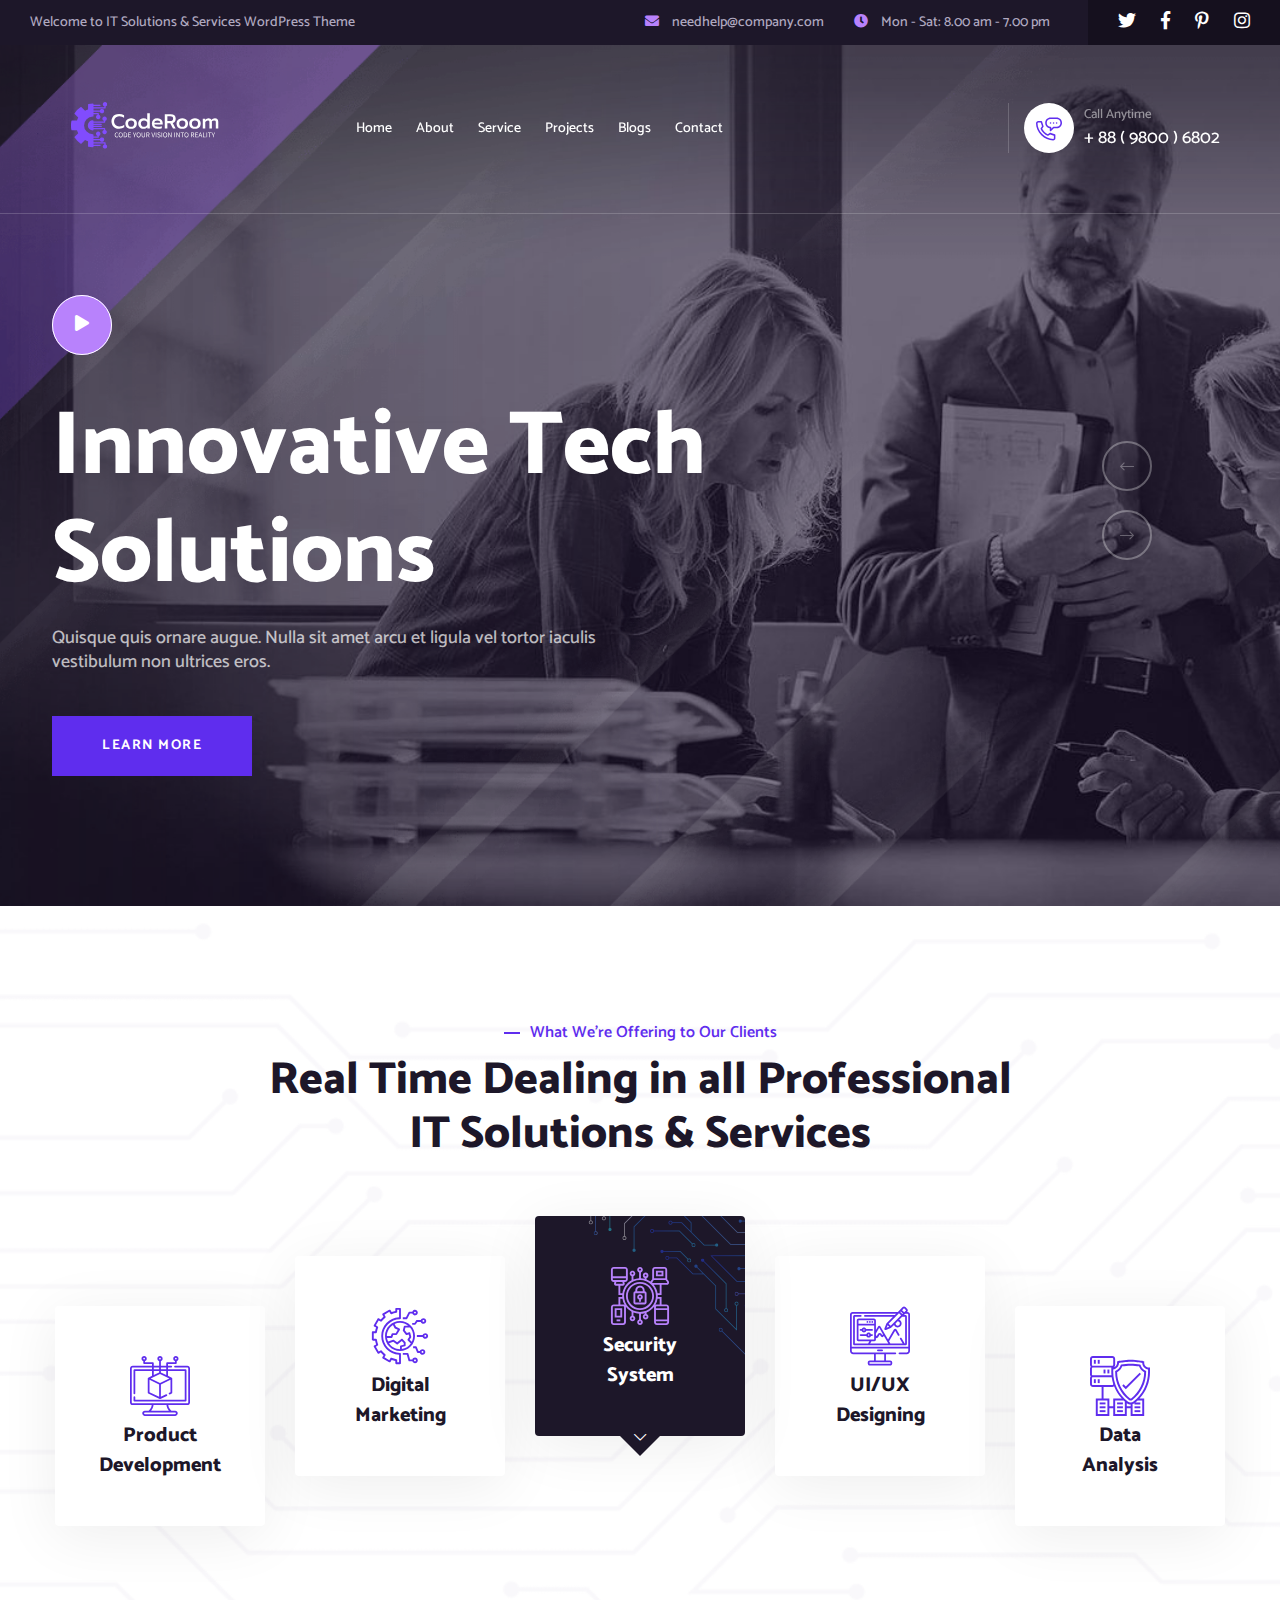
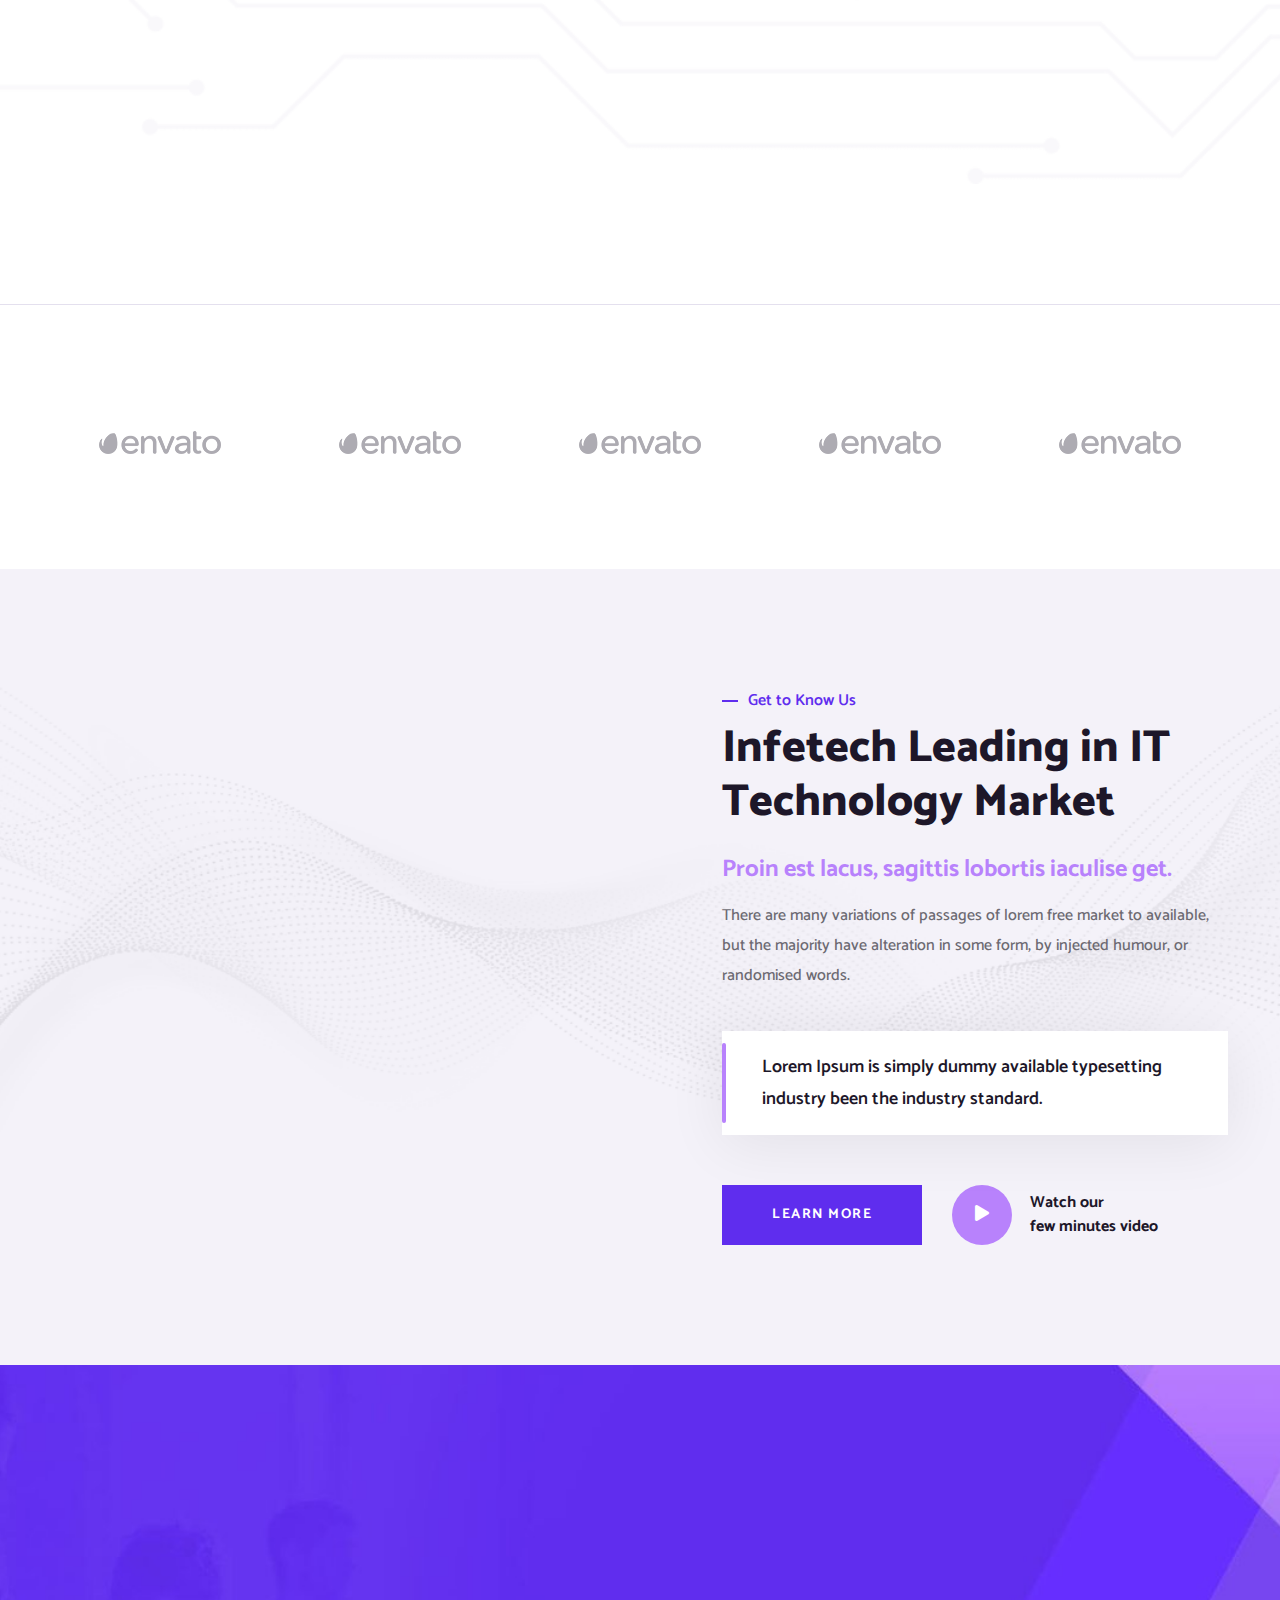
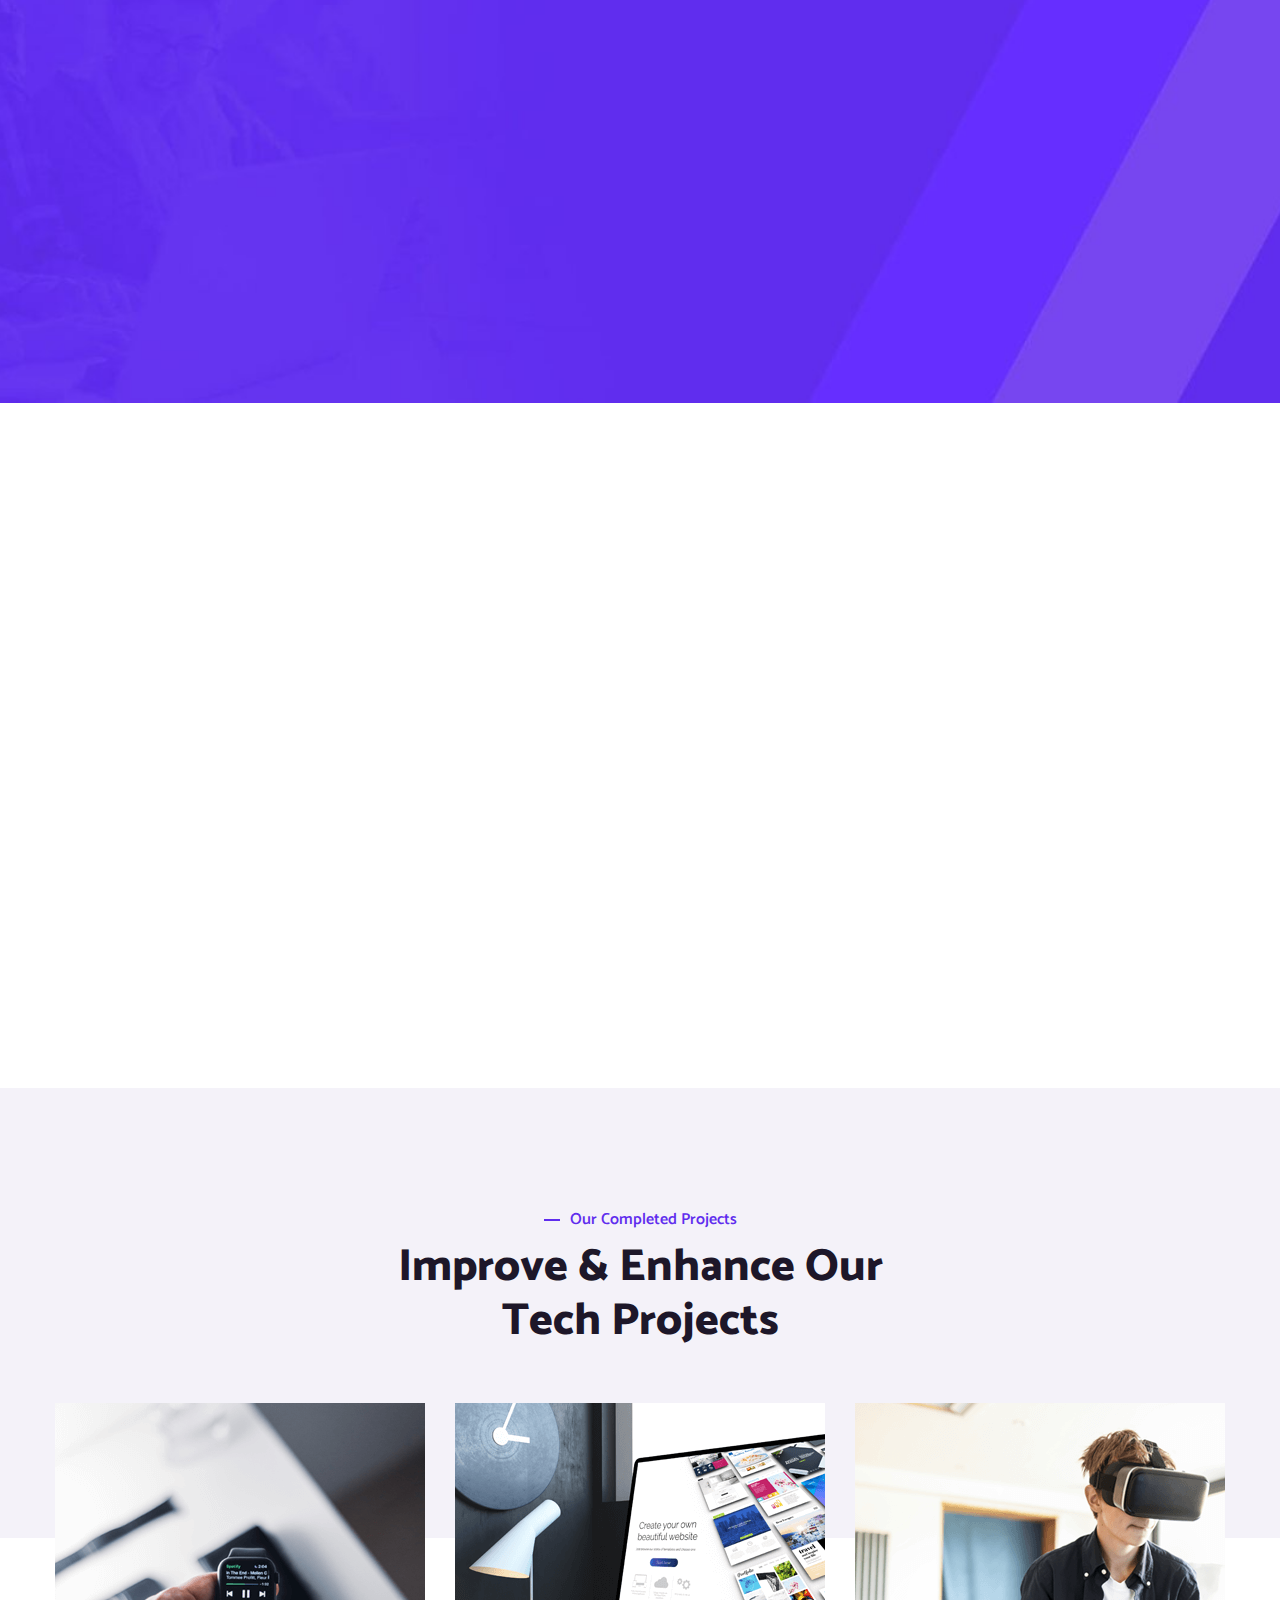
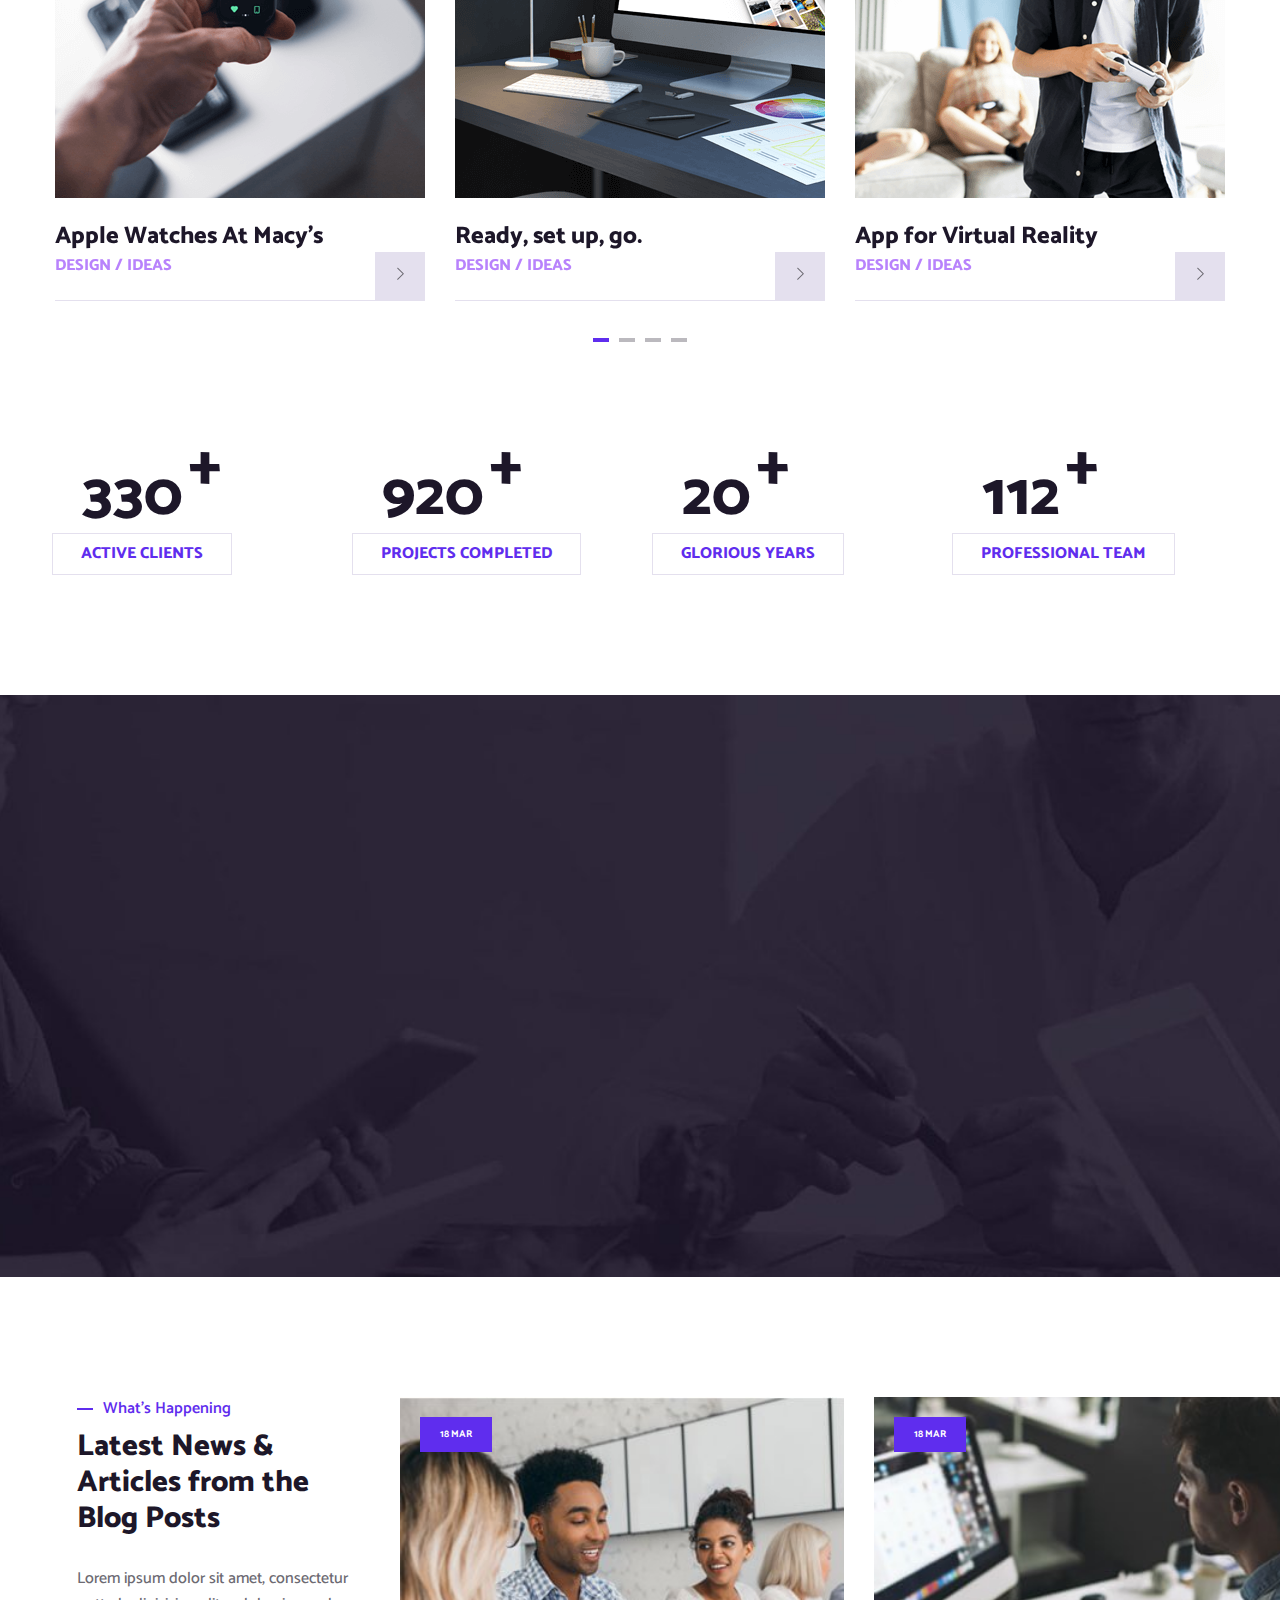
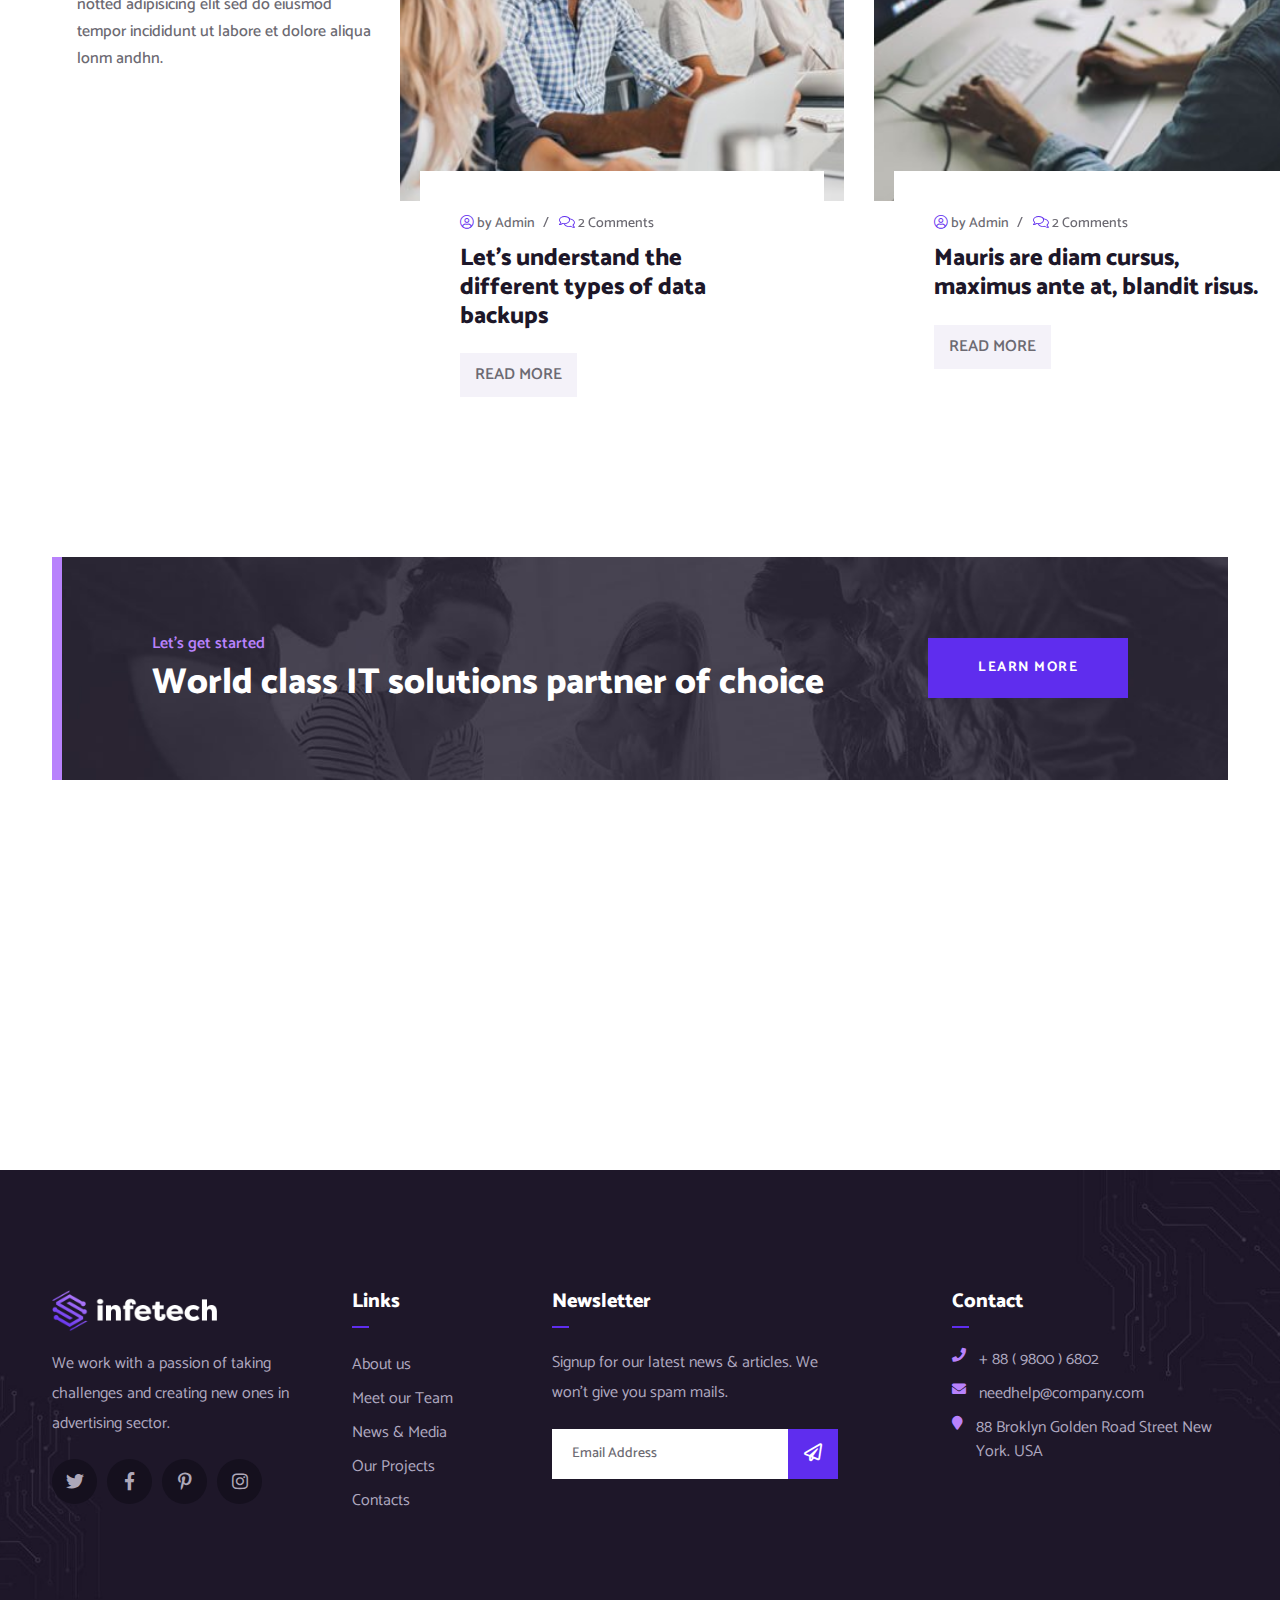
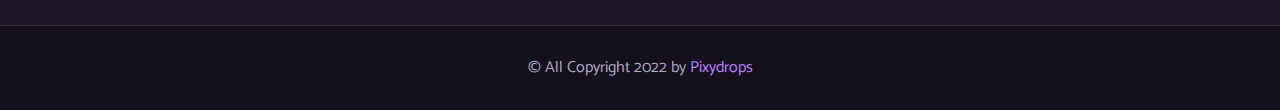
<file: index.html>
<!doctype html>
<html lang="en">


<!-- Mirrored from pixydrops.com/infetech/index-2.html by HTTrack Website Copier/3.x [XR&CO'2014], Mon, 09 Dec 2024 18:29:32 GMT -->

<head>

    <!--====== Required meta tags ======-->
    <meta charset="utf-8">
    <meta http-equiv="x-ua-compatible" content="ie=edge">
    <meta name="description" content="">
    <meta name="viewport" content="width=device-width, initial-scale=1, shrink-to-fit=no">

    <!--====== Title ======-->
    <title>Infetech - Technology & IT Solutions HTML Template</title>

    <!--====== Favicon Icon ======-->
    <link rel="shortcut icon" href="assets/images/favicon.png" type="image/png">

    <!--====== Bootstrap css ======-->
    <link rel="stylesheet" href="assets/css/bootstrap.min.css">

    <!--====== Fontawesome css ======-->
    <link rel="stylesheet" href="assets/css/font-awesome.min.css">

    <!--====== Fontawesome css ======-->
    <link rel="stylesheet" href="assets/css/animate.min.css" />

    <!--====== magnific popup css ======-->
    <link rel="stylesheet" href="assets/css/magnific-popup.css">

    <!--====== Slick css ======-->
    <link rel="stylesheet" href="assets/css/slick.css">

    <!--====== Default css ======-->
    <link rel="stylesheet" href="assets/css/default.css">

    <!--====== Style css ======-->
    <link rel="stylesheet" href="assets/css/style.css">



</head>

<body>

    <!-- PRELOADER -->
    <div class="preloader">
        <div class="lds-ellipsis">
            <span></span>
            <span></span>
            <span></span>
        </div>
    </div>
    <!-- END PRELOADER -->


    <!--====== OFFCANVAS MENU PART START ======-->

    <div class="off_canvars_overlay">

    </div>
    <div class="offcanvas_menu">
        <div class="container-fluid">
            <div class="row">
                <div class="col-12">
                    <div class="offcanvas_menu_wrapper">
                        <div class="canvas_close">
                            <a href="javascript:void(0)"><i class="fa fa-times"></i></a>
                        </div>
                        <div class="offcanvas-social">
                            <ul class="text-center">
                                <li><a href="%24.html"><i class="fab fa-facebook-f"></i></a></li>
                                <li><a href="%24.html"><i class="fab fa-twitter"></i></a></li>
                                <li><a href="%24.html"><i class="fab fa-instagram"></i></a></li>
                                <li><a href="%24.html"><i class="fab fa-dribbble"></i></a></li>
                            </ul>
                        </div>
                        <div id="menu" class="text-left ">
                            <ul class="offcanvas_main_menu">
                                <li class="menu-item-has-children active">
                                    <a href="index.html">Home</a>
                                </li>
                                <li class="menu-item-has-children active">
                                    <a href="about.html">About</a>
                                </li>
                                <li class="menu-item-has-children active">
                                    <a href="service.html">Service</a>
                                </li>
                                <li class="menu-item-has-children active">
                                    <a href="projects.html">Projects</a>
                                </li>
                                <li class="menu-item-has-children active">
                                    <a href="blog.html">Blogs</a>
                                </li>
                                <li class="menu-item-has-children active">
                                    <a href="contact.html">Contact</a>
                                </li>
                            </ul>
                        </div>
                        <div class="offcanvas_footer">
                            <span><a href="mailto:pixydrops@gmail.com"><i class="fa fa-envelope-o"></i>
                                    pixydrops@gmail.com</a></span>
                        </div>
                    </div>
                </div>
            </div>
        </div>
    </div>

    <!--====== OFFCANVAS MENU PART ENDS ======-->

    <!--====== INFETECH HEADER PART START ======-->

    <header class="infetech-header-area-2">
        <div class="header-topbar-layout-2">
            <div class="header-topbar header-topbar-layout-2">
                <div class="row g-0 align-items-center ">
                    <div class="col-lg-5">
                        <div class="header-topbar-text">
                            <p>Welcome to IT Solutions & Services WordPress Theme </p>
                        </div>
                    </div>
                    <div class="col-lg-7">
                        <div class="header-topbar-info-wrapper">
                            <div class="header-topbar-info">
                                <ul>
                                    <li><i class="fas fa-envelope"></i> needhelp@company.com</li>
                                    <li><i class="fas fa-clock"></i> Mon - Sat: 8.00 am - 7.00 pm</li>
                                </ul>
                            </div>
                            <div class="header-topbar-social">
                                <ul>
                                    <li><a href="#"><i class="fab fa-twitter"></i></a></li>
                                    <li><a href="#"><i class="fab fa-facebook-f"></i></a></li>
                                    <li><a href="#"><i class="fab fa-pinterest-p"></i></a></li>
                                    <li><a href="#"><i class="fab fa-instagram"></i></a></li>
                                </ul>
                            </div>
                        </div>
                    </div>
                </div>
            </div>
        </div>
        <div class="header-main-nav-layout-2 header-sticky">
            <div class="row align-items-center">
                <div class="col-md-3">
                    <div class="logo-white">
                        <a href="index.html">
                            <!--svg logo ./logo.svg-->
                            <div class="logo">
                                <svg data-v-0dd9719b="" version="1.0" xmlns="http://www.w3.org/2000/svg"
                                    xmlns:xlink="http://www.w3.org/1999/xlink" width="100%" height="100%"
                                    viewBox="30 40 450 180" preserveAspectRatio="xMidYMid meet"
                                    color-interpolation-filters="sRGB" style="margin: auto;">
                                    <rect data-v-0dd9719b="" x="0" y="0" fill="#000000" fill-opacity="0"
                                        class="background" width="100%" height="70%"></rect> <!---->
                                    <g data-v-0dd9719b="" fill="#FFFFFF"
                                        class="icon-text-wrapper icon-svg-group iconsvg"
                                        transform="translate(48.11499786376953,86.37007522583008)">
                                        <g class="iconsvg-imagesvg" transform="translate(0,0)"
                                            mask="url(#d3a10c23-98fc-4aae-b495-74806f82f8b1)">
                                            <g>
                                                <rect fill="#FFFFFF" fill-opacity="0" stroke-width="2" x="0" y="0"
                                                    width="60" height="77.25985063095546" class="image-rect"></rect>
                                                <svg filter="url(#colors6423791017)" x="0" y="0" width="60"
                                                    height="77.25985063095546" filtersec="colorsf5716539782"
                                                    class="image-svg-svg primary" style="overflow: visible;"><svg
                                                        xmlns="http://www.w3.org/2000/svg" data-name="Layer 1"
                                                        viewBox="11.887439727783203 1.498147964477539 72.22642517089844 93.00370025634766"
                                                        x="0px" y="0px">
                                                        <path
                                                            d="M56.806,42.616v2.015H72.143a1.267,1.267,0,1,1,0,2.533H56.806v1.672H72.143a1.267,1.267,0,1,1,0,2.533H56.806v2.015H78.9a1.267,1.267,0,0,1,1.267,1.267v2.486a4.4,4.4,0,1,1-2.534,0v-1.22H56.806v.866A1.266,1.266,0,0,1,55.54,58.05a10.05,10.05,0,1,1,0-20.1,1.266,1.266,0,0,1,1.266,1.267v.866H77.631v-1.22a4.4,4.4,0,1,1,2.534,0v2.486A1.267,1.267,0,0,1,78.9,42.616ZM81,85.931V82.679a1.266,1.266,0,0,0-1.267-1.266H56.806V77.605H69.479a4.379,4.379,0,1,0,0-2.533H56.806V72.517h9.385a1.267,1.267,0,0,0,1.267-1.267V69.016a4.4,4.4,0,1,0-2.533,0v.967H56.806V66.812a1.266,1.266,0,0,0-1.266-1.266,17.546,17.546,0,1,1,0-35.092,1.266,1.266,0,0,0,1.266-1.266V26.017h8.119v.967a4.4,4.4,0,1,0,2.533,0V24.75a1.267,1.267,0,0,0-1.267-1.267H56.806V20.928H69.479a4.379,4.379,0,1,0,0-2.533H56.806V14.587H79.734A1.266,1.266,0,0,0,81,13.321V10.069a4.379,4.379,0,1,0-2.533,0v1.985H56.806V9.287h12.84a1.267,1.267,0,0,0,0-2.534H56.806V5.609A1.266,1.266,0,0,0,55.54,4.343h0a43.971,43.971,0,0,0-8.607.85,1.267,1.267,0,0,0-1.018,1.242v9.946a32.933,32.933,0,0,0-5.923,2.455l-7.031-7.031a1.266,1.266,0,0,0-1.6-.158A43.626,43.626,0,0,0,19.186,23.821a1.266,1.266,0,0,0,.158,1.6l7.032,7.032a32.885,32.885,0,0,0-2.456,5.922H13.974a1.267,1.267,0,0,0-1.242,1.018,44.3,44.3,0,0,0,0,17.218,1.267,1.267,0,0,0,1.242,1.018H23.92a32.885,32.885,0,0,0,2.456,5.922l-7.032,7.032a1.266,1.266,0,0,0-.158,1.6A43.639,43.639,0,0,0,31.361,84.353a1.266,1.266,0,0,0,1.6-.158l7.031-7.031a32.933,32.933,0,0,0,5.923,2.455v9.946a1.267,1.267,0,0,0,1.017,1.242,43.971,43.971,0,0,0,8.607.85h0a1.266,1.266,0,0,0,1.266-1.266V89.247h12.84a1.267,1.267,0,1,0,0-2.533H56.806V83.946H78.468v1.985a4.379,4.379,0,1,0,2.533,0Z">
                                                        </path>
                                                    </svg></svg>
                                                <defs>
                                                    <filter id="colors6423791017">
                                                        <feColorMatrix type="matrix"
                                                            values="0 0 0 0 0.5078125  0 0 0 0 0.296875  0 0 0 0 0.9921875  0 0 0 1 0"
                                                            class="icon-fecolormatrix"></feColorMatrix>
                                                    </filter>
                                                    <filter id="colorsf5716539782">
                                                        <feColorMatrix type="matrix"
                                                            values="0 0 0 0 0.99609375  0 0 0 0 0.99609375  0 0 0 0 0.99609375  0 0 0 1 0"
                                                            class="icon-fecolormatrix"></feColorMatrix>
                                                    </filter>
                                                    <filter id="colorsb4587882043">
                                                        <feColorMatrix type="matrix"
                                                            values="0 0 0 0 0  0 0 0 0 0  0 0 0 0 0  0 0 0 1 0"
                                                            class="icon-fecolormatrix"></feColorMatrix>
                                                    </filter>
                                                </defs>
                                            </g>
                                            <rect v-gra="id" width="72" height="89.25984954833984"
                                                transform="translate(-6, -6)" style="pointer-events:none;"
                                                fill="url(#PQyewjAkmRae4SA2Y1rfc)"></rect>
                                        </g>
                                        <g transform="translate(67,18.761924743652344)">
                                            <g data-gra="path-name" fill-rule="" class="tp-name iconsvg-namesvg"
                                                transform="translate(0,0)">
                                                <g transform="scale(1)">
                                                    <g>
                                                        <path
                                                            d="M14.05 0.51Q10.31 0.51 7.43-1 4.55-2.51 2.95-5.31 1.36-8.11 1.36-11.84L1.36-11.84Q1.36-15.57 2.95-18.37 4.55-21.17 7.43-22.7 10.31-24.23 14.05-24.23L14.05-24.23Q18.97-24.23 22.26-21.89L22.26-21.89 22.26-17.78Q19.31-20.29 14.42-20.29L14.42-20.29Q11.81-20.29 9.84-19.26 7.87-18.22 6.79-16.32 5.7-14.42 5.7-11.84L5.7-11.84Q5.7-9.26 6.8-7.36 7.91-5.46 9.87-4.43 11.84-3.39 14.42-3.39L14.42-3.39Q16.93-3.39 18.9-4.02 20.87-4.65 22.53-6.04L22.53-6.04 22.53-1.93Q19.41 0.51 14.05 0.51L14.05 0.51ZM33.93 0.51Q31.08 0.51 28.93-0.53 26.77-1.56 25.58-3.51 24.4-5.46 24.4-8.14L24.4-8.14Q24.4-10.76 25.57-12.71 26.74-14.66 28.91-15.73 31.08-16.8 33.93-16.8L33.93-16.8Q36.78-16.8 38.93-15.73 41.09-14.66 42.28-12.71 43.46-10.76 43.46-8.14L43.46-8.14Q43.46-5.46 42.28-3.51 41.09-1.56 38.93-0.53 36.78 0.51 33.93 0.51L33.93 0.51ZM33.93-2.85Q36.27-2.85 37.66-4.33 39.05-5.8 39.05-8.14L39.05-8.14Q39.05-10.62 37.68-12.03 36.31-13.44 33.93-13.44L33.93-13.44Q31.56-13.44 30.18-12.03 28.81-10.62 28.81-8.14L28.81-8.14Q28.81-5.8 30.2-4.33 31.59-2.85 33.93-2.85L33.93-2.85ZM54.25 0.51Q51.78 0.51 49.83-0.56 47.88-1.63 46.77-3.58 45.67-5.53 45.67-8.11L45.67-8.11Q45.67-10.65 46.77-12.62 47.88-14.59 49.83-15.69 51.78-16.8 54.25-16.8L54.25-16.8Q58.26-16.8 60.57-14.69L60.57-14.69 60.57-25.07 64.84-25.07 64.84 0 60.7 0 60.7-1.9Q59.31-0.61 57.82-0.05 56.32 0.51 54.25 0.51L54.25 0.51ZM55.31-2.85Q57.14-2.85 58.56-3.83 59.99-4.82 60.57-6.48L60.57-6.48 60.57-9.77Q60.02-11.43 58.58-12.44 57.14-13.44 55.31-13.44L55.31-13.44Q53-13.44 51.51-11.94 50.01-10.45 50.01-8.11L50.01-8.11Q50.01-5.77 51.51-4.31 53-2.85 55.31-2.85L55.31-2.85ZM78.07 0.51Q73.53 0.51 70.88-1.76 68.23-4.04 68.23-8.11L68.23-8.11Q68.23-12.11 70.57-14.45 72.92-16.8 77.26-16.8L77.26-16.8Q80.11-16.8 82.13-15.71 84.15-14.62 85.16-12.74 86.18-10.86 86.18-8.45L86.18-8.45 86.18-6.48 72.31-6.48Q72.75-2.85 78.62-2.85L78.62-2.85Q80.18-2.85 81.81-3.12 83.43-3.39 84.66-3.87L84.66-3.87 84.66-0.58Q83.5-0.1 81.69 0.2 79.87 0.51 78.07 0.51L78.07 0.51ZM72.31-9.4L82.15-9.4Q82.08-11.33 80.77-12.38 79.46-13.44 77.19-13.44L77.19-13.44Q74.95-13.44 73.66-12.35 72.37-11.26 72.31-9.4L72.31-9.4ZM89.58 0L89.58-23.72 99.48-23.72Q103.42-23.72 105.56-21.78 107.69-19.85 107.69-16.18L107.69-16.18Q107.69-13.57 106.41-11.74 105.12-9.91 102.74-9.13L102.74-9.13 107.56 0 103.15 0 98.57-8.69 93.89-8.69 93.89 0 89.58 0ZM93.89-12.25L98.7-12.25Q100.81-12.25 102.1-13.23 103.39-14.22 103.39-16.18L103.39-16.18Q103.39-20.15 98.7-20.15L98.7-20.15 93.89-20.15 93.89-12.25ZM118.59 0.51Q115.74 0.51 113.58-0.53 111.43-1.56 110.24-3.51 109.05-5.46 109.05-8.14L109.05-8.14Q109.05-10.76 110.22-12.71 111.39-14.66 113.56-15.73 115.74-16.8 118.59-16.8L118.59-16.8Q121.44-16.8 123.59-15.73 125.75-14.66 126.93-12.71 128.12-10.76 128.12-8.14L128.12-8.14Q128.12-5.46 126.93-3.51 125.75-1.56 123.59-0.53 121.44 0.51 118.59 0.51L118.59 0.51ZM118.59-2.85Q120.93-2.85 122.32-4.33 123.71-5.8 123.71-8.14L123.71-8.14Q123.71-10.62 122.34-12.03 120.96-13.44 118.59-13.44L118.59-13.44Q116.21-13.44 114.84-12.03 113.46-10.62 113.46-8.14L113.46-8.14Q113.46-5.8 114.85-4.33 116.25-2.85 118.59-2.85L118.59-2.85ZM139.52 0.51Q136.67 0.51 134.52-0.53 132.36-1.56 131.17-3.51 129.99-5.46 129.99-8.14L129.99-8.14Q129.99-10.76 131.16-12.71 132.33-14.66 134.5-15.73 136.67-16.8 139.52-16.8L139.52-16.8Q142.37-16.8 144.53-15.73 146.68-14.66 147.87-12.71 149.06-10.76 149.06-8.14L149.06-8.14Q149.06-5.46 147.87-3.51 146.68-1.56 144.53-0.53 142.37 0.51 139.52 0.51L139.52 0.51ZM139.52-2.85Q141.86-2.85 143.25-4.33 144.64-5.8 144.64-8.14L144.64-8.14Q144.64-10.62 143.27-12.03 141.9-13.44 139.52-13.44L139.52-13.44Q137.15-13.44 135.77-12.03 134.4-10.62 134.4-8.14L134.4-8.14Q134.4-5.8 135.79-4.33 137.18-2.85 139.52-2.85L139.52-2.85ZM152.45 0L152.45-16.29 156.45-16.29 156.45-14.15Q157.54-15.44 159-16.12 160.46-16.8 161.95-16.8L161.95-16.8Q163.85-16.8 165-16.17 166.16-15.54 166.73-14.28L166.73-14.28Q167.82-15.51 169.36-16.15 170.91-16.8 172.43-16.8L172.43-16.8Q175.49-16.8 176.81-15.27 178.13-13.74 178.13-10.79L178.13-10.79 178.13 0 174.03 0 174.03-10.21Q174.03-11.94 173.33-12.69 172.64-13.44 171.11-13.44L171.11-13.44Q170.02-13.44 169.13-13.01 168.23-12.59 167.48-11.57L167.48-11.57Q167.55-10.48 167.55-9.81L167.55-9.81 167.55 0 163.41 0 163.41-10.28Q163.41-12.05 162.83-12.74 162.25-13.44 160.73-13.44L160.73-13.44Q158.42-13.44 156.59-10.82L156.59-10.82 156.59 0 152.45 0Z"
                                                            transform="translate(-1.3600000143051147, 25.06999969482422)">
                                                        </path>
                                                    </g> <!----> <!----> <!----> <!----> <!----> <!----> <!---->
                                                </g>
                                            </g>
                                            <g data-gra="path-slogan" fill-rule="" class="tp-slogan iconsvg-slogansvg"
                                                fill="#FFFFFF"
                                                transform="translate(5.415000915527344,31.579999923706055)"><!---->
                                                <!---->
                                                <g transform="scale(1, 1)">
                                                    <g transform="scale(1)">
                                                        <path
                                                            d="M0.62-3.94C0.62-3.30 0.71-2.72 0.88-2.21C1.05-1.71 1.29-1.28 1.60-0.93C1.91-0.58 2.27-0.32 2.69-0.13C3.11 0.05 3.57 0.14 4.07 0.14C4.57 0.14 5.02 0.04 5.41-0.16C5.80-0.36 6.16-0.64 6.47-1.00L5.90-1.61C5.65-1.33 5.38-1.11 5.09-0.96C4.81-0.81 4.48-0.73 4.09-0.73C3.72-0.73 3.38-0.81 3.08-0.96C2.78-1.11 2.52-1.33 2.32-1.61C2.11-1.89 1.95-2.23 1.83-2.62C1.71-3.02 1.66-3.46 1.66-3.96C1.66-4.45 1.72-4.89 1.84-5.28C1.96-5.67 2.12-6.01 2.34-6.28C2.56-6.56 2.82-6.77 3.12-6.92C3.42-7.07 3.76-7.14 4.14-7.14C4.48-7.14 4.77-7.07 5.02-6.94C5.27-6.81 5.50-6.63 5.71-6.41L6.28-7.04C6.04-7.30 5.75-7.53 5.39-7.72C5.03-7.92 4.61-8.02 4.13-8.02C3.62-8.02 3.16-7.92 2.73-7.73C2.30-7.55 1.93-7.28 1.62-6.92C1.31-6.57 1.06-6.14 0.89-5.64C0.71-5.14 0.62-4.57 0.62-3.94ZM10.49 0.14C10.98 0.14 11.44 0.05 11.85-0.14C12.26-0.34 12.62-0.61 12.92-0.97C13.22-1.32 13.45-1.75 13.61-2.26C13.78-2.77 13.86-3.34 13.86-3.97C13.86-4.60 13.78-5.16 13.61-5.66C13.45-6.16 13.22-6.58 12.92-6.93C12.62-7.28 12.26-7.55 11.85-7.73C11.44-7.92 10.98-8.02 10.49-8.02C9.99-8.02 9.54-7.92 9.13-7.74C8.71-7.56 8.36-7.29 8.06-6.94C7.77-6.59 7.54-6.17 7.37-5.67C7.21-5.17 7.13-4.60 7.13-3.97C7.13-3.34 7.21-2.77 7.37-2.26C7.54-1.75 7.77-1.32 8.06-0.97C8.36-0.61 8.71-0.34 9.13-0.14C9.54 0.05 9.99 0.14 10.49 0.14ZM10.49-0.73C10.14-0.73 9.82-0.81 9.53-0.96C9.25-1.11 9.01-1.33 8.80-1.61C8.60-1.90 8.44-2.24 8.33-2.63C8.22-3.03 8.16-3.48 8.16-3.97C8.16-4.46 8.22-4.90 8.33-5.29C8.44-5.68 8.60-6.02 8.80-6.29C9.01-6.56 9.25-6.77 9.53-6.92C9.82-7.07 10.14-7.14 10.49-7.14C10.84-7.14 11.16-7.07 11.44-6.92C11.73-6.77 11.97-6.56 12.17-6.29C12.38-6.02 12.54-5.68 12.65-5.29C12.76-4.90 12.82-4.46 12.82-3.97C12.82-3.48 12.76-3.03 12.65-2.63C12.54-2.24 12.38-1.90 12.17-1.61C11.97-1.33 11.73-1.11 11.44-0.96C11.16-0.81 10.84-0.73 10.49-0.73ZM15.55-7.87L15.55 0L17.57 0C18.16 0 18.68-0.09 19.14-0.27C19.60-0.45 19.98-0.71 20.29-1.05C20.60-1.39 20.84-1.81 21-2.30C21.16-2.79 21.24-3.35 21.24-3.97C21.24-5.23 20.92-6.19 20.29-6.86C19.66-7.54 18.74-7.87 17.52-7.87ZM17.45-0.82L16.55-0.82L16.55-7.06L17.45-7.06C18.37-7.06 19.06-6.79 19.52-6.26C19.98-5.74 20.21-4.97 20.21-3.97C20.21-2.97 19.98-2.20 19.52-1.64C19.06-1.09 18.37-0.82 17.45-0.82ZM22.93-7.87L22.93 0L27.59 0L27.59-0.85L23.93-0.85L23.93-3.71L26.92-3.71L26.92-4.56L23.93-4.56L23.93-7.03L27.47-7.03L27.47-7.87ZM32.95-3.05L32.95 0L33.96 0L33.96-3.05L36.32-7.87L35.28-7.87L34.27-5.65C34.15-5.36 34.02-5.08 33.89-4.80C33.75-4.52 33.62-4.23 33.48-3.94L33.43-3.94C33.30-4.23 33.17-4.52 33.05-4.80C32.93-5.08 32.80-5.36 32.68-5.65L31.66-7.87L30.59-7.87ZM40.13 0.14C40.62 0.14 41.08 0.05 41.49-0.14C41.90-0.34 42.26-0.61 42.56-0.97C42.86-1.32 43.09-1.75 43.25-2.26C43.42-2.77 43.50-3.34 43.50-3.97C43.50-4.60 43.42-5.16 43.25-5.66C43.09-6.16 42.86-6.58 42.56-6.93C42.26-7.28 41.90-7.55 41.49-7.73C41.08-7.92 40.62-8.02 40.13-8.02C39.63-8.02 39.18-7.92 38.77-7.74C38.35-7.56 38.00-7.29 37.70-6.94C37.41-6.59 37.18-6.17 37.01-5.67C36.85-5.17 36.77-4.60 36.77-3.97C36.77-3.34 36.85-2.77 37.01-2.26C37.18-1.75 37.41-1.32 37.70-0.97C38.00-0.61 38.35-0.34 38.77-0.14C39.18 0.05 39.63 0.14 40.13 0.14ZM40.13-0.73C39.78-0.73 39.46-0.81 39.17-0.96C38.89-1.11 38.65-1.33 38.44-1.61C38.24-1.90 38.08-2.24 37.97-2.63C37.86-3.03 37.80-3.48 37.80-3.97C37.80-4.46 37.86-4.90 37.97-5.29C38.08-5.68 38.24-6.02 38.44-6.29C38.65-6.56 38.89-6.77 39.17-6.92C39.46-7.07 39.78-7.14 40.13-7.14C40.48-7.14 40.80-7.07 41.08-6.92C41.37-6.77 41.61-6.56 41.81-6.29C42.02-6.02 42.18-5.68 42.29-5.29C42.40-4.90 42.46-4.46 42.46-3.97C42.46-3.48 42.40-3.03 42.29-2.63C42.18-2.24 42.02-1.90 41.81-1.61C41.61-1.33 41.37-1.11 41.08-0.96C40.80-0.81 40.48-0.73 40.13-0.73ZM45.16-7.87L45.16-3.25C45.16-2.62 45.23-2.09 45.37-1.66C45.52-1.22 45.71-0.87 45.97-0.61C46.22-0.34 46.52-0.15 46.87-0.03C47.21 0.09 47.59 0.14 47.99 0.14C48.39 0.14 48.76 0.09 49.10-0.03C49.45-0.15 49.75-0.34 50.00-0.61C50.25-0.87 50.45-1.22 50.59-1.66C50.74-2.09 50.81-2.62 50.81-3.25L50.81-7.87L49.85-7.87L49.85-3.23C49.85-2.76 49.80-2.36 49.70-2.04C49.61-1.72 49.48-1.46 49.31-1.27C49.14-1.08 48.94-0.94 48.72-0.86C48.50-0.77 48.25-0.73 47.99-0.73C47.73-0.73 47.49-0.77 47.27-0.86C47.04-0.94 46.85-1.08 46.69-1.27C46.52-1.46 46.39-1.72 46.30-2.04C46.20-2.36 46.15-2.76 46.15-3.23L46.15-7.87ZM53.93-4.14L53.93-7.07L55.25-7.07C55.86-7.07 56.34-6.96 56.66-6.76C56.99-6.55 57.16-6.18 57.16-5.66C57.16-5.15 56.99-4.77 56.66-4.52C56.34-4.27 55.86-4.14 55.25-4.14ZM57.25 0L58.38 0L56.39-3.43C56.92-3.57 57.35-3.82 57.67-4.19C57.99-4.56 58.15-5.05 58.15-5.66C58.15-6.07 58.08-6.42 57.95-6.70C57.81-6.98 57.62-7.20 57.38-7.38C57.13-7.56 56.84-7.68 56.50-7.76C56.16-7.83 55.79-7.87 55.39-7.87L52.93-7.87L52.93 0L53.93 0L53.93-3.32L55.36-3.32ZM61.25-7.87L63.77 0L64.93 0L67.43-7.87L66.41-7.87L65.15-3.62C65.01-3.15 64.89-2.72 64.78-2.32C64.66-1.92 64.54-1.48 64.39-1.02L64.34-1.02C64.19-1.48 64.06-1.92 63.95-2.32C63.85-2.72 63.72-3.15 63.58-3.62L62.32-7.87ZM68.51-7.87L68.51 0L69.50 0L69.50-7.87ZM71.69-1.72L71.09-1.02C71.43-0.66 71.84-0.38 72.31-0.17C72.78 0.04 73.30 0.14 73.85 0.14C74.26 0.14 74.64 0.09 74.96-0.03C75.29-0.15 75.57-0.31 75.80-0.51C76.04-0.71 76.21-0.95 76.34-1.22C76.46-1.50 76.52-1.79 76.52-2.10C76.52-2.39 76.48-2.64 76.40-2.86C76.31-3.08 76.20-3.27 76.06-3.44C75.91-3.60 75.74-3.75 75.54-3.87C75.34-3.99 75.13-4.10 74.90-4.20L73.79-4.68C73.63-4.74 73.47-4.81 73.32-4.89C73.17-4.97 73.03-5.05 72.90-5.15C72.77-5.25 72.67-5.37 72.59-5.50C72.52-5.63 72.48-5.80 72.48-5.99C72.48-6.35 72.61-6.63 72.88-6.83C73.15-7.04 73.50-7.14 73.94-7.14C74.31-7.14 74.64-7.07 74.93-6.94C75.23-6.81 75.49-6.63 75.73-6.40L76.27-7.04C75.99-7.33 75.65-7.57 75.25-7.75C74.85-7.93 74.42-8.02 73.94-8.02C73.58-8.02 73.25-7.96 72.95-7.86C72.65-7.76 72.39-7.61 72.17-7.42C71.95-7.23 71.78-7.01 71.66-6.76C71.53-6.50 71.47-6.22 71.47-5.93C71.47-5.64 71.52-5.39 71.62-5.17C71.71-4.95 71.84-4.76 71.99-4.60C72.14-4.44 72.31-4.30 72.50-4.19C72.70-4.08 72.88-3.98 73.07-3.90L74.20-3.41C74.38-3.32 74.55-3.24 74.71-3.16C74.87-3.08 75.01-2.99 75.13-2.89C75.24-2.79 75.33-2.67 75.40-2.53C75.47-2.39 75.50-2.22 75.50-2.02C75.50-1.63 75.36-1.32 75.07-1.09C74.78-0.85 74.38-0.73 73.86-0.73C73.45-0.73 73.06-0.82 72.68-1.00C72.30-1.18 71.97-1.42 71.69-1.72ZM78.07-7.87L78.07 0L79.07 0L79.07-7.87ZM84.13 0.14C84.63 0.14 85.08 0.05 85.49-0.14C85.91-0.34 86.26-0.61 86.56-0.97C86.86-1.32 87.09-1.75 87.26-2.26C87.42-2.77 87.50-3.34 87.50-3.97C87.50-4.60 87.42-5.16 87.26-5.66C87.09-6.16 86.86-6.58 86.56-6.93C86.26-7.28 85.91-7.55 85.49-7.73C85.08-7.92 84.63-8.02 84.13-8.02C83.64-8.02 83.18-7.92 82.77-7.74C82.36-7.56 82.00-7.29 81.71-6.94C81.41-6.59 81.18-6.17 81.02-5.67C80.85-5.17 80.77-4.60 80.77-3.97C80.77-3.34 80.85-2.77 81.02-2.26C81.18-1.75 81.41-1.32 81.71-0.97C82.00-0.61 82.36-0.34 82.77-0.14C83.18 0.05 83.64 0.14 84.13 0.14ZM84.13-0.73C83.78-0.73 83.46-0.81 83.18-0.96C82.89-1.11 82.65-1.33 82.45-1.61C82.24-1.90 82.08-2.24 81.97-2.63C81.86-3.03 81.80-3.48 81.80-3.97C81.80-4.46 81.86-4.90 81.97-5.29C82.08-5.68 82.24-6.02 82.45-6.29C82.65-6.56 82.89-6.77 83.18-6.92C83.46-7.07 83.78-7.14 84.13-7.14C84.48-7.14 84.80-7.07 85.09-6.92C85.37-6.77 85.61-6.56 85.82-6.29C86.02-6.02 86.18-5.68 86.29-5.29C86.40-4.90 86.46-4.46 86.46-3.97C86.46-3.48 86.40-3.03 86.29-2.63C86.18-2.24 86.02-1.90 85.82-1.61C85.61-1.33 85.37-1.11 85.09-0.96C84.80-0.81 84.48-0.73 84.13-0.73ZM89.20-7.87L89.20 0L90.14 0L90.14-4.12C90.14-4.53 90.13-4.95 90.10-5.36C90.07-5.77 90.04-6.18 90.01-6.58L90.06-6.58L90.91-4.96L93.77 0L94.80 0L94.80-7.87L93.85-7.87L93.85-3.80C93.85-3.39 93.87-2.97 93.89-2.54C93.92-2.11 93.95-1.70 93.97-1.30L93.92-1.30L93.07-2.93L90.23-7.87ZM99.38-7.87L99.38 0L100.38 0L100.38-7.87ZM102.54-7.87L102.54 0L103.49 0L103.49-4.12C103.49-4.53 103.47-4.95 103.45-5.36C103.42-5.77 103.39-6.18 103.36-6.58L103.40-6.58L104.26-4.96L107.11 0L108.14 0L108.14-7.87L107.20-7.87L107.20-3.80C107.20-3.39 107.21-2.97 107.24-2.54C107.27-2.11 107.29-1.70 107.32-1.30L107.27-1.30L106.42-2.93L103.57-7.87ZM111.94-7.03L111.94 0L112.94 0L112.94-7.03L115.32-7.03L115.32-7.87L109.56-7.87L109.56-7.03ZM119.35 0.14C119.85 0.14 120.30 0.05 120.71-0.14C121.13-0.34 121.48-0.61 121.78-0.97C122.08-1.32 122.31-1.75 122.48-2.26C122.64-2.77 122.72-3.34 122.72-3.97C122.72-4.60 122.64-5.16 122.48-5.66C122.31-6.16 122.08-6.58 121.78-6.93C121.48-7.28 121.13-7.55 120.71-7.73C120.30-7.92 119.85-8.02 119.35-8.02C118.86-8.02 118.40-7.92 117.99-7.74C117.58-7.56 117.22-7.29 116.93-6.94C116.63-6.59 116.40-6.17 116.24-5.67C116.07-5.17 115.99-4.60 115.99-3.97C115.99-3.34 116.07-2.77 116.24-2.26C116.40-1.75 116.63-1.32 116.93-0.97C117.22-0.61 117.58-0.34 117.99-0.14C118.40 0.05 118.86 0.14 119.35 0.14ZM119.35-0.73C119.00-0.73 118.68-0.81 118.40-0.96C118.11-1.11 117.87-1.33 117.67-1.61C117.46-1.90 117.30-2.24 117.19-2.63C117.08-3.03 117.02-3.48 117.02-3.97C117.02-4.46 117.08-4.90 117.19-5.29C117.30-5.68 117.46-6.02 117.67-6.29C117.87-6.56 118.11-6.77 118.40-6.92C118.68-7.07 119.00-7.14 119.35-7.14C119.70-7.14 120.02-7.07 120.31-6.92C120.59-6.77 120.83-6.56 121.04-6.29C121.24-6.02 121.40-5.68 121.51-5.29C121.62-4.90 121.68-4.46 121.68-3.97C121.68-3.48 121.62-3.03 121.51-2.63C121.40-2.24 121.24-1.90 121.04-1.61C120.83-1.33 120.59-1.11 120.31-0.96C120.02-0.81 119.70-0.73 119.35-0.73ZM127.84-4.14L127.84-7.07L129.16-7.07C129.77-7.07 130.24-6.96 130.57-6.76C130.90-6.55 131.06-6.18 131.06-5.66C131.06-5.15 130.90-4.77 130.57-4.52C130.24-4.27 129.77-4.14 129.16-4.14ZM131.16 0L132.29 0L130.30-3.43C130.83-3.57 131.26-3.82 131.58-4.19C131.90-4.56 132.06-5.05 132.06-5.66C132.06-6.07 131.99-6.42 131.86-6.70C131.72-6.98 131.53-7.20 131.29-7.38C131.04-7.56 130.75-7.68 130.41-7.76C130.07-7.83 129.70-7.87 129.30-7.87L126.84-7.87L126.84 0L127.84 0L127.84-3.32L129.26-3.32ZM133.81-7.87L133.81 0L138.47 0L138.47-0.85L134.81-0.85L134.81-3.71L137.80-3.71L137.80-4.56L134.81-4.56L134.81-7.03L138.35-7.03L138.35-7.87ZM143.48-3.20L141.12-3.20L141.49-4.40C141.64-4.84 141.77-5.28 141.90-5.72C142.03-6.15 142.15-6.60 142.27-7.06L142.32-7.06C142.45-6.60 142.58-6.15 142.70-5.72C142.83-5.28 142.97-4.84 143.11-4.40ZM143.74-2.40L144.48 0L145.55 0L142.88-7.87L141.76-7.87L139.09 0L140.11 0L140.87-2.40ZM146.66-7.87L146.66 0L151.10 0L151.10-0.85L147.66-0.85L147.66-7.87ZM152.50-7.87L152.50 0L153.49 0L153.49-7.87ZM157.28-7.03L157.28 0L158.29 0L158.29-7.03L160.67-7.03L160.67-7.87L154.91-7.87L154.91-7.03ZM163.19-3.05L163.19 0L164.20 0L164.20-3.05L166.56-7.87L165.52-7.87L164.51-5.65C164.39-5.36 164.26-5.08 164.12-4.80C163.99-4.52 163.85-4.23 163.72-3.94L163.67-3.94C163.53-4.23 163.40-4.52 163.28-4.80C163.16-5.08 163.04-5.36 162.91-5.65L161.89-7.87L160.82-7.87Z"
                                                            transform="translate(-0.624, 8.016)"></path>
                                                    </g>
                                                </g>
                                            </g>
                                        </g>
                                    </g>
                                    
                                </svg>
                            </div>


                        </a>
                    </div>
                </div>
                <div class="col-md-6">
                    <div class="header-main-nav-box">
                        <ul>
                            <li><a href="index.html">Home</a></li>
                            <li><a href="about.html">About</a></li>
                            <li><a href="service.html">Service</a></li>
                            <li><a href="projects.html">Projects</a></li>
                            <li><a href="blog.html">Blogs</a></li>
                            <li><a href="contact.html">Contact</a></li>
                        </ul>
                    </div>
                </div>
                <div class="col-md-3">
                    <div class="header-main-info">
                        <div class="header-mini-btn">
                            <ul>

                                <li><a class="toggle-bar canvas_open" href="#"><i class="fal fa-bars"></i></a></li>
                            </ul>
                        </div>
                        <div class="header-main-info-contact">
                            <div class="icon">
                                <img src="assets/images/icon/phone-white.svg" alt="">
                            </div>
                            <div class="content">
                                <span>Call Anytime</span>
                                <a href="tel:+8898006802">+ 88 ( 9800 ) 6802</a>
                            </div>
                        </div>
                    </div>
                </div>
            </div>
        </div>
    </header>

    <!--====== INFETECH HEADER PART ENDS ======-->

    <!--====== INFETECH BANNER PART START ======-->

    <section class="infetech-banner-area-layout-2 ">
        <div class="infetech-banner-slide-item">
            <div class="container">
                <div class="row">
                    <div class="col-lg-7">
                        <div class="infetech-banner-content">
                            <div class="play-btn" data-animation="fadeInDown" data-delay=".1s">
                                <a class="video-popup" href="#"><i class="fas fa-play"></i></a>
                            </div>
                            <div class="info-text">
                                <h1 class="title" data-animation="fadeInLeft" data-delay=".3s">Innovative Tech Solutions
                                </h1>
                                <p data-animation="fadeInLeft" data-delay=".6s">Quisque quis ornare augue. Nulla sit
                                    amet arcu et ligula vel tortor iaculis vestibulum non ultrices eros.</p>
                                <a class="main-btn" data-animation="fadeInUp" data-delay=".9s" href="#">Learn More</a>
                            </div>
                        </div>
                    </div>
                </div>
            </div>
        </div>
        <div class="infetech-banner-slide-item item-2">
            <div class="container">
                <div class="row">
                    <div class="col-lg-7">
                        <div class="infetech-banner-content">
                            <div class="play-btn" data-animation="fadeInDown" data-delay=".1s">
                                <a class="video-popup" href="#"><i class="fas fa-play"></i></a>
                            </div>
                            <div class="info-text">
                                <h1 class="title" data-animation="fadeInLeft" data-delay=".3s">Innovative Tech Solutions
                                </h1>
                                <p data-animation="fadeInLeft" data-delay=".6s">Quisque quis ornare augue. Nulla sit
                                    amet arcu et ligula vel tortor iaculis vestibulum non ultrices eros.</p>
                                <a class="main-btn" data-animation="fadeInUp" data-delay=".9s" href="#">Learn More</a>
                            </div>
                        </div>
                    </div>
                </div>
            </div>
        </div>
        <div class="infetech-banner-slide-item item-3">
            <div class="container">
                <div class="row">
                    <div class="col-lg-7">
                        <div class="infetech-banner-content">
                            <div class="play-btn" data-animation="fadeInDown" data-delay=".1s">
                                <a class="video-popup" href="#"><i class="fas fa-play"></i></a>
                            </div>
                            <div class="info-text">
                                <h1 class="title" data-animation="fadeInLeft" data-delay=".3s">Innovative Tech Solutions
                                </h1>
                                <p data-animation="fadeInLeft" data-delay=".6s">Quisque quis ornare augue. Nulla sit
                                    amet arcu et ligula vel tortor iaculis vestibulum non ultrices eros.</p>
                                <a class="main-btn" data-animation="fadeInUp" data-delay=".9s" href="#">Learn More</a>
                            </div>
                        </div>
                    </div>
                </div>
            </div>
        </div>
    </section>

    <!--====== INFETECH BANNER PART ENDS ======-->

    <!--====== INFETECH CLIENTS PART ENDS ======-->

    <section class="infetech-clients-area">
        <div class="container">
            <div class="row justify-content-center">
                <div class="col-lg-8">
                    <div class="section-title text-center mb-55">
                        <span>What We’re Offering to Our Clients</span>
                        <h3 class="title">Real Time Dealing in all Professional IT Solutions & Services</h3>
                    </div>
                </div>
            </div>
            <div class="row">
                <div class="col-lg-12">
                    <div class="clients-tabs-item">
                        <ul class="nav nav-pills mb-3" id="pills-tab" role="tablist">
                            <li class="nav-item" role="presentation">
                                <button class="nav-link mt-90" id="pills-one-tab" data-bs-toggle="pill"
                                    data-bs-target="#pills-one" type="button" role="tab" aria-controls="pills-one"
                                    aria-selected="true">
                                    <svg fill="#5f2dee" xmlns="http://www.w3.org/2000/svg" height="60px" version="1.1"
                                        viewBox="0 0 512 512" width="60px">
                                        <g id="surface1">
                                            <path
                                                d="M 488.90625 84 L 384 84 C 379.855469 84 376.5 87.355469 376.5 91.5 C 376.5 95.644531 379.855469 99 384 99 L 488.90625 99 C 493.371094 99 497 102.628906 497 107.09375 L 497 395.90625 C 497 400.371094 493.371094 404 488.90625 404 L 23.09375 404 C 18.628906 404 15 400.371094 15 395.90625 L 15 107.09375 C 15 102.628906 18.628906 99 23.09375 99 L 187.875 99 L 187.875 114 L 37.5 114 C 33.355469 114 30 117.355469 30 121.5 L 30 319.667969 C 30 323.808594 33.355469 327.167969 37.5 327.167969 C 41.644531 327.167969 45 323.808594 45 319.667969 L 45 129 L 187.875 129 L 187.875 169.234375 L 155.765625 184.574219 C 153.203125 185.800781 151.5 188.449219 151.5 191.34375 L 151.5 313.65625 C 151.5 316.546875 153.160156 319.179688 155.765625 320.425781 L 252.765625 366.769531 C 254.867188 367.757812 257.238281 367.707031 259.234375 366.769531 L 313.765625 340.714844 C 317.503906 338.929688 319.085938 334.449219 317.300781 330.714844 C 315.515625 326.976562 311.03125 325.394531 307.296875 327.179688 L 263.5 348.105469 L 263.5 242.414062 L 345.5 203.238281 L 345.5 308.929688 L 334.359375 314.25 C 330.621094 316.035156 329.039062 320.515625 330.824219 324.25 C 332.609375 327.988281 337.089844 329.570312 340.824219 327.785156 L 356.234375 320.425781 C 358.839844 319.179688 360.5 316.546875 360.5 313.65625 L 360.5 191.34375 C 360.5 188.484375 358.835938 185.820312 356.234375 184.574219 L 324.125 169.234375 L 324.125 129 L 467 129 L 467 374 L 45 374 L 45 351.667969 C 45 347.523438 41.644531 344.167969 37.5 344.167969 C 33.355469 344.167969 30 347.523438 30 351.667969 L 30 381.5 C 30 385.644531 33.355469 389 37.5 389 L 474.5 389 C 478.644531 389 482 385.644531 482 381.5 L 482 121.5 C 482 117.355469 478.644531 114 474.5 114 L 324.125 114 L 324.125 99 L 352 99 C 356.144531 99 359.5 95.644531 359.5 91.5 C 359.5 87.355469 356.144531 84 352 84 L 324.125 84 L 324.125 69 L 391.375 69 C 395.519531 69 398.875 65.644531 398.875 61.5 L 398.875 43.710938 C 407.605469 40.613281 413.875 32.277344 413.875 22.5 C 413.875 10.09375 403.78125 0 391.375 0 C 378.96875 0 368.875 10.09375 368.875 22.5 C 368.875 32.277344 375.144531 40.613281 383.875 43.710938 L 383.875 54 L 316.625 54 C 312.480469 54 309.125 57.355469 309.125 61.5 L 309.125 84 L 263.5 84 L 263.5 43.710938 C 272.230469 40.613281 278.5 32.277344 278.5 22.5 C 278.5 10.09375 268.40625 0 256 0 C 243.59375 0 233.5 10.09375 233.5 22.5 C 233.5 32.277344 239.769531 40.613281 248.5 43.710938 L 248.5 84 L 202.875 84 L 202.875 61.5 C 202.875 57.355469 199.519531 54 195.375 54 L 128.125 54 L 128.125 43.710938 C 136.855469 40.613281 143.125 32.277344 143.125 22.5 C 143.125 10.09375 133.03125 0 120.625 0 C 108.21875 0 98.125 10.09375 98.125 22.5 C 98.125 32.277344 104.394531 40.613281 113.125 43.710938 L 113.125 61.5 C 113.125 65.644531 116.480469 69 120.625 69 L 187.875 69 L 187.875 84 L 23.09375 84 C 10.359375 84 0 94.359375 0 107.09375 L 0 395.90625 C 0 408.640625 10.359375 419 23.09375 419 L 185.695312 419 C 182.792969 446.511719 164.601562 462.578125 158.867188 467 L 127 467 C 114.59375 467 104.5 477.09375 104.5 489.5 C 104.5 501.90625 114.59375 512 127 512 L 385 512 C 397.40625 512 407.5 501.90625 407.5 489.5 C 407.5 477.09375 397.40625 467 385 467 L 353.152344 467 C 347.492188 462.59375 329.238281 446.382812 326.3125 419 L 488.90625 419 C 501.640625 419 512 408.640625 512 395.90625 L 512 107.09375 C 512 94.359375 501.640625 84 488.90625 84 Z M 391.375 15 C 395.511719 15 398.875 18.363281 398.875 22.5 C 398.875 26.636719 395.511719 30 391.375 30 C 387.238281 30 383.875 26.636719 383.875 22.5 C 383.875 18.363281 387.238281 15 391.375 15 Z M 256 15 C 260.136719 15 263.5 18.363281 263.5 22.5 C 263.5 26.636719 260.136719 30 256 30 C 251.863281 30 248.5 26.636719 248.5 22.5 C 248.5 18.363281 251.863281 15 256 15 Z M 120.625 15 C 124.761719 15 128.125 18.363281 128.125 22.5 C 128.125 26.636719 124.761719 30 120.625 30 C 116.488281 30 113.125 26.636719 113.125 22.5 C 113.125 18.363281 116.488281 15 120.625 15 Z M 202.875 129 L 248.5 129 L 248.5 140.269531 L 202.875 162.070312 Z M 335.601562 191.34375 L 256 229.371094 L 176.398438 191.34375 L 256 153.3125 Z M 166.5 203.238281 L 248.5 242.414062 L 248.5 348.105469 L 166.5 308.929688 Z M 309.125 162.070312 L 263.5 140.269531 L 263.5 129 L 309.125 129 Z M 309.125 99 L 309.125 114 L 263.5 114 L 263.5 99 Z M 248.5 99 L 248.5 114 L 202.875 114 L 202.875 99 Z M 392.5 489.5 C 392.5 493.636719 389.136719 497 385 497 L 127 497 C 122.863281 497 119.5 493.636719 119.5 489.5 C 119.5 485.363281 122.863281 482 127 482 L 385 482 C 389.136719 482 392.5 485.363281 392.5 489.5 Z M 331.640625 467 L 180.359375 467 C 189.152344 456.730469 198.90625 440.726562 200.777344 419 L 311.222656 419 C 313.09375 440.726562 322.847656 456.730469 331.640625 467 Z M 331.640625 467 " />
                                        </g>
                                    </svg>
                                    <span>Product <br> Development</span>
                                </button>
                            </li>
                            <li class="nav-item" role="presentation">
                                <button class="nav-link mt-40" id="pills-tow-tab" data-bs-toggle="pill"
                                    data-bs-target="#pills-tow" type="button" role="tab" aria-controls="pills-tow"
                                    aria-selected="false">
                                    <svg fill="#5f2dee" id="Layer_1_1_" enable-background="new 0 0 64 64" height="60px"
                                        viewBox="0 0 64 64" width="60px" xmlns="http://www.w3.org/2000/svg">
                                        <path
                                            d="m16 32c0 8.822 7.178 16 16 16s16-7.178 16-16-7.178-16-16-16-16 7.178-16 16zm8.485-11.793 1.62 3.24c.097.193.254.351.447.447l3.034 1.517-2.152 3.589h-3.434c-.431 0-.812.275-.949.684l-.772 2.316h-4.279c0-4.953 2.593-9.304 6.485-11.793zm7.515 22.793v3c-4.906 0-9.223-2.541-11.723-6.371l4.543-1.514 3.58 2.685c.365.273.869.266 1.225-.019l4.301-3.441 2.074 2.074v1.805l-3.243.811c-.445.111-.757.511-.757.97zm14-11c0 2.206-.527 4.287-1.44 6.146l-2.273-2.273 1.545-2.318c.156-.234.207-.524.138-.797l-1-4c-.067-.27-.245-.5-.489-.634-.245-.135-.534-.16-.798-.072l-2.316.772-2.282-3.042.696-2.782h4.928c2.05 2.436 3.291 5.574 3.291 9zm-9-11c-.459 0-.859.312-.97.757l-1 4c-.073.292-.01.602.17.843l3 4c.258.344.708.485 1.116.349l1.976-.659.63 2.523-1.754 2.632c-.265.396-.212.925.125 1.262l3.228 3.228c-2.168 3.137-5.582 5.338-9.521 5.905v-2.06l3.243-.811c.445-.11.757-.51.757-.969v-3c0-.265-.105-.52-.293-.707l-3-3c-.36-.361-.934-.393-1.332-.074l-4.395 3.516-3.38-2.535c-.262-.198-.604-.252-.917-.149l-5.387 1.796c-.555-1.201-.941-2.492-1.137-3.847h4.841c.431 0 .812-.275.949-.684l.772-2.316h3.279c.351 0 .677-.184.857-.485l3-5c.144-.239.181-.527.103-.794s-.264-.49-.513-.615l-3.702-1.851-1.501-3.003c1.758-.797 3.703-1.252 5.756-1.252 3.257 0 6.251 1.128 8.632 3z" />
                                        <path
                                            d="m59 29c-1.302 0-2.402.839-2.816 2h-6.184v2h6.184c.414 1.161 1.514 2 2.816 2 1.654 0 3-1.346 3-3s-1.346-3-3-3zm0 4c-.551 0-1-.449-1-1s.449-1 1-1 1 .449 1 1-.449 1-1 1z" />
                                        <path
                                            d="m59 49c0-1.654-1.346-3-3-3-1.302 0-2.402.839-2.816 2h-1.507l-1.749-4.372c-.152-.379-.519-.628-.928-.628h-3v2h2.323l1.749 4.372c.152.379.519.628.928.628h2.184c.414 1.161 1.514 2 2.816 2 1.654 0 3-1.346 3-3zm-4 0c0-.551.449-1 1-1s1 .449 1 1-.449 1-1 1-1-.449-1-1z" />
                                        <path
                                            d="m48 61c1.654 0 3-1.346 3-3s-1.346-3-3-3c-1.302 0-2.402.839-2.816 2h-2.43l-1.793-6.275c-.122-.429-.515-.725-.961-.725h-5v2h4.246l1.793 6.275c.122.429.515.725.961.725h3.184c.414 1.161 1.514 2 2.816 2zm0-4c.551 0 1 .449 1 1s-.449 1-1 1-1-.449-1-1 .449-1 1-1z" />
                                        <path
                                            d="m39.895 13.447 2.723-5.447h2.554c.421 1.19 1.557 2 2.827 2 .149 0 .3-.011.452-.034.792-.121 1.49-.542 1.965-1.188s.67-1.438.55-2.229c-.249-1.635-1.779-2.759-3.417-2.516-.792.121-1.49.542-1.965 1.188-.177.241-.301.506-.399.779h-3.185c-.379 0-.725.214-.895.553l-2.723 5.447h-3.382v2h4c.379 0 .725-.214.895-.553zm7.299-7.04c.159-.215.391-.356.655-.396.051-.008.101-.011.151-.011.486 0 .914.355.989.85.04.264-.025.528-.183.743-.159.215-.391.356-.655.396-.538.085-1.056-.293-1.139-.839-.041-.264.024-.528.182-.743z" />
                                        <path
                                            d="m54.184 17c.414 1.161 1.514 2 2.816 2 1.654 0 3-1.346 3-3s-1.346-3-3-3c-1.302 0-2.402.839-2.816 2h-4.184c-.334 0-.646.167-.832.445l-1.703 2.555h-2.465v2h3c.334 0 .646-.167.832-.445l1.703-2.555zm2.816-2c.551 0 1 .449 1 1s-.449 1-1 1-1-.449-1-1 .449-1 1-1z" />
                                        <path
                                            d="m3 27c-.552 0-1 .448-1 1v8c0 .552.448 1 1 1h2.464c.25 1.328.604 2.646 1.058 3.937l-2.137 1.233c-.479.276-.642.888-.366 1.366l4 6.928c.276.478.885.642 1.366.366l2.141-1.236c.886 1.029 1.85 1.994 2.879 2.879l-1.236 2.141c-.276.479-.112 1.09.366 1.366l6.928 4c.477.275 1.089.111 1.366-.366l1.233-2.137c1.29.454 2.608.808 3.937 1.058v2.465c0 .552.448 1 1 1h4c.552 0 1-.448 1-1v-10c0-.552-.448-1-1-1-9.925 0-18-8.075-18-18s8.075-18 18-18c.552 0 1-.448 1-1v-10c0-.552-.448-1-1-1h-4c-.552 0-1 .448-1 1v2.464c-1.328.25-2.646.604-3.937 1.058l-1.232-2.137c-.277-.479-.889-.643-1.366-.366l-6.928 4c-.479.276-.642.888-.366 1.366l1.236 2.141c-1.029.886-1.994 1.85-2.879 2.879l-2.142-1.235c-.481-.276-1.09-.112-1.366.366l-4 6.928c-.276.478-.112 1.09.366 1.366l2.137 1.233c-.454 1.291-.808 2.609-1.058 3.937zm4.295 1.153c.271-1.75.738-3.491 1.39-5.172.178-.46-.005-.981-.433-1.228l-2-1.155 3-5.196 2.004 1.157c.427.246.969.144 1.278-.238 1.122-1.391 2.396-2.665 3.787-3.787.383-.309.484-.852.238-1.278l-1.157-2.004 5.196-3 1.155 2c.247.427.767.609 1.227.433 1.682-.652 3.422-1.119 5.172-1.39.488-.075.848-.495.848-.988v-2.307h2v8.025c-10.565.522-19 9.282-19 19.975s8.435 19.453 19 19.975v8.025h-2v-2.307c0-.493-.36-.913-.847-.988-1.75-.271-3.491-.738-5.172-1.39-.46-.177-.98.005-1.228.433l-1.155 2-5.196-3 1.157-2.004c.246-.427.145-.969-.238-1.278-1.391-1.122-2.665-2.396-3.787-3.787-.31-.384-.852-.485-1.278-.238l-2.004 1.157-3-5.196 2-1.155c.427-.247.611-.768.433-1.227-.652-1.682-1.119-3.422-1.39-5.172-.075-.488-.495-.848-.988-.848h-2.307v-6h2.307c.493 0 .913-.36.988-.847z" />
                                    </svg>
                                    <span>Digital <br>
                                        <h1></h1> Marketing
                                    </span>
                                </button>
                            </li>
                            <li class="nav-item" role="presentation">
                                <button class="nav-link active" id="pills-three-tab" data-bs-toggle="pill"
                                    data-bs-target="#pills-three" type="button" role="tab" aria-controls="pills-three"
                                    aria-selected="false">
                                    <svg fill="#5f2dee" id="_x33_0" enable-background="new 0 0 64 64" height="60px"
                                        viewBox="0 0 64 64" width="60px" xmlns="http://www.w3.org/2000/svg">
                                        <g>
                                            <path
                                                d="m32 17c-8.271 0-15 6.729-15 15s6.729 15 15 15 15-6.729 15-15-6.729-15-15-15zm0 28c-7.168 0-13-5.832-13-13s5.832-13 13-13 13 5.832 13 13-5.832 13-13 13z" />
                                            <path
                                                d="m37 27v-1c0-2.757-2.243-5-5-5s-5 2.243-5 5v1c-1.103 0-2 .897-2 2v10c0 1.103.897 2 2 2h10c1.103 0 2-.897 2-2v-10c0-1.103-.897-2-2-2zm-8-1c0-1.654 1.346-3 3-3s3 1.346 3 3v1h-6zm-2 13v-10h10l.001 10z" />
                                            <path
                                                d="m32 30c-1.654 0-3 1.346-3 3 0 1.302.839 2.402 2 2.816v2.184h2v-2.184c1.161-.414 2-1.514 2-2.816 0-1.654-1.346-3-3-3zm0 4c-.552 0-1-.449-1-1s.448-1 1-1 1 .449 1 1-.448 1-1 1z" />
                                            <path d="m49 11h8v-6h-8zm2-4h4v2h-4z" />
                                            <path d="m5 55h8v-10h-8zm2-8h4v6h-4z" />
                                            <path d="m7 57h4v2h-4z" />
                                            <path
                                                d="m60 41h-5v-8h-4.051c.018-.333.051-.662.051-1s-.033-.667-.051-1h4.051v-11h5.5c1.379 0 2.5-1.122 2.5-2.5 0-.537-.177-1.069-.5-1.5l-1.5-2v-10c0-1.654-1.346-3-3-3h-10c-1.654 0-3 1.346-3 3v10l-1.501 2.001c-.148.198-.262.419-.345.651-1.276-.93-2.666-1.706-4.154-2.299v-1.537c1.161-.414 2-1.514 2-2.816 0-1.654-1.346-3-3-3s-3 1.346-3 3c0 1.302.839 2.402 2 2.816v.874c-1.285-.352-2.622-.567-4-.639v-6.235c1.161-.414 2-1.514 2-2.816 0-1.654-1.346-3-3-3s-3 1.346-3 3c0 1.302.839 2.402 2 2.816v6.235c-2.109.111-4.127.557-6 1.302v-3.537c1.161-.414 2-1.514 2-2.816 0-1.654-1.346-3-3-3s-3 1.346-3 3c0 1.302.839 2.402 2 2.816v4.457c-5.106 2.758-8.791 7.791-9.739 13.727h-2.261v-8h2.719c.62 0 1.194-.28 1.576-.769s.515-1.114.364-1.717l-.379-1.514h.72c1.654 0 3-1.346 3-3v-10c0-1.654-1.346-3-3-3h-12c-1.654 0-3 1.346-3 3v10c0 1.654 1.346 3 3 3h.719l-.379 1.516c-.149.602-.017 1.228.365 1.716s.956.768 1.576.768h2.719v10h4.051c-.018.333-.051.662-.051 1s.033.667.051 1h-4.051v8h-5c-1.654 0-3 1.346-3 3v16c0 1.654 1.346 3 3 3h10c1.654 0 3-1.346 3-3v-16c0-.151-.023-.296-.045-.441 1.63 2.116 3.68 3.89 6.045 5.168v4.457c-1.161.414-2 1.514-2 2.816 0 1.654 1.346 3 3 3s3-1.346 3-3c0-1.302-.839-2.402-2-2.816v-3.537c1.873.746 3.891 1.192 6 1.302v6.235c-1.161.414-2 1.514-2 2.816 0 1.654 1.346 3 3 3s3-1.346 3-3c0-1.302-.839-2.402-2-2.816v-6.235c1.378-.072 2.715-.288 4-.639v.874c-1.161.414-2 1.514-2 2.816 0 1.654 1.346 3 3 3s3-1.346 3-3c0-1.302-.839-2.402-2-2.816v-1.537c3.203-1.275 5.972-3.396 8.045-6.088-.022.145-.045.29-.045.441v16c0 1.654 1.346 3 3 3h10c1.654 0 3-1.346 3-3v-16c0-1.654-1.346-3-3-3zm-22-32c.552 0 1 .449 1 1s-.448 1-1 1-1-.449-1-1 .448-1 1-1zm-14-2c.552 0 1 .449 1 1s-.448 1-1 1-1-.449-1-1 .448-1 1-1zm-20-4h12c.552 0 1 .449 1 1v7h-14v-7c0-.551.448-1 1-1zm-1 11v-1h14v1c0 .551-.448 1-1 1h-12c-.552 0-1-.449-1-1zm3.28 5 .5-2h6.439l.499 2zm17.72 38c-.552 0-1-.449-1-1s.448-1 1-1 1 .449 1 1-.448 1-1 1zm14-2c-.552 0-1-.449-1-1s.448-1 1-1 1 .449 1 1-.448 1-1 1zm23-11v1h-12v-1c0-.551.448-1 1-1h10c.552 0 1 .449 1 1zm-12 3h12v10h-12zm4-18h-2.261c-.539-3.376-1.951-6.462-4.025-9h6.286zm-6-25c0-.551.448-1 1-1h10c.552 0 1 .449 1 1v9h-12zm-1.9 13.2 1.65-2.2h12.5l1.649 2.199c.066.088.101.192.101.301 0 .276-.225.5-.5.5h-7.5-7.5c-.275 0-.5-.224-.5-.5 0-.109.035-.213.1-.3zm-13.1-14.2c.552 0 1 .449 1 1s-.448 1-1 1-1-.449-1-1 .448-1 1-1zm-17 57c0 .551-.448 1-1 1h-10c-.552 0-1-.449-1-1v-16c0-.551.448-1 1-1h10c.552 0 1 .449 1 1zm-1-19h-3v-6h2.261c.369 2.309 1.146 4.48 2.27 6.434-.45-.269-.97-.434-1.531-.434zm18 20c-.552 0-1-.449-1-1s.448-1 1-1 1 .449 1 1-.448 1-1 1zm0-12c-9.374 0-17-7.626-17-17s7.626-17 17-17 17 7.626 17 17-7.626 17-17 17zm18.739-14h2.261v6h-3c-.561 0-1.081.165-1.531.434 1.124-1.954 1.902-4.125 2.27-6.434zm9.261 26h-10c-.552 0-1-.449-1-1v-1h12v1c0 .551-.448 1-1 1z" />
                                        </g>
                                    </svg>
                                    <span>Security <br> System</span>
                                </button>
                            </li>
                            <li class="nav-item" role="presentation">
                                <button class="nav-link mt-40" id="pills-four-tab" data-bs-toggle="pill"
                                    data-bs-target="#pills-four" type="button" role="tab" aria-controls="pills-four"
                                    aria-selected="false">
                                    <svg id="Capa_1" fill="#5f2dee" enable-background="new 0 0 512 512" height="60px"
                                        viewBox="0 0 512 512" width="60px" xmlns="http://www.w3.org/2000/svg">
                                        <g>
                                            <g>
                                                <path
                                                    d="m238 371.49c-4.143 0-7.5 3.358-7.5 7.5s3.357 7.5 7.5 7.5h36c4.143 0 7.5-3.358 7.5-7.5s-3.357-7.5-7.5-7.5z" />
                                                <path
                                                    d="m90 255.034h49.576c3.028 7.881 10.657 13.5 19.591 13.5s16.563-5.619 19.591-13.5h9.909c4.143 0 7.5-3.358 7.5-7.5s-3.357-7.5-7.5-7.5h-9.909c-3.028-7.881-10.657-13.5-19.591-13.5s-16.563 5.619-19.591 13.5h-49.576c-4.143 0-7.5 3.358-7.5 7.5s3.357 7.5 7.5 7.5zm69.167-13.5c3.309 0 6 2.691 6 6s-2.691 6-6 6-6-2.691-6-6 2.691-6 6-6z" />
                                                <path
                                                    d="m90 212.034h9.576c3.028 7.881 10.657 13.5 19.591 13.5s16.563-5.619 19.591-13.5h49.909c4.143 0 7.5-3.358 7.5-7.5s-3.357-7.5-7.5-7.5h-49.909c-3.028-7.881-10.657-13.5-19.591-13.5s-16.563 5.619-19.591 13.5h-9.576c-4.143 0-7.5 3.358-7.5 7.5s3.357 7.5 7.5 7.5zm29.167-13.5c3.309 0 6 2.691 6 6s-2.691 6-6 6-6-2.691-6-6 2.691-6 6-6z" />
                                                <circle cx="190.167" cy="135.534" r="7.5" />
                                                <circle cx="169.5" cy="135.534" r="7.5" />
                                                <circle cx="148.833" cy="135.534" r="7.5" />
                                                <path
                                                    d="m489.5 50.483h-2.809l2.095-2.095c6.275-6.275 6.275-16.486 0-22.761l-16.418-16.418c-6.275-6.274-16.485-6.274-22.761 0l-41.271 41.273h-385.836c-12.406 0-22.5 10.093-22.5 22.5v311.464c0 15.164 12.336 27.5 27.5 27.5h177.645v53.055h-36.145c-9.649 0-17.5 7.851-17.5 17.5v7.494c0 9.649 7.851 17.5 17.5 17.5h174c9.649 0 17.5-7.851 17.5-17.5v-7.494c0-9.649-7.851-17.5-17.5-17.5h-36.145v-53.055h80.145c4.143 0 7.5-3.358 7.5-7.5s-3.357-7.5-7.5-7.5h-359.5c-6.893 0-12.5-5.607-12.5-12.5v-22.2h482v22.2c0 6.893-5.607 12.5-12.5 12.5h-62.5c-4.143 0-7.5 3.358-7.5 7.5s3.357 7.5 7.5 7.5h62.5c15.164 0 27.5-12.336 27.5-27.5v-311.463c0-12.406-10.094-22.5-22.5-22.5zm-146.5 429.519c1.379 0 2.5 1.122 2.5 2.5v7.494c0 1.378-1.121 2.5-2.5 2.5h-174c-1.379 0-2.5-1.122-2.5-2.5v-7.494c0-1.378 1.121-2.5 2.5-2.5zm-122.855-68.054h71.711v53.055h-71.711zm240.069-392.131c.428-.427 1.122-.426 1.548 0l16.417 16.417c.427.427.427 1.122 0 1.548l-15.665 15.665-17.965-17.965zm-26.272 26.272 17.964 17.965-5.231 5.231-17.964-17.965zm-15.838 15.838 17.965 17.965-88.751 88.751-17.965-17.965zm-11.104 68.569c10.201 0 18.5 8.299 18.5 18.5s-8.299 18.5-18.5 18.5-18.5-8.299-18.5-18.5c0-.119.016-.234.018-.353l18.132-18.129c.117-.002.232-.018.35-.018zm-72.706 46.337-22.197 9.066 9.066-22.197zm162.706 170.415h-482v-274.265c0-4.135 3.364-7.5 7.5-7.5h370.837l-11.436 11.436h-254.901c-4.143 0-7.5 3.358-7.5 7.5s3.357 7.5 7.5 7.5h239.902l-52.901 52.904c-1.495 1.508-2.664 3.268-3.469 5.238l-16.753 41.016c-1.537 3.767-.671 8.06 2.206 10.936 1.931 1.931 4.499 2.955 7.118 2.955 1.284 0 2.579-.246 3.818-.751l41.015-16.752c1.914-.782 3.626-1.914 5.106-3.349l22.816-22.813c4.915 12.399 17.015 21.194 31.143 21.194 18.472 0 33.5-15.028 33.5-33.5 0-14.126-8.793-26.225-21.19-31.141l25.939-25.936h25.314v228.893h-3.975l-27.18-47.077c-2.07-3.588-6.66-4.817-10.245-2.745-3.587 2.071-4.816 6.658-2.745 10.245l22.85 39.577h-104.77l-11.237-19.463 52.385-90.733 23.271 40.308c2.072 3.587 6.659 4.817 10.245 2.745 3.587-2.071 4.816-6.658 2.745-10.245l-24.827-43.001c-2.387-4.134-6.661-6.602-11.435-6.602s-9.049 2.468-11.436 6.602l-49.61 85.927-63.654-110.251c-2.387-4.134-6.661-6.602-11.436-6.602-4.773 0-9.048 2.468-11.435 6.602l-16.911 29.291v-80.393c0-9.649-7.851-17.5-17.5-17.5h-128.664c-9.649 0-17.5 7.851-17.5 17.5v164c0 6.893 5.607 12.5 12.5 12.5h95.679l-11.152 19.316h-113.09v-228.895h50.563c4.143 0 7.5-3.358 7.5-7.5s-3.357-7.5-7.5-7.5h-53.063c-6.893 0-12.5 5.607-12.5 12.5v233.893c0 6.893 5.607 12.5 12.5 12.5h434.127c6.893 0 12.5-5.607 12.5-12.5v-233.893c0-6.893-5.607-12.5-12.5-12.5h-12.812l11.438-11.436h17.81c4.136 0 7.5 3.365 7.5 7.5zm-290.833-180.714v119.962h-133.667v-119.962zm-133.667-15v-26.538c0-1.378 1.121-2.5 2.5-2.5h128.667c1.379 0 2.5 1.122 2.5 2.5v26.538zm110.5 149.962h25.667c6.893 0 12.5-5.607 12.5-12.5v-15.887c1.876.9 3.965 1.387 6.153 1.387 5.12 0 9.704-2.648 12.263-7.081l12.764-22.107c.386-.668.976-.809 1.401-.809.427 0 1.017.141 1.402.809l7.869 13.629c2.56 4.435 7.145 7.082 12.266 7.082 5.12 0 9.705-2.647 12.264-7.081l1.954-3.384 37.676 65.257h-155.331zm38.167-53.493v-12.614l28.347-49.097 31.328 54.262-5.558 9.626-7.144-12.373c-3.004-5.203-8.384-8.309-14.393-8.309-6.008 0-11.388 3.106-14.392 8.309l-12.038 20.85z" />
                                            </g>
                                        </g>
                                    </svg>
                                    <span>UI/UX <br> Designing</span>
                                </button>
                            </li>
                            <li class="nav-item" role="presentation">
                                <button class="nav-link mt-90" id="pills-five-tab" data-bs-toggle="pill"
                                    data-bs-target="#pills-five" type="button" role="tab" aria-controls="pills-five"
                                    aria-selected="false">
                                    <svg fill="#5f2dee" id="Layer_5" enable-background="new 0 0 62 62" height="60px"
                                        viewBox="0 0 62 62" width="60px" xmlns="http://www.w3.org/2000/svg">
                                        <g>
                                            <path d="m4 4h2v4h-2z" />
                                            <path d="m8 4h2v4h-2z" />
                                            <path d="m4 24h2v4h-2z" />
                                            <path d="m8 24h2v4h-2z" />
                                            <path d="m14 14h2v4h-2z" />
                                            <path d="m18 14h2v4h-2z" />
                                            <path d="m10 48h6v2h-6z" />
                                            <path d="m10 52h6v2h-6z" />
                                            <path d="m10 56h6v2h-6z" />
                                            <path d="m28 48h6v2h-6z" />
                                            <path d="m28 52h6v2h-6z" />
                                            <path d="m28 56h6v2h-6z" />
                                            <path d="m46 52h6v2h-6z" />
                                            <path d="m46 56h6v2h-6z" />
                                            <path
                                                d="m52.364 9.537-.18-.612-.631-.095c-2.525-.378-6.232-.83-9.553-.83s-7.028.452-9.553.831l-.631.095-.18.612c-.752 2.557-2.589 4.639-5.038 5.712l-.598.261v.925c0 11.263 5.326 22.091 14.247 28.967.5.385 1.123.597 1.753.597s1.252-.212 1.753-.597c8.921-6.876 14.247-17.704 14.247-28.966v-.925l-.599-.262c-2.448-1.074-4.285-3.156-5.037-5.713zm-9.831 34.281c-.302.231-.764.233-1.066 0-8.337-6.426-13.353-16.505-13.465-27.022 2.497-1.277 4.405-3.443 5.352-6.078 2.42-.346 5.704-.718 8.646-.718s6.226.372 8.646.719c.946 2.634 2.854 4.801 5.352 6.078-.112 10.516-5.128 20.596-13.465 27.021z" />
                                            <path
                                                d="m62 12h-1c-2.757 0-5-2.243-5-5 0-.177.01-.352.028-.524l.095-.91-.898-.175c-.291-.057-7.198-1.391-13.225-1.391s-12.934 1.334-13.225 1.391l-.898.175.095.91c.018.172.028.347.028.524 0 1.852-1.025 3.454-2.525 4.318-.077-.114-.158-.223-.25-.324.476-.531.775-1.226.775-1.994v-6c0-1.654-1.346-3-3-3h-20c-1.654 0-3 1.346-3 3v6c0 .771.301 1.468.78 2-.479.532-.78 1.229-.78 2v6c0 .771.301 1.468.78 2-.479.532-.78 1.229-.78 2v6c0 1.654 1.346 3 3 3h9v12h-6v18h14v-8h4v8h14v-8h4v8h14v-18h-4.823c6.862-7.441 10.823-17.339 10.823-27.563zm-60 7v-6c0-.551.449-1 1-1h19v4.437c0 1.194.071 2.381.177 3.563h-19.177c-.551 0-1-.449-1-1zm0-16c0-.551.449-1 1-1h20c.551 0 1 .449 1 1v6c0 .551-.449 1-1 1h-20c-.551 0-1-.449-1-1zm0 26v-6c0-.551.449-1 1-1h19.407c.33 2.345.865 4.649 1.593 6.889v.111c0 .551-.449 1-1 1h-20c-.551 0-1-.449-1-1zm16 31h-10v-14h10zm2-8v-8h-6v-12h9c.713 0 1.361-.261 1.876-.678 1.846 4.659 4.532 8.975 7.947 12.678h-8.823v8zm6 8v-14h8.814c.391.369.78.74 1.186 1.093v12.907zm12-8v-3.303c1.162.834 2.569 1.303 4 1.303v2zm16 8h-10v-10.315c.715-.218 1.39-.551 2-.989v1.304h6v-2h-5.108c.792-.639 1.557-1.306 2.294-2h4.814zm6-43.563c0 11.878-5.617 23.299-15.026 30.551-1.695 1.307-4.252 1.307-5.947 0-9.41-7.253-15.027-18.673-15.027-30.551v-2.508c3.323-.478 5.9-3.298 5.997-6.728 2.028-.354 7.367-1.201 12.003-1.201s9.975.847 12.003 1.201c.097 3.43 2.674 6.25 5.997 6.728z" />
                                            <path
                                                d="m37 31.586-2.293-2.293-1.414 1.414 3.707 3.707 15.707-15.707-1.414-1.414z" />
                                        </g>
                                    </svg>
                                    <span>Data <br> Analysis</span>
                                </button>
                            </li>
                        </ul>
                        <div class="tab-content" id="pills-tabContent">
                            <div class="tab-pane fade" id="pills-one" role="tabpanel" aria-labelledby="pills-one-tab">
                                <div class="row justify-content-center">
                                    <div class="col-lg-8">
                                        <div class="clients-content-box text-center animated wow fadeInUp"
                                            data-wow-duration="2000ms" data-wow-delay="0ms">
                                            <h4 class="title">Product Development</h4>
                                            <p>There are many variations of passages of Lorem Ipsum available, but the
                                                majority have suffered alteration in some form, by injected humour, or
                                                randomised words which don't look even. Vestibulum non sollicitudin
                                                diam. Sed malesuada dolor ac sem ipsum ullamcorper.</p>
                                            <a class="main-btn" href="#">Learn More</a>
                                        </div>
                                    </div>
                                </div>
                            </div>
                            <div class="tab-pane fade" id="pills-tow" role="tabpanel" aria-labelledby="pills-tow-tab">
                                <div class="row justify-content-center">
                                    <div class="col-lg-8">
                                        <div class="clients-content-box text-center animated wow fadeInUp"
                                            data-wow-duration="2000ms" data-wow-delay="0ms">
                                            <h4 class="title">Digital Marketing</h4>
                                            <p>There are many variations of passages of Lorem Ipsum available, but the
                                                majority have suffered alteration in some form, by injected humour, or
                                                randomised words which don't look even. Vestibulum non sollicitudin
                                                diam. Sed malesuada dolor ac sem ipsum ullamcorper.</p>
                                            <a class="main-btn" href="#">Learn More</a>
                                        </div>
                                    </div>
                                </div>
                            </div>
                            <div class="tab-pane fade show active" id="pills-three" role="tabpanel"
                                aria-labelledby="pills-three-tab">
                                <div class="row justify-content-center">
                                    <div class="col-lg-8">
                                        <div class="clients-content-box text-center animated wow fadeInUp"
                                            data-wow-duration="2000ms" data-wow-delay="0ms">
                                            <h4 class="title">Security System</h4>
                                            <p>There are many variations of passages of Lorem Ipsum available, but the
                                                majority have suffered alteration in some form, by injected humour, or
                                                randomised words which don't look even. Vestibulum non sollicitudin
                                                diam. Sed malesuada dolor ac sem ipsum ullamcorper.</p>
                                            <a class="main-btn" href="#">Learn More</a>
                                        </div>
                                    </div>
                                </div>
                            </div>
                            <div class="tab-pane fade" id="pills-four" role="tabpanel" aria-labelledby="pills-four-tab">
                                <div class="row justify-content-center">
                                    <div class="col-lg-8">
                                        <div class="clients-content-box text-center animated wow fadeInUp"
                                            data-wow-duration="2000ms" data-wow-delay="0ms">
                                            <h4 class="title">UI/UX Designing</h4>
                                            <p>There are many variations of passages of Lorem Ipsum available, but the
                                                majority have suffered alteration in some form, by injected humour, or
                                                randomised words which don't look even. Vestibulum non sollicitudin
                                                diam. Sed malesuada dolor ac sem ipsum ullamcorper.</p>
                                            <a class="main-btn" href="#">Learn More</a>
                                        </div>
                                    </div>
                                </div>
                            </div>
                            <div class="tab-pane fade" id="pills-five" role="tabpanel" aria-labelledby="pills-five-tab">
                                <div class="row justify-content-center">
                                    <div class="col-lg-8">
                                        <div class="clients-content-box text-center animated wow fadeInUp"
                                            data-wow-duration="2000ms" data-wow-delay="0ms">
                                            <h4 class="title">Data Analysis</h4>
                                            <p>There are many variations of passages of Lorem Ipsum available, but the
                                                majority have suffered alteration in some form, by injected humour, or
                                                randomised words which don't look even. Vestibulum non sollicitudin
                                                diam. Sed malesuada dolor ac sem ipsum ullamcorper.</p>
                                            <a class="main-btn" href="#">Learn More</a>
                                        </div>
                                    </div>
                                </div>
                            </div>
                        </div>
                    </div>
                </div>
            </div>
        </div>
    </section>

    <!--====== INFETECH CLIENTS PART ENDS ======-->

    <!--====== INFETECH SPONSER PART ENDS ======-->

    <div class="infetech-sponser-area infetech-sponser-area-2">
        <div class="container">
            <div class="row infetech-sponser-slide">
                <div class="col-lg-3">
                    <div class="infetech-sponser-item">
                        <img src="assets/images/brand-logo.png" alt="">
                    </div>
                </div>
                <div class="col-lg-3">
                    <div class="infetech-sponser-item">
                        <img src="assets/images/brand-logo.png" alt="">
                    </div>
                </div>
                <div class="col-lg-3">
                    <div class="infetech-sponser-item">
                        <img src="assets/images/brand-logo.png" alt="">
                    </div>
                </div>
                <div class="col-lg-3">
                    <div class="infetech-sponser-item">
                        <img src="assets/images/brand-logo.png" alt="">
                    </div>
                </div>
                <div class="col-lg-3">
                    <div class="infetech-sponser-item">
                        <img src="assets/images/brand-logo.png" alt="">
                    </div>
                </div>
                <div class="col-lg-3">
                    <div class="infetech-sponser-item">
                        <img src="assets/images/brand-logo.png" alt="">
                    </div>
                </div>
            </div>
        </div>
    </div>

    <!--====== INFETECH SPONSER PART ENDS ======-->

    <!--====== INFETECH INFORMATION PART ENDS ======-->

    <section class="infetech-information-area">
        <div class="container">
            <div class="row">
                <div class="col-lg-6">
                    <div class="information-thumb  animated wow fadeInLeft" data-wow-duration="1500ms"
                        data-wow-delay="0ms">
                        <div class="thumb">
                            <img src="assets/images/information-thumb-2.jpg" alt="">
                            <img class="information-logo" src="assets/images/information-logo-2.jpg" alt="">
                        </div>
                        <div class="thumb thumb-2">
                            <img class="information-logo" src="assets/images/information-logo-1.jpg" alt="">
                            <img src="assets/images/information-thumb-1.jpg" alt="">
                        </div>
                    </div>
                </div>
                <div class="col-lg-6">
                    <div class="section-title pl-70">
                        <span>Get to Know Us</span>
                        <h3 class="title">Infetech Leading in IT Technology Market</h3>
                    </div>
                    <div class="information-content pl-70">
                        <span>Proin est lacus, sagittis lobortis iaculise get.</span>
                        <p>There are many variations of passages of lorem free market to available, but the majority
                            have alteration in some form, by injected humour, or randomised words.</p>
                        <div class="quote-text">
                            <p>Lorem Ipsum is simply dummy available typesetting industry been the industry standard.
                            </p>
                        </div>
                        <div class="information-btns">
                            <a class="main-btn" href="#">Learn More</a>
                            <div class="play-btn">
                                <div class="icon">
                                    <a class="video-popup" href="#"><i class="fas fa-play"></i></a>
                                </div>
                                <span>Watch our <br> few minutes video</span>
                            </div>
                        </div>
                    </div>
                </div>
            </div>
        </div>
    </section>

    <!--====== INFETECH INFORMATION PART ENDS ======-->

    <!--====== INFETECH OFFER PART ENDS ======-->

    <section class="infetech-offer-area">
        <div class="container">
            <div class="row">
                <div class="col-lg-7">
                    <div class="section-title animated wow fadeInLeft" data-wow-duration="1500ms" data-wow-delay="0ms">
                        <span>What We’re Offering</span>
                        <h3 class="title">Why you Should Choose Our Services</h3>
                    </div>
                    <div class="row animated wow fadeInLeft" data-wow-duration="1500ms" data-wow-delay="0ms">
                        <div class="col-lg-6">
                            <div class="offer-text">
                                <p>There are many variations of passages of but the majority have alteration in some
                                    form by injected humour or which don't look even slightly believe.</p>
                                <img src="assets/images/offer-signin.png" alt="">
                            </div>
                        </div>
                        <div class="col-lg-6">
                            <div class="offer-list">
                                <ul>
                                    <li><img src="assets/images/icon/circle-arrow-right-solid.svg" alt=""> Making this
                                        first true generator</li>
                                    <li><img src="assets/images/icon/circle-arrow-right-solid.svg" alt=""> Many desktop
                                        publish packages</li>
                                    <li><img src="assets/images/icon/circle-arrow-right-solid.svg" alt=""> Lorem Ipsum
                                        is not simply</li>
                                    <li><img src="assets/images/icon/circle-arrow-right-solid.svg" alt=""> If you are
                                        going to passage</li>
                                    <li><img src="assets/images/icon/circle-arrow-right-solid.svg" alt=""> It has roots
                                        in a piece</li>
                                </ul>
                            </div>
                        </div>
                    </div>
                </div>
                <div class="col-lg-5">
                    <div class="infetech-offer-thumb text-right animated wow fadeInRight" data-wow-duration="1500ms"
                        data-wow-delay="300ms">
                        <img src="assets/images/offer-thumb.png" alt="">
                        <div class="offer-icon">
                            <img src="assets/images/icon/offer-icon.png" alt="">
                        </div>
                    </div>
                </div>
            </div>
        </div>
    </section>

    <!--====== INFETECH OFFER PART ENDS ======-->

    <!--====== INFETECH PROJECT PART ENDS ======-->

    <section class="infetech-project-offer-area-2 pt-120 pb-120">
        <div class="container">
            <div class="row">
                <div class="col-lg-6">
                    <div class="single-project-item-2 animated wow fadeInUp" data-wow-duration="1500ms"
                        data-wow-delay="0ms">
                        <div class="thumb">
                            <img src="assets/images/project-thumb-1.png" alt="">
                        </div>
                        <div class="project-content">
                            <div class="text">
                                <a href="#">We’re providing <br> IT solutions to all <br> countries Worldwide</a>
                            </div>
                            <div class="icon">
                                <a href="#"><i class="fal fa-long-arrow-right"></i></a>
                            </div>
                        </div>
                    </div>
                </div>
                <div class="col-lg-6">
                    <div class="single-project-item-2 animated wow fadeInUp" data-wow-duration="1500ms"
                        data-wow-delay="300ms">
                        <div class="thumb">
                            <img src="assets/images/project-thumb-2.png" alt="">
                        </div>
                        <div class="project-content">
                            <div class="text">
                                <a href="#">Our happy clients <br> loved our technology <br> and services</a>
                            </div>
                            <div class="icon">
                                <a href="#"><i class="fal fa-long-arrow-right"></i></a>
                            </div>
                        </div>
                    </div>
                </div>
            </div>
        </div>
    </section>

    <!--====== INFETECH PROJECT PART ENDS ======-->

    <!--====== INFETECH PROJECT SLIDE PART ENDS ======-->

    <section class="infetech-project-slider-area-2">
        <div class="container">
            <div class="row justify-content-center">
                <div class="col-lg-6">
                    <div class="section-title text-center mb-55">
                        <span>Our Completed Projects</span>
                        <h3 class="title">Improve & Enhance Our Tech Projects</h3>
                    </div>
                </div>
            </div>
            <div class="row project-slider-active">
                <div class="col-lg-4">
                    <div class="single-project-slider-item">
                        <div class="thumb">
                            <img src="assets/images/project-slider-1.png" alt="">
                        </div>
                        <div class="content">
                            <h4 class="title"><a href="#">Apple Watches At Macy's</a></h4>
                            <span>DESIGN / IDEAS</span>
                            <a class="link" href="#"><i class="fal fa-chevron-right"></i></a>
                        </div>
                    </div>
                </div>
                <div class="col-lg-4">
                    <div class="single-project-slider-item">
                        <div class="thumb">
                            <img src="assets/images/project-slider-2.png" alt="">
                        </div>
                        <div class="content">
                            <h4 class="title"><a href="#">Ready, set up, go.</a></h4>
                            <span>DESIGN / IDEAS</span>
                            <a class="link" href="#"><i class="fal fa-chevron-right"></i></a>
                        </div>
                    </div>
                </div>
                <div class="col-lg-4">
                    <div class="single-project-slider-item">
                        <div class="thumb">
                            <img src="assets/images/project-slider-3.png" alt="">
                        </div>
                        <div class="content">
                            <h4 class="title"><a href="#">App for Virtual Reality</a></h4>
                            <span>DESIGN / IDEAS</span>
                            <a class="link" href="#"><i class="fal fa-chevron-right"></i></a>
                        </div>
                    </div>
                </div>
                <div class="col-lg-4">
                    <div class="single-project-slider-item">
                        <div class="thumb">
                            <img src="assets/images/project-slider-2.png" alt="">
                        </div>
                        <div class="content">
                            <h4 class="title"><a href="#">Ready, set up, go.</a></h4>
                            <span>DESIGN / IDEAS</span>
                            <a class="link" href="#"><i class="fal fa-chevron-right"></i></a>
                        </div>
                    </div>
                </div>
            </div>
        </div>
    </section>

    <!--====== INFETECH PROJECT SLIDE PART ENDS ======-->

    <!--====== INFETECH FUN FACTS PART ENDS ======-->

    <section class="infetech-fun-facts-area pb-120">
        <div class="container">
            <div class="row">
                <div class="col-lg-3 col-md-6">
                    <div class="fun-facts-item">
                        <h4 class="title"><span class="counter">330</span> <sup>+</sup></h4>
                        <div class="content-box">
                            <span>Active Clients</span>
                        </div>
                    </div>
                </div>
                <div class="col-lg-3 col-md-6">
                    <div class="fun-facts-item">
                        <h4 class="title"><span class="counter">920</span> <sup>+</sup></h4>
                        <div class="content-box">
                            <span>Projects Completed</span>
                        </div>
                    </div>
                </div>
                <div class="col-lg-3 col-md-6">
                    <div class="fun-facts-item">
                        <h4 class="title"><span class="counter">20</span> <sup>+</sup></h4>
                        <div class="content-box">
                            <span>Glorious Years</span>
                        </div>
                    </div>
                </div>
                <div class="col-lg-3 col-md-6">
                    <div class="fun-facts-item">
                        <h4 class="title"><span class="counter">112</span> <sup>+</sup></h4>
                        <div class="content-box">
                            <span>Professional Team</span>
                        </div>
                    </div>
                </div>
            </div>
        </div>
    </section>

    <!--====== INFETECH FUN FACTS PART ENDS ======-->

    <!--====== INFETECH OFFER CATEGORY PART ENDS ======-->

    <section class="infetech-offer-category-area">
        <div class="container">
            <div class="row align-items-center">
                <div class="col-lg-6 animated wow fadeInLeft" data-wow-duration="1500ms" data-wow-delay="0ms">
                    <div class="section-title">
                        <span>What We’re Offering</span>
                        <h3 class="title">Help you Overcome Your Technology Challenges</h3>
                    </div>
                    <div class="offer-content">
                        <p>There are many variations of passages of Lorem Ipsum available, but the majority have
                            suffered alteration in some form.</p>
                        <a class="main-btn" href="#">Learn More</a>
                    </div>
                </div>
                <div class="col-lg-6 animated wow fadeInRight" data-wow-duration="1500ms" data-wow-delay="300ms">
                    <div class="offer-category-item">
                        <div class="row">
                            <div class="col-lg-6">
                                <div class="box">
                                    <a href="#"><i class="fas fa-globe"></i>Website</a>
                                </div>
                            </div>
                            <div class="col-lg-6">
                                <div class="box">
                                    <a href="#"><i class="fab fa-android"></i>Android</a>
                                </div>
                            </div>
                            <div class="col-lg-6">
                                <div class="box">
                                    <a href="#"><i class="far fa-tv"></i>Television</a>
                                </div>
                            </div>
                            <div class="col-lg-6">
                                <div class="box">
                                    <a href="#"><i class="fas fa-edit"></i>Designing</a>
                                </div>
                            </div>
                            <div class="col-lg-6">
                                <div class="box">
                                    <a href="#"><i class="fas fa-lightbulb-on"></i>Technology</a>
                                </div>
                            </div>
                            <div class="col-lg-6">
                                <div class="box">
                                    <a href="#"><i class="fas fa-brain"></i>Solutions</a>
                                </div>
                            </div>
                        </div>
                    </div>
                </div>
            </div>
        </div>
    </section>

    <!--====== INFETECH OFFER CATEGORY PART ENDS ======-->

    <!--====== INFETECH BLOG LAYOUT 2 PART ENDS ======-->

    <section class="infetech-blog-area-2">
        <div class="full-right">
            <div class="container-fluid">
                <div class="row">
                    <div class="col-lg-4 col-xl-3">
                        <div class="section-title">
                            <span>What’s Happening</span>
                            <h3 class="title">Latest News & Articles from the Blog Posts</h3>
                            <p>Lorem ipsum dolor sit amet, consectetur notted adipisicing elit sed do eiusmod tempor
                                incididunt ut labore et dolore aliqua lonm andhn.</p>
                        </div>
                    </div>
                    <div class="col-lg-8 col-xl-9">
                        <div class="row infetech-blog-slide-active">
                            <div class="col-lg-6">
                                <div class="single-blog-item">
                                    <div class="thumb">
                                        <a href="#"><img src="assets/images/blog-1.jpg" alt=""></a>
                                        <span>18 mar</span>
                                    </div>
                                    <div class="content">
                                        <div class="blog-meta">
                                            <ul>
                                                <li><i class="fal fa-user-circle"></i> by Admin</li>
                                                <li><i class="fal fa-comments"></i> 2 Comments</li>
                                            </ul>
                                            <h4 class="title"><a href="#">Let’s understand the different types of data
                                                    backups</a></h4>
                                            <a href="#">Read More</a>
                                        </div>
                                    </div>
                                </div>
                            </div>
                            <div class="col-lg-6">
                                <div class="single-blog-item">
                                    <div class="thumb">
                                        <a href="#"><img src="assets/images/blog-2.jpg" alt=""></a>
                                        <span>18 mar</span>
                                    </div>
                                    <div class="content">
                                        <div class="blog-meta">
                                            <ul>
                                                <li><i class="fal fa-user-circle"></i> by Admin</li>
                                                <li><i class="fal fa-comments"></i> 2 Comments</li>
                                            </ul>
                                            <h4 class="title"><a href="#">Mauris are diam cursus, maximus ante at,
                                                    blandit risus.</a></h4>
                                            <a href="#">Read More</a>
                                        </div>
                                    </div>
                                </div>
                            </div>
                            <div class="col-lg-6">
                                <div class="single-blog-item">
                                    <div class="thumb">
                                        <a href="#"><img src="assets/images/blog-3.jpg" alt=""></a>
                                        <span>18 mar</span>
                                    </div>
                                    <div class="content">
                                        <div class="blog-meta">
                                            <ul>
                                                <li><i class="fal fa-user-circle"></i> by Admin</li>
                                                <li><i class="fal fa-comments"></i> 2 Comments</li>
                                            </ul>
                                            <h4 class="title"><a href="#">Let’s understand the different types of data
                                                    backups</a></h4>
                                            <a href="#">Read More</a>
                                        </div>
                                    </div>
                                </div>
                            </div>
                            <div class="col-lg-6">
                                <div class="single-blog-item">
                                    <div class="thumb">
                                        <a href="#"><img src="assets/images/blog-2.jpg" alt=""></a>
                                        <span>18 mar</span>
                                    </div>
                                    <div class="content">
                                        <div class="blog-meta">
                                            <ul>
                                                <li><i class="fal fa-user-circle"></i> by Admin</li>
                                                <li><i class="fal fa-comments"></i> 2 Comments</li>
                                            </ul>
                                            <h4 class="title"><a href="#">Mauris are diam cursus, maximus ante at,
                                                    blandit risus.</a></h4>
                                            <a href="#">Read More</a>
                                        </div>
                                    </div>
                                </div>
                            </div>
                        </div>
                    </div>
                </div>
            </div>
        </div>
    </section>

    <!--====== INFETECH BLOG LAYOUT 2 PART ENDS ======-->

    <!--====== INFETECH CTA PART ENDS ======-->

    <div class="infetect-cta-area-home-2">
        <div class="container">
            <div class="row">
                <div class="col-lg-12">
                    <div class="cta-home-box">
                        <div class="content">
                            <span>Let’s get started</span>
                            <h3 class="title">World class IT solutions partner of choice</h3>
                        </div>
                        <div class="cta-btn">
                            <a class="main-btn" href="#">Learn More</a>
                        </div>
                    </div>
                </div>
            </div>
        </div>
    </div>
    <div class="infetech-map">
        <iframe
            src="https://www.google.com/maps/embed?pb=!1m18!1m12!1m3!1d11376695.129486214!2d-6.934839022434896!3d45.881042953873006!2m3!1f0!2f0!3f0!3m2!1i1024!2i768!4f13.1!3m3!1m2!1s0xd54a02933785731%3A0x6bfd3f96c747d9f7!2sFrance!5e0!3m2!1sen!2sbd!4v1651220791959!5m2!1sen!2sbd"
            width="600" height="450" style="border:0;" allowfullscreen="" loading="lazy"
            referrerpolicy="no-referrer-when-downgrade"></iframe>
    </div>

    <!--====== INFETECH CTA PART ENDS ======-->







    <!--====== INFETECH FOOTER PART ENDS ======-->

    <footer class="infetech-footer-area">
        <div class="container">
            <div class="row">
                <div class="col-lg-3 col-md-6">
                    <div class="footer-about">
                        <a href="#"><img src="assets/images/logo-white.png" alt=""></a>
                        <p>We work with a passion of taking challenges and creating new ones in advertising sector.</p>
                        <ul>
                            <li><a href="#"><i class="fab fa-twitter"></i></a></li>
                            <li><a href="#"><i class="fab fa-facebook-f"></i></a></li>
                            <li><a href="#"><i class="fab fa-pinterest-p"></i></a></li>
                            <li><a href="#"><i class="fab fa-instagram"></i></a></li>
                        </ul>
                    </div>
                </div>
                <div class="col-lg-2 col-md-6">
                    <div class="footer-nav">
                        <h4 class="title">Links</h4>
                        <ul>
                            <li><a href="#">About us</a></li>
                            <li><a href="#">Meet our Team</a></li>
                            <li><a href="#">News & Media</a></li>
                            <li><a href="#">Our Projects</a></li>
                            <li><a href="#">Contacts</a></li>
                        </ul>
                    </div>
                </div>
                <div class="col-lg-4 col-md-6">
                    <div class="footer-newsletter">
                        <h4 class="title">Newsletter</h4>
                        <p>Signup for our latest news & articles. We won’t give you spam mails.</p>
                        <form action="#">
                            <div class="input-box">
                                <input type="text" placeholder="Email Address">
                                <button><i class="far fa-paper-plane"></i></button>
                            </div>
                        </form>
                    </div>
                </div>
                <div class="col-lg-3 col-md-6">
                    <div class="footer-info">
                        <h4 class="title">Contact</h4>
                        <ul>
                            <li><i class="fas fa-phone"></i><span>+ 88 ( 9800 ) 6802</span></li>
                            <li><i class="fas fa-envelope"></i><span>needhelp@company.com</span></li>
                            <li><i class="fas fa-map-marker"></i><span>88 Broklyn Golden Road Street New York.
                                    USA</span></li>
                        </ul>
                    </div>
                </div>
            </div>
        </div>
    </footer>
    <div class="footer-copyright text-center">
        <p>© All Copyright 2022 by <a href="mailto:pixydrops@gmail.com">Pixydrops</a> </p>
    </div>

    <!--====== INFETECH FOOTER PART ENDS ======-->

    <!--====== GO TO TOP PART START ======-->

    <div class="go-top-area">
        <div class="go-top-wrap">
            <div class="go-top-btn-wrap">
                <div class="go-top go-top-btn">
                    <i class="fal fa-angle-double-up"></i>
                    <i class="fal fa-angle-double-up"></i>
                </div>
            </div>
        </div>
    </div>

    <!--====== GO TO TOP PART ENDS ======-->








    <!--====== jquery js ======-->
    <script src="assets/js/vendor/modernizr-3.6.0.min.js"></script>
    <script src="assets/js/vendor/jquery-1.12.4.min.js"></script>

    <!--====== Bootstrap js ======-->
    <script src="assets/js/bootstrap.min.js"></script>

    <!--====== magnific popup js == ====-->
    <script src="assets/js/jquery.magnific-popup.min.js"></script>

    <!--====== counterup js == ====-->
    <script src="assets/js/jquery.counterup.min.js"></script>
    <script src="assets/js/waypoints.min.js"></script>

    <!--====== wow js ======-->
    <script src="assets/js/wow.js"></script>

    <!--====== circle progress js ======-->
    <script src="assets/js/circle-progress.js"></script>

    <!--====== Slick js ======-->
    <script src="assets/js/slick.min.js"></script>

    <!--====== Main js ======-->
    <script src="assets/js/main.js"></script>

</body>


<!-- Mirrored from pixydrops.com/infetech/index-2.html by HTTrack Website Copier/3.x [XR&CO'2014], Mon, 09 Dec 2024 18:29:41 GMT -->

</html>
</file>
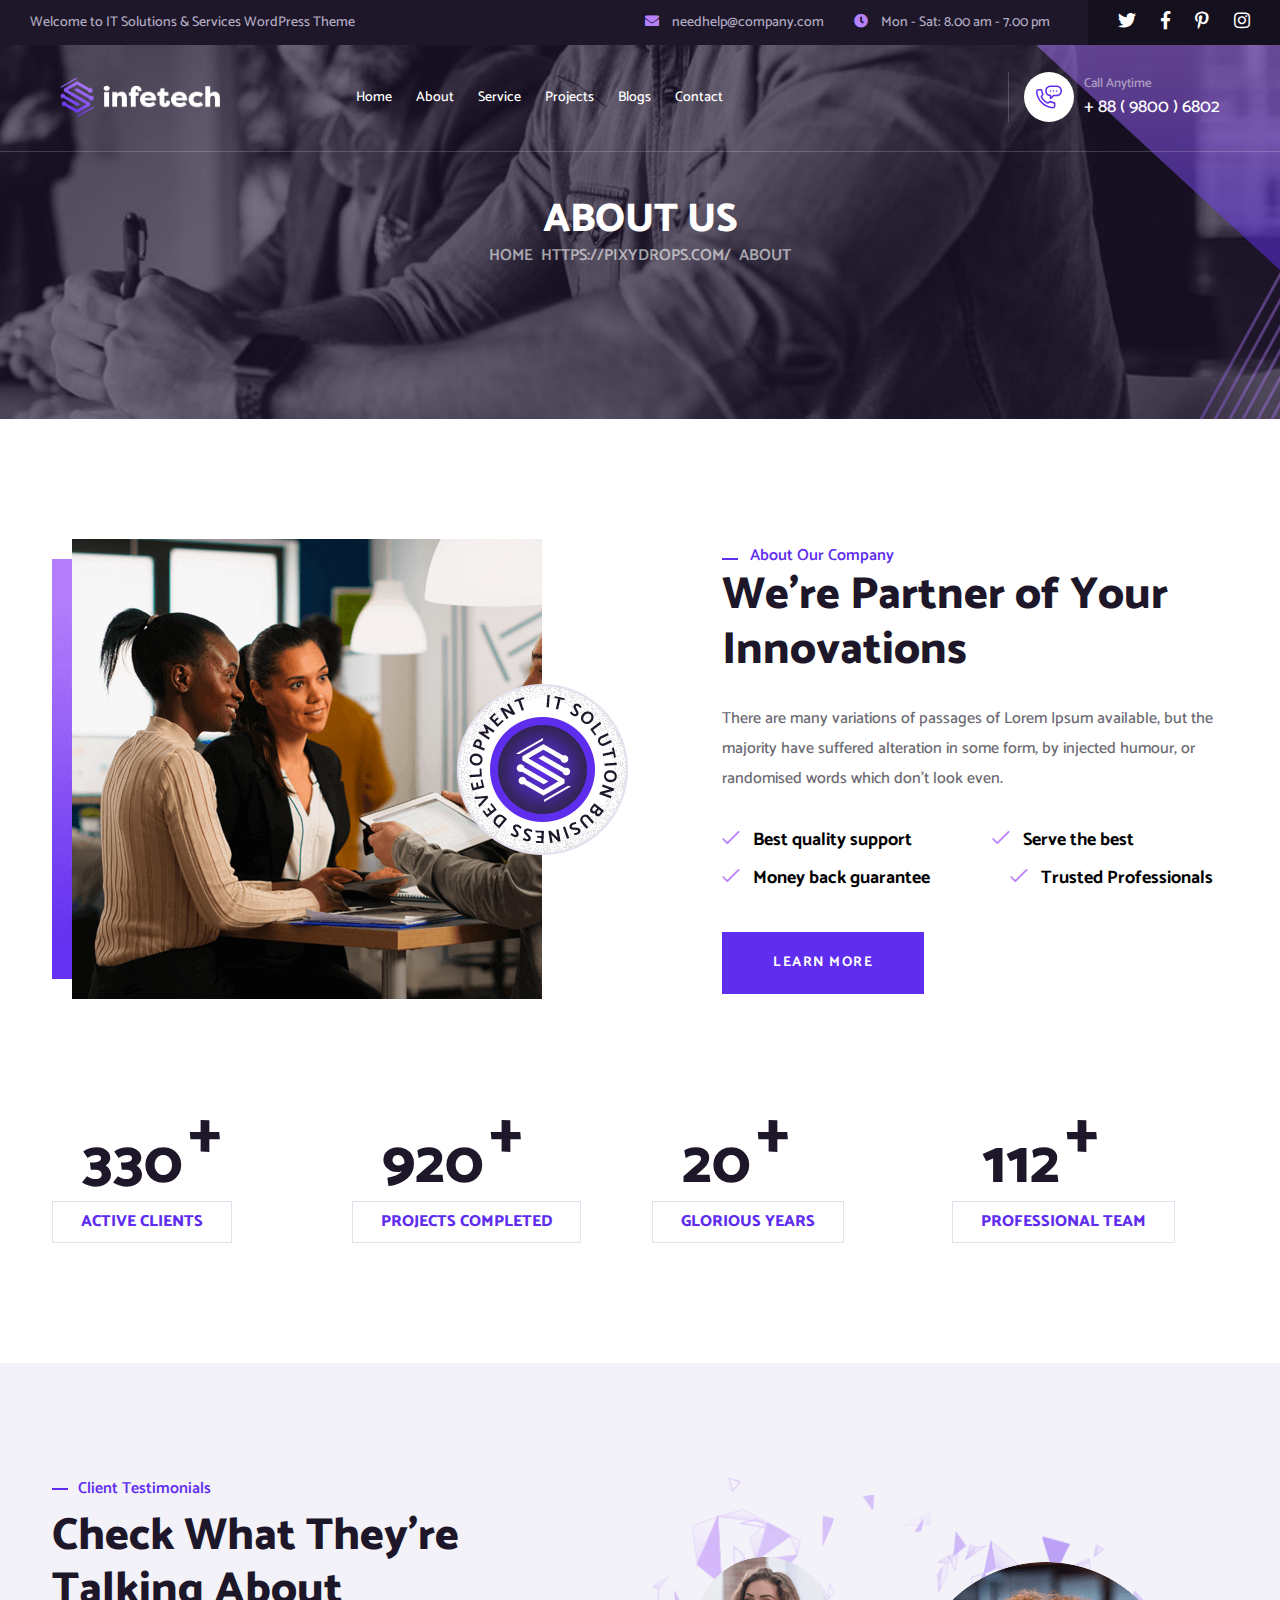
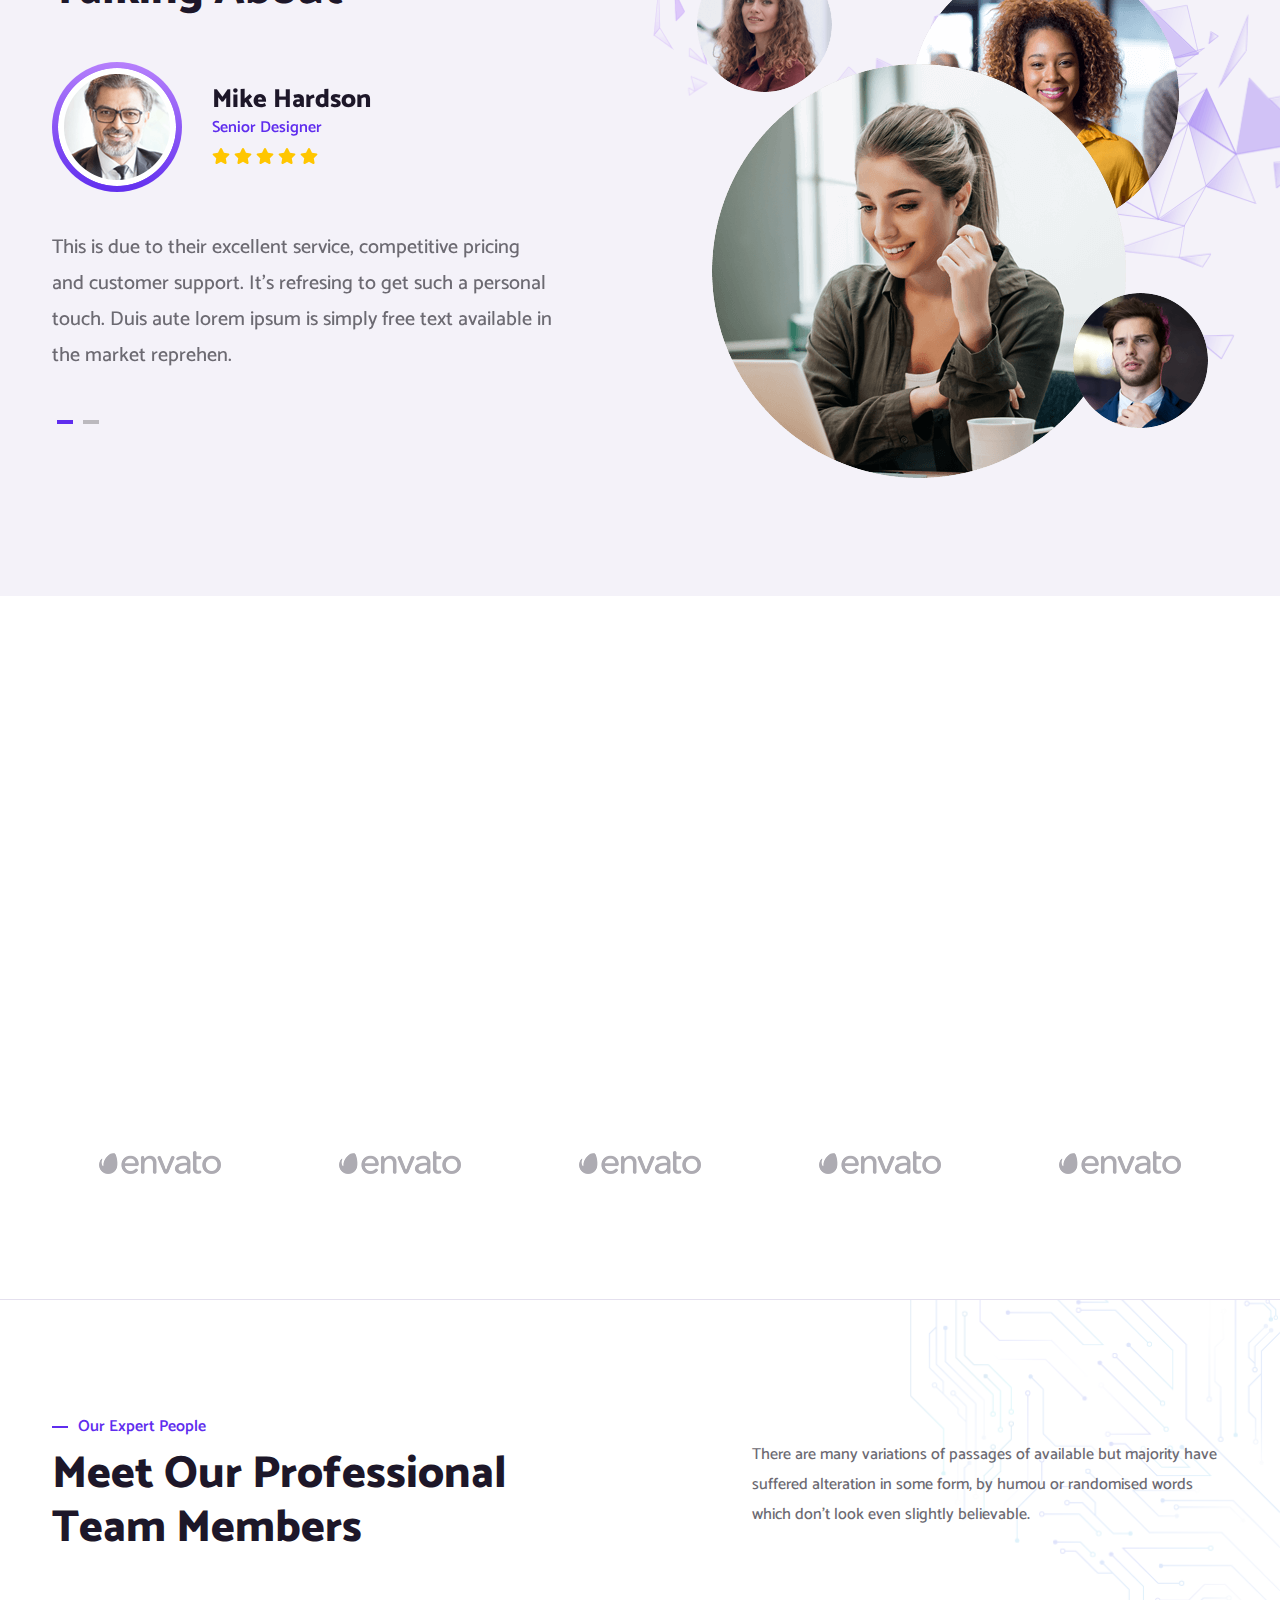
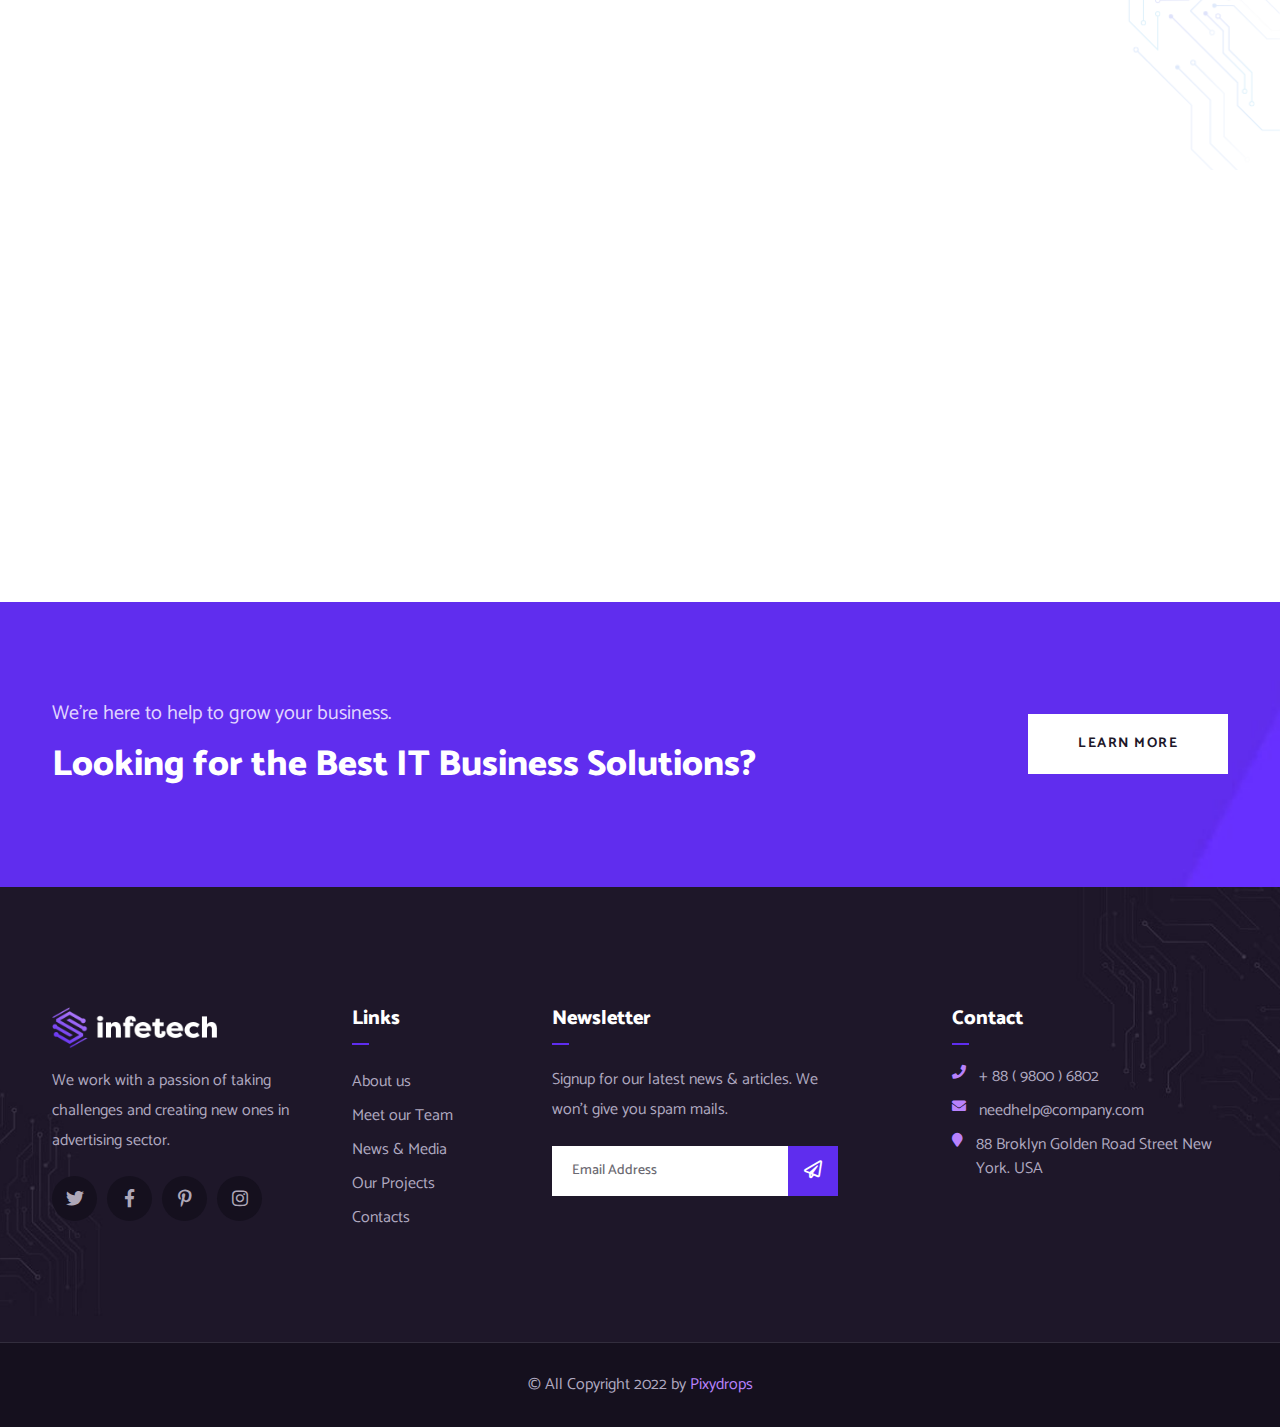
<file: about.html>
<!doctype html>
<html lang="en">


<!-- Mirrored from pixydrops.com/infetech/index-2.html by HTTrack Website Copier/3.x [XR&CO'2014], Mon, 09 Dec 2024 18:29:32 GMT -->
<head>
   
    <!--====== Required meta tags ======-->
    <meta charset="utf-8">
    <meta http-equiv="x-ua-compatible" content="ie=edge">
    <meta name="description" content="">
    <meta name="viewport" content="width=device-width, initial-scale=1, shrink-to-fit=no">
    
    <!--====== Title ======-->
    <title>Infetech - Technology & IT Solutions HTML Template</title>
    
    <!--====== Favicon Icon ======-->
    <link rel="shortcut icon" href="assets/images/favicon.png" type="image/png">

    <!--====== Bootstrap css ======-->
    <link rel="stylesheet" href="assets/css/bootstrap.min.css">
    
    <!--====== Fontawesome css ======-->
    <link rel="stylesheet" href="assets/css/font-awesome.min.css">
    
    <!--====== Fontawesome css ======-->
    <link rel="stylesheet" href="assets/css/animate.min.css"/>
    
    <!--====== magnific popup css ======-->
    <link rel="stylesheet" href="assets/css/magnific-popup.css">
    
    <!--====== Slick css ======-->
    <link rel="stylesheet" href="assets/css/slick.css">
    
    <!--====== Default css ======-->
    <link rel="stylesheet" href="assets/css/default.css">
    
    <!--====== Style css ======-->
    <link rel="stylesheet" href="assets/css/style.css">
  
  
</head>

<body>

    <!-- PRELOADER -->
    <div class="preloader">
        <div class="lds-ellipsis">
            <span></span>
            <span></span>
            <span></span>
        </div>
    </div>
    <!-- END PRELOADER -->


    <!--====== OFFCANVAS MENU PART START ======-->

    <div class="off_canvars_overlay">
                
    </div>
    <div class="offcanvas_menu">
        <div class="container-fluid">
            <div class="row">
                <div class="col-12">
                    <div class="offcanvas_menu_wrapper">
                        <div class="canvas_close">
                            <a href="javascript:void(0)"><i class="fa fa-times"></i></a>  
                        </div>
                        <div class="offcanvas-social">
                            <ul class="text-center">
                                <li><a href="%24.html"><i class="fab fa-facebook-f"></i></a></li>
                                <li><a href="%24.html"><i class="fab fa-twitter"></i></a></li>
                                <li><a href="%24.html"><i class="fab fa-instagram"></i></a></li>
                                <li><a href="%24.html"><i class="fab fa-dribbble"></i></a></li>
                            </ul>
                        </div>
                        <div id="menu" class="text-left ">
                            <ul class="offcanvas_main_menu">
                                <li class="menu-item-has-children active">
                                    <a href="index.html">Home</a>
                                </li>
                                <li class="menu-item-has-children active">
                                    <a href="about.html">About</a>
                                </li>
                                <li class="menu-item-has-children active">
                                    <a href="service.html">Service</a>
                                </li>
                                <li class="menu-item-has-children active">
                                    <a href="projects.html">Projects</a>
                                </li>
                                <li class="menu-item-has-children active">
                                    <a href="blog.html">Blogs</a>
                                </li>
                                <li class="menu-item-has-children active">
                                    <a href="contact.html">Contact</a>
                                </li>
                            </ul>
                        </div>
                        <div class="offcanvas_footer">
                            <span><a href="mailto:pixydrops@gmail.com"><i class="fa fa-envelope-o"></i> pixydrops@gmail.com</a></span>
                        </div>
                    </div>
                </div>
            </div>
        </div>
    </div>

    <!--====== OFFCANVAS MENU PART ENDS ======-->

    <!--====== INFETECH HEADER PART START ======-->

    <header class="infetech-header-area-2">
        <div class="header-topbar-layout-2">
            <div class="header-topbar header-topbar-layout-2">
                <div class="row g-0 align-items-center ">
                    <div class="col-lg-5">
                        <div class="header-topbar-text">
                            <p>Welcome to IT Solutions & Services WordPress Theme </p>
                        </div>
                    </div>
                    <div class="col-lg-7">
                        <div class="header-topbar-info-wrapper">
                            <div class="header-topbar-info">
                                <ul>
                                    <li><i class="fas fa-envelope"></i> needhelp@company.com</li>
                                    <li><i class="fas fa-clock"></i> Mon - Sat: 8.00 am - 7.00 pm</li>
                                </ul>
                            </div>
                            <div class="header-topbar-social">
                                <ul>
                                    <li><a href="#"><i class="fab fa-twitter"></i></a></li>
                                    <li><a href="#"><i class="fab fa-facebook-f"></i></a></li>
                                    <li><a href="#"><i class="fab fa-pinterest-p"></i></a></li>
                                    <li><a href="#"><i class="fab fa-instagram"></i></a></li>
                                </ul>
                            </div>
                        </div>
                    </div>
                </div>
            </div>
        </div>
        <div class="header-main-nav-layout-2 header-sticky">
            <div class="row align-items-center">
                <div class="col-md-3">
                    <div class="logo-white">
                        <a href="index-3.html"><img src="assets/images/logo-white.png" alt=""></a>
                    </div>
                </div>
                <div class="col-md-6">
                    <div class="header-main-nav-box">
                        <ul>
                            <li><a href="index.html">Home</a></li>
                            <li><a href="about.html">About</a></li>
                            <li><a href="service.html">Service</a></li>
                            <li><a href="projects.html">Projects</a></li>
                            <li><a href="blog.html">Blogs</a></li>
                            <li><a href="contact.html">Contact</a></li>
                        </ul>
                    </div>
                </div>
                <div class="col-md-3">
                    <div class="header-main-info">
                        <div class="header-mini-btn">
                            <ul>
                                
                                <li><a class="toggle-bar canvas_open" href="#"><i class="fal fa-bars"></i></a></li>
                            </ul>
                        </div>
                        <div class="header-main-info-contact">
                            <div class="icon">
                                <img src="assets/images/icon/phone-white.svg" alt="">
                            </div>
                            <div class="content">
                                <span>Call Anytime</span>
                                <a href="tel:+8898006802">+ 88 ( 9800 ) 6802</a>
                            </div>
                        </div>
                    </div>
                </div>
            </div>
        </div>
    </header>
    
    <!--====== INFETECH BREADCRUMB  PART ENDS ======-->

    <section class="breadcrumb-area">
        <div class="container">
            <div class="row">
                <div class="col-lg-12">
                    <div class="breadcrumb-item">
                        <h2 class="title">About us</h2>
                        <nav aria-label="breadcrumb">   
                            <ol class="breadcrumb">
                                <li class="breadcrumb-item"><a href="#">Home</a></li>
                                <li class="breadcrumb-item active" aria-current="page">About</li>
                            </ol>
                        </nav>
                    </div>  
                </div>
            </div>
        </div>
    </section>

    <!--====== INFETECH BREADCRUMB  PART ENDS ======-->

    <!--====== INFETECH COMPANY ABOUT PART ENDS ======-->

    <section class="infetech-company-about-area">
        <div class="container">
            <div class="row align-items-center">
                <div class="col-lg-6 animated wow fadeInLeft" data-wow-duration="1500ms" data-wow-delay="0ms">
                    <div class="company-about-thumb">
                        <img src="assets/images/company-thumb-2.png" alt="">
                        <div class="icon">
                            <img src="assets/images/about-logo.png" alt="">
                        </div>
                    </div>
                </div>
                <div class="col-lg-6">
                    <div class="infetech-about-content">
                        <span>About Our Company</span>
                        <h3 class="title">We’re Partner of Your Innovations</h3>
                        <p>There are many variations of passages of Lorem Ipsum available, but the majority have suffered alteration in some form, by injected humour, or randomised words which don't look even.</p>
                        <ul>
                            <li><i class="fal fa-check"></i> Best quality support</li>
                            <li><i class="fal fa-check"></i> Serve the best</li>
                        </ul>
                        <ul>
                            <li><i class="fal fa-check"></i> Money back guarantee</li>
                            <li><i class="fal fa-check"></i> Trusted Professionals</li>
                        </ul>
                        <a href="#" class="main-btn">Learn More</a>
                    </div>
                </div>
            </div>
        </div>
    </section>

    <!--====== INFETECH COMPANY ABOUT PART ENDS ======-->

    <!--====== INFETECH FUN FACTS PART ENDS ======-->

    <section class="infetech-fun-facts-area infetech-fun-facts-about-area pb-120">
        <div class="container">
            <div class="row">
                <div class="col-lg-3 col-md-6">
                    <div class="fun-facts-item">
                        <h4 class="title"><span class="counter">330</span> <sup>+</sup></h4>
                        <div class="content-box">
                            <span>Active Clients</span>
                        </div>
                    </div>
                </div>
                <div class="col-lg-3 col-md-6">
                    <div class="fun-facts-item">
                        <h4 class="title"><span class="counter">920</span> <sup>+</sup></h4>
                        <div class="content-box">
                            <span>Projects Completed</span>
                        </div>
                    </div>
                </div>
                <div class="col-lg-3 col-md-6">
                    <div class="fun-facts-item">
                        <h4 class="title"><span class="counter">20</span> <sup>+</sup></h4>
                        <div class="content-box">
                            <span>Glorious Years</span>
                        </div>
                    </div>
                </div>
                <div class="col-lg-3 col-md-6">
                    <div class="fun-facts-item">
                        <h4 class="title"><span class="counter">112</span> <sup>+</sup></h4>
                        <div class="content-box">
                            <span>Professional Team</span>
                        </div>
                    </div>
                </div>
            </div>
        </div>
    </section>

    <!--====== INFETECH FUN FACTS PART ENDS ======-->

    <!--====== INFETECH TESTIMONIAL 5 PART ENDS ======-->

    <section class="testimonial-area-5 testimonial-area-about">
        <div class="container">
            <div class="row">
                <div class="col-lg-6">
                    <div class="section-title pr-70 pb-45">
                        <span>Client Testimonials</span>
                        <h3 class="title">Check What They’re Talking About</h3>
                    </div>
                    <div class="testimonial-slide-active-5">
                        <div class="testimonial-slide-item">
                            <div class="box">
                                <div class="thumb">
                                    <img src="assets/images/testimonial-slide-thumb.png" alt="">
                                </div>
                                <div class="content">
                                    <h5 class="title">Mike Hardson</h5>
                                    <span>Senior Designer</span>
                                    <ul>
                                        <li><i class="fas fa-star"></i></li>
                                        <li><i class="fas fa-star"></i></li>
                                        <li><i class="fas fa-star"></i></li>
                                        <li><i class="fas fa-star"></i></li>
                                        <li><i class="fas fa-star"></i></li>
                                    </ul>
                                </div>
                            </div>
                            <div class="text">
                                <p>This is due to their excellent service, competitive pricing and customer support. It’s refresing to get such a personal touch. Duis aute lorem ipsum is simply free text available in the market reprehen.</p>
                            </div>
                        </div>
                        <div class="testimonial-slide-item">
                            <div class="box">
                                <div class="thumb">
                                    <img src="assets/images/testimonial-slide-thumb-2.png" alt="">
                                </div>
                                <div class="content">
                                    <h5 class="title">elisabeth shue</h5>
                                    <span>Senior Developer</span>
                                    <ul>
                                        <li><i class="fas fa-star"></i></li>
                                        <li><i class="fas fa-star"></i></li>
                                        <li><i class="fas fa-star"></i></li>
                                        <li><i class="fas fa-star"></i></li>
                                        <li><i class="fas fa-star"></i></li>
                                    </ul>
                                </div>
                            </div>
                            <div class="text">
                                <p>This is due to their excellent service, competitive pricing and customer support. It’s refresing to get such a personal touch. Duis aute lorem ipsum is simply free text available in the market reprehen.</p>
                            </div>
                        </div>
                    </div>
                </div>
                <div class="col-lg-6">
                    <div class="testimonial-thumb-5">
                        <img src="assets/images/testimonial-bg-shape.png" alt="">
                        <div class="item-1">
                            <img src="assets/images/testimonial-thumb-7.png" alt="">
                        </div>
                        <div class="item-2">
                            <img src="assets/images/testimonial-thumb-8.png" alt="">
                        </div>
                        <div class="item-3">
                            <img src="assets/images/testimonial-thumb-9.png" alt="">
                        </div>
                        <div class="item-4">
                            <img src="assets/images/testimonial-thumb-10.png" alt="">
                        </div>
                    </div>
                </div>
            </div>
        </div>
    </section>

    <!--====== INFETECH TESTIMONIAL 5 PART ENDS ======-->

    <!--====== INFETECH PROMO BANNER PART ENDS ======-->

    <section class="infetech-promo-banner-area infetech-promo-banner-about animated wow fadeIn" data-wow-duration="1500ms" data-wow-delay="0ms">
        <div class="container">
            <div class="row justify-content-center">
                <div class="col-lg-9">
                    <div class="promo-banner-item text-center">
                        <h3 class="title">Better IT Solutions & Services at your Fingertips</h3>
                        <a class="main-btn" href="#">Learn More</a>
                    </div>
                </div>
            </div>
        </div>
    </section>

    <!--====== INFETECH PROMO BANNER PART ENDS ======-->

    <!--====== INFETECH SPONSER PART ENDS ======-->

    <div class="infetech-sponser-area infetech-sponser-about-area">
        <div class="container">
            <div class="row infetech-sponser-slide">
                <div class="col-lg-3">
                    <div class="infetech-sponser-item">
                        <img src="assets/images/brand-logo.png" alt="">
                    </div>
                </div>
                <div class="col-lg-3">
                    <div class="infetech-sponser-item">
                        <img src="assets/images/brand-logo.png" alt="">
                    </div>
                </div>
                <div class="col-lg-3">
                    <div class="infetech-sponser-item">
                        <img src="assets/images/brand-logo.png" alt="">
                    </div>
                </div>
                <div class="col-lg-3">
                    <div class="infetech-sponser-item">
                        <img src="assets/images/brand-logo.png" alt="">
                    </div>
                </div>
                <div class="col-lg-3">
                    <div class="infetech-sponser-item">
                        <img src="assets/images/brand-logo.png" alt="">
                    </div>
                </div>
                <div class="col-lg-3">
                    <div class="infetech-sponser-item">
                        <img src="assets/images/brand-logo.png" alt="">
                    </div>
                </div>
            </div>
        </div>
    </div>

    <!--====== INFETECH SPONSER PART ENDS ======-->

    <!--====== INFETECH TEAM PART ENDS ======-->

    <section class="infetech-team-area">
        <div class="container">
            <div class="row align-items-center mb-50">
                <div class="col-lg-6">
                    <div class="section-title">
                        <span>Our Expert People</span>
                        <h4 class="title">Meet Our Professional Team Members</h4>
                    </div>
                </div>
                <div class="col-lg-6">
                    <div class="section-title pl-100">
                        <p>There are many variations of passages of available but majority have suffered alteration in some form, by humou or randomised words which don't look even slightly believable.</p>
                    </div>
                </div>
            </div>
            <div class="row">
                <div class="col-lg-4 col-md-6">
                    <div class="single-tema-item animated wow fadeInUp" data-wow-duration="1500ms" data-wow-delay="0ms">
                        <div class="top-line"></div>
                        <div class="thumb">
                            <img src="assets/images/team-1.jpg" alt="">
                        </div>
                        <div class="content">
                            <h4 class="title">Christine Eve</h4>
                            <span>Web Developer</span>
                            <div class="share-icon">
                                <i class="fas fa-share-alt"></i>
                                <ul>
                                    <li><a href="#"><i class="fab fa-facebook-f"></i></a></li>
                                    <li><a href="#"><i class="fab fa-twitter"></i></a></li>
                                    <li><a href="#"><i class="fab fa-pinterest-p"></i></a></li>
                                    <li><a href="#"><i class="fab fa-instagram"></i></a></li>
                                </ul>
                            </div>
                        </div>
                    </div>
                </div>
                <div class="col-lg-4 col-md-6">
                    <div class="single-tema-item animated wow fadeInUp" data-wow-duration="1500ms" data-wow-delay="300ms">
                        <div class="top-line"></div>
                        <div class="thumb">
                            <img src="assets/images/team-2.jpg" alt="">
                        </div>
                        <div class="content">
                            <h4 class="title">Mike Hardson</h4>
                            <span>UI/UX Designer</span>
                            <div class="share-icon">
                                <i class="fas fa-share-alt"></i>
                                <ul>
                                    <li><a href="#"><i class="fab fa-facebook-f"></i></a></li>
                                    <li><a href="#"><i class="fab fa-twitter"></i></a></li>
                                    <li><a href="#"><i class="fab fa-pinterest-p"></i></a></li>
                                    <li><a href="#"><i class="fab fa-instagram"></i></a></li>
                                </ul>
                            </div>
                        </div>
                    </div>
                </div>
                <div class="col-lg-4 col-md-6">
                    <div class="single-tema-item animated wow fadeInUp" data-wow-duration="1500ms" data-wow-delay="600ms">
                        <div class="top-line"></div>
                        <div class="thumb">
                            <img src="assets/images/team-3.jpg" alt="">
                        </div>
                        <div class="content">
                            <h4 class="title">Jessica Brown</h4>
                            <span>Web Designer</span>
                            <div class="share-icon">
                                <i class="fas fa-share-alt"></i>
                                <ul>
                                    <li><a href="#"><i class="fab fa-facebook-f"></i></a></li>
                                    <li><a href="#"><i class="fab fa-twitter"></i></a></li>
                                    <li><a href="#"><i class="fab fa-pinterest-p"></i></a></li>
                                    <li><a href="#"><i class="fab fa-instagram"></i></a></li>
                                </ul>
                            </div>
                        </div>
                    </div>
                </div>
            </div>
        </div>
    </section>

    <!--====== INFETECH TEAM PART ENDS ======-->

    <!--====== INFETECH CTA PART ENDS ======-->

    <section class="infetech-cta-2-area pt-100 pb-100">
        <div class="container">
            <div class="row align-items-center">
                <div class="col-lg-9">
                    <div class="cta-content">
                        <p>We’re here to help to grow your business.</p>
                        <h2 class="title">Looking for the Best IT Business Solutions?</h2>
                    </div>
                </div>
                <div class="col-lg-3">
                    <div class="cta-btn text-right">
                        <a class="main-btn" href="#">Learn More</a>
                    </div>
                </div>
            </div>
        </div>
    </section>

    <!--====== INFETECH CTA PART ENDS ======-->

    <!--====== INFETECH PART ENDS ======-->

    <footer class="infetech-footer-area">
        <div class="container">
            <div class="row">
                <div class="col-lg-3 col-md-6">
                    <div class="footer-about">
                        <a href="#"><img src="assets/images/logo-white.png" alt=""></a>
                        <p>We work with a passion of taking challenges and creating new ones in advertising sector.</p>
                        <ul>
                            <li><a href="#"><i class="fab fa-twitter"></i></a></li>
                            <li><a href="#"><i class="fab fa-facebook-f"></i></a></li>
                            <li><a href="#"><i class="fab fa-pinterest-p"></i></a></li>
                            <li><a href="#"><i class="fab fa-instagram"></i></a></li>
                        </ul>
                    </div>
                </div>
                <div class="col-lg-2 col-md-6">
                    <div class="footer-nav">
                        <h4 class="title">Links</h4>
                        <ul>
                            <li><a href="#">About us</a></li>
                            <li><a href="#">Meet our Team</a></li>
                            <li><a href="#">News & Media</a></li>
                            <li><a href="#">Our Projects</a></li>
                            <li><a href="#">Contacts</a></li>
                        </ul>
                    </div>
                </div>
                <div class="col-lg-4 col-md-6">
                    <div class="footer-newsletter">
                        <h4 class="title">Newsletter</h4>
                        <p>Signup for our latest news & articles. We won’t give you spam mails.</p>
                        <form action="#">
                            <div class="input-box">
                                <input type="text" placeholder="Email Address">
                                <button><i class="far fa-paper-plane"></i></button>
                            </div>
                        </form>
                    </div>
                </div>
                <div class="col-lg-3 col-md-6">
                    <div class="footer-info">
                        <h4 class="title">Contact</h4>
                        <ul>
                            <li><i class="fas fa-phone"></i><span>+ 88 ( 9800 ) 6802</span></li>
                            <li><i class="fas fa-envelope"></i><span>needhelp@company.com</span></li>
                            <li><i class="fas fa-map-marker"></i><span>88 Broklyn Golden Road Street New York. USA</span></li>
                        </ul>
                    </div>
                </div>
            </div>
        </div>
    </footer>
    <div class="footer-copyright text-center">
        <p>© All Copyright 2022 by <a href="mailto:pixydrops@gmail.com">Pixydrops</a> </p>
    </div>

    <!--====== INFETECH PART ENDS ======-->

    <!--====== GO TO TOP PART START ======-->
    
    <div class="go-top-area">
        <div class="go-top-wrap">
            <div class="go-top-btn-wrap">
                <div class="go-top go-top-btn">
                    <i class="fal fa-angle-double-up"></i>
                    <i class="fal fa-angle-double-up"></i>
                </div>
            </div>
        </div>
    </div>
    
    <!--====== GO TO TOP PART ENDS ======-->
    


    
    
    
    
    <!--====== jquery js ======-->
    <script src="assets/js/vendor/modernizr-3.6.0.min.js"></script>
    <script src="assets/js/vendor/jquery-1.12.4.min.js"></script>

    <!--====== Bootstrap js ======-->
    <script src="assets/js/bootstrap.min.js"></script>
    
    <!--====== magnific popup js == ====-->
    <script src="assets/js/jquery.magnific-popup.min.js"></script>
    
    <!--====== counterup js == ====-->
    <script src="assets/js/jquery.counterup.min.js"></script>
    <script src="assets/js/waypoints.min.js"></script>
    
    <!--====== wow js ======-->
    <script src="assets/js/wow.js"></script>
    
    <!--====== circle progress js ======-->
    <script src="assets/js/circle-progress.js"></script>
    
    <!--====== Slick js ======-->
    <script src="assets/js/slick.min.js"></script>
    
    <!--====== Main js ======-->
    <script src="assets/js/main.js"></script>

</body>


<!-- Mirrored from pixydrops.com/infetech/about.html by HTTrack Website Copier/3.x [XR&CO'2014], Mon, 09 Dec 2024 18:30:15 GMT -->
</html>
</file>
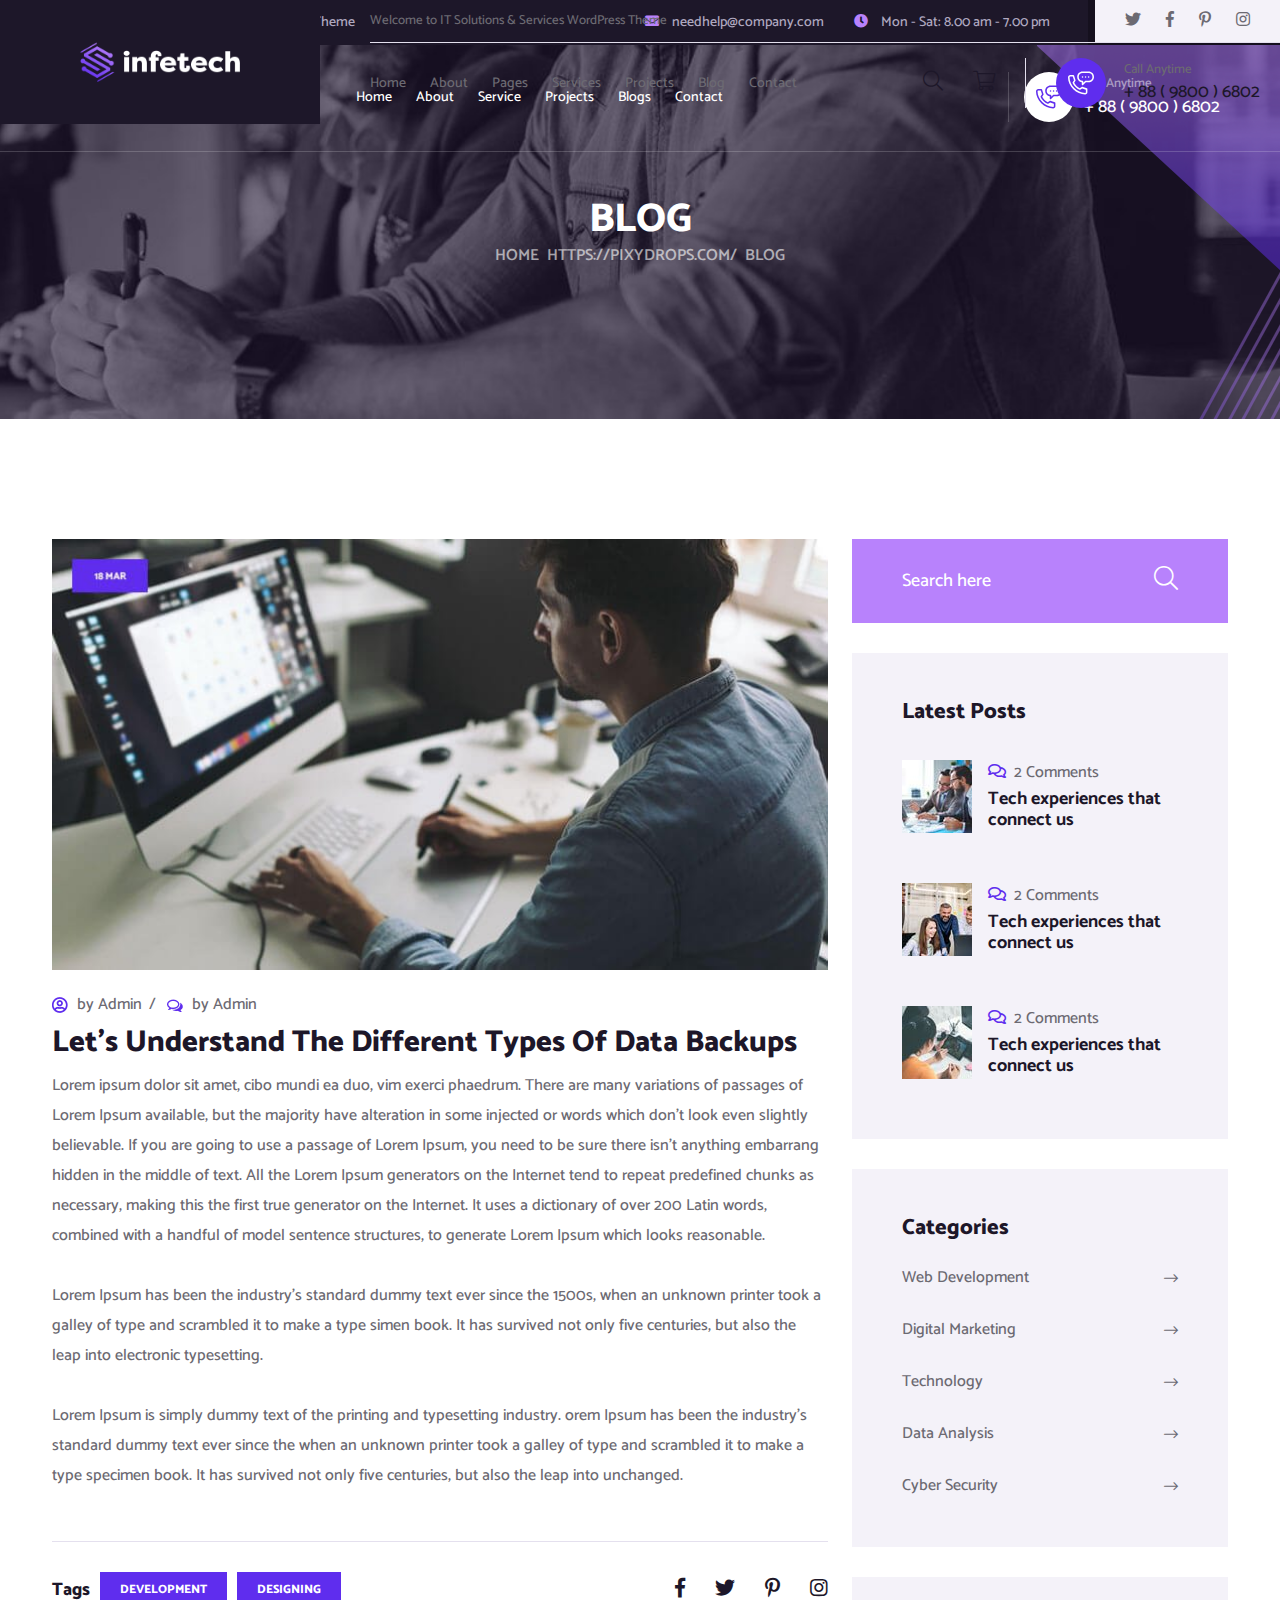
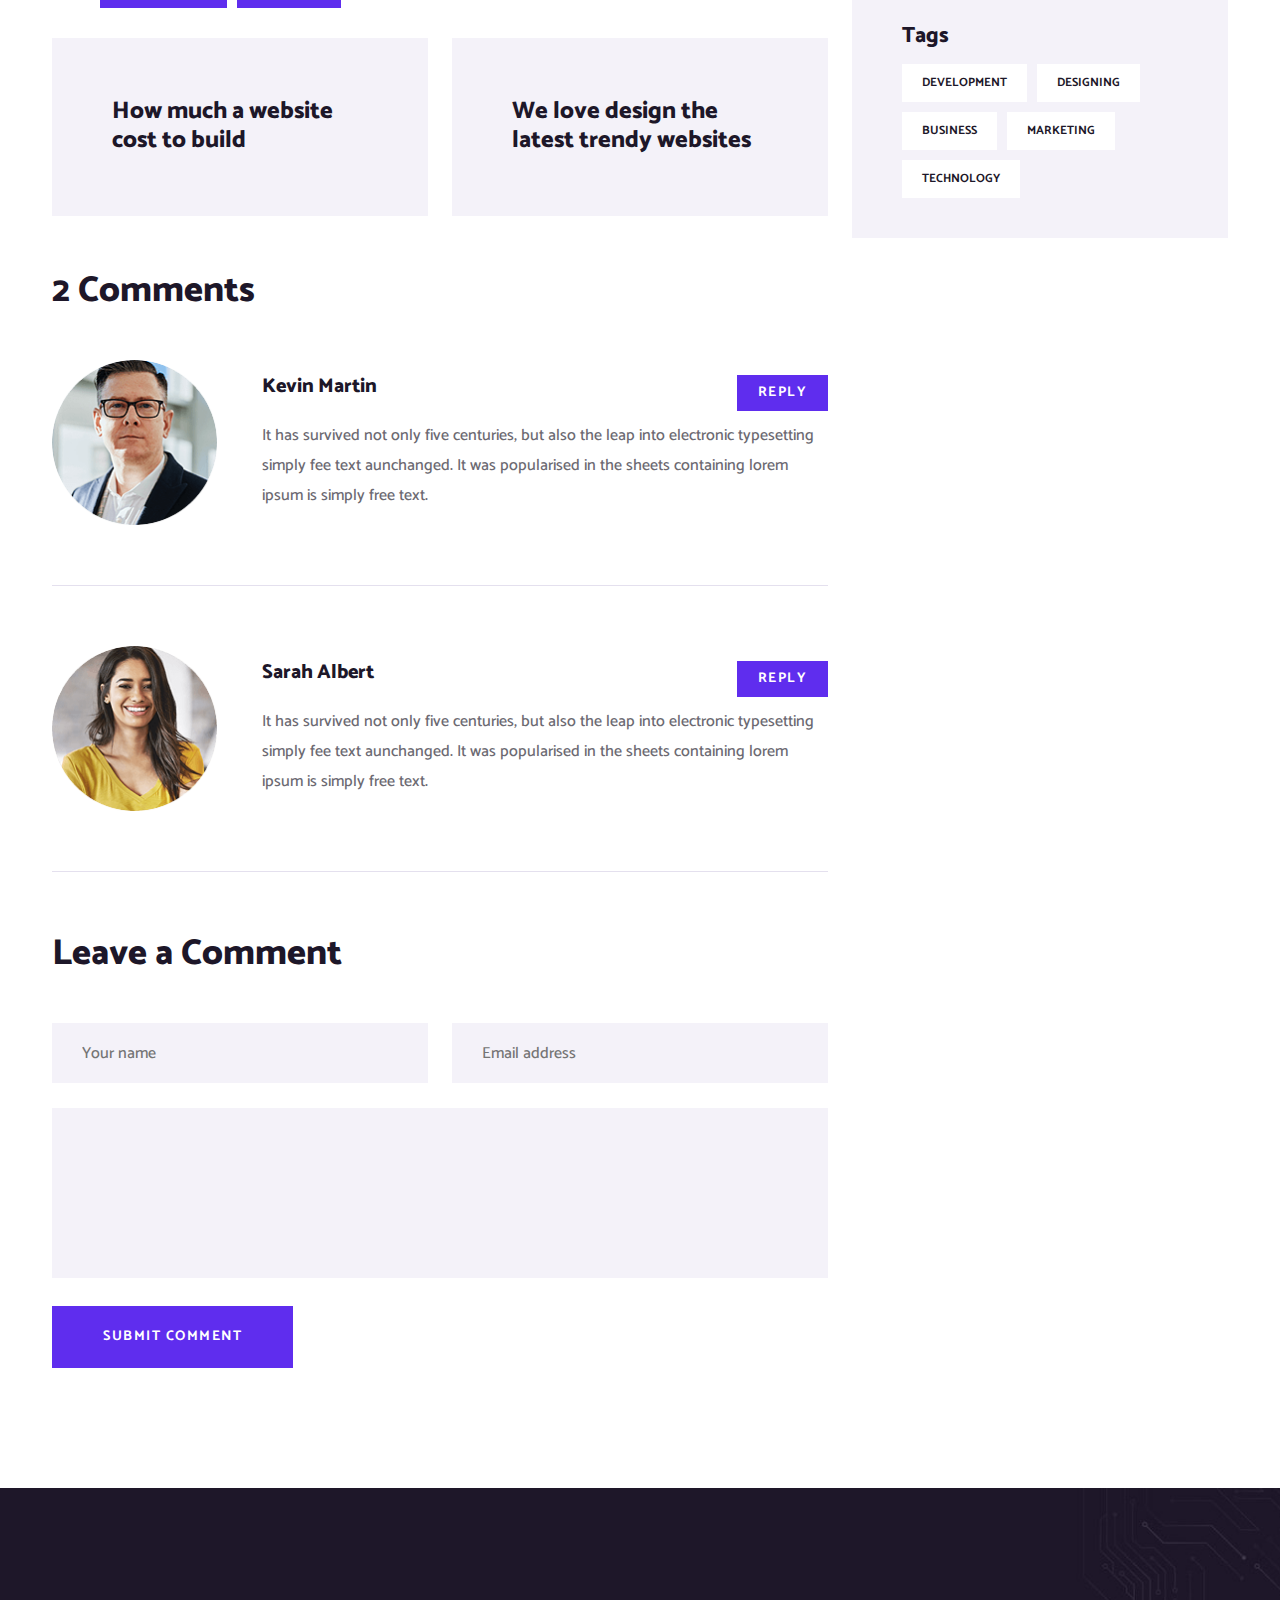
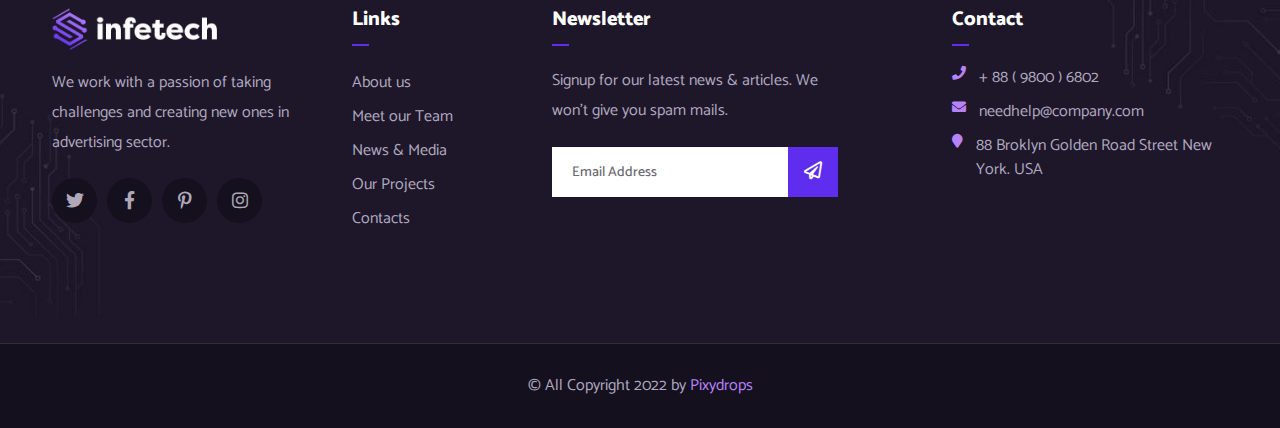
<file: blog-details.html>
<!doctype html>
<html lang="en">


<!-- Mirrored from pixydrops.com/infetech/index-2.html by HTTrack Website Copier/3.x [XR&CO'2014], Mon, 09 Dec 2024 18:29:32 GMT -->
<head>
   
    <!--====== Required meta tags ======-->
    <meta charset="utf-8">
    <meta http-equiv="x-ua-compatible" content="ie=edge">
    <meta name="description" content="">
    <meta name="viewport" content="width=device-width, initial-scale=1, shrink-to-fit=no">
    
    <!--====== Title ======-->
    <title>Infetech - Technology & IT Solutions HTML Template</title>
    
    <!--====== Favicon Icon ======-->
    <link rel="shortcut icon" href="assets/images/favicon.png" type="image/png">

    <!--====== Bootstrap css ======-->
    <link rel="stylesheet" href="assets/css/bootstrap.min.css">
    
    <!--====== Fontawesome css ======-->
    <link rel="stylesheet" href="assets/css/font-awesome.min.css">
    
    <!--====== Fontawesome css ======-->
    <link rel="stylesheet" href="assets/css/animate.min.css"/>
    
    <!--====== magnific popup css ======-->
    <link rel="stylesheet" href="assets/css/magnific-popup.css">
    
    <!--====== Slick css ======-->
    <link rel="stylesheet" href="assets/css/slick.css">
    
    <!--====== Default css ======-->
    <link rel="stylesheet" href="assets/css/default.css">
    
    <!--====== Style css ======-->
    <link rel="stylesheet" href="assets/css/style.css">
  
  
</head>

<body>

    <!-- PRELOADER -->
    <div class="preloader">
        <div class="lds-ellipsis">
            <span></span>
            <span></span>
            <span></span>
        </div>
    </div>
    <!-- END PRELOADER -->


    <!--====== OFFCANVAS MENU PART START ======-->

    <div class="off_canvars_overlay">
                
    </div>
    <div class="offcanvas_menu">
        <div class="container-fluid">
            <div class="row">
                <div class="col-12">
                    <div class="offcanvas_menu_wrapper">
                        <div class="canvas_close">
                            <a href="javascript:void(0)"><i class="fa fa-times"></i></a>  
                        </div>
                        <div class="offcanvas-social">
                            <ul class="text-center">
                                <li><a href="%24.html"><i class="fab fa-facebook-f"></i></a></li>
                                <li><a href="%24.html"><i class="fab fa-twitter"></i></a></li>
                                <li><a href="%24.html"><i class="fab fa-instagram"></i></a></li>
                                <li><a href="%24.html"><i class="fab fa-dribbble"></i></a></li>
                            </ul>
                        </div>
                        <div id="menu" class="text-left ">
                            <ul class="offcanvas_main_menu">
                                <li class="menu-item-has-children active">
                                    <a href="index.html">Home</a>
                                </li>
                                <li class="menu-item-has-children active">
                                    <a href="about.html">About</a>
                                </li>
                                <li class="menu-item-has-children active">
                                    <a href="service.html">Service</a>
                                </li>
                                <li class="menu-item-has-children active">
                                    <a href="projects.html">Projects</a>
                                </li>
                                <li class="menu-item-has-children active">
                                    <a href="blog.html">Blogs</a>
                                </li>
                                <li class="menu-item-has-children active">
                                    <a href="contact.html">Contact</a>
                                </li>
                            </ul>
                        </div>
                        <div class="offcanvas_footer">
                            <span><a href="mailto:pixydrops@gmail.com"><i class="fa fa-envelope-o"></i> pixydrops@gmail.com</a></span>
                        </div>
                    </div>
                </div>
            </div>
        </div>
    </div>

    <!--====== OFFCANVAS MENU PART ENDS ======-->

    <!--====== INFETECH HEADER PART START ======-->

    <header class="infetech-header-area-2">
        <div class="header-topbar-layout-2">
            <div class="header-topbar header-topbar-layout-2">
                <div class="row g-0 align-items-center ">
                    <div class="col-lg-5">
                        <div class="header-topbar-text">
                            <p>Welcome to IT Solutions & Services WordPress Theme </p>
                        </div>
                    </div>
                    <div class="col-lg-7">
                        <div class="header-topbar-info-wrapper">
                            <div class="header-topbar-info">
                                <ul>
                                    <li><i class="fas fa-envelope"></i> needhelp@company.com</li>
                                    <li><i class="fas fa-clock"></i> Mon - Sat: 8.00 am - 7.00 pm</li>
                                </ul>
                            </div>
                            <div class="header-topbar-social">
                                <ul>
                                    <li><a href="#"><i class="fab fa-twitter"></i></a></li>
                                    <li><a href="#"><i class="fab fa-facebook-f"></i></a></li>
                                    <li><a href="#"><i class="fab fa-pinterest-p"></i></a></li>
                                    <li><a href="#"><i class="fab fa-instagram"></i></a></li>
                                </ul>
                            </div>
                        </div>
                    </div>
                </div>
            </div>
        </div>
        <div class="header-main-nav-layout-2 header-sticky">
            <div class="row align-items-center">
                <div class="col-md-3">
                    <div class="logo-white">
                        <a href="index-3.html"><img src="assets/images/logo-white.png" alt=""></a>
                    </div>
                </div>
                <div class="col-md-6">
                    <div class="header-main-nav-box">
                        <ul>
                            <li><a href="index.html">Home</a></li>
                            <li><a href="about.html">About</a></li>
                            <li><a href="service.html">Service</a></li>
                            <li><a href="projects.html">Projects</a></li>
                            <li><a href="blog.html">Blogs</a></li>
                            <li><a href="contact.html">Contact</a></li>
                        </ul>
                    </div>
                </div>
                <div class="col-md-3">
                    <div class="header-main-info">
                        <div class="header-mini-btn">
                            <ul>
                                
                                <li><a class="toggle-bar canvas_open" href="#"><i class="fal fa-bars"></i></a></li>
                            </ul>
                        </div>
                        <div class="header-main-info-contact">
                            <div class="icon">
                                <img src="assets/images/icon/phone-white.svg" alt="">
                            </div>
                            <div class="content">
                                <span>Call Anytime</span>
                                <a href="tel:+8898006802">+ 88 ( 9800 ) 6802</a>
                            </div>
                        </div>
                    </div>
                </div>
            </div>
        </div>
    </header>

    <!--====== INFETECH HEADER PART START ======-->

    <section class="infetech-header-area header-sticky">
        <div class="header-wrapper">
            <div class="templates-logo">
                <a href="index-2.html"><img src="assets/images/logo-white.png" alt="logo"></a>
            </div>
            <div class="header-box">
                <div class="header-topbar">
                    <div class="row g-0 align-items-center ">
                        <div class="col-lg-6">
                            <div class="header-topbar-text">
                                <p>Welcome to IT Solutions & Services WordPress Theme </p>
                            </div>
                        </div>
                        <div class="col-lg-6">
                            <div class="header-topbar-info-wrapper">
                                <div class="header-topbar-info">
                                    <ul>
                                        <li><i class="fas fa-envelope"></i> needhelp@company.com</li>
                                        <li><i class="fas fa-clock"></i> Mon - Sat: 8.00 am - 7.00 pm</li>
                                    </ul>
                                </div>
                                <div class="header-topbar-social">
                                    <ul>
                                        <li><i class="fab fa-twitter"></i></li>
                                        <li><i class="fab fa-facebook-f"></i></li>
                                        <li><i class="fab fa-pinterest-p"></i></li>
                                        <li><i class="fab fa-instagram"></i></li>
                                    </ul>
                                </div>
                            </div>
                        </div>
                    </div>
                </div>
                <div class="header-main-nav">
                    <div class="header-main-nav-box">
                        <ul>
                            <li>
                                <a href="#">Home</a>
                                <ul class="sub-menu">
                                    <li><a href="index-2.html">Home 1</a></li>
                                    <li><a href="index-3.html">Home 2</a></li>
                                    <li><a href="index-4.html">Home 3</a></li>
                                    <li><a href="index-5.html">Home 4</a></li>
                                    <li><a href="index-6.html">Home 5</a></li>
                                    <li>
                                        <a href="#">Header Versions</a>
                                        <ul class="sub-menu">
                                            <li><a href="index-2.html">Header Style 1</a></li>
                                            <li><a href="index-3.html">Header Style 2</a></li>
                                            <li><a href="index-4.html">Header Style 3</a></li>
                                            <li><a href="index-5.html">Header Style 4</a></li>
                                            <li><a href="index-6.html">Header Style 5</a></li>
                                        </ul>
                                    </li>
                                </ul>
                            </li>
                            <li><a href="about.html">About</a></li>
                            <li>
                                <a href="#">Pages</a>
                                <ul class="sub-menu">
                                    <li><a href="our-team.html">Our Team</a></li>
                                    <li><a href="team-details.html">Team Details</a></li>
                                </ul>
                            </li>
                            <li>
                                <a href="#">Services</a>
                                <ul class="sub-menu">
                                    <li><a href="service-1.html">Service 1</a></li>
                                    <li><a href="service-2.html">Service 2</a></li>
                                    <li><a href="service-3.html">Service 3</a></li>
                                </ul>
                            </li>
                            <li>
                                <a href="#">Projects</a>
                                <ul class="sub-menu">
                                    <li><a href="projects.html">Projects</a></li>
                                    <li><a href="projects-details.html">Project Details</a></li>
                                </ul>
                            </li>
                            <li>
                                <a href="#">Blog</a>
                                <ul class="sub-menu">
                                    <li><a href="blog.html">Blog</a></li>
                                    <li><a href="blog-details.html">Blog Details</a></li>
                                </ul>
                            </li>
                            <li><a href="contact.html">Contact</a></li>
                        </ul>
                    </div>
                    <div class="header-main-info">
                        <div class="header-mini-btn">
                            <ul>
                                <li><a class="search-box-btn" href="#"><i class="fal fa-search"></i></a></li>
                                <li><a href="#"><i class="fal fa-shopping-cart"></i></a></li>
                                <li><a class="toggle-bar canvas_open" href="#"><i class="fal fa-bars"></i></a></li>
                            </ul>
                        </div>
                        <div class="header-main-info-contact">
                            <div class="icon">
                                <img src="assets/images/icon/phone.svg" alt="">
                            </div>
                            <div class="content">
                                <span>Call Anytime</span>
                                <a href="tel:+8898006802">+ 88 ( 9800 ) 6802</a>
                            </div>
                        </div>
                    </div>
                </div>
            </div>
        </div>
    </section>

    <!--====== INFETECH HEADER PART ENDS ======-->
    
    <!--====== INFETECH BREADCRUMB  PART ENDS ======-->

    <section class="breadcrumb-area">
        <div class="container">
            <div class="row">
                <div class="col-lg-12">
                    <div class="breadcrumb-item">
                        <h2 class="title">Blog</h2>
                        <nav aria-label="breadcrumb">   
                            <ol class="breadcrumb">
                                <li class="breadcrumb-item"><a href="#">Home</a></li>
                                <li class="breadcrumb-item active" aria-current="page">Blog</li>
                            </ol>
                        </nav>
                    </div>  
                </div>
            </div>
        </div>
    </section>

    <!--====== INFETECH BREADCRUMB  PART ENDS ======-->

    <!--====== INFETECH PART ENDS ======-->

    <section class="infetech-blog-details-area pt-90 pb-120">
        <div class="container">
            <div class="row">
                <div class="col-lg-8">
                    <div class="blog-details-box mt-30">
                        <div class="top-content">
                            <div class="thumb">
                                <img src="assets/images/blog-thumb.jpg" alt="">
                            </div>
                            <ul>
                                <li><img src="assets/images/icon/user-icon.png" alt=""> by Admin</li>
                                <li><img src="assets/images/icon/comments-icon.png" alt=""> by Admin</li>
                            </ul>
                            <h3 class="title">Let’s understand the different types of data backups</h3>
                            <p class="mb-30">Lorem ipsum dolor sit amet, cibo mundi ea duo, vim exerci phaedrum. There are many variations of passages of Lorem Ipsum available, but the majority have alteration in some injected or  words which don't look even slightly believable. If you are going to use a passage of Lorem Ipsum, you need to be sure there isn't anything embarrang hidden in the middle of text. All the Lorem Ipsum generators on the Internet tend to repeat predefined chunks as necessary, making this the first true generator on the Internet. It uses a dictionary of over 200 Latin words, combined with a handful of model sentence structures, to generate Lorem Ipsum which looks reasonable. </p>
                            <p class="mb-30">Lorem Ipsum has been the industry's standard dummy text ever since the 1500s, when an unknown printer took a galley of type and scrambled it to make a type simen book. It has survived not only five centuries, but also the leap into electronic typesetting.</p>
                            <p>Lorem Ipsum is simply dummy text of the printing and typesetting industry. orem Ipsum has been the industry's standard dummy text ever since the when an unknown printer took a galley of type and scrambled it to make a type specimen book. It has survived not only five centuries, but also the leap into  unchanged.</p>
                        </div>
                        <div class="blog-social-box">
                            <div class="blgo-tags-details">
                                <span>Tags</span>
                                <ul>
                                    <li><a href="#">Development</a></li>
                                    <li><a href="#">Designing</a></li>
                                </ul>
                            </div>
                            <div class="blog-social-details">
                                <ul>
                                    <li><a href="#"><i class="fab fa-facebook-f"></i></a></li>
                                    <li><a href="#"><i class="fab fa-twitter"></i></a></li>
                                    <li><a href="#"><i class="fab fa-pinterest-p"></i></a></li>
                                    <li><a href="#"><i class="fab fa-instagram"></i></a></li>
                                </ul>
                            </div>
                        </div>
                        <div class="row mt-30">
                            <div class="col-md-6">
                                <div class="blog-post-prev-next">
                                    <h4 class="title"><a href="#">How much a website cost to build</a></h4>
                                </div>
                            </div>
                            <div class="col-md-6">
                                <div class="blog-post-prev-next">
                                    <h4 class="title"><a href="#">We love design the latest trendy websites</a></h4>
                                </div>
                            </div>
                        </div>
                        <div class="blog-comments-box">
                            <div class="comments-title">
                                <h3 class="title">2 Comments</h3>
                            </div>
                            <div class="blog-item pb-60 mb-60">
                                <div class="thumb">
                                    <img src="assets/images/comment-1.png" alt="">
                                </div>
                                <div class="content">
                                    <h5 class="title">Kevin Martin</h5>
                                    <p>It has survived not only five centuries, but also the leap into electronic typesetting simply fee text aunchanged. It was popularised in the sheets containing lorem ipsum is simply free text.</p>
                                    <a class="main-btn" href="#">Reply</a>
                                </div>
                            </div>
                            <div class="blog-item pb-60 mb-60">
                                <div class="thumb">
                                    <img src="assets/images/comment-2.png" alt="">
                                </div>
                                <div class="content">
                                    <h5 class="title">Sarah Albert</h5>
                                    <p>It has survived not only five centuries, but also the leap into electronic typesetting simply fee text aunchanged. It was popularised in the sheets containing lorem ipsum is simply free text.</p>
                                    <a class="main-btn" href="#">Reply</a>
                                </div>
                            </div>
                        </div>
                        <div class="blog-form-box">
                            <form action="#">
                                <div class="blog-title">
                                    <h3 class="title">Leave a Comment</h3>
                                </div>
                                <div class="row">
                                    <div class="col-md-6">
                                        <div class="input-box mb-25">
                                            <input type="text" placeholder="Your name">
                                        </div>
                                    </div>
                                    <div class="col-md-6">
                                        <div class="input-box mb-25">
                                            <input type="email" placeholder="Email address">
                                        </div>
                                    </div>
                                    <div class="col-lg-12">
                                        <div class="input-box">
                                            <textarea name="#" id="#" cols="30" rows="10"></textarea>
                                            <button type="button" class="main-btn">Submit comment</button>
                                        </div>
                                    </div>
                                </div>
                            </form>
                        </div>
                    </div>
                </div>
                <div class="col-lg-4">
                    <div class="blog-sidebar mt-30">
                        <div class="blog-search-item">
                            <form action="#">
                                <div class="input-box">
                                    <input type="text" placeholder="Search here">
                                    <button type="submit"><i class="fal fa-search"></i></button>
                                </div>
                            </form>
                        </div>
                        <div class="blog-widgets blog-sidebar-list mt-30">
                            <div class="blog-title">
                                <h4 class="title">Latest Posts</h4>
                            </div>
                            <div class="blog-item">
                                <div class="thumb">
                                    <img src="assets/images/small-blog-thumb-1.jpg" alt="">
                                </div>
                                <div class="content">
                                    <span><i class="far fa-comments"></i> 2 Comments</span>
                                    <a href="#"><h5 class="title">Tech experiences that connect us</h5></a>
                                </div>
                            </div>
                            <div class="blog-item">
                                <div class="thumb">
                                    <img src="assets/images/small-blog-thumb-2.jpg" alt="">
                                </div>
                                <div class="content">
                                    <span><i class="far fa-comments"></i> 2 Comments</span>
                                    <a href="#"><h5 class="title">Tech experiences that connect us</h5></a>
                                </div>
                            </div>
                            <div class="blog-item">
                                <div class="thumb">
                                    <img src="assets/images/small-blog-thumb-3.jpg" alt="">
                                </div>
                                <div class="content">
                                    <span><i class="far fa-comments"></i> 2 Comments</span>
                                    <a href="#"><h5 class="title">Tech experiences that connect us</h5></a>
                                </div>
                            </div>
                        </div>
                        <div class="blog-widgets blog-category-sidebar mt-30">
                            <div class="blog-title">
                                <h4 class="title">Categories</h4>
                            </div>
                            <ul>
                                <li><a href="#">Web Development <i class="fal fa-long-arrow-right"></i></a></li>
                                <li><a href="#">Digital Marketing <i class="fal fa-long-arrow-right"></i></a></li>
                                <li><a href="#">Technology <i class="fal fa-long-arrow-right"></i></a></li>
                                <li><a href="#">Data Analysis <i class="fal fa-long-arrow-right"></i></a></li>
                                <li><a href="#">Cyber Security <i class="fal fa-long-arrow-right"></i></a></li>
                            </ul>
                        </div>
                        <div class="blog-widgets blog-tags mt-30">
                            <div class="blog-title">
                                <h4 class="title">Tags</h4>
                            </div>
                            <ul>
                                <li><a href="#">Development</a></li>
                                <li><a href="#">Designing</a></li>
                                <li><a href="#">Business</a></li>
                                <li><a href="#">Marketing</a></li>
                                <li><a href="#">technology</a></li>
                            </ul>
                        </div>
                    </div>
                </div>
            </div>
        </div>
    </section>

    <!--====== INFETECH PART ENDS ======-->

    <!--====== INFETECH FOOTER PART ENDS ======-->

    <footer class="infetech-footer-area">
        <div class="container">
            <div class="row">
                <div class="col-lg-3 col-md-6">
                    <div class="footer-about">
                        <a href="#"><img src="assets/images/logo-white.png" alt=""></a>
                        <p>We work with a passion of taking challenges and creating new ones in advertising sector.</p>
                        <ul>
                            <li><a href="#"><i class="fab fa-twitter"></i></a></li>
                            <li><a href="#"><i class="fab fa-facebook-f"></i></a></li>
                            <li><a href="#"><i class="fab fa-pinterest-p"></i></a></li>
                            <li><a href="#"><i class="fab fa-instagram"></i></a></li>
                        </ul>
                    </div>
                </div>
                <div class="col-lg-2 col-md-6">
                    <div class="footer-nav">
                        <h4 class="title">Links</h4>
                        <ul>
                            <li><a href="#">About us</a></li>
                            <li><a href="#">Meet our Team</a></li>
                            <li><a href="#">News & Media</a></li>
                            <li><a href="#">Our Projects</a></li>
                            <li><a href="#">Contacts</a></li>
                        </ul>
                    </div>
                </div>
                <div class="col-lg-4 col-md-6">
                    <div class="footer-newsletter">
                        <h4 class="title">Newsletter</h4>
                        <p>Signup for our latest news & articles. We won’t give you spam mails.</p>
                        <form action="#">
                            <div class="input-box">
                                <input type="text" placeholder="Email Address">
                                <button><i class="far fa-paper-plane"></i></button>
                            </div>
                        </form>
                    </div>
                </div>
                <div class="col-lg-3 col-md-6">
                    <div class="footer-info">
                        <h4 class="title">Contact</h4>
                        <ul>
                            <li><i class="fas fa-phone"></i><span>+ 88 ( 9800 ) 6802</span></li>
                            <li><i class="fas fa-envelope"></i><span>needhelp@company.com</span></li>
                            <li><i class="fas fa-map-marker"></i><span>88 Broklyn Golden Road Street New York. USA</span></li>
                        </ul>
                    </div>
                </div>
            </div>
        </div>
    </footer>
    <div class="footer-copyright text-center">
        <p>© All Copyright 2022 by <a href="mailto:pixydrops@gmail.com">Pixydrops</a> </p>
    </div>

    <!--====== INFETECH FOOTER PART ENDS ======-->

    <!--====== GO TO TOP PART START ======-->
    
    <div class="go-top-area">
        <div class="go-top-wrap">
            <div class="go-top-btn-wrap">
                <div class="go-top go-top-btn">
                    <i class="fal fa-angle-double-up"></i>
                    <i class="fal fa-angle-double-up"></i>
                </div>
            </div>
        </div>
    </div>
    
    <!--====== GO TO TOP PART ENDS ======-->
    


    
    
    
    
    <!--====== jquery js ======-->
    <script src="assets/js/vendor/modernizr-3.6.0.min.js"></script>
    <script src="assets/js/vendor/jquery-1.12.4.min.js"></script>

    <!--====== Bootstrap js ======-->
    <script src="assets/js/bootstrap.min.js"></script>
    
    <!--====== magnific popup js == ====-->
    <script src="assets/js/jquery.magnific-popup.min.js"></script>
    
    <!--====== counterup js == ====-->
    <script src="assets/js/jquery.counterup.min.js"></script>
    <script src="assets/js/waypoints.min.js"></script>
    
    <!--====== wow js ======-->
    <script src="assets/js/wow.js"></script>
    
    <!--====== circle progress js ======-->
    <script src="assets/js/circle-progress.js"></script>
    
    <!--====== Slick js ======-->
    <script src="assets/js/slick.min.js"></script>
    
    <!--====== Main js ======-->
    <script src="assets/js/main.js"></script>

</body>


<!-- Mirrored from pixydrops.com/infetech/blog-details.html by HTTrack Website Copier/3.x [XR&CO'2014], Mon, 09 Dec 2024 18:30:31 GMT -->
</html>
</file>
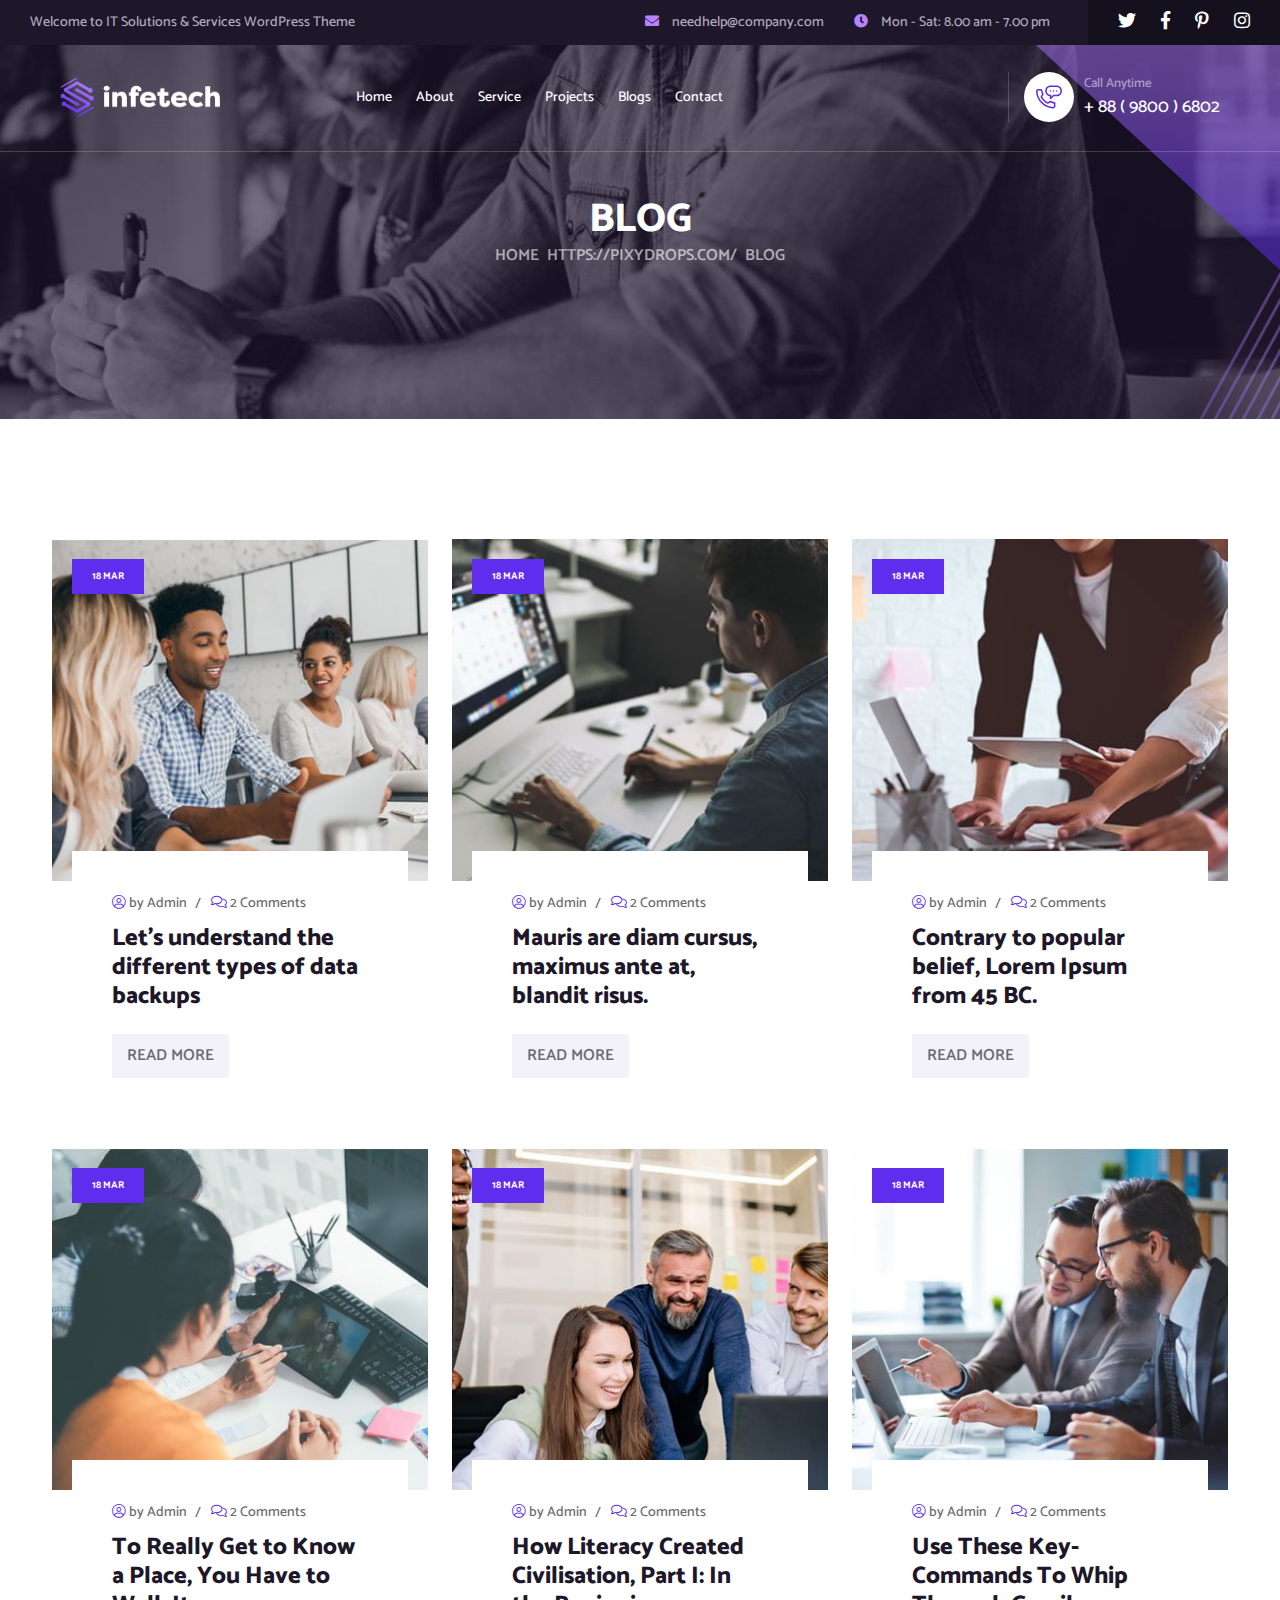
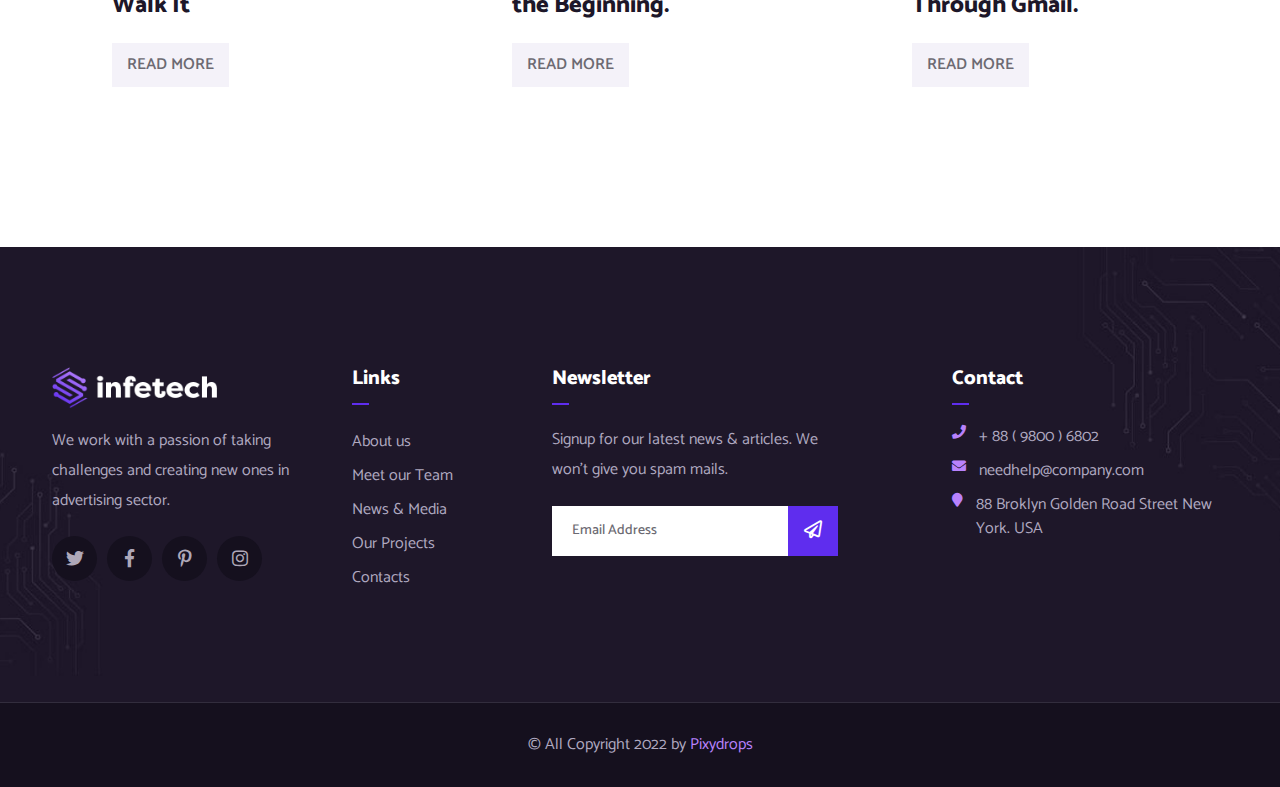
<file: blog.html>
<!doctype html>
<html lang="en">


<!-- Mirrored from pixydrops.com/infetech/index-2.html by HTTrack Website Copier/3.x [XR&CO'2014], Mon, 09 Dec 2024 18:29:32 GMT -->
<head>
   
    <!--====== Required meta tags ======-->
    <meta charset="utf-8">
    <meta http-equiv="x-ua-compatible" content="ie=edge">
    <meta name="description" content="">
    <meta name="viewport" content="width=device-width, initial-scale=1, shrink-to-fit=no">
    
    <!--====== Title ======-->
    <title>Infetech - Technology & IT Solutions HTML Template</title>
    
    <!--====== Favicon Icon ======-->
    <link rel="shortcut icon" href="assets/images/favicon.png" type="image/png">

    <!--====== Bootstrap css ======-->
    <link rel="stylesheet" href="assets/css/bootstrap.min.css">
    
    <!--====== Fontawesome css ======-->
    <link rel="stylesheet" href="assets/css/font-awesome.min.css">
    
    <!--====== Fontawesome css ======-->
    <link rel="stylesheet" href="assets/css/animate.min.css"/>
    
    <!--====== magnific popup css ======-->
    <link rel="stylesheet" href="assets/css/magnific-popup.css">
    
    <!--====== Slick css ======-->
    <link rel="stylesheet" href="assets/css/slick.css">
    
    <!--====== Default css ======-->
    <link rel="stylesheet" href="assets/css/default.css">
    
    <!--====== Style css ======-->
    <link rel="stylesheet" href="assets/css/style.css">
  
  
</head>

<body>

    <!-- PRELOADER -->
    <div class="preloader">
        <div class="lds-ellipsis">
            <span></span>
            <span></span>
            <span></span>
        </div>
    </div>
    <!-- END PRELOADER -->


    <!--====== OFFCANVAS MENU PART START ======-->

    <div class="off_canvars_overlay">
                
    </div>
    <div class="offcanvas_menu">
        <div class="container-fluid">
            <div class="row">
                <div class="col-12">
                    <div class="offcanvas_menu_wrapper">
                        <div class="canvas_close">
                            <a href="javascript:void(0)"><i class="fa fa-times"></i></a>  
                        </div>
                        <div class="offcanvas-social">
                            <ul class="text-center">
                                <li><a href="%24.html"><i class="fab fa-facebook-f"></i></a></li>
                                <li><a href="%24.html"><i class="fab fa-twitter"></i></a></li>
                                <li><a href="%24.html"><i class="fab fa-instagram"></i></a></li>
                                <li><a href="%24.html"><i class="fab fa-dribbble"></i></a></li>
                            </ul>
                        </div>
                        <div id="menu" class="text-left ">
                            <ul class="offcanvas_main_menu">
                                <li class="menu-item-has-children active">
                                    <a href="index.html">Home</a>
                                </li>
                                <li class="menu-item-has-children active">
                                    <a href="about.html">About</a>
                                </li>
                                <li class="menu-item-has-children active">
                                    <a href="service.html">Service</a>
                                </li>
                                <li class="menu-item-has-children active">
                                    <a href="projects.html">Projects</a>
                                </li>
                                <li class="menu-item-has-children active">
                                    <a href="blog.html">Blogs</a>
                                </li>
                                <li class="menu-item-has-children active">
                                    <a href="contact.html">Contact</a>
                                </li>
                            </ul>
                        </div>
                        <div class="offcanvas_footer">
                            <span><a href="mailto:pixydrops@gmail.com"><i class="fa fa-envelope-o"></i> pixydrops@gmail.com</a></span>
                        </div>
                    </div>
                </div>
            </div>
        </div>
    </div>

    <!--====== OFFCANVAS MENU PART ENDS ======-->

    <!--====== INFETECH HEADER PART START ======-->

    <header class="infetech-header-area-2">
        <div class="header-topbar-layout-2">
            <div class="header-topbar header-topbar-layout-2">
                <div class="row g-0 align-items-center ">
                    <div class="col-lg-5">
                        <div class="header-topbar-text">
                            <p>Welcome to IT Solutions & Services WordPress Theme </p>
                        </div>
                    </div>
                    <div class="col-lg-7">
                        <div class="header-topbar-info-wrapper">
                            <div class="header-topbar-info">
                                <ul>
                                    <li><i class="fas fa-envelope"></i> needhelp@company.com</li>
                                    <li><i class="fas fa-clock"></i> Mon - Sat: 8.00 am - 7.00 pm</li>
                                </ul>
                            </div>
                            <div class="header-topbar-social">
                                <ul>
                                    <li><a href="#"><i class="fab fa-twitter"></i></a></li>
                                    <li><a href="#"><i class="fab fa-facebook-f"></i></a></li>
                                    <li><a href="#"><i class="fab fa-pinterest-p"></i></a></li>
                                    <li><a href="#"><i class="fab fa-instagram"></i></a></li>
                                </ul>
                            </div>
                        </div>
                    </div>
                </div>
            </div>
        </div>
        <div class="header-main-nav-layout-2 header-sticky">
            <div class="row align-items-center">
                <div class="col-md-3">
                    <div class="logo-white">
                        <a href="index-3.html"><img src="assets/images/logo-white.png" alt=""></a>
                    </div>
                </div>
                <div class="col-md-6">
                    <div class="header-main-nav-box">
                        <ul>
                            <li><a href="index.html">Home</a></li>
                            <li><a href="about.html">About</a></li>
                            <li><a href="service.html">Service</a></li>
                            <li><a href="projects.html">Projects</a></li>
                            <li><a href="blog.html">Blogs</a></li>
                            <li><a href="contact.html">Contact</a></li>
                        </ul>
                    </div>
                </div>
                <div class="col-md-3">
                    <div class="header-main-info">
                        <div class="header-mini-btn">
                            <ul>
                                
                                <li><a class="toggle-bar canvas_open" href="#"><i class="fal fa-bars"></i></a></li>
                            </ul>
                        </div>
                        <div class="header-main-info-contact">
                            <div class="icon">
                                <img src="assets/images/icon/phone-white.svg" alt="">
                            </div>
                            <div class="content">
                                <span>Call Anytime</span>
                                <a href="tel:+8898006802">+ 88 ( 9800 ) 6802</a>
                            </div>
                        </div>
                    </div>
                </div>
            </div>
        </div>
    </header>
    
    <!--====== INFETECH BREADCRUMB  PART ENDS ======-->

    <section class="breadcrumb-area">
        <div class="container">
            <div class="row">
                <div class="col-lg-12">
                    <div class="breadcrumb-item">
                        <h2 class="title">Blog</h2>
                        <nav aria-label="breadcrumb">   
                            <ol class="breadcrumb">
                                <li class="breadcrumb-item"><a href="#">Home</a></li>
                                <li class="breadcrumb-item active" aria-current="page">Blog</li>
                            </ol>
                        </nav>
                    </div>  
                </div>
            </div>
        </div>
    </section>

    <!--====== INFETECH BREADCRUMB  PART ENDS ======-->

    <!--====== INFETECH BLOG GRID PAGE PART ENDS ======-->

    <section class="infetech-blog-page-area pt-120 pb-90">
        <div class="container">
            <div class="row">
                <div class="col-lg-4 col-md-6">
                    <div class="single-blog-item">
                        <div class="thumb">
                            <a href="#"><img src="assets/images/blog-1.jpg" alt=""></a>
                            <span>18 mar</span>
                        </div>
                        <div class="content">
                            <div class="blog-meta">
                                <ul>
                                    <li><i class="fal fa-user-circle"></i> by Admin</li>
                                    <li><i class="fal fa-comments"></i> 2 Comments</li>
                                </ul>
                                <h4 class="title"><a href="#">Let’s understand the different types of data backups</a></h4>
                                <a href="#">Read More</a>
                            </div>
                        </div>
                    </div>
                </div>
                <div class="col-lg-4 col-md-6">
                    <div class="single-blog-item">
                        <div class="thumb">
                            <a href="#"><img src="assets/images/blog-2.jpg" alt=""></a>
                            <span>18 mar</span>
                        </div>
                        <div class="content">
                            <div class="blog-meta">
                                <ul>
                                    <li><i class="fal fa-user-circle"></i> by Admin</li>
                                    <li><i class="fal fa-comments"></i> 2 Comments</li>
                                </ul>
                                <h4 class="title"><a href="#">Mauris are diam cursus, maximus ante at, blandit risus.</a></h4>
                                <a href="#">Read More</a>
                            </div>
                        </div>
                    </div>
                </div>
                <div class="col-lg-4 col-md-6">
                    <div class="single-blog-item">
                        <div class="thumb">
                            <a href="#"><img src="assets/images/blog-3.jpg" alt=""></a>
                            <span>18 mar</span>
                        </div>
                        <div class="content">
                            <div class="blog-meta">
                                <ul>
                                    <li><i class="fal fa-user-circle"></i> by Admin</li>
                                    <li><i class="fal fa-comments"></i> 2 Comments</li>
                                </ul>
                                <h4 class="title"><a href="#">Contrary to popular belief, Lorem Ipsum from 45 BC.</a></h4>
                                <a href="#">Read More</a>
                            </div>
                        </div>
                    </div>
                </div>
                <div class="col-lg-4 col-md-6">
                    <div class="single-blog-item">
                        <div class="thumb">
                            <a href="#"><img src="assets/images/blog-4.jpg" alt=""></a>
                            <span>18 mar</span>
                        </div>
                        <div class="content">
                            <div class="blog-meta">
                                <ul>
                                    <li><i class="fal fa-user-circle"></i> by Admin</li>
                                    <li><i class="fal fa-comments"></i> 2 Comments</li>
                                </ul>
                                <h4 class="title"><a href="#">To Really Get to Know a Place, You Have to Walk It</a></h4>
                                <a href="#">Read More</a>
                            </div>
                        </div>
                    </div>
                </div>
                <div class="col-lg-4 col-md-6">
                    <div class="single-blog-item">
                        <div class="thumb">
                            <a href="#"><img src="assets/images/blog-5.jpg" alt=""></a>
                            <span>18 mar</span>
                        </div>
                        <div class="content">
                            <div class="blog-meta">
                                <ul>
                                    <li><i class="fal fa-user-circle"></i> by Admin</li>
                                    <li><i class="fal fa-comments"></i> 2 Comments</li>
                                </ul>
                                <h4 class="title"><a href="#">How Literacy Created Civilisation, Part I: In the Beginning.</a></h4>
                                <a href="#">Read More</a>
                            </div>
                        </div>
                    </div>
                </div>
                <div class="col-lg-4 col-md-6">
                    <div class="single-blog-item">
                        <div class="thumb">
                            <a href="#"><img src="assets/images/blog-6.jpg" alt=""></a>
                            <span>18 mar</span>
                        </div>
                        <div class="content">
                            <div class="blog-meta">
                                <ul>
                                    <li><i class="fal fa-user-circle"></i> by Admin</li>
                                    <li><i class="fal fa-comments"></i> 2 Comments</li>
                                </ul>
                                <h4 class="title"><a href="#">Use These Key-Commands To Whip Through Gmail.</a></h4>
                                <a href="#">Read More</a>
                            </div>
                        </div>
                    </div>
                </div>
            </div>
        </div>
    </section>

    <!--====== INFETECH BLOG GRID PAGE PART ENDS ======-->

    <!--====== INFETECH FOOTER PART ENDS ======-->

    <footer class="infetech-footer-area">
        <div class="container">
            <div class="row">
                <div class="col-lg-3 col-md-6">
                    <div class="footer-about">
                        <a href="#"><img src="assets/images/logo-white.png" alt=""></a>
                        <p>We work with a passion of taking challenges and creating new ones in advertising sector.</p>
                        <ul>
                            <li><a href="#"><i class="fab fa-twitter"></i></a></li>
                            <li><a href="#"><i class="fab fa-facebook-f"></i></a></li>
                            <li><a href="#"><i class="fab fa-pinterest-p"></i></a></li>
                            <li><a href="#"><i class="fab fa-instagram"></i></a></li>
                        </ul>
                    </div>
                </div>
                <div class="col-lg-2 col-md-6">
                    <div class="footer-nav">
                        <h4 class="title">Links</h4>
                        <ul>
                            <li><a href="#">About us</a></li>
                            <li><a href="#">Meet our Team</a></li>
                            <li><a href="#">News & Media</a></li>
                            <li><a href="#">Our Projects</a></li>
                            <li><a href="#">Contacts</a></li>
                        </ul>
                    </div>
                </div>
                <div class="col-lg-4 col-md-6">
                    <div class="footer-newsletter">
                        <h4 class="title">Newsletter</h4>
                        <p>Signup for our latest news & articles. We won’t give you spam mails.</p>
                        <form action="#">
                            <div class="input-box">
                                <input type="text" placeholder="Email Address">
                                <button><i class="far fa-paper-plane"></i></button>
                            </div>
                        </form>
                    </div>
                </div>
                <div class="col-lg-3 col-md-6">
                    <div class="footer-info">
                        <h4 class="title">Contact</h4>
                        <ul>
                            <li><i class="fas fa-phone"></i><span>+ 88 ( 9800 ) 6802</span></li>
                            <li><i class="fas fa-envelope"></i><span>needhelp@company.com</span></li>
                            <li><i class="fas fa-map-marker"></i><span>88 Broklyn Golden Road Street New York. USA</span></li>
                        </ul>
                    </div>
                </div>
            </div>
        </div>
    </footer>
    <div class="footer-copyright text-center">
        <p>© All Copyright 2022 by <a href="mailto:pixydrops@gmail.com">Pixydrops</a> </p>
    </div>

    <!--====== INFETECH FOOTER PART ENDS ======-->

    <!--====== GO TO TOP PART START ======-->
    
    <div class="go-top-area">
        <div class="go-top-wrap">
            <div class="go-top-btn-wrap">
                <div class="go-top go-top-btn">
                    <i class="fal fa-angle-double-up"></i>
                    <i class="fal fa-angle-double-up"></i>
                </div>
            </div>
        </div>
    </div>
    
    <!--====== GO TO TOP PART ENDS ======-->
    

    
    
    
    
    <!--====== jquery js ======-->
    <script src="assets/js/vendor/modernizr-3.6.0.min.js"></script>
    <script src="assets/js/vendor/jquery-1.12.4.min.js"></script>

    <!--====== Bootstrap js ======-->
    <script src="assets/js/bootstrap.min.js"></script>
    
    <!--====== magnific popup js == ====-->
    <script src="assets/js/jquery.magnific-popup.min.js"></script>
    
    <!--====== counterup js == ====-->
    <script src="assets/js/jquery.counterup.min.js"></script>
    <script src="assets/js/waypoints.min.js"></script>
    
    <!--====== wow js ======-->
    <script src="assets/js/wow.js"></script>
    
    <!--====== circle progress js ======-->
    <script src="assets/js/circle-progress.js"></script>
    
    <!--====== Slick js ======-->
    <script src="assets/js/slick.min.js"></script>
    
    <!--====== Main js ======-->
    <script src="assets/js/main.js"></script>

</body>


<!-- Mirrored from pixydrops.com/infetech/blog.html by HTTrack Website Copier/3.x [XR&CO'2014], Mon, 09 Dec 2024 18:30:26 GMT -->
</html>
</file>
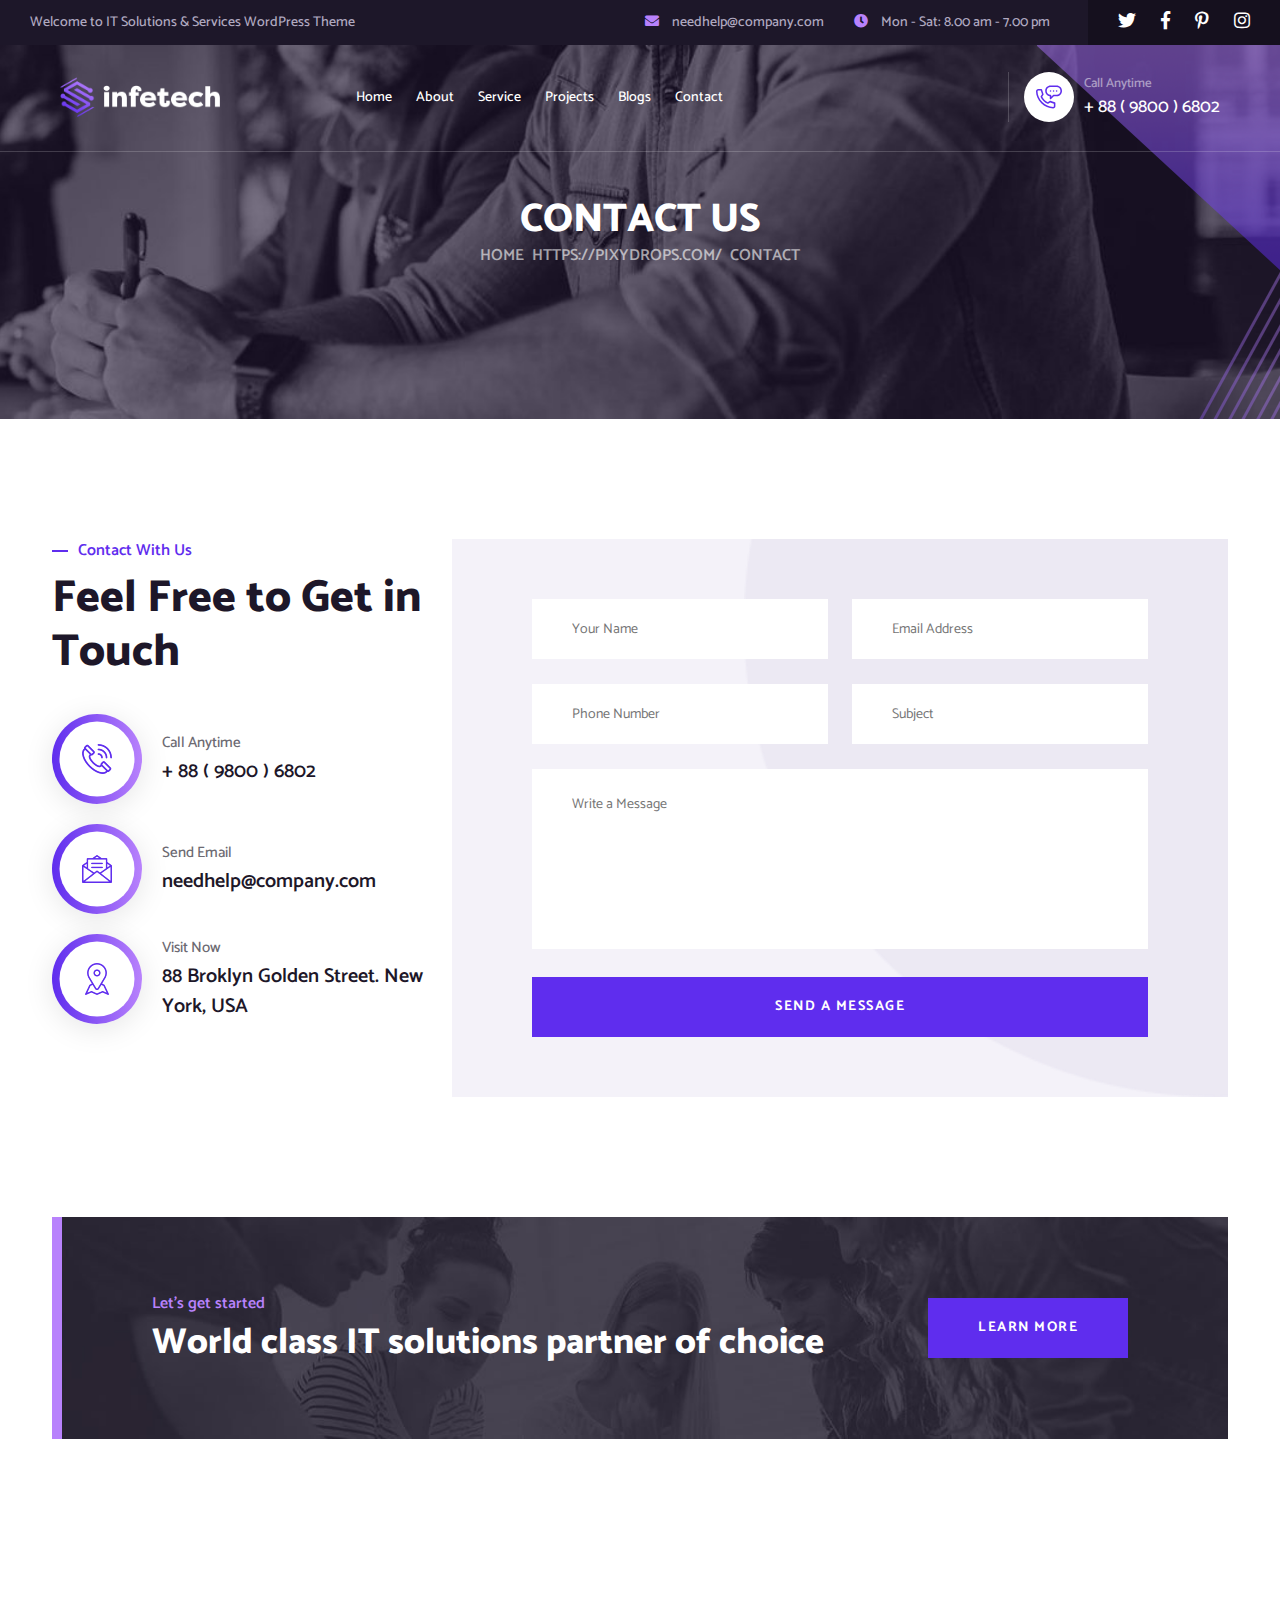
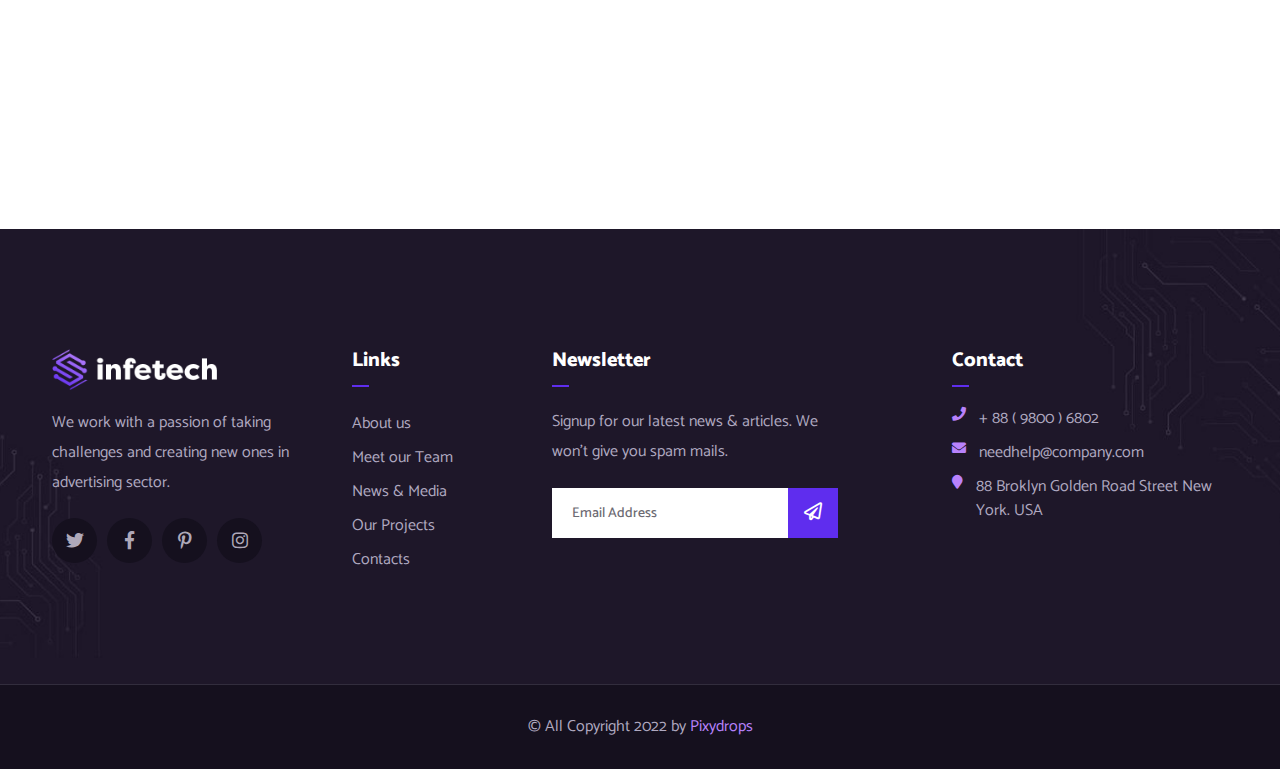
<file: contact.html>
<!doctype html>
<html lang="en">


<!-- Mirrored from pixydrops.com/infetech/index-2.html by HTTrack Website Copier/3.x [XR&CO'2014], Mon, 09 Dec 2024 18:29:32 GMT -->
<head>
   
    <!--====== Required meta tags ======-->
    <meta charset="utf-8">
    <meta http-equiv="x-ua-compatible" content="ie=edge">
    <meta name="description" content="">
    <meta name="viewport" content="width=device-width, initial-scale=1, shrink-to-fit=no">
    
    <!--====== Title ======-->
    <title>Infetech - Technology & IT Solutions HTML Template</title>
    
    <!--====== Favicon Icon ======-->
    <link rel="shortcut icon" href="assets/images/favicon.png" type="image/png">

    <!--====== Bootstrap css ======-->
    <link rel="stylesheet" href="assets/css/bootstrap.min.css">
    
    <!--====== Fontawesome css ======-->
    <link rel="stylesheet" href="assets/css/font-awesome.min.css">
    
    <!--====== Fontawesome css ======-->
    <link rel="stylesheet" href="assets/css/animate.min.css"/>
    
    <!--====== magnific popup css ======-->
    <link rel="stylesheet" href="assets/css/magnific-popup.css">
    
    <!--====== Slick css ======-->
    <link rel="stylesheet" href="assets/css/slick.css">
    
    <!--====== Default css ======-->
    <link rel="stylesheet" href="assets/css/default.css">
    
    <!--====== Style css ======-->
    <link rel="stylesheet" href="assets/css/style.css">
  
  
</head>

<body>

    <!-- PRELOADER -->
    <div class="preloader">
        <div class="lds-ellipsis">
            <span></span>
            <span></span>
            <span></span>
        </div>
    </div>
    <!-- END PRELOADER -->


    <!--====== OFFCANVAS MENU PART START ======-->

    <div class="off_canvars_overlay">
                
    </div>
    <div class="offcanvas_menu">
        <div class="container-fluid">
            <div class="row">
                <div class="col-12">
                    <div class="offcanvas_menu_wrapper">
                        <div class="canvas_close">
                            <a href="javascript:void(0)"><i class="fa fa-times"></i></a>  
                        </div>
                        <div class="offcanvas-social">
                            <ul class="text-center">
                                <li><a href="%24.html"><i class="fab fa-facebook-f"></i></a></li>
                                <li><a href="%24.html"><i class="fab fa-twitter"></i></a></li>
                                <li><a href="%24.html"><i class="fab fa-instagram"></i></a></li>
                                <li><a href="%24.html"><i class="fab fa-dribbble"></i></a></li>
                            </ul>
                        </div>
                        <div id="menu" class="text-left ">
                            <ul class="offcanvas_main_menu">
                                <li class="menu-item-has-children active">
                                    <a href="index.html">Home</a>
                                </li>
                                <li class="menu-item-has-children active">
                                    <a href="about.html">About</a>
                                </li>
                                <li class="menu-item-has-children active">
                                    <a href="service.html">Service</a>
                                </li>
                                <li class="menu-item-has-children active">
                                    <a href="projects.html">Projects</a>
                                </li>
                                <li class="menu-item-has-children active">
                                    <a href="blog.html">Blogs</a>
                                </li>
                                <li class="menu-item-has-children active">
                                    <a href="contact.html">Contact</a>
                                </li>
                            </ul>
                        </div>
                        <div class="offcanvas_footer">
                            <span><a href="mailto:pixydrops@gmail.com"><i class="fa fa-envelope-o"></i> pixydrops@gmail.com</a></span>
                        </div>
                    </div>
                </div>
            </div>
        </div>
    </div>

    <!--====== OFFCANVAS MENU PART ENDS ======-->

    <!--====== INFETECH HEADER PART START ======-->

    <header class="infetech-header-area-2">
        <div class="header-topbar-layout-2">
            <div class="header-topbar header-topbar-layout-2">
                <div class="row g-0 align-items-center ">
                    <div class="col-lg-5">
                        <div class="header-topbar-text">
                            <p>Welcome to IT Solutions & Services WordPress Theme </p>
                        </div>
                    </div>
                    <div class="col-lg-7">
                        <div class="header-topbar-info-wrapper">
                            <div class="header-topbar-info">
                                <ul>
                                    <li><i class="fas fa-envelope"></i> needhelp@company.com</li>
                                    <li><i class="fas fa-clock"></i> Mon - Sat: 8.00 am - 7.00 pm</li>
                                </ul>
                            </div>
                            <div class="header-topbar-social">
                                <ul>
                                    <li><a href="#"><i class="fab fa-twitter"></i></a></li>
                                    <li><a href="#"><i class="fab fa-facebook-f"></i></a></li>
                                    <li><a href="#"><i class="fab fa-pinterest-p"></i></a></li>
                                    <li><a href="#"><i class="fab fa-instagram"></i></a></li>
                                </ul>
                            </div>
                        </div>
                    </div>
                </div>
            </div>
        </div>
        <div class="header-main-nav-layout-2 header-sticky">
            <div class="row align-items-center">
                <div class="col-md-3">
                    <div class="logo-white">
                        <a href="index-3.html"><img src="assets/images/logo-white.png" alt=""></a>
                    </div>
                </div>
                <div class="col-md-6">
                    <div class="header-main-nav-box">
                        <ul>
                            <li><a href="index.html">Home</a></li>
                            <li><a href="about.html">About</a></li>
                            <li><a href="service.html">Service</a></li>
                            <li><a href="projects.html">Projects</a></li>
                            <li><a href="blog.html">Blogs</a></li>
                            <li><a href="contact.html">Contact</a></li>
                        </ul>
                    </div>
                </div>
                <div class="col-md-3">
                    <div class="header-main-info">
                        <div class="header-mini-btn">
                            <ul>
                                
                                <li><a class="toggle-bar canvas_open" href="#"><i class="fal fa-bars"></i></a></li>
                            </ul>
                        </div>
                        <div class="header-main-info-contact">
                            <div class="icon">
                                <img src="assets/images/icon/phone-white.svg" alt="">
                            </div>
                            <div class="content">
                                <span>Call Anytime</span>
                                <a href="tel:+8898006802">+ 88 ( 9800 ) 6802</a>
                            </div>
                        </div>
                    </div>
                </div>
            </div>
        </div>
    </header>
    
    <!--====== INFETECH BREADCRUMB  PART ENDS ======-->

    <section class="breadcrumb-area">
        <div class="container">
            <div class="row">
                <div class="col-lg-12">
                    <div class="breadcrumb-item">
                        <h2 class="title">Contact Us</h2>
                        <nav aria-label="breadcrumb">   
                            <ol class="breadcrumb">
                                <li class="breadcrumb-item"><a href="#">Home</a></li>
                                <li class="breadcrumb-item active" aria-current="page">Contact</li>
                            </ol>
                        </nav>
                    </div>  
                </div>
            </div>
        </div>
    </section>

    <!--====== INFETECH BREADCRUMB  PART ENDS ======-->

    <!--====== INFETECH CONTACT PAGE PART ENDS ======-->

    <section class="infetech-contact-page-area pt-90 pb-120">
        <div class="container">
            <div class="row">
                <div class="col-lg-4">
                    <div class="section-title mb-35 mt-30">
                        <span>Contact With Us</span>
                        <h3 class="title">Feel Free to Get in Touch</h3>
                    </div>
                    <div class="conatct-info">
                        <div class="item">
                            <div class="icon">
                                <img src="assets/images/icon/phone-icon.png" alt="">
                            </div>
                            <div class="content">
                                <span>Call Anytime</span>
                                <h5 class="title"><a href="tel:+8898006802">+ 88 ( 9800 ) 6802</a></h5>
                            </div>
                        </div>
                        <div class="item">
                            <div class="icon">
                                <img src="assets/images/icon/mail-icon.png" alt="">
                            </div>
                            <div class="content">
                                <span>Send Email</span>
                                <h5 class="title"><a href="mailto:needhelp@company.com">needhelp@company.com</a></h5>
                            </div>
                        </div>
                        <div class="item">
                            <div class="icon">
                                <img src="assets/images/icon/map-icon.png" alt="">
                            </div>
                            <div class="content">
                                <span>Visit Now</span>
                                <h5 class="title">88 Broklyn Golden Street. New York, USA</h5>
                            </div>
                        </div>
                    </div>
                </div>
                <div class="col-lg-8">
                    <div class="contact-form-page-box mt-30">
                        <form action="#">
                            <div class="row">
                                <div class="col-lg-6">
                                    <div class="input-box">
                                        <input type="text" placeholder="Your Name">
                                    </div>
                                </div>
                                <div class="col-lg-6">
                                    <div class="input-box">
                                        <input type="email" placeholder="Email Address">
                                    </div>
                                </div>
                                <div class="col-lg-6">
                                    <div class="input-box">
                                        <input type="text" placeholder="Phone Number">
                                    </div>
                                </div>
                                <div class="col-lg-6">
                                    <div class="input-box">
                                        <input type="text" placeholder="Subject">
                                    </div>
                                </div>
                                <div class="col-lg-12">
                                    <div class="input-box">
                                        <textarea name="#" id="#" cols="30" rows="10" placeholder="Write a Message"></textarea>
                                        <button type="submit" class="main-btn">Send a message</button>
                                    </div>
                                </div>
                            </div>
                        </form>
                    </div>
                </div>
            </div>
        </div>
    </section>

    <!--====== INFETECH CONTACT PAGE PART ENDS ======-->

    <!--====== INFETECH CTA PART ENDS ======-->

    <div class="infetect-cta-area-home-2">
        <div class="container">
            <div class="row">
                <div class="col-lg-12">
                    <div class="cta-home-box">
                        <div class="content">
                            <span>Let’s get started</span>
                            <h3 class="title">World class IT solutions partner of choice</h3>
                        </div>
                        <div class="cta-btn">
                            <a class="main-btn" href="#">Learn More</a>
                        </div>
                    </div>      
                </div>
            </div>
        </div>
    </div>
    <div class="infetech-map">
        <iframe src="https://www.google.com/maps/embed?pb=!1m18!1m12!1m3!1d11376695.129486214!2d-6.934839022434896!3d45.881042953873006!2m3!1f0!2f0!3f0!3m2!1i1024!2i768!4f13.1!3m3!1m2!1s0xd54a02933785731%3A0x6bfd3f96c747d9f7!2sFrance!5e0!3m2!1sen!2sbd!4v1651220791959!5m2!1sen!2sbd" width="600" height="450" style="border:0;" allowfullscreen="" loading="lazy" referrerpolicy="no-referrer-when-downgrade"></iframe>
    </div>

    <!--====== INFETECH CTA PART ENDS ======-->

    <!--====== INFETECH FOOTER PART ENDS ======-->

    <footer class="infetech-footer-area">
        <div class="container">
            <div class="row">
                <div class="col-lg-3 col-md-6">
                    <div class="footer-about">
                        <a href="#"><img src="assets/images/logo-white.png" alt=""></a>
                        <p>We work with a passion of taking challenges and creating new ones in advertising sector.</p>
                        <ul>
                            <li><a href="#"><i class="fab fa-twitter"></i></a></li>
                            <li><a href="#"><i class="fab fa-facebook-f"></i></a></li>
                            <li><a href="#"><i class="fab fa-pinterest-p"></i></a></li>
                            <li><a href="#"><i class="fab fa-instagram"></i></a></li>
                        </ul>
                    </div>
                </div>
                <div class="col-lg-2 col-md-6">
                    <div class="footer-nav">
                        <h4 class="title">Links</h4>
                        <ul>
                            <li><a href="#">About us</a></li>
                            <li><a href="#">Meet our Team</a></li>
                            <li><a href="#">News & Media</a></li>
                            <li><a href="#">Our Projects</a></li>
                            <li><a href="#">Contacts</a></li>
                        </ul>
                    </div>
                </div>
                <div class="col-lg-4 col-md-6">
                    <div class="footer-newsletter">
                        <h4 class="title">Newsletter</h4>
                        <p>Signup for our latest news & articles. We won’t give you spam mails.</p>
                        <form action="#">
                            <div class="input-box">
                                <input type="text" placeholder="Email Address">
                                <button><i class="far fa-paper-plane"></i></button>
                            </div>
                        </form>
                    </div>
                </div>
                <div class="col-lg-3 col-md-6">
                    <div class="footer-info">
                        <h4 class="title">Contact</h4>
                        <ul>
                            <li><i class="fas fa-phone"></i><span>+ 88 ( 9800 ) 6802</span></li>
                            <li><i class="fas fa-envelope"></i><span>needhelp@company.com</span></li>
                            <li><i class="fas fa-map-marker"></i><span>88 Broklyn Golden Road Street New York. USA</span></li>
                        </ul>
                    </div>
                </div>
            </div>
        </div>
    </footer>
    <div class="footer-copyright text-center">
        <p>© All Copyright 2022 by <a href="mailto:pixydrops@gmail.com">Pixydrops</a> </p>
    </div>

    <!--====== INFETECH FOOTER PART ENDS ======-->

    <!--====== GO TO TOP PART START ======-->
    
    <div class="go-top-area">
        <div class="go-top-wrap">
            <div class="go-top-btn-wrap">
                <div class="go-top go-top-btn">
                    <i class="fal fa-angle-double-up"></i>
                    <i class="fal fa-angle-double-up"></i>
                </div>
            </div>
        </div>
    </div>
    
    <!--====== GO TO TOP PART ENDS ======-->
    


    
    
    
    
    <!--====== jquery js ======-->
    <script src="assets/js/vendor/modernizr-3.6.0.min.js"></script>
    <script src="assets/js/vendor/jquery-1.12.4.min.js"></script>

    <!--====== Bootstrap js ======-->
    <script src="assets/js/bootstrap.min.js"></script>
    
    <!--====== magnific popup js == ====-->
    <script src="assets/js/jquery.magnific-popup.min.js"></script>
    
    <!--====== counterup js == ====-->
    <script src="assets/js/jquery.counterup.min.js"></script>
    <script src="assets/js/waypoints.min.js"></script>
    
    <!--====== wow js ======-->
    <script src="assets/js/wow.js"></script>
    
    <!--====== circle progress js ======-->
    <script src="assets/js/circle-progress.js"></script>
    
    <!--====== Slick js ======-->
    <script src="assets/js/slick.min.js"></script>
    
    <!--====== Main js ======-->
    <script src="assets/js/main.js"></script>

</body>


<!-- Mirrored from pixydrops.com/infetech/contact.html by HTTrack Website Copier/3.x [XR&CO'2014], Mon, 09 Dec 2024 18:30:33 GMT -->
</html>
</file>
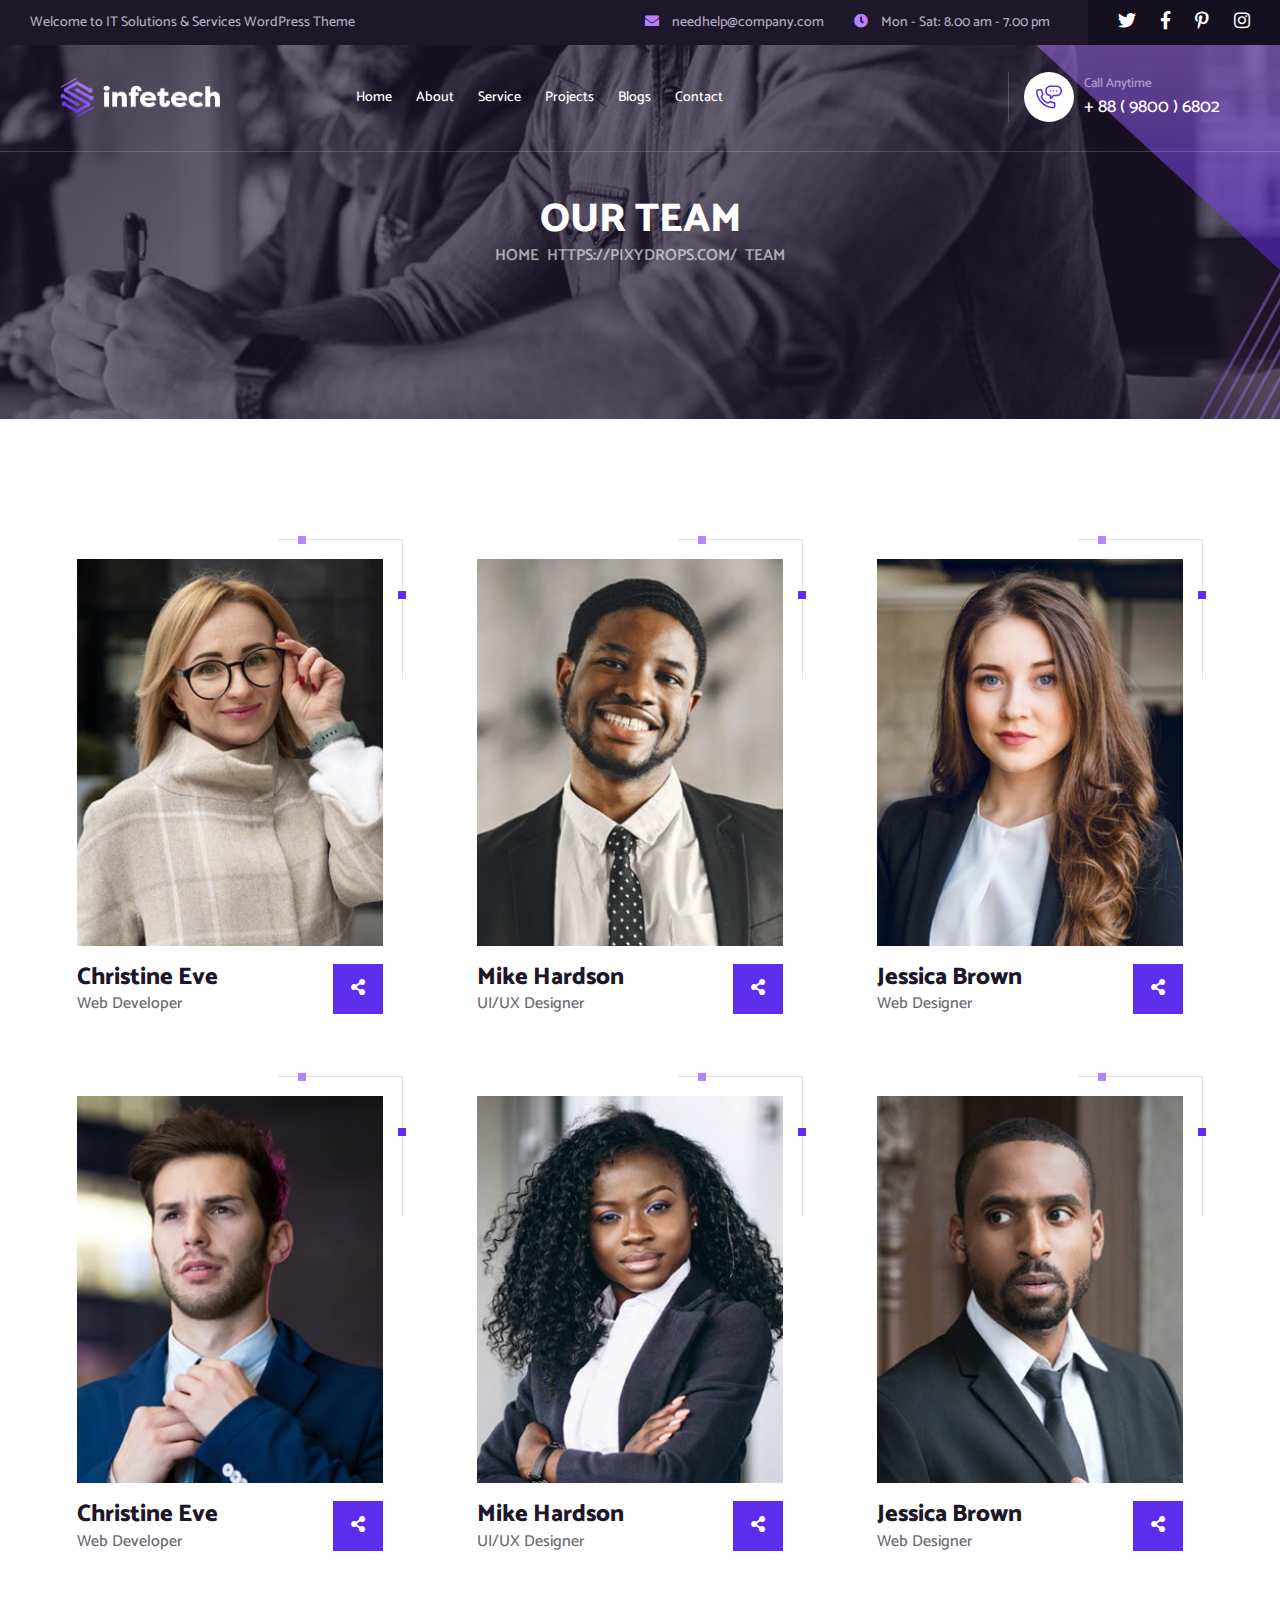
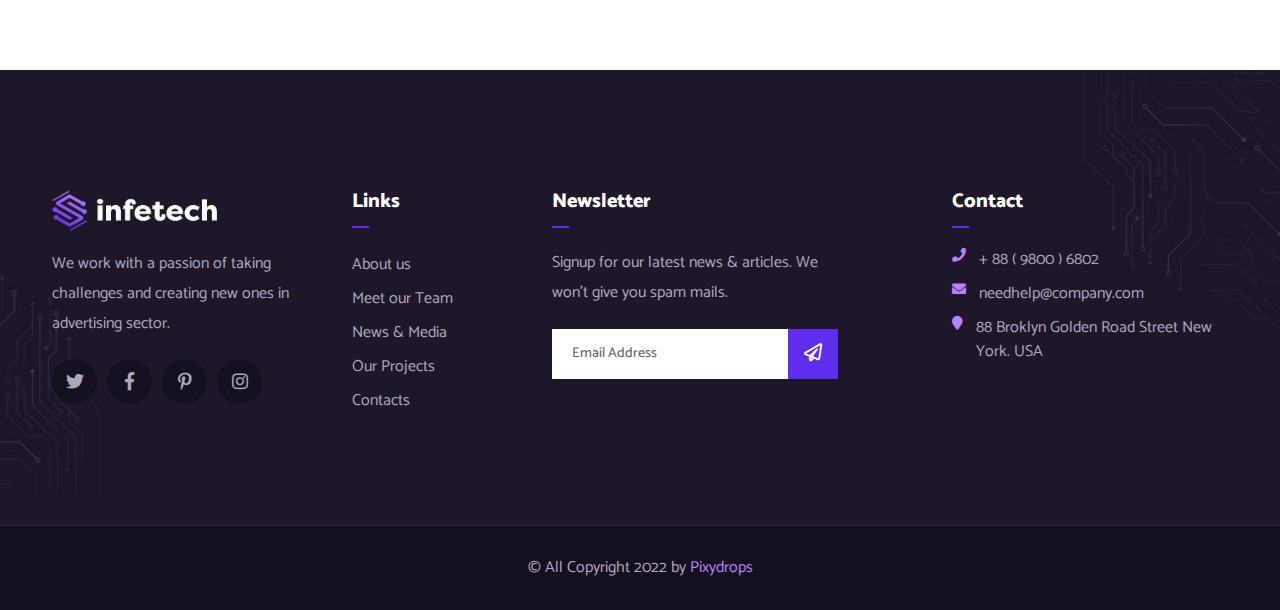
<file: our-team.html>
<!doctype html>
<html lang="en">


<!-- Mirrored from pixydrops.com/infetech/index-2.html by HTTrack Website Copier/3.x [XR&CO'2014], Mon, 09 Dec 2024 18:29:32 GMT -->
<head>
   
    <!--====== Required meta tags ======-->
    <meta charset="utf-8">
    <meta http-equiv="x-ua-compatible" content="ie=edge">
    <meta name="description" content="">
    <meta name="viewport" content="width=device-width, initial-scale=1, shrink-to-fit=no">
    
    <!--====== Title ======-->
    <title>Infetech - Technology & IT Solutions HTML Template</title>
    
    <!--====== Favicon Icon ======-->
    <link rel="shortcut icon" href="assets/images/favicon.png" type="image/png">

    <!--====== Bootstrap css ======-->
    <link rel="stylesheet" href="assets/css/bootstrap.min.css">
    
    <!--====== Fontawesome css ======-->
    <link rel="stylesheet" href="assets/css/font-awesome.min.css">
    
    <!--====== Fontawesome css ======-->
    <link rel="stylesheet" href="assets/css/animate.min.css"/>
    
    <!--====== magnific popup css ======-->
    <link rel="stylesheet" href="assets/css/magnific-popup.css">
    
    <!--====== Slick css ======-->
    <link rel="stylesheet" href="assets/css/slick.css">
    
    <!--====== Default css ======-->
    <link rel="stylesheet" href="assets/css/default.css">
    
    <!--====== Style css ======-->
    <link rel="stylesheet" href="assets/css/style.css">
  
  
</head>

<body>

    <!-- PRELOADER -->
    <div class="preloader">
        <div class="lds-ellipsis">
            <span></span>
            <span></span>
            <span></span>
        </div>
    </div>
    <!-- END PRELOADER -->


    <!--====== OFFCANVAS MENU PART START ======-->

    <div class="off_canvars_overlay">
                
    </div>
    <div class="offcanvas_menu">
        <div class="container-fluid">
            <div class="row">
                <div class="col-12">
                    <div class="offcanvas_menu_wrapper">
                        <div class="canvas_close">
                            <a href="javascript:void(0)"><i class="fa fa-times"></i></a>  
                        </div>
                        <div class="offcanvas-social">
                            <ul class="text-center">
                                <li><a href="%24.html"><i class="fab fa-facebook-f"></i></a></li>
                                <li><a href="%24.html"><i class="fab fa-twitter"></i></a></li>
                                <li><a href="%24.html"><i class="fab fa-instagram"></i></a></li>
                                <li><a href="%24.html"><i class="fab fa-dribbble"></i></a></li>
                            </ul>
                        </div>
                        <div id="menu" class="text-left ">
                            <ul class="offcanvas_main_menu">
                                <li class="menu-item-has-children active">
                                    <a href="index.html">Home</a>
                                </li>
                                <li class="menu-item-has-children active">
                                    <a href="about.html">About</a>
                                </li>
                                <li class="menu-item-has-children active">
                                    <a href="service.html">Service</a>
                                </li>
                                <li class="menu-item-has-children active">
                                    <a href="projects.html">Projects</a>
                                </li>
                                <li class="menu-item-has-children active">
                                    <a href="blog.html">Blogs</a>
                                </li>
                                <li class="menu-item-has-children active">
                                    <a href="contact.html">Contact</a>
                                </li>
                            </ul>
                        </div>
                        <div class="offcanvas_footer">
                            <span><a href="mailto:pixydrops@gmail.com"><i class="fa fa-envelope-o"></i> pixydrops@gmail.com</a></span>
                        </div>
                    </div>
                </div>
            </div>
        </div>
    </div>

    <!--====== OFFCANVAS MENU PART ENDS ======-->

    <!--====== INFETECH HEADER PART START ======-->

    <header class="infetech-header-area-2">
        <div class="header-topbar-layout-2">
            <div class="header-topbar header-topbar-layout-2">
                <div class="row g-0 align-items-center ">
                    <div class="col-lg-5">
                        <div class="header-topbar-text">
                            <p>Welcome to IT Solutions & Services WordPress Theme </p>
                        </div>
                    </div>
                    <div class="col-lg-7">
                        <div class="header-topbar-info-wrapper">
                            <div class="header-topbar-info">
                                <ul>
                                    <li><i class="fas fa-envelope"></i> needhelp@company.com</li>
                                    <li><i class="fas fa-clock"></i> Mon - Sat: 8.00 am - 7.00 pm</li>
                                </ul>
                            </div>
                            <div class="header-topbar-social">
                                <ul>
                                    <li><a href="#"><i class="fab fa-twitter"></i></a></li>
                                    <li><a href="#"><i class="fab fa-facebook-f"></i></a></li>
                                    <li><a href="#"><i class="fab fa-pinterest-p"></i></a></li>
                                    <li><a href="#"><i class="fab fa-instagram"></i></a></li>
                                </ul>
                            </div>
                        </div>
                    </div>
                </div>
            </div>
        </div>
        <div class="header-main-nav-layout-2 header-sticky">
            <div class="row align-items-center">
                <div class="col-md-3">
                    <div class="logo-white">
                        <a href="index-3.html"><img src="assets/images/logo-white.png" alt=""></a>
                    </div>
                </div>
                <div class="col-md-6">
                    <div class="header-main-nav-box">
                        <ul>
                            <li><a href="index.html">Home</a></li>
                            <li><a href="about.html">About</a></li>
                            <li><a href="service.html">Service</a></li>
                            <li><a href="projects.html">Projects</a></li>
                            <li><a href="blog.html">Blogs</a></li>
                            <li><a href="contact.html">Contact</a></li>
                        </ul>
                    </div>
                </div>
                <div class="col-md-3">
                    <div class="header-main-info">
                        <div class="header-mini-btn">
                            <ul>
                                
                                <li><a class="toggle-bar canvas_open" href="#"><i class="fal fa-bars"></i></a></li>
                            </ul>
                        </div>
                        <div class="header-main-info-contact">
                            <div class="icon">
                                <img src="assets/images/icon/phone-white.svg" alt="">
                            </div>
                            <div class="content">
                                <span>Call Anytime</span>
                                <a href="tel:+8898006802">+ 88 ( 9800 ) 6802</a>
                            </div>
                        </div>
                    </div>
                </div>
            </div>
        </div>
    </header>
    
    <!--====== INFETECH BREADCRUMB  PART ENDS ======-->

    <section class="breadcrumb-area">
        <div class="container">
            <div class="row">
                <div class="col-lg-12">
                    <div class="breadcrumb-item">
                        <h2 class="title">Our Team</h2>
                        <nav aria-label="breadcrumb">   
                            <ol class="breadcrumb">
                                <li class="breadcrumb-item"><a href="#">Home</a></li>
                                <li class="breadcrumb-item active" aria-current="page">Team</li>
                            </ol>
                        </nav>
                    </div>  
                </div>
            </div>
        </div>
    </section>

    <!--====== INFETECH BREADCRUMB  PART ENDS ======-->

    <!--====== INFETECH TEAM PART ENDS ======-->

    <section class="infetech-team-area infetech-team-area-page">
        <div class="container">
            <div class="row">
                <div class="col-lg-4 col-md-6">
                    <div class="single-tema-item">
                        <div class="top-line"></div>
                        <div class="thumb">
                            <img src="assets/images/team-1.jpg" alt="">
                        </div>
                        <div class="content">
                            <h4 class="title">Christine Eve</h4>
                            <span>Web Developer</span>
                            <div class="share-icon">
                                <i class="fas fa-share-alt"></i>
                                <ul>
                                    <li><a href="#"><i class="fab fa-facebook-f"></i></a></li>
                                    <li><a href="#"><i class="fab fa-twitter"></i></a></li>
                                    <li><a href="#"><i class="fab fa-pinterest-p"></i></a></li>
                                    <li><a href="#"><i class="fab fa-instagram"></i></a></li>
                                </ul>
                            </div>
                        </div>
                    </div>
                </div>
                <div class="col-lg-4 col-md-6">
                    <div class="single-tema-item">
                        <div class="top-line"></div>
                        <div class="thumb">
                            <img src="assets/images/team-2.jpg" alt="">
                        </div>
                        <div class="content">
                            <h4 class="title">Mike Hardson</h4>
                            <span>UI/UX Designer</span>
                            <div class="share-icon">
                                <i class="fas fa-share-alt"></i>
                                <ul>
                                    <li><a href="#"><i class="fab fa-facebook-f"></i></a></li>
                                    <li><a href="#"><i class="fab fa-twitter"></i></a></li>
                                    <li><a href="#"><i class="fab fa-pinterest-p"></i></a></li>
                                    <li><a href="#"><i class="fab fa-instagram"></i></a></li>
                                </ul>
                            </div>
                        </div>
                    </div>
                </div>
                <div class="col-lg-4 col-md-6">
                    <div class="single-tema-item">
                        <div class="top-line"></div>
                        <div class="thumb">
                            <img src="assets/images/team-3.jpg" alt="">
                        </div>
                        <div class="content">
                            <h4 class="title">Jessica Brown</h4>
                            <span>Web Designer</span>
                            <div class="share-icon">
                                <i class="fas fa-share-alt"></i>
                                <ul>
                                    <li><a href="#"><i class="fab fa-facebook-f"></i></a></li>
                                    <li><a href="#"><i class="fab fa-twitter"></i></a></li>
                                    <li><a href="#"><i class="fab fa-pinterest-p"></i></a></li>
                                    <li><a href="#"><i class="fab fa-instagram"></i></a></li>
                                </ul>
                            </div>
                        </div>
                    </div>
                </div>
                <div class="col-lg-4 col-md-6">
                    <div class="single-tema-item">
                        <div class="top-line"></div>
                        <div class="thumb">
                            <img src="assets/images/team-4.jpg" alt="">
                        </div>
                        <div class="content">
                            <h4 class="title">Christine Eve</h4>
                            <span>Web Developer</span>
                            <div class="share-icon">
                                <i class="fas fa-share-alt"></i>
                                <ul>
                                    <li><a href="#"><i class="fab fa-facebook-f"></i></a></li>
                                    <li><a href="#"><i class="fab fa-twitter"></i></a></li>
                                    <li><a href="#"><i class="fab fa-pinterest-p"></i></a></li>
                                    <li><a href="#"><i class="fab fa-instagram"></i></a></li>
                                </ul>
                            </div>
                        </div>
                    </div>
                </div>
                <div class="col-lg-4 col-md-6">
                    <div class="single-tema-item">
                        <div class="top-line"></div>
                        <div class="thumb">
                            <img src="assets/images/team-5.jpg" alt="">
                        </div>
                        <div class="content">
                            <h4 class="title">Mike Hardson</h4>
                            <span>UI/UX Designer</span>
                            <div class="share-icon">
                                <i class="fas fa-share-alt"></i>
                                <ul>
                                    <li><a href="#"><i class="fab fa-facebook-f"></i></a></li>
                                    <li><a href="#"><i class="fab fa-twitter"></i></a></li>
                                    <li><a href="#"><i class="fab fa-pinterest-p"></i></a></li>
                                    <li><a href="#"><i class="fab fa-instagram"></i></a></li>
                                </ul>
                            </div>
                        </div>
                    </div>
                </div>
                <div class="col-lg-4 col-md-6">
                    <div class="single-tema-item">
                        <div class="top-line"></div>
                        <div class="thumb">
                            <img src="assets/images/team-6.jpg" alt="">
                        </div>
                        <div class="content">
                            <h4 class="title">Jessica Brown</h4>
                            <span>Web Designer</span>
                            <div class="share-icon">
                                <i class="fas fa-share-alt"></i>
                                <ul>
                                    <li><a href="#"><i class="fab fa-facebook-f"></i></a></li>
                                    <li><a href="#"><i class="fab fa-twitter"></i></a></li>
                                    <li><a href="#"><i class="fab fa-pinterest-p"></i></a></li>
                                    <li><a href="#"><i class="fab fa-instagram"></i></a></li>
                                </ul>
                            </div>
                        </div>
                    </div>
                </div>
            </div>
        </div>
    </section>

    <!--====== INFETECH TEAM PART ENDS ======-->

    <!--====== INFETECH PART ENDS ======-->

    <footer class="infetech-footer-area">
        <div class="container">
            <div class="row">
                <div class="col-lg-3 col-md-6">
                    <div class="footer-about">
                        <a href="#"><img src="assets/images/logo-white.png" alt=""></a>
                        <p>We work with a passion of taking challenges and creating new ones in advertising sector.</p>
                        <ul>
                            <li><a href="#"><i class="fab fa-twitter"></i></a></li>
                            <li><a href="#"><i class="fab fa-facebook-f"></i></a></li>
                            <li><a href="#"><i class="fab fa-pinterest-p"></i></a></li>
                            <li><a href="#"><i class="fab fa-instagram"></i></a></li>
                        </ul>
                    </div>
                </div>
                <div class="col-lg-2 col-md-6">
                    <div class="footer-nav">
                        <h4 class="title">Links</h4>
                        <ul>
                            <li><a href="#">About us</a></li>
                            <li><a href="#">Meet our Team</a></li>
                            <li><a href="#">News & Media</a></li>
                            <li><a href="#">Our Projects</a></li>
                            <li><a href="#">Contacts</a></li>
                        </ul>
                    </div>
                </div>
                <div class="col-lg-4 col-md-6">
                    <div class="footer-newsletter">
                        <h4 class="title">Newsletter</h4>
                        <p>Signup for our latest news & articles. We won’t give you spam mails.</p>
                        <form action="#">
                            <div class="input-box">
                                <input type="text" placeholder="Email Address">
                                <button><i class="far fa-paper-plane"></i></button>
                            </div>
                        </form>
                    </div>
                </div>
                <div class="col-lg-3 col-md-6">
                    <div class="footer-info">
                        <h4 class="title">Contact</h4>
                        <ul>
                            <li><i class="fas fa-phone"></i><span>+ 88 ( 9800 ) 6802</span></li>
                            <li><i class="fas fa-envelope"></i><span>needhelp@company.com</span></li>
                            <li><i class="fas fa-map-marker"></i><span>88 Broklyn Golden Road Street New York. USA</span></li>
                        </ul>
                    </div>
                </div>
            </div>
        </div>
    </footer>
    <div class="footer-copyright text-center">
        <p>© All Copyright 2022 by <a href="mailto:pixydrops@gmail.com">Pixydrops</a> </p>
    </div>

    <!--====== INFETECH PART ENDS ======-->

    <!--====== GO TO TOP PART START ======-->
    
    <div class="go-top-area">
        <div class="go-top-wrap">
            <div class="go-top-btn-wrap">
                <div class="go-top go-top-btn">
                    <i class="fal fa-angle-double-up"></i>
                    <i class="fal fa-angle-double-up"></i>
                </div>
            </div>
        </div>
    </div>
    
    <!--====== GO TO TOP PART ENDS ======-->
    


    
    
    
    
    <!--====== jquery js ======-->
    <script src="assets/js/vendor/modernizr-3.6.0.min.js"></script>
    <script src="assets/js/vendor/jquery-1.12.4.min.js"></script>

    <!--====== Bootstrap js ======-->
    <script src="assets/js/bootstrap.min.js"></script>
    
    <!--====== magnific popup js == ====-->
    <script src="assets/js/jquery.magnific-popup.min.js"></script>
    
    <!--====== counterup js == ====-->
    <script src="assets/js/jquery.counterup.min.js"></script>
    <script src="assets/js/waypoints.min.js"></script>
    
    <!--====== wow js ======-->
    <script src="assets/js/wow.js"></script>
    
    <!--====== circle progress js ======-->
    <script src="assets/js/circle-progress.js"></script>
    
    <!--====== Slick js ======-->
    <script src="assets/js/slick.min.js"></script>
    
    <!--====== Main js ======-->
    <script src="assets/js/main.js"></script>

</body>


<!-- Mirrored from pixydrops.com/infetech/our-team.html by HTTrack Website Copier/3.x [XR&CO'2014], Mon, 09 Dec 2024 18:30:18 GMT -->
</html>
</file>
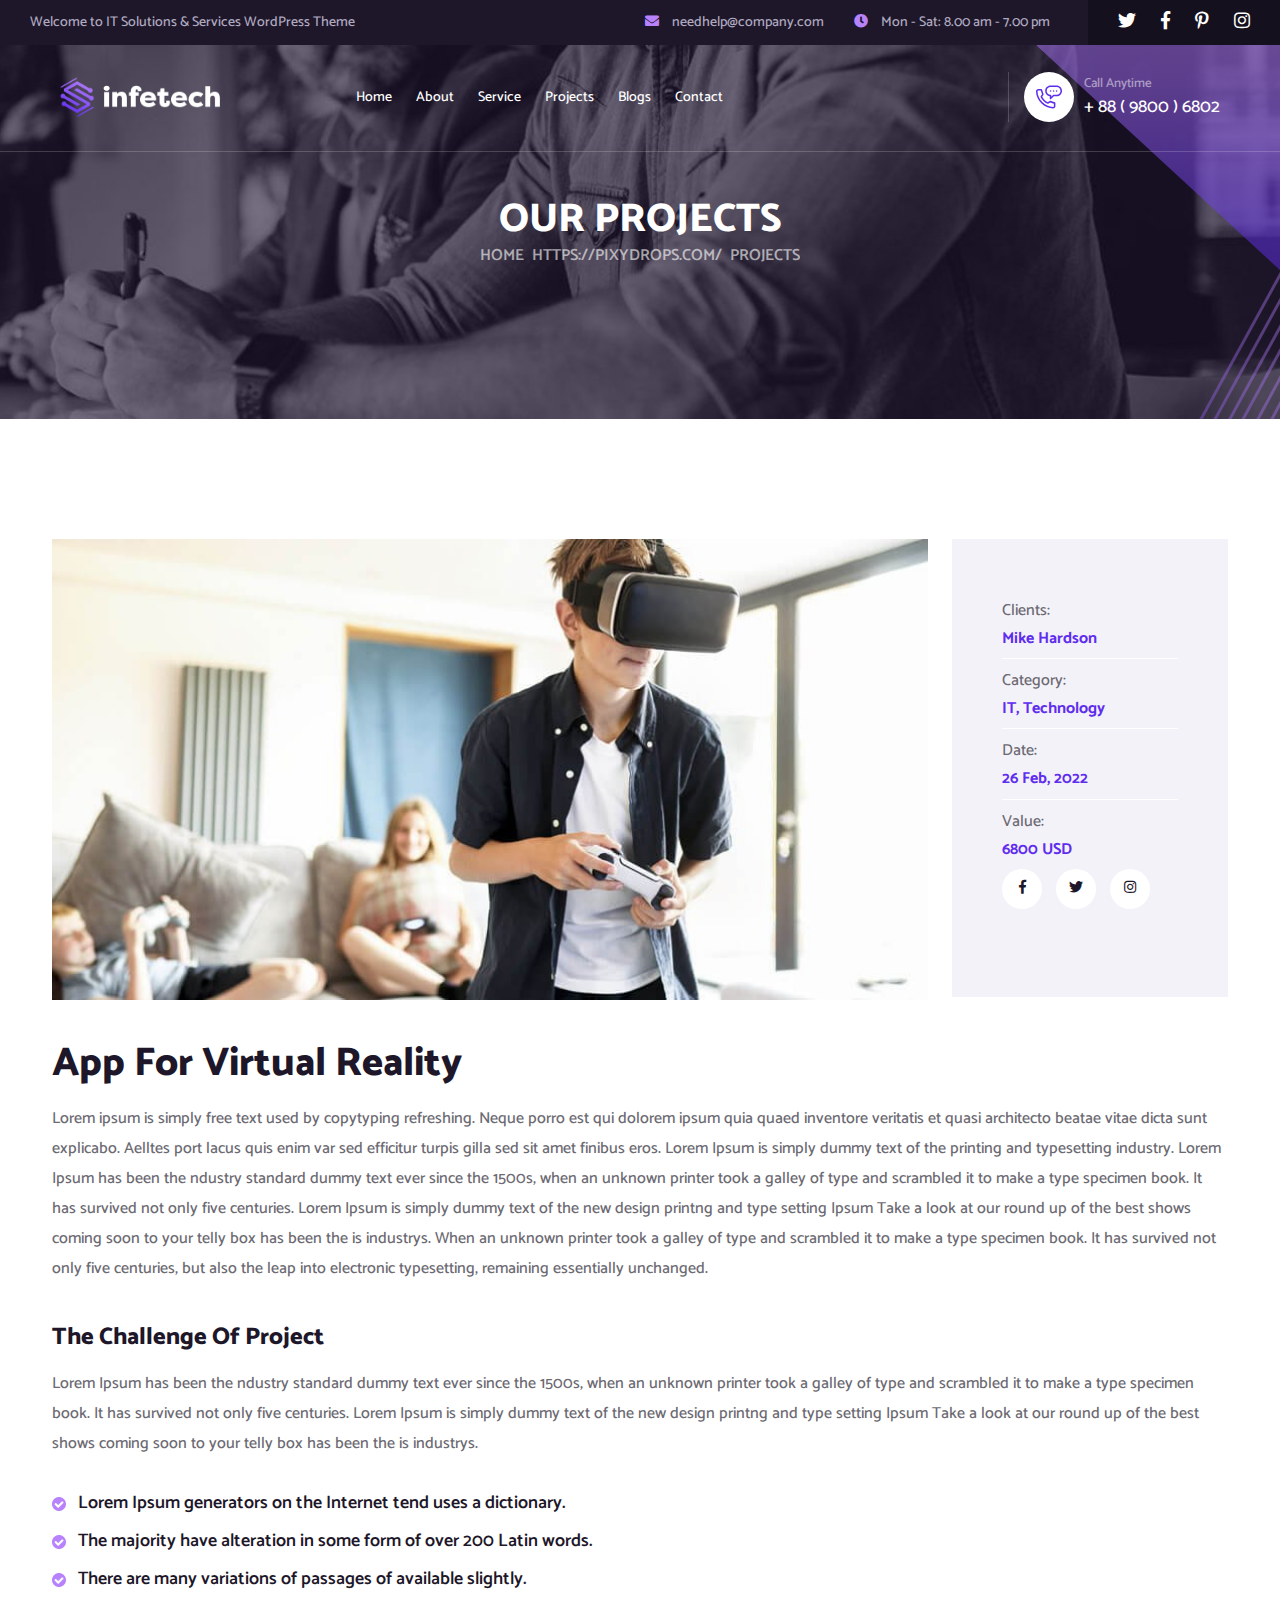
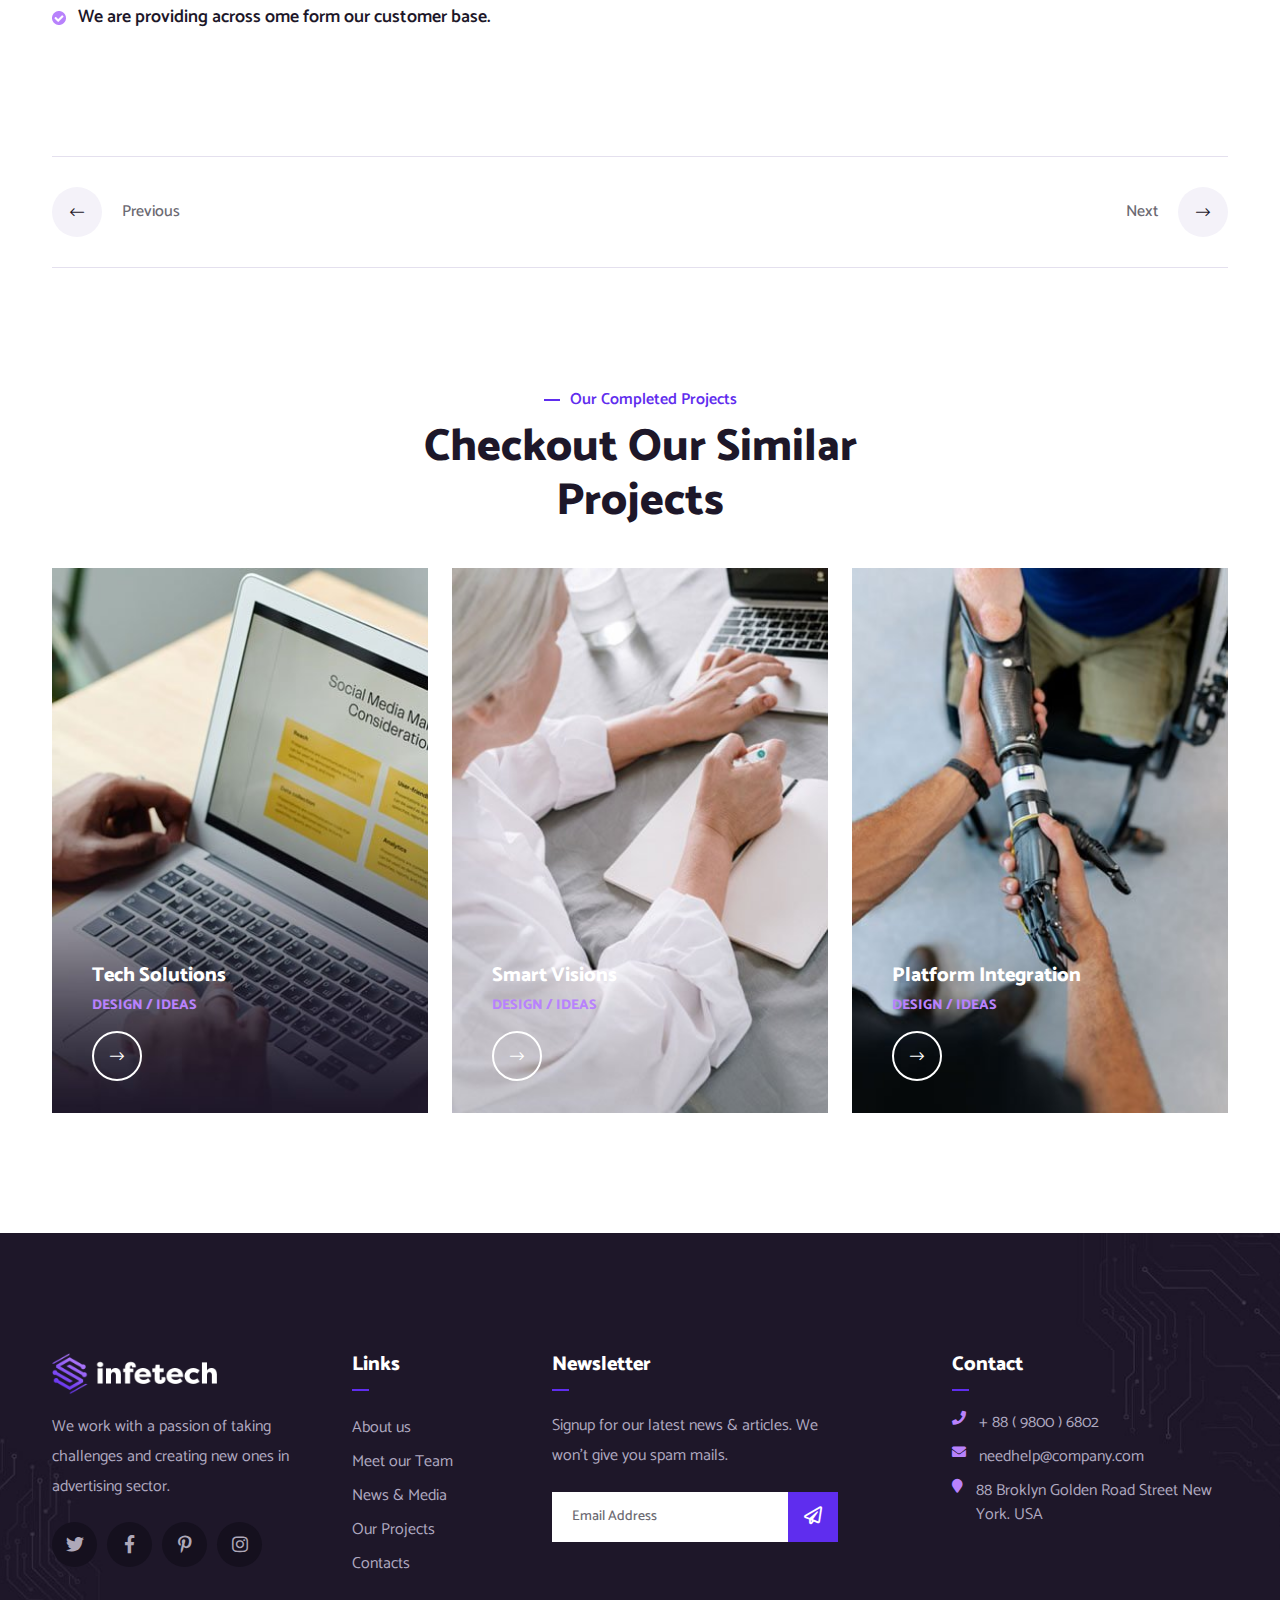
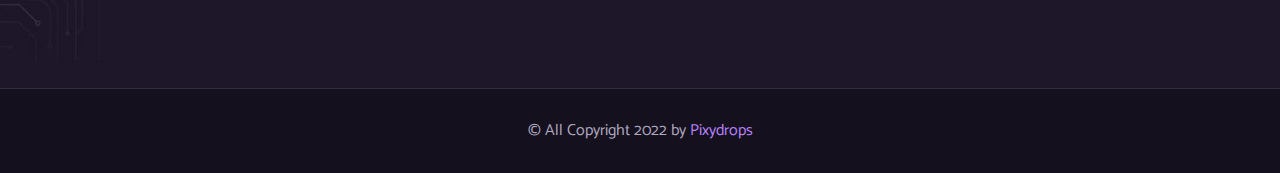
<file: projects-details.html>
<!doctype html>
<html lang="en">


<!-- Mirrored from pixydrops.com/infetech/index-2.html by HTTrack Website Copier/3.x [XR&CO'2014], Mon, 09 Dec 2024 18:29:32 GMT -->
<head>
   
    <!--====== Required meta tags ======-->
    <meta charset="utf-8">
    <meta http-equiv="x-ua-compatible" content="ie=edge">
    <meta name="description" content="">
    <meta name="viewport" content="width=device-width, initial-scale=1, shrink-to-fit=no">
    
    <!--====== Title ======-->
    <title>Infetech - Technology & IT Solutions HTML Template</title>
    
    <!--====== Favicon Icon ======-->
    <link rel="shortcut icon" href="assets/images/favicon.png" type="image/png">

    <!--====== Bootstrap css ======-->
    <link rel="stylesheet" href="assets/css/bootstrap.min.css">
    
    <!--====== Fontawesome css ======-->
    <link rel="stylesheet" href="assets/css/font-awesome.min.css">
    
    <!--====== Fontawesome css ======-->
    <link rel="stylesheet" href="assets/css/animate.min.css"/>
    
    <!--====== magnific popup css ======-->
    <link rel="stylesheet" href="assets/css/magnific-popup.css">
    
    <!--====== Slick css ======-->
    <link rel="stylesheet" href="assets/css/slick.css">
    
    <!--====== Default css ======-->
    <link rel="stylesheet" href="assets/css/default.css">
    
    <!--====== Style css ======-->
    <link rel="stylesheet" href="assets/css/style.css">
  
  
</head>

<body>

    <!-- PRELOADER -->
    <div class="preloader">
        <div class="lds-ellipsis">
            <span></span>
            <span></span>
            <span></span>
        </div>
    </div>
    <!-- END PRELOADER -->


    <!--====== OFFCANVAS MENU PART START ======-->

    <div class="off_canvars_overlay">
                
    </div>
    <div class="offcanvas_menu">
        <div class="container-fluid">
            <div class="row">
                <div class="col-12">
                    <div class="offcanvas_menu_wrapper">
                        <div class="canvas_close">
                            <a href="javascript:void(0)"><i class="fa fa-times"></i></a>  
                        </div>
                        <div class="offcanvas-social">
                            <ul class="text-center">
                                <li><a href="%24.html"><i class="fab fa-facebook-f"></i></a></li>
                                <li><a href="%24.html"><i class="fab fa-twitter"></i></a></li>
                                <li><a href="%24.html"><i class="fab fa-instagram"></i></a></li>
                                <li><a href="%24.html"><i class="fab fa-dribbble"></i></a></li>
                            </ul>
                        </div>
                        <div id="menu" class="text-left ">
                            <ul class="offcanvas_main_menu">
                                <li class="menu-item-has-children active">
                                    <a href="index.html">Home</a>
                                </li>
                                <li class="menu-item-has-children active">
                                    <a href="about.html">About</a>
                                </li>
                                <li class="menu-item-has-children active">
                                    <a href="service.html">Service</a>
                                </li>
                                <li class="menu-item-has-children active">
                                    <a href="projects.html">Projects</a>
                                </li>
                                <li class="menu-item-has-children active">
                                    <a href="blog.html">Blogs</a>
                                </li>
                                <li class="menu-item-has-children active">
                                    <a href="contact.html">Contact</a>
                                </li>
                            </ul>
                        </div>
                        <div class="offcanvas_footer">
                            <span><a href="mailto:pixydrops@gmail.com"><i class="fa fa-envelope-o"></i> pixydrops@gmail.com</a></span>
                        </div>
                    </div>
                </div>
            </div>
        </div>
    </div>

    <!--====== OFFCANVAS MENU PART ENDS ======-->

    <!--====== INFETECH HEADER PART START ======-->

    <header class="infetech-header-area-2">
        <div class="header-topbar-layout-2">
            <div class="header-topbar header-topbar-layout-2">
                <div class="row g-0 align-items-center ">
                    <div class="col-lg-5">
                        <div class="header-topbar-text">
                            <p>Welcome to IT Solutions & Services WordPress Theme </p>
                        </div>
                    </div>
                    <div class="col-lg-7">
                        <div class="header-topbar-info-wrapper">
                            <div class="header-topbar-info">
                                <ul>
                                    <li><i class="fas fa-envelope"></i> needhelp@company.com</li>
                                    <li><i class="fas fa-clock"></i> Mon - Sat: 8.00 am - 7.00 pm</li>
                                </ul>
                            </div>
                            <div class="header-topbar-social">
                                <ul>
                                    <li><a href="#"><i class="fab fa-twitter"></i></a></li>
                                    <li><a href="#"><i class="fab fa-facebook-f"></i></a></li>
                                    <li><a href="#"><i class="fab fa-pinterest-p"></i></a></li>
                                    <li><a href="#"><i class="fab fa-instagram"></i></a></li>
                                </ul>
                            </div>
                        </div>
                    </div>
                </div>
            </div>
        </div>
        <div class="header-main-nav-layout-2 header-sticky">
            <div class="row align-items-center">
                <div class="col-md-3">
                    <div class="logo-white">
                        <a href="index-3.html"><img src="assets/images/logo-white.png" alt=""></a>
                    </div>
                </div>
                <div class="col-md-6">
                    <div class="header-main-nav-box">
                        <ul>
                            <li><a href="index.html">Home</a></li>
                            <li><a href="about.html">About</a></li>
                            <li><a href="service.html">Service</a></li>
                            <li><a href="projects.html">Projects</a></li>
                            <li><a href="blog.html">Blogs</a></li>
                            <li><a href="contact.html">Contact</a></li>
                        </ul>
                    </div>
                </div>
                <div class="col-md-3">
                    <div class="header-main-info">
                        <div class="header-mini-btn">
                            <ul>
                                
                                <li><a class="toggle-bar canvas_open" href="#"><i class="fal fa-bars"></i></a></li>
                            </ul>
                        </div>
                        <div class="header-main-info-contact">
                            <div class="icon">
                                <img src="assets/images/icon/phone-white.svg" alt="">
                            </div>
                            <div class="content">
                                <span>Call Anytime</span>
                                <a href="tel:+8898006802">+ 88 ( 9800 ) 6802</a>
                            </div>
                        </div>
                    </div>
                </div>
            </div>
        </div>
    </header>
    
    <!--====== INFETECH BREADCRUMB  PART ENDS ======-->

    <section class="breadcrumb-area">
        <div class="container">
            <div class="row">
                <div class="col-lg-12">
                    <div class="breadcrumb-item">
                        <h2 class="title">Our Projects</h2>
                        <nav aria-label="breadcrumb">   
                            <ol class="breadcrumb">
                                <li class="breadcrumb-item"><a href="#">Home</a></li>
                                <li class="breadcrumb-item active" aria-current="page">Projects</li>
                            </ol>
                        </nav>
                    </div>  
                </div>
            </div>
        </div>
    </section>

    <!--====== INFETECH BREADCRUMB  PART ENDS ======-->

    <!--====== INFETECH PROJETS DETAILS PART ENDS ======-->

    <section class="infetech-projects-details-area pt-120 pb-120">
        <div class="container">
            <div class="row">
                <div class="col-lg-9">
                    <div class="projects-details-thumb">
                        <img src="assets/images/project-thumb-banner.jpg" alt="">
                    </div>
                </div>
                <div class="col-lg-3">
                    <div class="projects-details-list-box">
                        <div class="projects-list-item">
                            <span>Clients:</span>
                            <h4 class="title">Mike Hardson</h4>
                        </div>
                        <div class="projects-list-item">
                            <span>Category:</span>
                            <h4 class="title">IT, Technology</h4>
                        </div>
                        <div class="projects-list-item">
                            <span>Date:</span>
                            <h4 class="title">26 Feb, 2022</h4>
                        </div>
                        <div class="projects-list-item border-0">
                            <span>Value:</span>
                            <h4 class="title">6800 USD</h4>
                        </div>
                        <div class="social">
                            <ul>
                                <li><a href="#"><i class="fab fa-facebook-f"></i></a></li>
                                <li><a href="#"><i class="fab fa-twitter"></i></a></li>
                                <li><a href="#"><i class="fab fa-instagram"></i></a></li>
                            </ul>
                        </div>
                    </div>
                </div>
                <div class="col-lg-12">
                    <div class="projects-details-content">
                        <div class="text">
                            <h3 class="title">App for Virtual Reality</h3>
                            <p>Lorem ipsum is simply free text used by copytyping refreshing. Neque porro est qui dolorem ipsum quia quaed inventore veritatis et quasi architecto beatae vitae dicta sunt explicabo. Aelltes port lacus quis enim var sed efficitur turpis gilla sed sit amet finibus eros. Lorem Ipsum is simply dummy text of the printing and typesetting industry. Lorem Ipsum has been the ndustry standard dummy text ever since the 1500s, when an unknown printer took a galley of type and scrambled it to make a type specimen book. It has survived not only five centuries. Lorem Ipsum is simply dummy text of the new design printng and type setting Ipsum Take a look at our round up of the best shows coming soon to your telly box has been the is industrys. When an unknown printer took a galley of type and scrambled it to make a type specimen book. It has survived not only five centuries, but also the leap into electronic typesetting, remaining essentially unchanged. </p>
                        </div>
                        <div class="small-text">
                            <h4 class="title">The Challenge of Project</h4>
                            <p>Lorem Ipsum has been the ndustry standard dummy text ever since the 1500s, when an unknown printer took a galley of type and scrambled it to make a type specimen book. It has survived not only five centuries. Lorem Ipsum is simply dummy text of the new design printng and type setting Ipsum Take a look at our round up of the best shows coming soon to your telly box has been the is industrys.</p>
                            <ul>
                                <li><img src="assets/images/icon/arrow-icon-3.png" alt=""> Lorem Ipsum generators on the Internet tend uses a dictionary.</li>
                                <li><img src="assets/images/icon/arrow-icon-3.png" alt=""> The majority have alteration in some form of over 200 Latin words.</li>
                                <li><img src="assets/images/icon/arrow-icon-3.png" alt=""> There are many variations of passages of available slightly.</li>
                                <li><img src="assets/images/icon/arrow-icon-3.png" alt=""> We are providing across ome form our customer base.</li>
                            </ul>
                        </div>
                        <div class="projects-details-page-changer mt-120">
                            <ul>
                                <li>
                                    <div class="icon"><a href="#"><i class="fal fa-long-arrow-left"></i> Previous</a> </div>
                                </li>
                                <li>
                                    <div class="icon"><a href="#">Next <i class="fal fa-long-arrow-right"></i></a></div>
                                </li>
                            </ul>
                        </div>
                    </div>
                </div>
            </div>
        </div>
    </section>

    <!--====== INFETECH PROJETS DETAILS PART ENDS ======-->

    <!--====== INFETECH PROJECTS LIST PART ENDS ======-->

    <section class="infetech-project-details-list-area pb-90">
        <div class="container">
            <div class="row justify-content-center">
                <div class="col-lg-5">
                    <div class="section-title text-center mb-40">
                        <span>Our Completed Projects</span>
                        <h3 class="title">Checkout Our Similar Projects</h3>
                    </div>
                </div>
            </div>
            <div class="row">
                <div class="col-lg-4 col-md-6">
                    <div class="single-project-item">
                        <img src="assets/images/project-4.jpg" alt="">
                        <div class="single-project-overlay">
                            <h4 class="title">Tech Solutions</h4>
                            <span>DESIGN / IDEAS</span>
                            <a href="#"><i class="fal fa-long-arrow-right"></i></a>
                        </div>
                    </div>
                </div>
                <div class="col-lg-4 col-md-6">
                    <div class="single-project-item">
                        <img src="assets/images/project-5.jpg" alt="">
                        <div class="single-project-overlay">
                            <h4 class="title">Smart Visions</h4>
                            <span>DESIGN / IDEAS</span>
                            <a href="#"><i class="fal fa-long-arrow-right"></i></a>
                        </div>
                    </div>
                </div>
                <div class="col-lg-4 col-md-6">
                    <div class="single-project-item">
                        <img src="assets/images/project-6.jpg" alt="">
                        <div class="single-project-overlay">
                            <h4 class="title">Platform Integration</h4>
                            <span>DESIGN / IDEAS</span>
                            <a href="#"><i class="fal fa-long-arrow-right"></i></a>
                        </div>
                    </div>
                </div>
            </div>
        </div>
    </section>

    <!--====== INFETECH PROJECTS LIST PART ENDS ======-->

    <!--====== INFETECH FOOTER PART ENDS ======-->

    <footer class="infetech-footer-area">
        <div class="container">
            <div class="row">
                <div class="col-lg-3 col-md-6">
                    <div class="footer-about">
                        <a href="#"><img src="assets/images/logo-white.png" alt=""></a>
                        <p>We work with a passion of taking challenges and creating new ones in advertising sector.</p>
                        <ul>
                            <li><a href="#"><i class="fab fa-twitter"></i></a></li>
                            <li><a href="#"><i class="fab fa-facebook-f"></i></a></li>
                            <li><a href="#"><i class="fab fa-pinterest-p"></i></a></li>
                            <li><a href="#"><i class="fab fa-instagram"></i></a></li>
                        </ul>
                    </div>
                </div>
                <div class="col-lg-2 col-md-6">
                    <div class="footer-nav">
                        <h4 class="title">Links</h4>
                        <ul>
                            <li><a href="#">About us</a></li>
                            <li><a href="#">Meet our Team</a></li>
                            <li><a href="#">News & Media</a></li>
                            <li><a href="#">Our Projects</a></li>
                            <li><a href="#">Contacts</a></li>
                        </ul>
                    </div>
                </div>
                <div class="col-lg-4 col-md-6">
                    <div class="footer-newsletter">
                        <h4 class="title">Newsletter</h4>
                        <p>Signup for our latest news & articles. We won’t give you spam mails.</p>
                        <form action="#">
                            <div class="input-box">
                                <input type="text" placeholder="Email Address">
                                <button><i class="far fa-paper-plane"></i></button>
                            </div>
                        </form>
                    </div>
                </div>
                <div class="col-lg-3 col-md-6">
                    <div class="footer-info">
                        <h4 class="title">Contact</h4>
                        <ul>
                            <li><i class="fas fa-phone"></i><span>+ 88 ( 9800 ) 6802</span></li>
                            <li><i class="fas fa-envelope"></i><span>needhelp@company.com</span></li>
                            <li><i class="fas fa-map-marker"></i><span>88 Broklyn Golden Road Street New York. USA</span></li>
                        </ul>
                    </div>
                </div>
            </div>
        </div>
    </footer>
    <div class="footer-copyright text-center">
        <p>© All Copyright 2022 by <a href="mailto:pixydrops@gmail.com">Pixydrops</a> </p>
    </div>

    <!--====== INFETECH FOOTER PART ENDS ======-->

    <!--====== GO TO TOP PART START ======-->
    
    <div class="go-top-area">
        <div class="go-top-wrap">
            <div class="go-top-btn-wrap">
                <div class="go-top go-top-btn">
                    <i class="fal fa-angle-double-up"></i>
                    <i class="fal fa-angle-double-up"></i>
                </div>
            </div>
        </div>
    </div>
    
    <!--====== GO TO TOP PART ENDS ======-->
    


    
    
    
    
    <!--====== jquery js ======-->
    <script src="assets/js/vendor/modernizr-3.6.0.min.js"></script>
    <script src="assets/js/vendor/jquery-1.12.4.min.js"></script>

    <!--====== Bootstrap js ======-->
    <script src="assets/js/bootstrap.min.js"></script>
    
    <!--====== magnific popup js == ====-->
    <script src="assets/js/jquery.magnific-popup.min.js"></script>
    
    <!--====== counterup js == ====-->
    <script src="assets/js/jquery.counterup.min.js"></script>
    <script src="assets/js/waypoints.min.js"></script>
    
    <!--====== wow js ======-->
    <script src="assets/js/wow.js"></script>
    
    <!--====== circle progress js ======-->
    <script src="assets/js/circle-progress.js"></script>
    
    <!--====== Slick js ======-->
    <script src="assets/js/slick.min.js"></script>
    
    <!--====== Main js ======-->
    <script src="assets/js/main.js"></script>

</body>


<!-- Mirrored from pixydrops.com/infetech/projects-details.html by HTTrack Website Copier/3.x [XR&CO'2014], Mon, 09 Dec 2024 18:30:24 GMT -->
</html>
</file>
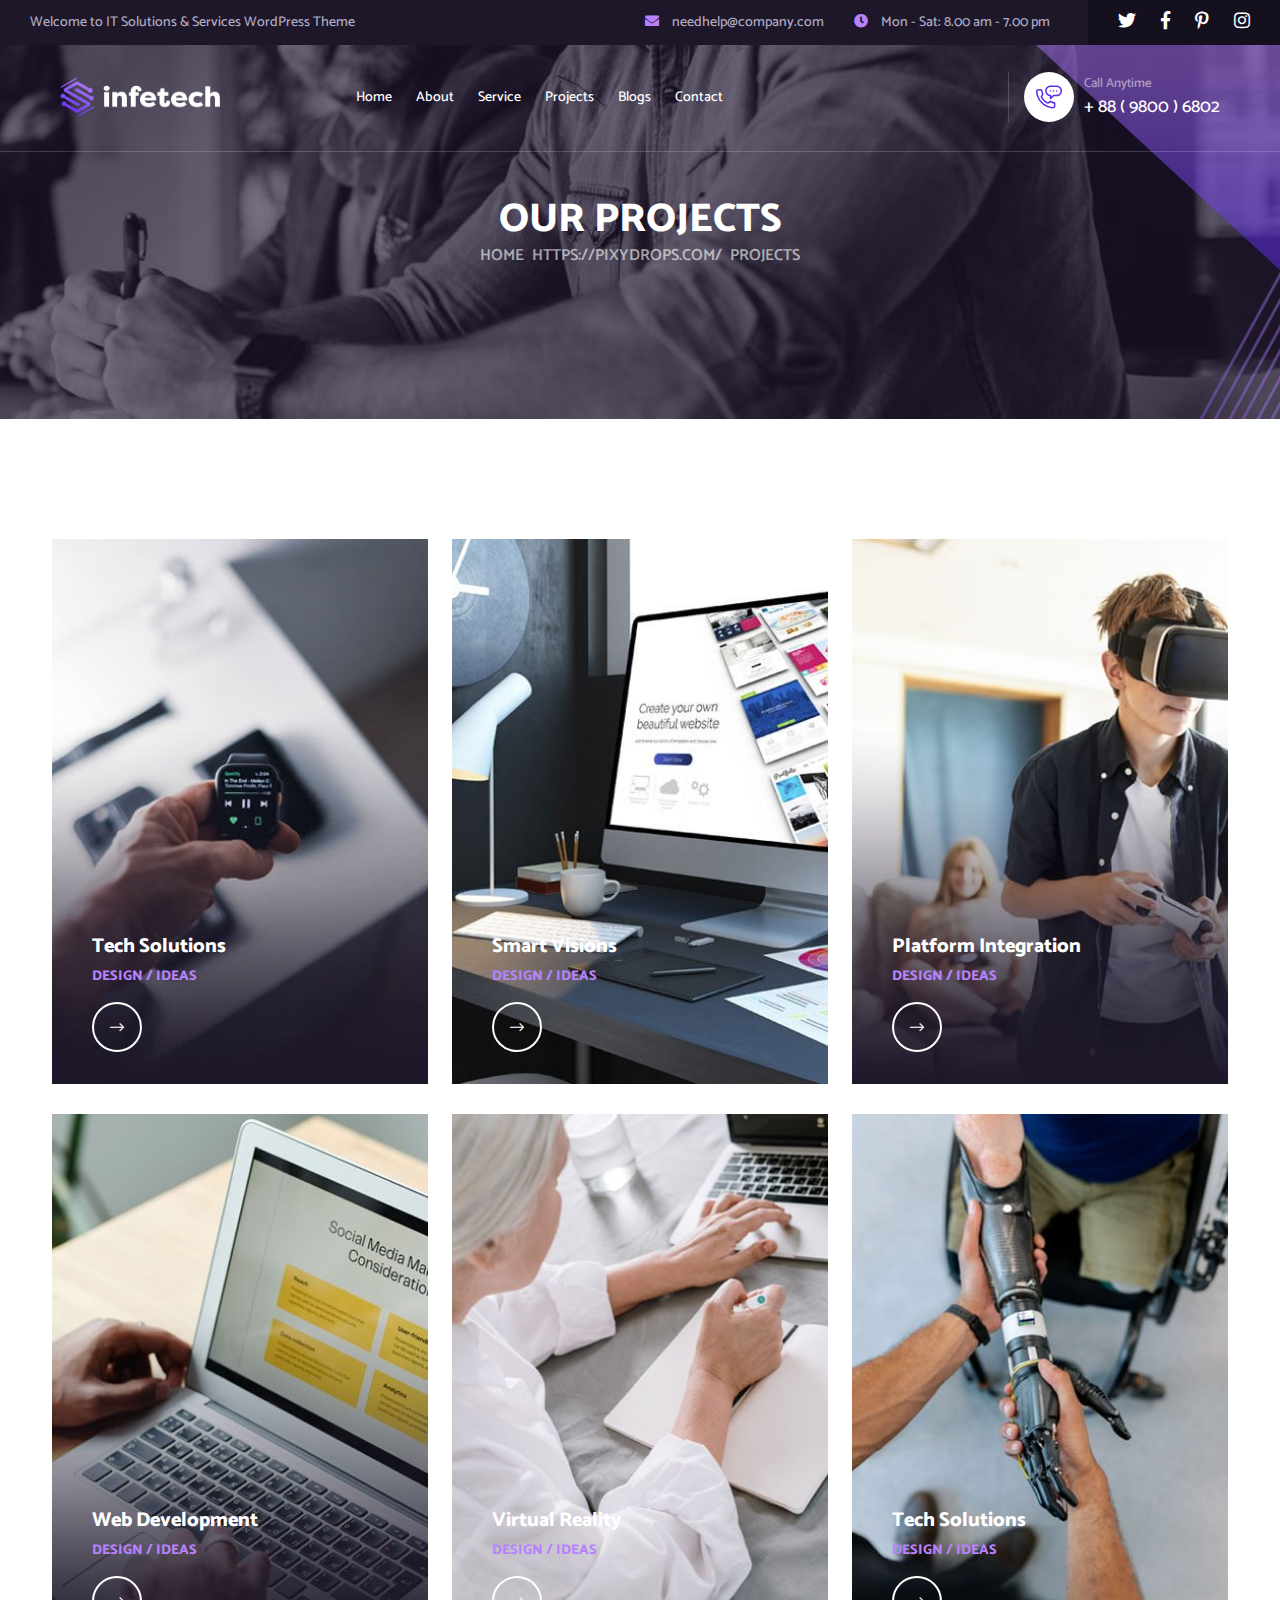
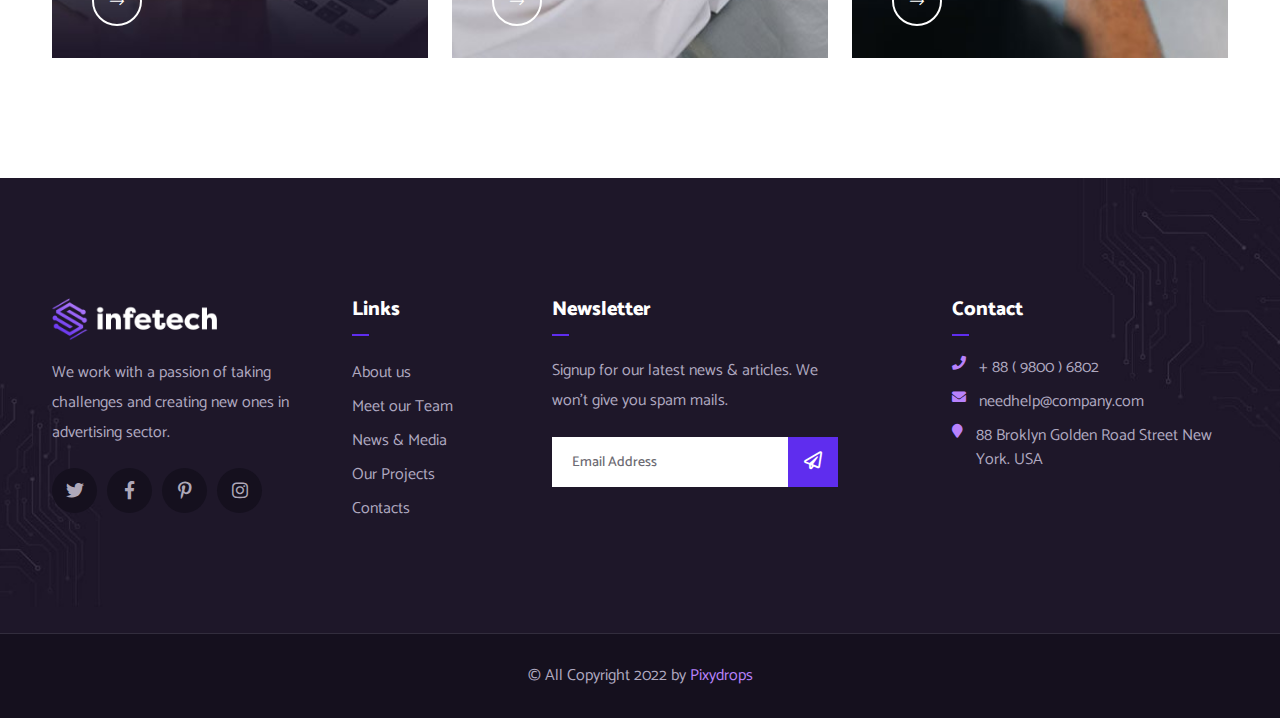
<file: projects.html>
<!doctype html>
<html lang="en">


<!-- Mirrored from pixydrops.com/infetech/index-2.html by HTTrack Website Copier/3.x [XR&CO'2014], Mon, 09 Dec 2024 18:29:32 GMT -->
<head>
   
    <!--====== Required meta tags ======-->
    <meta charset="utf-8">
    <meta http-equiv="x-ua-compatible" content="ie=edge">
    <meta name="description" content="">
    <meta name="viewport" content="width=device-width, initial-scale=1, shrink-to-fit=no">
    
    <!--====== Title ======-->
    <title>Infetech - Technology & IT Solutions HTML Template</title>
    
    <!--====== Favicon Icon ======-->
    <link rel="shortcut icon" href="assets/images/favicon.png" type="image/png">

    <!--====== Bootstrap css ======-->
    <link rel="stylesheet" href="assets/css/bootstrap.min.css">
    
    <!--====== Fontawesome css ======-->
    <link rel="stylesheet" href="assets/css/font-awesome.min.css">
    
    <!--====== Fontawesome css ======-->
    <link rel="stylesheet" href="assets/css/animate.min.css"/>
    
    <!--====== magnific popup css ======-->
    <link rel="stylesheet" href="assets/css/magnific-popup.css">
    
    <!--====== Slick css ======-->
    <link rel="stylesheet" href="assets/css/slick.css">
    
    <!--====== Default css ======-->
    <link rel="stylesheet" href="assets/css/default.css">
    
    <!--====== Style css ======-->
    <link rel="stylesheet" href="assets/css/style.css">
  
  
</head>

<body>

    <!-- PRELOADER -->
    <div class="preloader">
        <div class="lds-ellipsis">
            <span></span>
            <span></span>
            <span></span>
        </div>
    </div>
    <!-- END PRELOADER -->


    <!--====== OFFCANVAS MENU PART START ======-->

    <div class="off_canvars_overlay">
                
    </div>
    <div class="offcanvas_menu">
        <div class="container-fluid">
            <div class="row">
                <div class="col-12">
                    <div class="offcanvas_menu_wrapper">
                        <div class="canvas_close">
                            <a href="javascript:void(0)"><i class="fa fa-times"></i></a>  
                        </div>
                        <div class="offcanvas-social">
                            <ul class="text-center">
                                <li><a href="%24.html"><i class="fab fa-facebook-f"></i></a></li>
                                <li><a href="%24.html"><i class="fab fa-twitter"></i></a></li>
                                <li><a href="%24.html"><i class="fab fa-instagram"></i></a></li>
                                <li><a href="%24.html"><i class="fab fa-dribbble"></i></a></li>
                            </ul>
                        </div>
                        <div id="menu" class="text-left ">
                            <ul class="offcanvas_main_menu">
                                <li class="menu-item-has-children active">
                                    <a href="index.html">Home</a>
                                </li>
                                <li class="menu-item-has-children active">
                                    <a href="about.html">About</a>
                                </li>
                                <li class="menu-item-has-children active">
                                    <a href="service.html">Service</a>
                                </li>
                                <li class="menu-item-has-children active">
                                    <a href="projects.html">Projects</a>
                                </li>
                                <li class="menu-item-has-children active">
                                    <a href="blog.html">Blogs</a>
                                </li>
                                <li class="menu-item-has-children active">
                                    <a href="contact.html">Contact</a>
                                </li>
                            </ul>
                        </div>
                        <div class="offcanvas_footer">
                            <span><a href="mailto:pixydrops@gmail.com"><i class="fa fa-envelope-o"></i> pixydrops@gmail.com</a></span>
                        </div>
                    </div>
                </div>
            </div>
        </div>
    </div>

    <!--====== OFFCANVAS MENU PART ENDS ======-->

    <!--====== INFETECH HEADER PART START ======-->

    <header class="infetech-header-area-2">
        <div class="header-topbar-layout-2">
            <div class="header-topbar header-topbar-layout-2">
                <div class="row g-0 align-items-center ">
                    <div class="col-lg-5">
                        <div class="header-topbar-text">
                            <p>Welcome to IT Solutions & Services WordPress Theme </p>
                        </div>
                    </div>
                    <div class="col-lg-7">
                        <div class="header-topbar-info-wrapper">
                            <div class="header-topbar-info">
                                <ul>
                                    <li><i class="fas fa-envelope"></i> needhelp@company.com</li>
                                    <li><i class="fas fa-clock"></i> Mon - Sat: 8.00 am - 7.00 pm</li>
                                </ul>
                            </div>
                            <div class="header-topbar-social">
                                <ul>
                                    <li><a href="#"><i class="fab fa-twitter"></i></a></li>
                                    <li><a href="#"><i class="fab fa-facebook-f"></i></a></li>
                                    <li><a href="#"><i class="fab fa-pinterest-p"></i></a></li>
                                    <li><a href="#"><i class="fab fa-instagram"></i></a></li>
                                </ul>
                            </div>
                        </div>
                    </div>
                </div>
            </div>
        </div>
        <div class="header-main-nav-layout-2 header-sticky">
            <div class="row align-items-center">
                <div class="col-md-3">
                    <div class="logo-white">
                        <a href="index-3.html"><img src="assets/images/logo-white.png" alt=""></a>
                    </div>
                </div>
                <div class="col-md-6">
                    <div class="header-main-nav-box">
                        <ul>
                            <li><a href="index.html">Home</a></li>
                            <li><a href="about.html">About</a></li>
                            <li><a href="service.html">Service</a></li>
                            <li><a href="projects.html">Projects</a></li>
                            <li><a href="blog.html">Blogs</a></li>
                            <li><a href="contact.html">Contact</a></li>
                        </ul>
                    </div>
                </div>
                <div class="col-md-3">
                    <div class="header-main-info">
                        <div class="header-mini-btn">
                            <ul>
                                
                                <li><a class="toggle-bar canvas_open" href="#"><i class="fal fa-bars"></i></a></li>
                            </ul>
                        </div>
                        <div class="header-main-info-contact">
                            <div class="icon">
                                <img src="assets/images/icon/phone-white.svg" alt="">
                            </div>
                            <div class="content">
                                <span>Call Anytime</span>
                                <a href="tel:+8898006802">+ 88 ( 9800 ) 6802</a>
                            </div>
                        </div>
                    </div>
                </div>
            </div>
        </div>
    </header>
    
    <!--====== INFETECH BREADCRUMB  PART ENDS ======-->

    <section class="breadcrumb-area">
        <div class="container">
            <div class="row">
                <div class="col-lg-12">
                    <div class="breadcrumb-item">
                        <h2 class="title">Our Projects</h2>
                        <nav aria-label="breadcrumb">   
                            <ol class="breadcrumb">
                                <li class="breadcrumb-item"><a href="#">Home</a></li>
                                <li class="breadcrumb-item active" aria-current="page">Projects</li>
                            </ol>
                        </nav>
                    </div>  
                </div>
            </div>
        </div>
    </section>

    <!--====== INFETECH BREADCRUMB  PART ENDS ======-->

    <!--====== INFETECH PROJECT GRID PART ENDS ======-->

    <section class="infetech-projects-grid-area pt-120 pb-90">
        <div class="container">
            <div class="row">
                <div class="col-lg-4 col-md-6">
                    <div class="single-project-item">
                        <img src="assets/images/project-1.jpg" alt="">
                        <div class="single-project-overlay">
                            <h4 class="title">Tech Solutions</h4>
                            <span>DESIGN / IDEAS</span>
                            <a href="#"><i class="fal fa-long-arrow-right"></i></a>
                        </div>
                    </div>
                </div>
                <div class="col-lg-4 col-md-6">
                    <div class="single-project-item">
                        <img src="assets/images/project-2.jpg" alt="">
                        <div class="single-project-overlay">
                            <h4 class="title">Smart Visions</h4>
                            <span>DESIGN / IDEAS</span>
                            <a href="#"><i class="fal fa-long-arrow-right"></i></a>
                        </div>
                    </div>
                </div>
                <div class="col-lg-4 col-md-6">
                    <div class="single-project-item">
                        <img src="assets/images/project-3.jpg" alt="">
                        <div class="single-project-overlay">
                            <h4 class="title">Platform Integration</h4>
                            <span>DESIGN / IDEAS</span>
                            <a href="#"><i class="fal fa-long-arrow-right"></i></a>
                        </div>
                    </div>
                </div>
                <div class="col-lg-4 col-md-6">
                    <div class="single-project-item">
                        <img src="assets/images/project-4.jpg" alt="">
                        <div class="single-project-overlay">
                            <h4 class="title">Web Development</h4>
                            <span>DESIGN / IDEAS</span>
                            <a href="#"><i class="fal fa-long-arrow-right"></i></a>
                        </div>
                    </div>
                </div>
                <div class="col-lg-4 col-md-6">
                    <div class="single-project-item">
                        <img src="assets/images/project-5.jpg" alt="">
                        <div class="single-project-overlay">
                            <h4 class="title">Virtual Reality</h4>
                            <span>DESIGN / IDEAS</span>
                            <a href="#"><i class="fal fa-long-arrow-right"></i></a>
                        </div>
                    </div>
                </div>
                <div class="col-lg-4 col-md-6">
                    <div class="single-project-item">
                        <img src="assets/images/project-6.jpg" alt="">
                        <div class="single-project-overlay">
                            <h4 class="title">Tech Solutions</h4>
                            <span>DESIGN / IDEAS</span>
                            <a href="#"><i class="fal fa-long-arrow-right"></i></a>
                        </div>
                    </div>
                </div>
            </div>
        </div>
    </section>

    <!--====== INFETECH PROJECT GRID PART ENDS ======-->

    <!--====== INFETECH FOOTER PART ENDS ======-->

    <footer class="infetech-footer-area">
        <div class="container">
            <div class="row">
                <div class="col-lg-3 col-md-6">
                    <div class="footer-about">
                        <a href="#"><img src="assets/images/logo-white.png" alt=""></a>
                        <p>We work with a passion of taking challenges and creating new ones in advertising sector.</p>
                        <ul>
                            <li><a href="#"><i class="fab fa-twitter"></i></a></li>
                            <li><a href="#"><i class="fab fa-facebook-f"></i></a></li>
                            <li><a href="#"><i class="fab fa-pinterest-p"></i></a></li>
                            <li><a href="#"><i class="fab fa-instagram"></i></a></li>
                        </ul>
                    </div>
                </div>
                <div class="col-lg-2 col-md-6">
                    <div class="footer-nav">
                        <h4 class="title">Links</h4>
                        <ul>
                            <li><a href="#">About us</a></li>
                            <li><a href="#">Meet our Team</a></li>
                            <li><a href="#">News & Media</a></li>
                            <li><a href="#">Our Projects</a></li>
                            <li><a href="#">Contacts</a></li>
                        </ul>
                    </div>
                </div>
                <div class="col-lg-4 col-md-6">
                    <div class="footer-newsletter">
                        <h4 class="title">Newsletter</h4>
                        <p>Signup for our latest news & articles. We won’t give you spam mails.</p>
                        <form action="#">
                            <div class="input-box">
                                <input type="text" placeholder="Email Address">
                                <button><i class="far fa-paper-plane"></i></button>
                            </div>
                        </form>
                    </div>
                </div>
                <div class="col-lg-3 col-md-6">
                    <div class="footer-info">
                        <h4 class="title">Contact</h4>
                        <ul>
                            <li><i class="fas fa-phone"></i><span>+ 88 ( 9800 ) 6802</span></li>
                            <li><i class="fas fa-envelope"></i><span>needhelp@company.com</span></li>
                            <li><i class="fas fa-map-marker"></i><span>88 Broklyn Golden Road Street New York. USA</span></li>
                        </ul>
                    </div>
                </div>
            </div>
        </div>
    </footer>
    <div class="footer-copyright text-center">
        <p>© All Copyright 2022 by <a href="mailto:pixydrops@gmail.com">Pixydrops</a> </p>
    </div>

    <!--====== INFETECH FOOTER PART ENDS ======-->

    <!--====== GO TO TOP PART START ======-->
    
    <div class="go-top-area">
        <div class="go-top-wrap">
            <div class="go-top-btn-wrap">
                <div class="go-top go-top-btn">
                    <i class="fal fa-angle-double-up"></i>
                    <i class="fal fa-angle-double-up"></i>
                </div>
            </div>
        </div>
    </div>
    
    <!--====== GO TO TOP PART ENDS ======-->
    



    
    
    
    
    <!--====== jquery js ======-->
    <script src="assets/js/vendor/modernizr-3.6.0.min.js"></script>
    <script src="assets/js/vendor/jquery-1.12.4.min.js"></script>

    <!--====== Bootstrap js ======-->
    <script src="assets/js/bootstrap.min.js"></script>
    
    <!--====== magnific popup js == ====-->
    <script src="assets/js/jquery.magnific-popup.min.js"></script>
    
    <!--====== counterup js == ====-->
    <script src="assets/js/jquery.counterup.min.js"></script>
    <script src="assets/js/waypoints.min.js"></script>
    
    <!--====== wow js ======-->
    <script src="assets/js/wow.js"></script>
    
    <!--====== circle progress js ======-->
    <script src="assets/js/circle-progress.js"></script>
    
    <!--====== Slick js ======-->
    <script src="assets/js/slick.min.js"></script>
    
    <!--====== Main js ======-->
    <script src="assets/js/main.js"></script>

</body>


<!-- Mirrored from pixydrops.com/infetech/projects.html by HTTrack Website Copier/3.x [XR&CO'2014], Mon, 09 Dec 2024 18:30:23 GMT -->
</html>
</file>
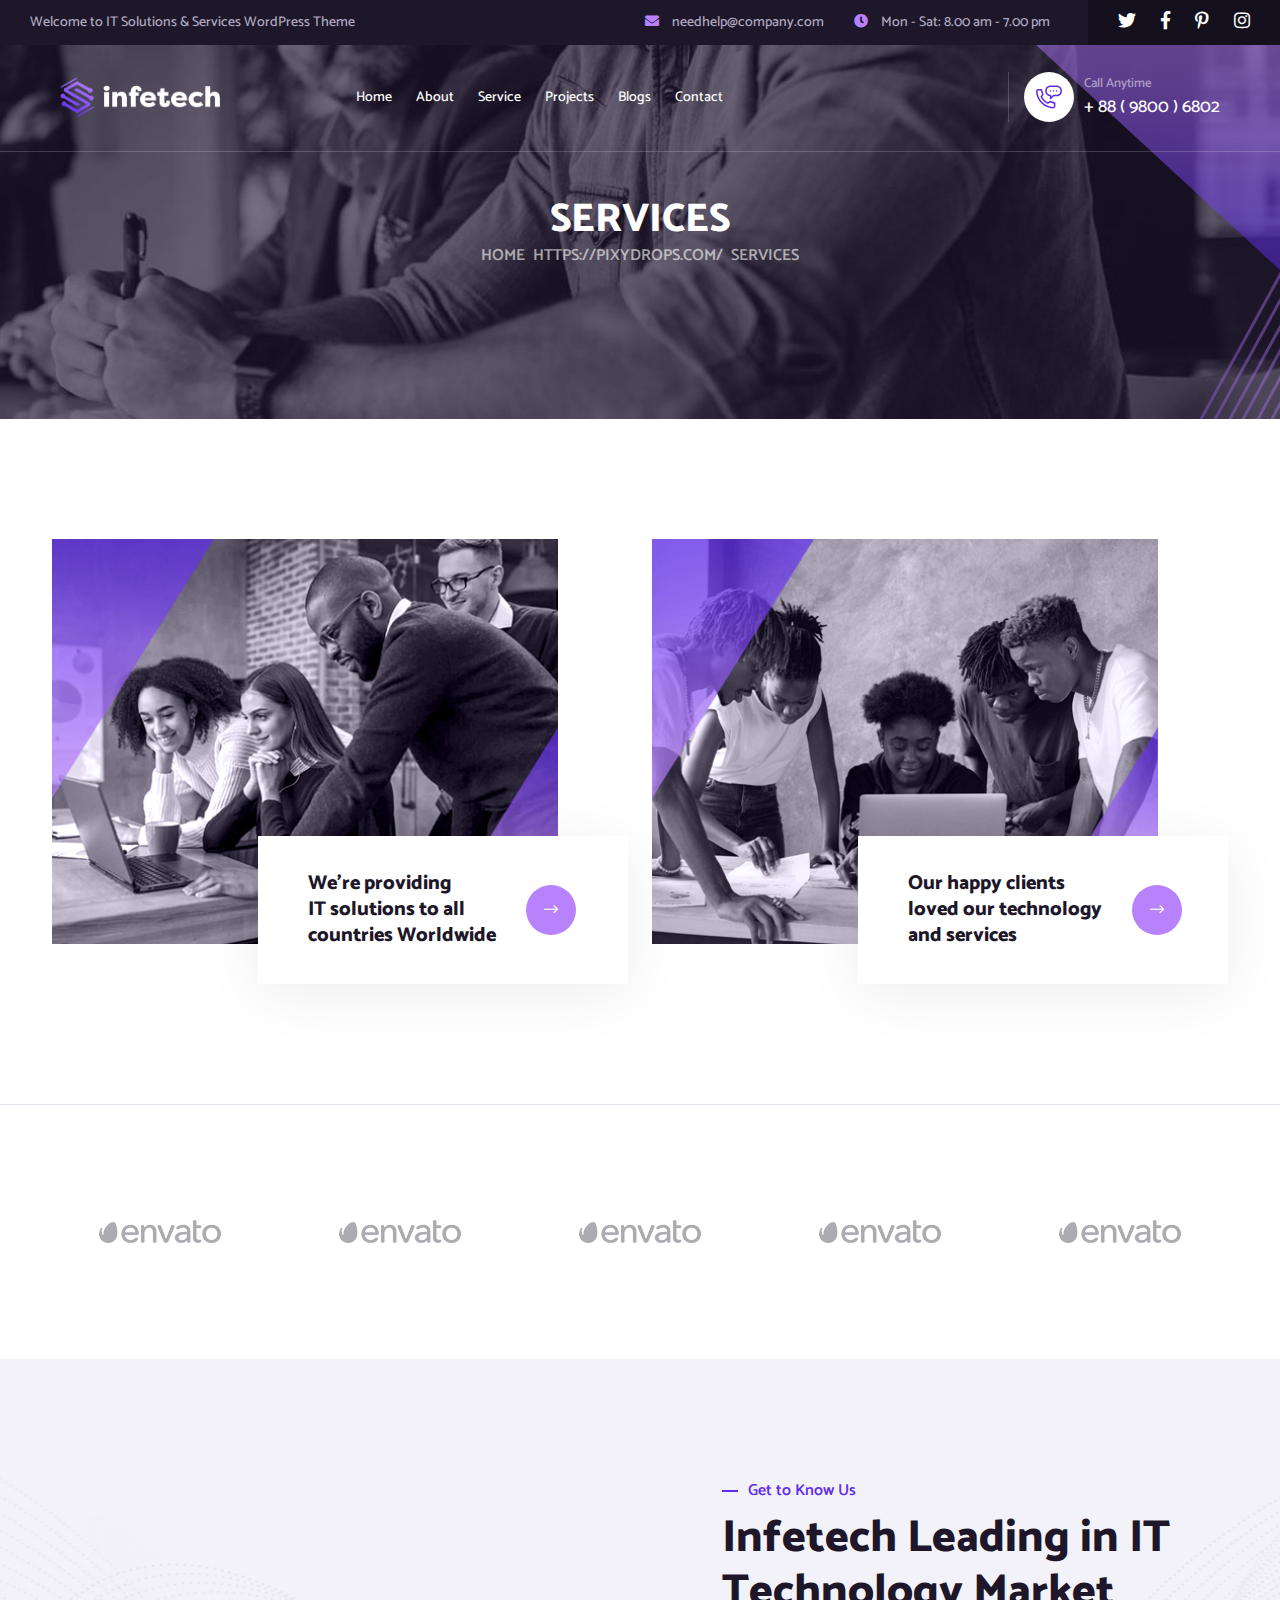
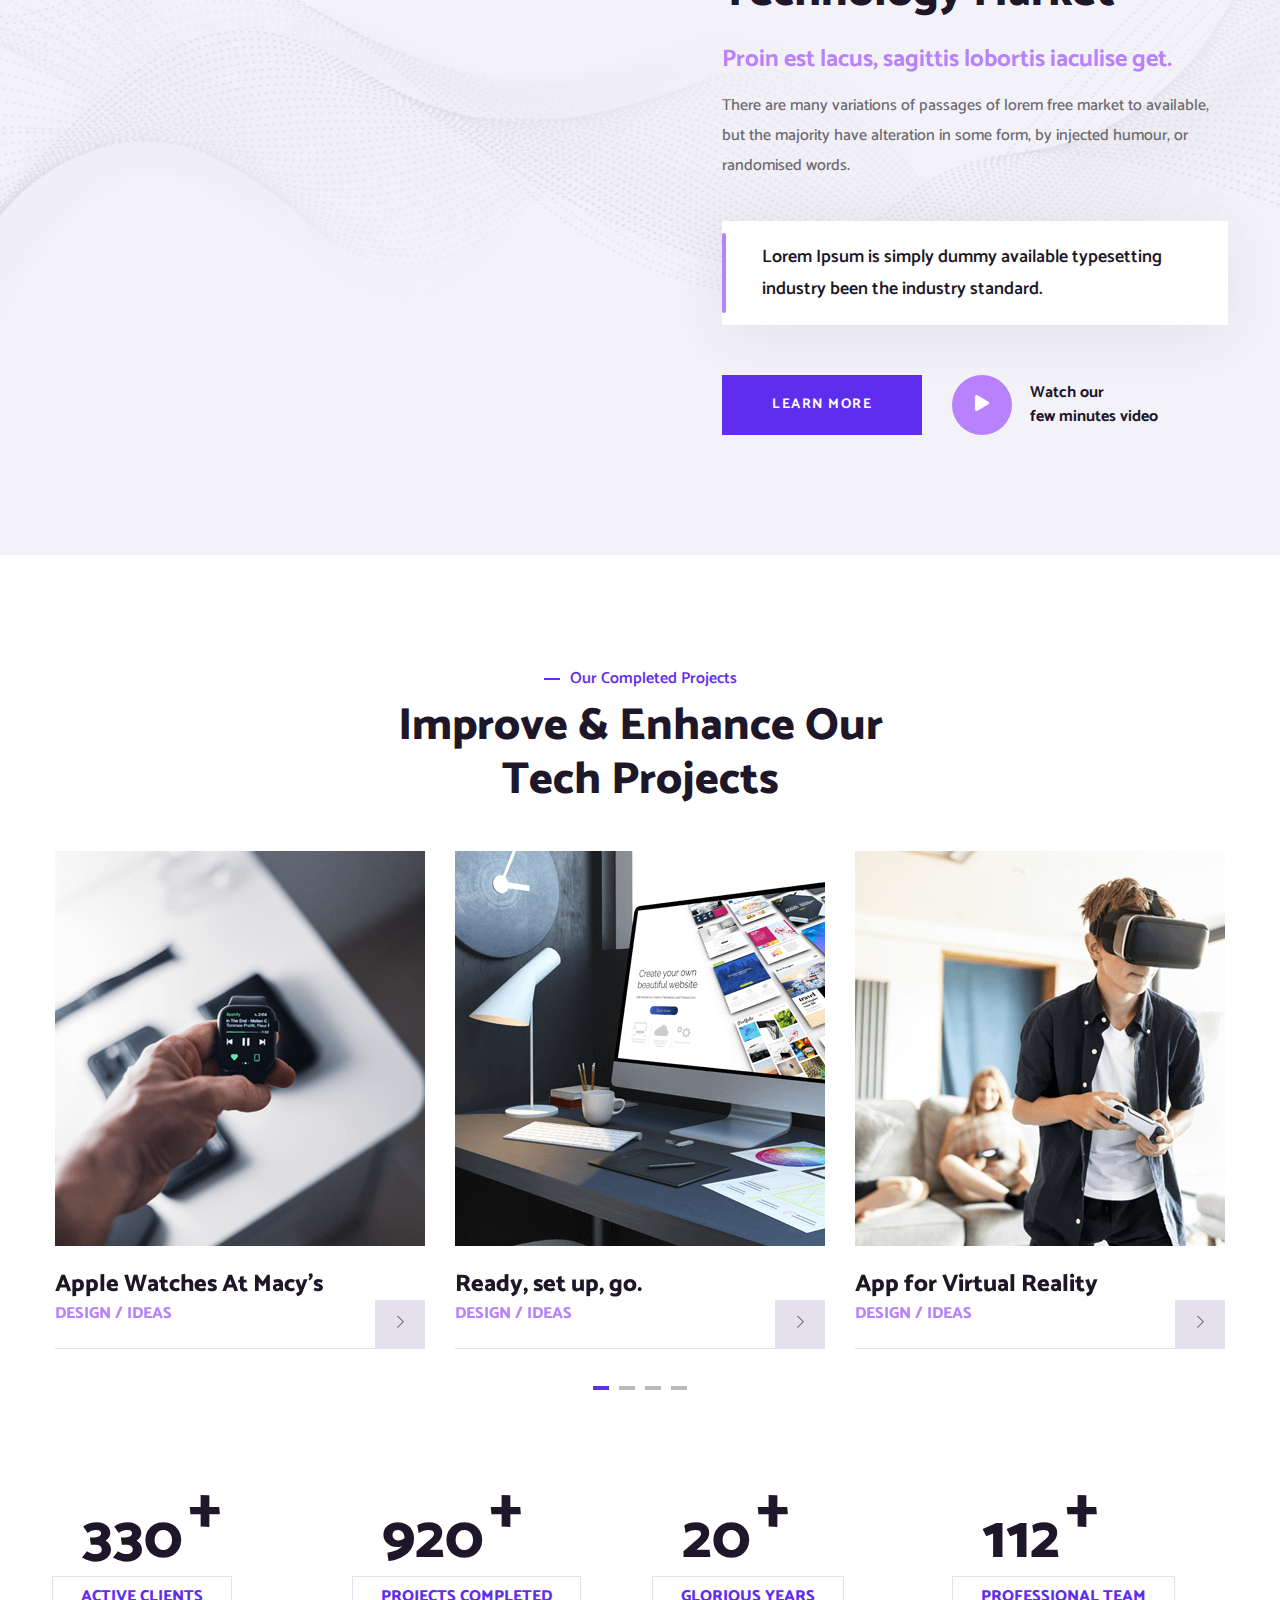
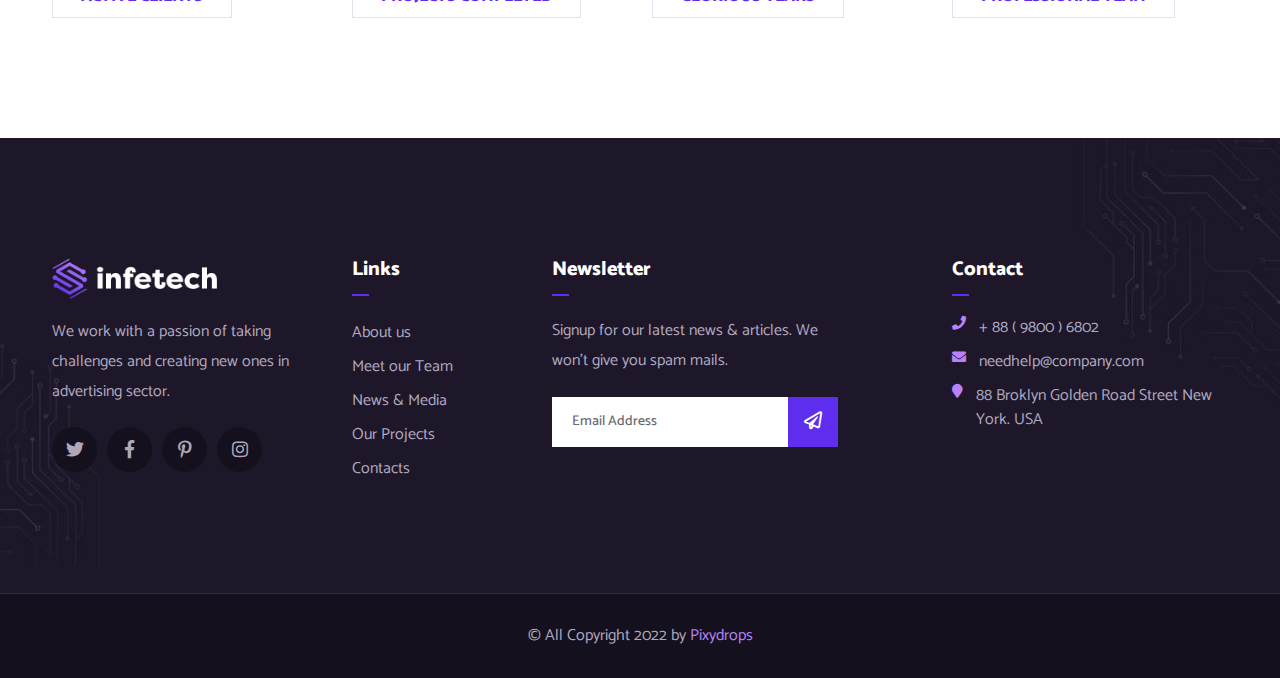
<file: service.html>
<!doctype html>
<html lang="en">


<!-- Mirrored from pixydrops.com/infetech/index-2.html by HTTrack Website Copier/3.x [XR&CO'2014], Mon, 09 Dec 2024 18:29:32 GMT -->
<head>
   
    <!--====== Required meta tags ======-->
    <meta charset="utf-8">
    <meta http-equiv="x-ua-compatible" content="ie=edge">
    <meta name="description" content="">
    <meta name="viewport" content="width=device-width, initial-scale=1, shrink-to-fit=no">
    
    <!--====== Title ======-->
    <title>Infetech - Technology & IT Solutions HTML Template</title>
    
    <!--====== Favicon Icon ======-->
    <link rel="shortcut icon" href="assets/images/favicon.png" type="image/png">

    <!--====== Bootstrap css ======-->
    <link rel="stylesheet" href="assets/css/bootstrap.min.css">
    
    <!--====== Fontawesome css ======-->
    <link rel="stylesheet" href="assets/css/font-awesome.min.css">
    
    <!--====== Fontawesome css ======-->
    <link rel="stylesheet" href="assets/css/animate.min.css"/>
    
    <!--====== magnific popup css ======-->
    <link rel="stylesheet" href="assets/css/magnific-popup.css">
    
    <!--====== Slick css ======-->
    <link rel="stylesheet" href="assets/css/slick.css">
    
    <!--====== Default css ======-->
    <link rel="stylesheet" href="assets/css/default.css">
    
    <!--====== Style css ======-->
    <link rel="stylesheet" href="assets/css/style.css">
  
  
</head>

<body>

    <!-- PRELOADER -->
    <div class="preloader">
        <div class="lds-ellipsis">
            <span></span>
            <span></span>
            <span></span>
        </div>
    </div>
    <!-- END PRELOADER -->


    <!--====== OFFCANVAS MENU PART START ======-->

    <div class="off_canvars_overlay">
                
    </div>
    <div class="offcanvas_menu">
        <div class="container-fluid">
            <div class="row">
                <div class="col-12">
                    <div class="offcanvas_menu_wrapper">
                        <div class="canvas_close">
                            <a href="javascript:void(0)"><i class="fa fa-times"></i></a>  
                        </div>
                        <div class="offcanvas-social">
                            <ul class="text-center">
                                <li><a href="%24.html"><i class="fab fa-facebook-f"></i></a></li>
                                <li><a href="%24.html"><i class="fab fa-twitter"></i></a></li>
                                <li><a href="%24.html"><i class="fab fa-instagram"></i></a></li>
                                <li><a href="%24.html"><i class="fab fa-dribbble"></i></a></li>
                            </ul>
                        </div>
                        <div id="menu" class="text-left ">
                            <ul class="offcanvas_main_menu">
                                <li class="menu-item-has-children active">
                                    <a href="index.html">Home</a>
                                </li>
                                <li class="menu-item-has-children active">
                                    <a href="about.html">About</a>
                                </li>
                                <li class="menu-item-has-children active">
                                    <a href="service.html">Service</a>
                                </li>
                                <li class="menu-item-has-children active">
                                    <a href="projects.html">Projects</a>
                                </li>
                                <li class="menu-item-has-children active">
                                    <a href="blog.html">Blogs</a>
                                </li>
                                <li class="menu-item-has-children active">
                                    <a href="contact.html">Contact</a>
                                </li>
                            </ul>
                        </div>
                        <div class="offcanvas_footer">
                            <span><a href="mailto:pixydrops@gmail.com"><i class="fa fa-envelope-o"></i> pixydrops@gmail.com</a></span>
                        </div>
                    </div>
                </div>
            </div>
        </div>
    </div>

    <!--====== OFFCANVAS MENU PART ENDS ======-->

    <!--====== INFETECH HEADER PART START ======-->

    <header class="infetech-header-area-2">
        <div class="header-topbar-layout-2">
            <div class="header-topbar header-topbar-layout-2">
                <div class="row g-0 align-items-center ">
                    <div class="col-lg-5">
                        <div class="header-topbar-text">
                            <p>Welcome to IT Solutions & Services WordPress Theme </p>
                        </div>
                    </div>
                    <div class="col-lg-7">
                        <div class="header-topbar-info-wrapper">
                            <div class="header-topbar-info">
                                <ul>
                                    <li><i class="fas fa-envelope"></i> needhelp@company.com</li>
                                    <li><i class="fas fa-clock"></i> Mon - Sat: 8.00 am - 7.00 pm</li>
                                </ul>
                            </div>
                            <div class="header-topbar-social">
                                <ul>
                                    <li><a href="#"><i class="fab fa-twitter"></i></a></li>
                                    <li><a href="#"><i class="fab fa-facebook-f"></i></a></li>
                                    <li><a href="#"><i class="fab fa-pinterest-p"></i></a></li>
                                    <li><a href="#"><i class="fab fa-instagram"></i></a></li>
                                </ul>
                            </div>
                        </div>
                    </div>
                </div>
            </div>
        </div>
        <div class="header-main-nav-layout-2 header-sticky">
            <div class="row align-items-center">
                <div class="col-md-3">
                    <div class="logo-white">
                        <a href="index-3.html"><img src="assets/images/logo-white.png" alt=""></a>
                    </div>
                </div>
                <div class="col-md-6">
                    <div class="header-main-nav-box">
                        <ul>
                            <li><a href="index.html">Home</a></li>
                            <li><a href="about.html">About</a></li>
                            <li><a href="service.html">Service</a></li>
                            <li><a href="projects.html">Projects</a></li>
                            <li><a href="blog.html">Blogs</a></li>
                            <li><a href="contact.html">Contact</a></li>
                        </ul>
                    </div>
                </div>
                <div class="col-md-3">
                    <div class="header-main-info">
                        <div class="header-mini-btn">
                            <ul>
                                
                                <li><a class="toggle-bar canvas_open" href="#"><i class="fal fa-bars"></i></a></li>
                            </ul>
                        </div>
                        <div class="header-main-info-contact">
                            <div class="icon">
                                <img src="assets/images/icon/phone-white.svg" alt="">
                            </div>
                            <div class="content">
                                <span>Call Anytime</span>
                                <a href="tel:+8898006802">+ 88 ( 9800 ) 6802</a>
                            </div>
                        </div>
                    </div>
                </div>
            </div>
        </div>
    </header>
    
    <!--====== INFETECH BREADCRUMB  PART ENDS ======-->

    <section class="breadcrumb-area">
        <div class="container">
            <div class="row">
                <div class="col-lg-12">
                    <div class="breadcrumb-item">
                        <h2 class="title">Services</h2>
                        <nav aria-label="breadcrumb">   
                            <ol class="breadcrumb">
                                <li class="breadcrumb-item"><a href="#">Home</a></li>
                                <li class="breadcrumb-item active" aria-current="page">Services</li>
                            </ol>
                        </nav>
                    </div>  
                </div>
            </div>
        </div>
    </section>

    <!--====== INFETECH BREADCRUMB  PART ENDS ======-->

<!--====== INFETECH PROJECT PART ENDS ======-->

    <section class="infetech-project-offer-area-2 pt-120 pb-120">
        <div class="container">
            <div class="row">
                <div class="col-lg-6 animated wow fadeInUp" data-wow-duration="1500ms" data-wow-delay="0ms">
                    <div class="single-project-item-2">
                        <div class="thumb">
                            <img src="assets/images/project-thumb-1.png" alt="">
                        </div>
                        <div class="project-content">
                            <div class="text">
                                <a href="#">We’re providing <br> IT solutions to all <br> countries Worldwide</a>
                            </div>
                            <div class="icon">
                                <a href="#"><i class="fal fa-long-arrow-right"></i></a>
                            </div>
                        </div>
                    </div>
                </div>
                <div class="col-lg-6 animated wow fadeInUp" data-wow-duration="1500ms" data-wow-delay="300ms">
                    <div class="single-project-item-2">
                        <div class="thumb">
                            <img src="assets/images/project-thumb-2.png" alt="">
                        </div>
                        <div class="project-content">
                            <div class="text">
                                <a href="#">Our happy clients <br> loved our technology <br> and services</a>
                            </div>
                            <div class="icon">
                                <a href="#"><i class="fal fa-long-arrow-right"></i></a>
                            </div>
                        </div>
                    </div>
                </div>
            </div>
        </div>
    </section>

    <!--====== INFETECH PROJECT PART ENDS ======-->

    <!--====== INFETECH SPONSER PART ENDS ======-->

    <div class="infetech-sponser-area infetech-sponser-services-area">
        <div class="container">
            <div class="row infetech-sponser-slide">
                <div class="col-lg-3">
                    <div class="infetech-sponser-item">
                        <img src="assets/images/brand-logo.png" alt="">
                    </div>
                </div>
                <div class="col-lg-3">
                    <div class="infetech-sponser-item">
                        <img src="assets/images/brand-logo.png" alt="">
                    </div>
                </div>
                <div class="col-lg-3">
                    <div class="infetech-sponser-item">
                        <img src="assets/images/brand-logo.png" alt="">
                    </div>
                </div>
                <div class="col-lg-3">
                    <div class="infetech-sponser-item">
                        <img src="assets/images/brand-logo.png" alt="">
                    </div>
                </div>
                <div class="col-lg-3">
                    <div class="infetech-sponser-item">
                        <img src="assets/images/brand-logo.png" alt="">
                    </div>
                </div>
                <div class="col-lg-3">
                    <div class="infetech-sponser-item">
                        <img src="assets/images/brand-logo.png" alt="">
                    </div>
                </div>
            </div>
        </div>
    </div>

    <!--====== INFETECH SPONSER PART ENDS ======-->

    <!--====== INFETECH INFORMATION PART ENDS ======-->

    <section class="infetech-information-area">
        <div class="container">
            <div class="row">
                <div class="col-lg-6 animated wow fadeInLeft" data-wow-duration="1500ms" data-wow-delay="0ms">
                    <div class="information-thumb">
                        <div class="thumb">
                            <img src="assets/images/information-thumb-2.jpg" alt="">
                            <img class="information-logo" src="assets/images/information-logo-2.jpg" alt="">
                        </div>
                        <div class="thumb thumb-2">
                            <img class="information-logo" src="assets/images/information-logo-1.jpg" alt="">
                            <img src="assets/images/information-thumb-1.jpg" alt="">
                        </div>
                    </div>
                </div>
                <div class="col-lg-6">
                    <div class="section-title pl-70">
                        <span>Get to Know Us</span>
                        <h3 class="title">Infetech Leading in IT Technology Market</h3>
                    </div>
                    <div class="information-content pl-70">
                        <span>Proin est lacus, sagittis lobortis iaculise get.</span>
                        <p>There are many variations of passages of lorem free market to available, but the majority have alteration in some form, by injected humour, or randomised words.</p>
                        <div class="quote-text">
                            <p>Lorem Ipsum is simply dummy available typesetting industry been the industry standard.</p>
                        </div> 
                        <div class="information-btns">
                            <a class="main-btn" href="#">Learn More</a>
                            <div class="play-btn">
                                <div class="icon">
                                    <a class="video-popup" href="#"><i class="fas fa-play"></i></a>
                                </div>
                                <span>Watch our <br> few minutes video</span>
                            </div>
                        </div>
                    </div>
                </div>
            </div>
        </div>
    </section>

    <!--====== INFETECH INFORMATION PART ENDS ======-->

    <!--====== INFETECH PROJECT 3 PART ENDS ======-->

    <section class="infetech-project-3-area infetech-project-slider-area-2 services">
        <div class="container">
            <div class="row justify-content-center">
                <div class="col-lg-6">
                    <div class="section-title">
                        <span>Our Completed Projects</span>
                        <h3 class="title">Improve & Enhance Our Tech Projects</h3>
                    </div>
                </div>
            </div>
            <div class="row project-slider-active">
                <div class="col-lg-4">
                    <div class="single-project-slider-item">
                        <div class="thumb">
                            <img src="assets/images/project-slider-1.png" alt="">
                        </div>
                        <div class="content">
                            <h4 class="title"><a href="#">Apple Watches At Macy's</a></h4>
                            <span>DESIGN / IDEAS</span>
                            <a class="link" href="#"><i class="fal fa-chevron-right"></i></a>
                        </div>
                    </div>
                </div>
                <div class="col-lg-4">
                    <div class="single-project-slider-item">
                        <div class="thumb">
                            <img src="assets/images/project-slider-2.png" alt="">
                        </div>
                        <div class="content">
                            <h4 class="title"><a href="#">Ready, set up, go.</a></h4>
                            <span>DESIGN / IDEAS</span>
                            <a class="link" href="#"><i class="fal fa-chevron-right"></i></a>
                        </div>
                    </div>
                </div>
                <div class="col-lg-4">
                    <div class="single-project-slider-item">
                        <div class="thumb">
                            <img src="assets/images/project-slider-3.png" alt="">
                        </div>
                        <div class="content">
                            <h4 class="title"><a href="#">App for Virtual Reality</a></h4>
                            <span>DESIGN / IDEAS</span>
                            <a class="link" href="#"><i class="fal fa-chevron-right"></i></a>
                        </div>
                    </div>
                </div>
                <div class="col-lg-4">
                    <div class="single-project-slider-item">
                        <div class="thumb">
                            <img src="assets/images/project-slider-2.png" alt="">
                        </div>
                        <div class="content">
                            <h4 class="title"><a href="#">Ready, set up, go.</a></h4>
                            <span>DESIGN / IDEAS</span>
                            <a class="link" href="#"><i class="fal fa-chevron-right"></i></a>
                        </div>
                    </div>
                </div>
            </div>
        </div>
    </section>

    <!--====== INFETECH PROJECT 3 PART ENDS ======-->

    <!--====== INFETECH FUN FACTS PART ENDS ======-->

    <section class="infetech-fun-facts-area pb-120">
        <div class="container">
            <div class="row">
                <div class="col-lg-3 col-md-6">
                    <div class="fun-facts-item">
                        <h4 class="title"><span class="counter">330</span> <sup>+</sup></h4>
                        <div class="content-box">
                            <span>Active Clients</span>
                        </div>
                    </div>
                </div>
                <div class="col-lg-3 col-md-6">
                    <div class="fun-facts-item">
                        <h4 class="title"><span class="counter">920</span> <sup>+</sup></h4>
                        <div class="content-box">
                            <span>Projects Completed</span>
                        </div>
                    </div>
                </div>
                <div class="col-lg-3 col-md-6">
                    <div class="fun-facts-item">
                        <h4 class="title"><span class="counter">20</span> <sup>+</sup></h4>
                        <div class="content-box">
                            <span>Glorious Years</span>
                        </div>
                    </div>
                </div>
                <div class="col-lg-3 col-md-6">
                    <div class="fun-facts-item">
                        <h4 class="title"><span class="counter">112</span> <sup>+</sup></h4>
                        <div class="content-box">
                            <span>Professional Team</span>
                        </div>
                    </div>
                </div>
            </div>
        </div>
    </section>

    <!--====== INFETECH FUN FACTS PART ENDS ======-->

    <!--====== INFETECH FOOTER PART ENDS ======-->

    <footer class="infetech-footer-area">
        <div class="container">
            <div class="row">
                <div class="col-lg-3 col-md-6">
                    <div class="footer-about">
                        <a href="#"><img src="assets/images/logo-white.png" alt=""></a>
                        <p>We work with a passion of taking challenges and creating new ones in advertising sector.</p>
                        <ul>
                            <li><a href="#"><i class="fab fa-twitter"></i></a></li>
                            <li><a href="#"><i class="fab fa-facebook-f"></i></a></li>
                            <li><a href="#"><i class="fab fa-pinterest-p"></i></a></li>
                            <li><a href="#"><i class="fab fa-instagram"></i></a></li>
                        </ul>
                    </div>
                </div>
                <div class="col-lg-2 col-md-6">
                    <div class="footer-nav">
                        <h4 class="title">Links</h4>
                        <ul>
                            <li><a href="#">About us</a></li>
                            <li><a href="#">Meet our Team</a></li>
                            <li><a href="#">News & Media</a></li>
                            <li><a href="#">Our Projects</a></li>
                            <li><a href="#">Contacts</a></li>
                        </ul>
                    </div>
                </div>
                <div class="col-lg-4 col-md-6">
                    <div class="footer-newsletter">
                        <h4 class="title">Newsletter</h4>
                        <p>Signup for our latest news & articles. We won’t give you spam mails.</p>
                        <form action="#">
                            <div class="input-box">
                                <input type="text" placeholder="Email Address">
                                <button><i class="far fa-paper-plane"></i></button>
                            </div>
                        </form>
                    </div>
                </div>
                <div class="col-lg-3 col-md-6">
                    <div class="footer-info">
                        <h4 class="title">Contact</h4>
                        <ul>
                            <li><i class="fas fa-phone"></i><span>+ 88 ( 9800 ) 6802</span></li>
                            <li><i class="fas fa-envelope"></i><span>needhelp@company.com</span></li>
                            <li><i class="fas fa-map-marker"></i><span>88 Broklyn Golden Road Street New York. USA</span></li>
                        </ul>
                    </div>
                </div>
            </div>
        </div>
    </footer>
    <div class="footer-copyright text-center">
        <p>© All Copyright 2022 by <a href="mailto:pixydrops@gmail.com">Pixydrops</a> </p>
    </div>

    <!--====== INFETECH FOOTER PART ENDS ======-->

    <!--====== GO TO TOP PART START ======-->
    
    <div class="go-top-area">
        <div class="go-top-wrap">
            <div class="go-top-btn-wrap">
                <div class="go-top go-top-btn">
                    <i class="fal fa-angle-double-up"></i>
                    <i class="fal fa-angle-double-up"></i>
                </div>
            </div>
        </div>
    </div>
    
    <!--====== GO TO TOP PART ENDS ======-->
    


    
    
    
    
    <!--====== jquery js ======-->
    <script src="assets/js/vendor/modernizr-3.6.0.min.js"></script>
    <script src="assets/js/vendor/jquery-1.12.4.min.js"></script>

    <!--====== Bootstrap js ======-->
    <script src="assets/js/bootstrap.min.js"></script>
    
    <!--====== magnific popup js == ====-->
    <script src="assets/js/jquery.magnific-popup.min.js"></script>
    
    <!--====== counterup js == ====-->
    <script src="assets/js/jquery.counterup.min.js"></script>
    <script src="assets/js/waypoints.min.js"></script>
    
    <!--====== wow js ======-->
    <script src="assets/js/wow.js"></script>
    
    <!--====== circle progress js ======-->
    <script src="assets/js/circle-progress.js"></script>
    
    <!--====== Slick js ======-->
    <script src="assets/js/slick.min.js"></script>
    
    <!--====== Main js ======-->
    <script src="assets/js/main.js"></script>

</body>


<!-- Mirrored from pixydrops.com/infetech/service-3.html by HTTrack Website Copier/3.x [XR&CO'2014], Mon, 09 Dec 2024 18:30:21 GMT -->
</html>
</file>
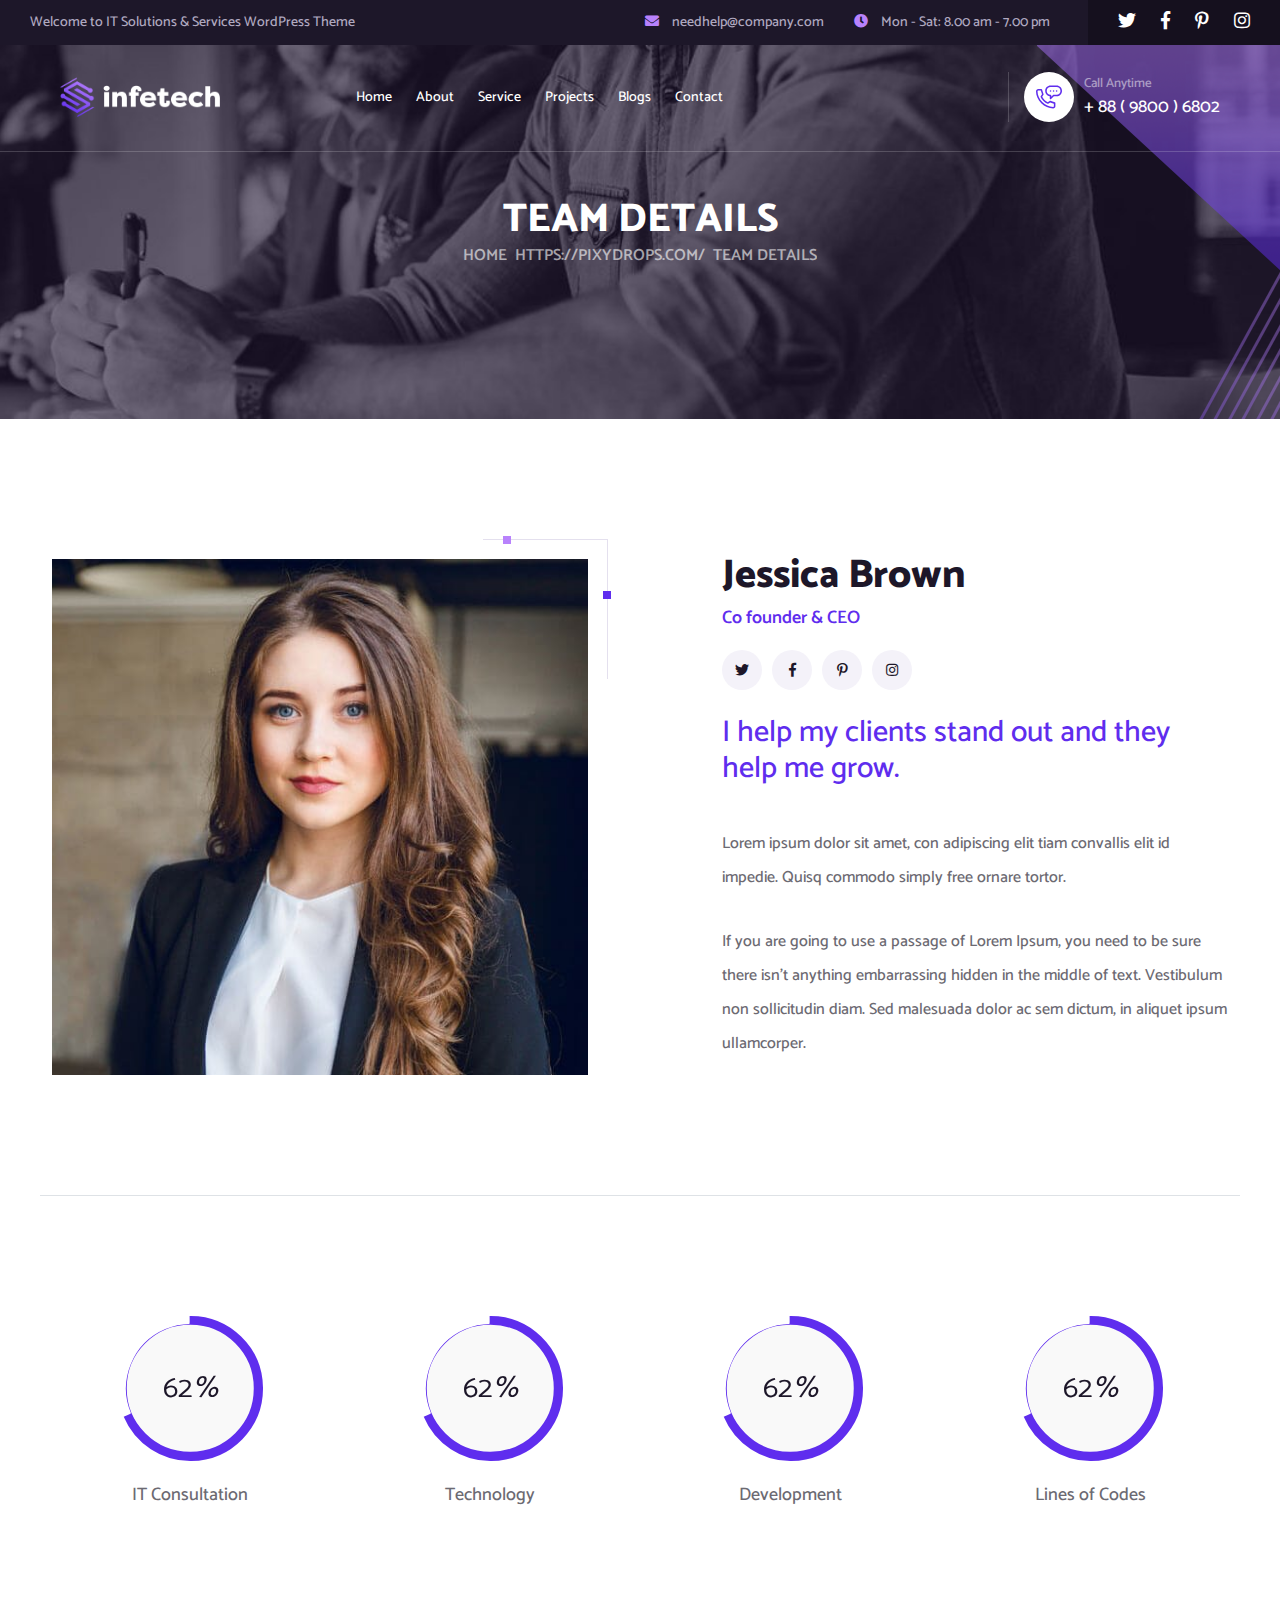
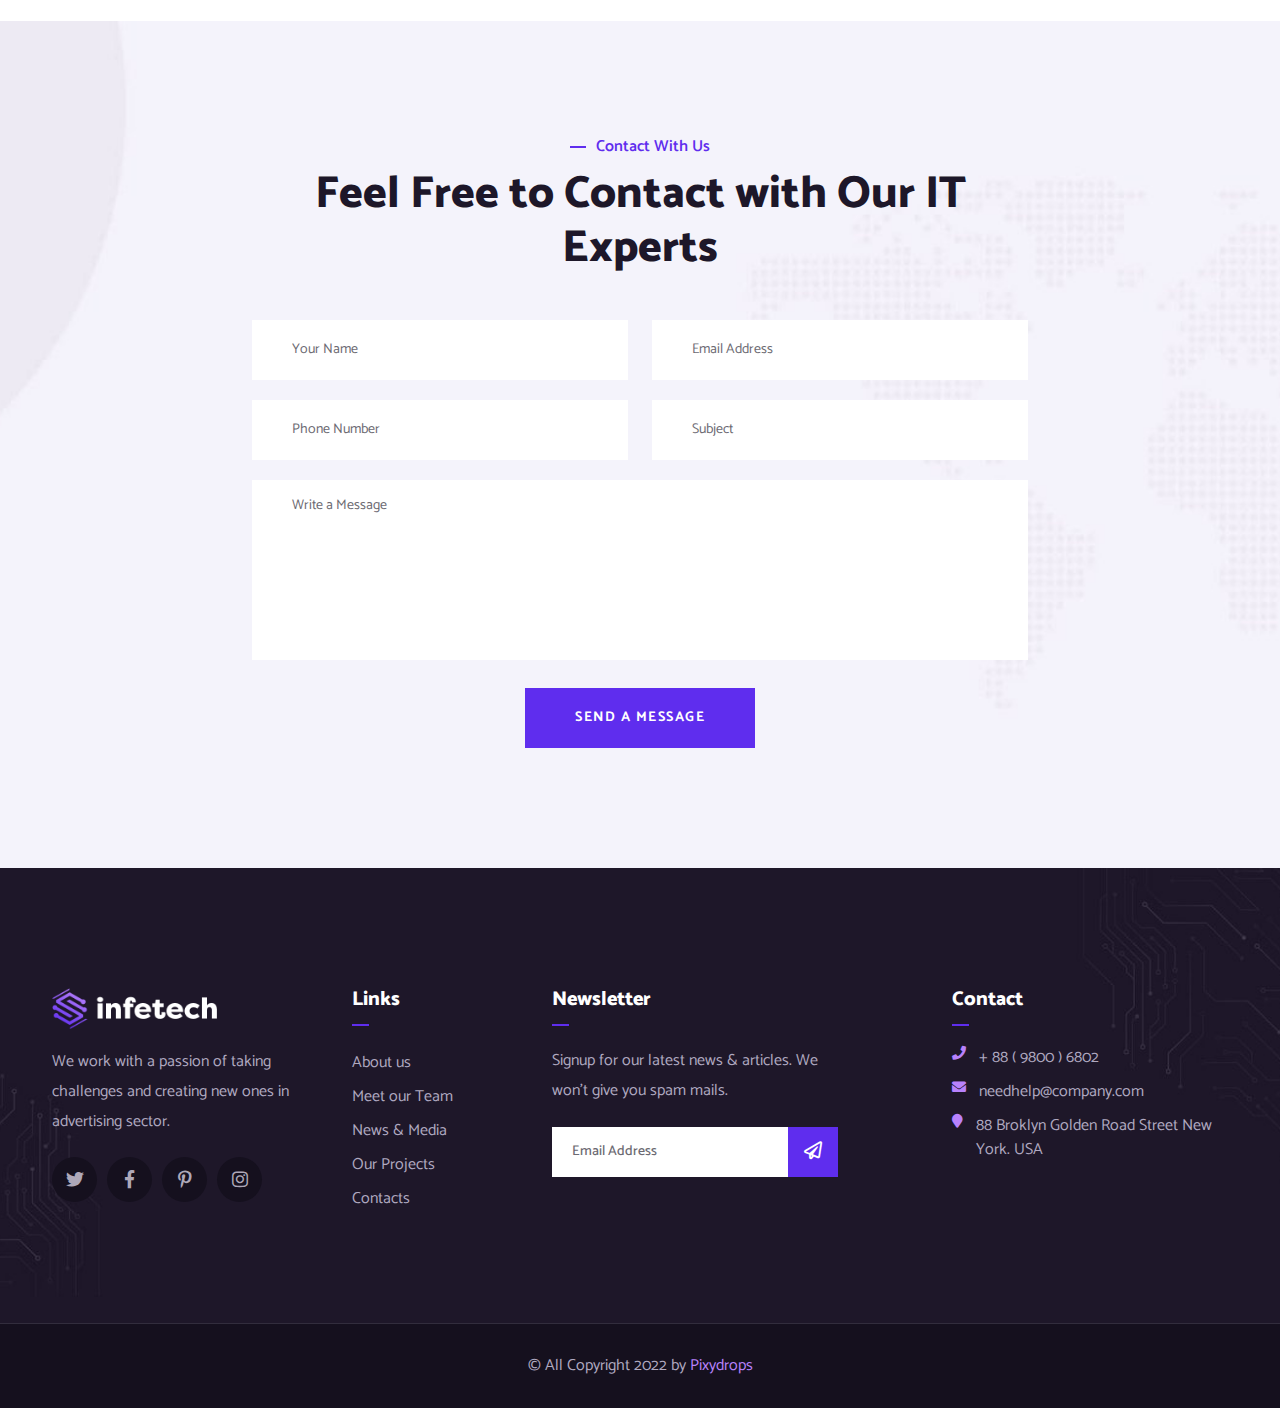
<file: team-details.html>
<!doctype html>
<html lang="en">


<!-- Mirrored from pixydrops.com/infetech/index-2.html by HTTrack Website Copier/3.x [XR&CO'2014], Mon, 09 Dec 2024 18:29:32 GMT -->
<head>
   
    <!--====== Required meta tags ======-->
    <meta charset="utf-8">
    <meta http-equiv="x-ua-compatible" content="ie=edge">
    <meta name="description" content="">
    <meta name="viewport" content="width=device-width, initial-scale=1, shrink-to-fit=no">
    
    <!--====== Title ======-->
    <title>Infetech - Technology & IT Solutions HTML Template</title>
    
    <!--====== Favicon Icon ======-->
    <link rel="shortcut icon" href="assets/images/favicon.png" type="image/png">

    <!--====== Bootstrap css ======-->
    <link rel="stylesheet" href="assets/css/bootstrap.min.css">
    
    <!--====== Fontawesome css ======-->
    <link rel="stylesheet" href="assets/css/font-awesome.min.css">
    
    <!--====== Fontawesome css ======-->
    <link rel="stylesheet" href="assets/css/animate.min.css"/>
    
    <!--====== magnific popup css ======-->
    <link rel="stylesheet" href="assets/css/magnific-popup.css">
    
    <!--====== Slick css ======-->
    <link rel="stylesheet" href="assets/css/slick.css">
    
    <!--====== Default css ======-->
    <link rel="stylesheet" href="assets/css/default.css">
    
    <!--====== Style css ======-->
    <link rel="stylesheet" href="assets/css/style.css">
  
  
</head>

<body>

    <!-- PRELOADER -->
    <div class="preloader">
        <div class="lds-ellipsis">
            <span></span>
            <span></span>
            <span></span>
        </div>
    </div>
    <!-- END PRELOADER -->


    <!--====== OFFCANVAS MENU PART START ======-->

    <div class="off_canvars_overlay">
                
    </div>
    <div class="offcanvas_menu">
        <div class="container-fluid">
            <div class="row">
                <div class="col-12">
                    <div class="offcanvas_menu_wrapper">
                        <div class="canvas_close">
                            <a href="javascript:void(0)"><i class="fa fa-times"></i></a>  
                        </div>
                        <div class="offcanvas-social">
                            <ul class="text-center">
                                <li><a href="%24.html"><i class="fab fa-facebook-f"></i></a></li>
                                <li><a href="%24.html"><i class="fab fa-twitter"></i></a></li>
                                <li><a href="%24.html"><i class="fab fa-instagram"></i></a></li>
                                <li><a href="%24.html"><i class="fab fa-dribbble"></i></a></li>
                            </ul>
                        </div>
                        <div id="menu" class="text-left ">
                            <ul class="offcanvas_main_menu">
                                <li class="menu-item-has-children active">
                                    <a href="index.html">Home</a>
                                </li>
                                <li class="menu-item-has-children active">
                                    <a href="about.html">About</a>
                                </li>
                                <li class="menu-item-has-children active">
                                    <a href="service.html">Service</a>
                                </li>
                                <li class="menu-item-has-children active">
                                    <a href="projects.html">Projects</a>
                                </li>
                                <li class="menu-item-has-children active">
                                    <a href="blog.html">Blogs</a>
                                </li>
                                <li class="menu-item-has-children active">
                                    <a href="contact.html">Contact</a>
                                </li>
                            </ul>
                        </div>
                        <div class="offcanvas_footer">
                            <span><a href="mailto:pixydrops@gmail.com"><i class="fa fa-envelope-o"></i> pixydrops@gmail.com</a></span>
                        </div>
                    </div>
                </div>
            </div>
        </div>
    </div>

    <!--====== OFFCANVAS MENU PART ENDS ======-->

    <!--====== INFETECH HEADER PART START ======-->

    <header class="infetech-header-area-2">
        <div class="header-topbar-layout-2">
            <div class="header-topbar header-topbar-layout-2">
                <div class="row g-0 align-items-center ">
                    <div class="col-lg-5">
                        <div class="header-topbar-text">
                            <p>Welcome to IT Solutions & Services WordPress Theme </p>
                        </div>
                    </div>
                    <div class="col-lg-7">
                        <div class="header-topbar-info-wrapper">
                            <div class="header-topbar-info">
                                <ul>
                                    <li><i class="fas fa-envelope"></i> needhelp@company.com</li>
                                    <li><i class="fas fa-clock"></i> Mon - Sat: 8.00 am - 7.00 pm</li>
                                </ul>
                            </div>
                            <div class="header-topbar-social">
                                <ul>
                                    <li><a href="#"><i class="fab fa-twitter"></i></a></li>
                                    <li><a href="#"><i class="fab fa-facebook-f"></i></a></li>
                                    <li><a href="#"><i class="fab fa-pinterest-p"></i></a></li>
                                    <li><a href="#"><i class="fab fa-instagram"></i></a></li>
                                </ul>
                            </div>
                        </div>
                    </div>
                </div>
            </div>
        </div>
        <div class="header-main-nav-layout-2 header-sticky">
            <div class="row align-items-center">
                <div class="col-md-3">
                    <div class="logo-white">
                        <a href="index-3.html"><img src="assets/images/logo-white.png" alt=""></a>
                    </div>
                </div>
                <div class="col-md-6">
                    <div class="header-main-nav-box">
                        <ul>
                            <li><a href="index.html">Home</a></li>
                            <li><a href="about.html">About</a></li>
                            <li><a href="service.html">Service</a></li>
                            <li><a href="projects.html">Projects</a></li>
                            <li><a href="blog.html">Blogs</a></li>
                            <li><a href="contact.html">Contact</a></li>
                        </ul>
                    </div>
                </div>
                <div class="col-md-3">
                    <div class="header-main-info">
                        <div class="header-mini-btn">
                            <ul>
                                
                                <li><a class="toggle-bar canvas_open" href="#"><i class="fal fa-bars"></i></a></li>
                            </ul>
                        </div>
                        <div class="header-main-info-contact">
                            <div class="icon">
                                <img src="assets/images/icon/phone-white.svg" alt="">
                            </div>
                            <div class="content">
                                <span>Call Anytime</span>
                                <a href="tel:+8898006802">+ 88 ( 9800 ) 6802</a>
                            </div>
                        </div>
                    </div>
                </div>
            </div>
        </div>
    </header>
    
    <!--====== INFETECH BREADCRUMB  PART ENDS ======-->

    <section class="breadcrumb-area">
        <div class="container">
            <div class="row">
                <div class="col-lg-12">
                    <div class="breadcrumb-item">
                        <h2 class="title">Team Details</h2>
                        <nav aria-label="breadcrumb">   
                            <ol class="breadcrumb">
                                <li class="breadcrumb-item"><a href="#">Home</a></li>
                                <li class="breadcrumb-item active" aria-current="page">Team Details</li>
                            </ol>
                        </nav>
                    </div>  
                </div>
            </div>
        </div>
    </section>

    <!--====== INFETECH BREADCRUMB  PART ENDS ======-->

    <!--====== INFETECH TEAM DETAILS PART ENDS ======-->

    <section class="team-details-area pt-120 pb-120">
        <div class="container">
            <div class="row align-items-center">
                <div class="col-lg-6">
                    <div class="team-details-thumb">
                        <img src="assets/images/team-thumb.jpg" alt="">
                        <div class="top-line"></div>
                    </div>
                </div>
                <div class="col-lg-6">
                    <div class="team-details-content">
                        <h3 class="title">Jessica Brown</h3>
                        <span>Co founder & CEO</span>
                        <ul>
                            <li><a href="#"><i class="fab fa-twitter"></i></a></li>
                            <li><a href="#"><i class="fab fa-facebook-f"></i></a></li>
                            <li><a href="#"><i class="fab fa-pinterest-p"></i></a></li>
                            <li><a href="#"><i class="fab fa-instagram"></i></a></li>
                        </ul>
                        <h2 class="mb-40 mt-25">I help my clients stand out and they help me grow.</h2>
                        <p class="mb-30">Lorem ipsum dolor sit amet, con adipiscing elit tiam convallis elit id impedie. Quisq commodo simply free ornare tortor. </p>
                        <p>If you are going to use a passage of Lorem Ipsum, you need to be sure there isn't anything embarrassing hidden in the middle of text. Vestibulum non sollicitudin diam. Sed malesuada dolor ac sem dictum, in aliquet ipsum ullamcorper.</p>
                    </div>
                </div>
            </div>
        </div>
    </section>

    <!--====== INFETECH TEAM DETAILS PART ENDS ======-->

    <!--====== INFETECH TEAM PROGRESS PART ENDS ======-->

    <section class="team-progress-area">
        <div class="container">
            <div class="row border-top pt-120">
                <div class="col-md-3 col-sm-6 text-center">
                    <div class="team-progress-box">
                        <div class="second circle" data-value="0.9" data-size="145" data-thickness="8" data-animation-start-value="1.0" data-reverse="false">
                            <strong></strong><br>
                        </div>
                    </div>
                    <div class="content">
                        <span>IT Consultation</span>
                    </div>
                </div>
                <div class="col-md-3 col-sm-6 text-center">
                    <div class="team-progress-box">
                        <div class="second circle" data-value="0.9" data-size="145" data-thickness="8" data-animation-start-value="1.0" data-reverse="false">
                            <strong></strong><br>
                        </div>
                    </div>
                    <div class="content">
                        <span>Technology</span>
                    </div>
                </div>
                <div class="col-md-3 col-sm-6 text-center">
                    <div class="team-progress-box">
                        <div class="second circle" data-value="0.9" data-size="145" data-thickness="8" data-animation-start-value="1.0" data-reverse="false">
                            <strong></strong><br>
                        </div>
                    </div>
                    <div class="content">
                        <span>Development</span>
                    </div>
                </div>
                <div class="col-md-3 col-sm-6 text-center">
                    <div class="team-progress-box">
                        <div class="second circle" data-value="0.9" data-size="145" data-thickness="8" data-animation-start-value="1.0" data-reverse="false">
                            <strong></strong><br>
                        </div>
                    </div>
                    <div class="content">
                        <span>Lines of Codes</span>
                    </div>
                </div>
            </div>
        </div>
    </section>

    <!--====== INFETECH TEAM PROGRESS PART ENDS ======-->

    <!--====== INFETECH PART ENDS ======-->

    <section class="team-form-area">
        <div class="container">
            <div class="row justify-content-center">
                <div class="col-lg-8">
                    <div class="section-title text-center pl-65 pr-65 mb-45">
                        <span>Contact With Us</span>
                        <h3 class="title">Feel Free to Contact with Our IT Experts</h3>
                    </div>
                    <form action="#">
                        <div class="team-form-box row">
                            <div class="col-md-6">
                                <div class="input-box">
                                    <input type="text" placeholder="Your Name">
                                </div>
                            </div>
                            <div class="col-md-6">
                                <div class="input-box">
                                    <input type="email" placeholder="Email Address">
                                </div>
                            </div>
                            <div class="col-md-6">
                                <div class="input-box">
                                    <input type="text" placeholder="Phone Number">
                                </div>
                            </div>
                            <div class="col-md-6">
                                <div class="input-box">
                                    <input type="text" placeholder="Subject">
                                </div>
                            </div>
                            <div class="col-lg-12">
                                <div class="input-box text-center">
                                    <textarea name="#" id="#" cols="30" rows="10" placeholder="Write a Message"></textarea>
                                    <button class="main-btn mt-20" type="submit">Send a message</button>
                                </div>
                            </div>
                        </div>
                    </form>
                </div>
            </div>
        </div>
    </section>

    <!--====== INFETECH PART ENDS ======-->
 
    <!--====== INFETECH PART ENDS ======-->

    <footer class="infetech-footer-area">
        <div class="container">
            <div class="row">
                <div class="col-lg-3 col-md-6">
                    <div class="footer-about">
                        <a href="#"><img src="assets/images/logo-white.png" alt=""></a>
                        <p>We work with a passion of taking challenges and creating new ones in advertising sector.</p>
                        <ul>
                            <li><a href="#"><i class="fab fa-twitter"></i></a></li>
                            <li><a href="#"><i class="fab fa-facebook-f"></i></a></li>
                            <li><a href="#"><i class="fab fa-pinterest-p"></i></a></li>
                            <li><a href="#"><i class="fab fa-instagram"></i></a></li>
                        </ul>
                    </div>
                </div>
                <div class="col-lg-2 col-md-6">
                    <div class="footer-nav">
                        <h4 class="title">Links</h4>
                        <ul>
                            <li><a href="#">About us</a></li>
                            <li><a href="#">Meet our Team</a></li>
                            <li><a href="#">News & Media</a></li>
                            <li><a href="#">Our Projects</a></li>
                            <li><a href="#">Contacts</a></li>
                        </ul>
                    </div>
                </div>
                <div class="col-lg-4 col-md-6">
                    <div class="footer-newsletter">
                        <h4 class="title">Newsletter</h4>
                        <p>Signup for our latest news & articles. We won’t give you spam mails.</p>
                        <form action="#">
                            <div class="input-box">
                                <input type="text" placeholder="Email Address">
                                <button><i class="far fa-paper-plane"></i></button>
                            </div>
                        </form>
                    </div>
                </div>
                <div class="col-lg-3 col-md-6">
                    <div class="footer-info">
                        <h4 class="title">Contact</h4>
                        <ul>
                            <li><i class="fas fa-phone"></i><span>+ 88 ( 9800 ) 6802</span></li>
                            <li><i class="fas fa-envelope"></i><span>needhelp@company.com</span></li>
                            <li><i class="fas fa-map-marker"></i><span>88 Broklyn Golden Road Street New York. USA</span></li>
                        </ul>
                    </div>
                </div>
            </div>
        </div>
    </footer>
    <div class="footer-copyright text-center">
        <p>© All Copyright 2022 by <a href="mailto:pixydrops@gmail.com">Pixydrops</a> </p>
    </div>

    <!--====== INFETECH PART ENDS ======-->

    <!--====== GO TO TOP PART START ======-->
    
    <div class="go-top-area">
        <div class="go-top-wrap">
            <div class="go-top-btn-wrap">
                <div class="go-top go-top-btn">
                    <i class="fal fa-angle-double-up"></i>
                    <i class="fal fa-angle-double-up"></i>
                </div>
            </div>
        </div>
    </div>
    
    <!--====== GO TO TOP PART ENDS ======-->
    


    
    
    
    
    <!--====== jquery js ======-->
    <script src="assets/js/vendor/modernizr-3.6.0.min.js"></script>
    <script src="assets/js/vendor/jquery-1.12.4.min.js"></script>

    <!--====== Bootstrap js ======-->
    <script src="assets/js/bootstrap.min.js"></script>
    
    <!--====== magnific popup js == ====-->
    <script src="assets/js/jquery.magnific-popup.min.js"></script>
    
    <!--====== counterup js == ====-->
    <script src="assets/js/jquery.counterup.min.js"></script>
    <script src="assets/js/waypoints.min.js"></script>
    
    <!--====== wow js ======-->
    <script src="assets/js/wow.js"></script>
    
    <!--====== circle progress js ======-->
    <script src="assets/js/circle-progress.js"></script>
    
    <!--====== Slick js ======-->
    <script src="assets/js/slick.min.js"></script>
    
    <!--====== Main js ======-->
    <script src="assets/js/main.js"></script>

</body>


<!-- Mirrored from pixydrops.com/infetech/team-details.html by HTTrack Website Copier/3.x [XR&CO'2014], Mon, 09 Dec 2024 18:30:19 GMT -->
</html>
</file>
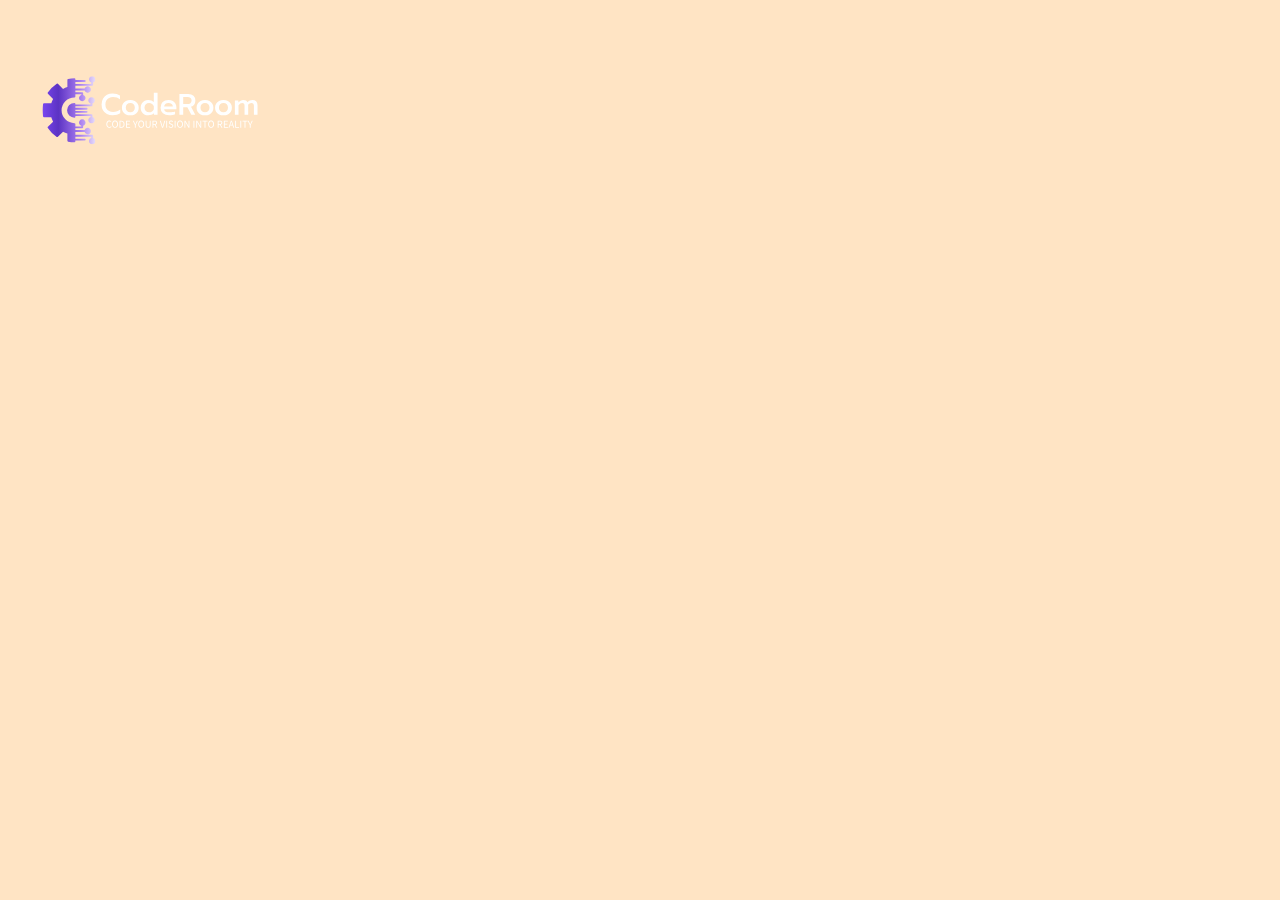
<file: test.html>
<body style="background-color: bisque;">
    <div data-v-0ba8c2f7="" class="masonry-grid-item" style="position: absolute; left: 0%; top: 0px;">
        <div data-v-69cb1ab3="" data-v-4c25c7ce="" class="card group" layout-id="5285905">
            <div data-v-0dd9719b="" data-v-4c25c7ce="" class="svg-card" data-v-69cb1ab3="">
                <svg data-v-0dd9719b="" version="1.0" xmlns="http://www.w3.org/2000/svg"
                    xmlns:xlink="http://www.w3.org/1999/xlink" width="100%" height="100%"
                    viewBox="0 0 340.000000 250.000000" preserveAspectRatio="xMidYMid meet"
                    color-interpolation-filters="sRGB" style="margin: auto;">
                    <rect data-v-0dd9719b="" x="0" y="0" width="100%" height="100%" fill="#000000" fill-opacity="0"
                        class="background"></rect>
                    <g data-v-0dd9719b="" fill="#FFFFFF" class="icon-text-wrapper icon-svg-group iconsvg"
                        transform="translate(48.11499786376953,86.37007522583008)">
                        <g class="iconsvg-imagesvg" transform="translate(0,0)"
                            mask="url(#246ca215-9255-4aed-8475-c7e4805f3366)">
                            <g>
                                <rect fill="#FFFFFF" fill-opacity="0" stroke-width="2" x="0" y="0" width="60"
                                    height="77.25985063095546" class="image-rect"></rect> <svg
                                    filter="url(#colors9160376368)" x="0" y="0" width="60" height="77.25985063095546"
                                    filtersec="colorsf48901215" class="image-svg-svg primary"
                                    style="overflow: visible;"><svg xmlns="http://www.w3.org/2000/svg" data-name="Layer 1"
                                        viewBox="11.887439727783203 1.498147964477539 72.22642517089844 93.00370025634766"
                                        x="0px" y="0px">
                                        <path
                                            d="M56.806,42.616v2.015H72.143a1.267,1.267,0,1,1,0,2.533H56.806v1.672H72.143a1.267,1.267,0,1,1,0,2.533H56.806v2.015H78.9a1.267,1.267,0,0,1,1.267,1.267v2.486a4.4,4.4,0,1,1-2.534,0v-1.22H56.806v.866A1.266,1.266,0,0,1,55.54,58.05a10.05,10.05,0,1,1,0-20.1,1.266,1.266,0,0,1,1.266,1.267v.866H77.631v-1.22a4.4,4.4,0,1,1,2.534,0v2.486A1.267,1.267,0,0,1,78.9,42.616ZM81,85.931V82.679a1.266,1.266,0,0,0-1.267-1.266H56.806V77.605H69.479a4.379,4.379,0,1,0,0-2.533H56.806V72.517h9.385a1.267,1.267,0,0,0,1.267-1.267V69.016a4.4,4.4,0,1,0-2.533,0v.967H56.806V66.812a1.266,1.266,0,0,0-1.266-1.266,17.546,17.546,0,1,1,0-35.092,1.266,1.266,0,0,0,1.266-1.266V26.017h8.119v.967a4.4,4.4,0,1,0,2.533,0V24.75a1.267,1.267,0,0,0-1.267-1.267H56.806V20.928H69.479a4.379,4.379,0,1,0,0-2.533H56.806V14.587H79.734A1.266,1.266,0,0,0,81,13.321V10.069a4.379,4.379,0,1,0-2.533,0v1.985H56.806V9.287h12.84a1.267,1.267,0,0,0,0-2.534H56.806V5.609A1.266,1.266,0,0,0,55.54,4.343h0a43.971,43.971,0,0,0-8.607.85,1.267,1.267,0,0,0-1.018,1.242v9.946a32.933,32.933,0,0,0-5.923,2.455l-7.031-7.031a1.266,1.266,0,0,0-1.6-.158A43.626,43.626,0,0,0,19.186,23.821a1.266,1.266,0,0,0,.158,1.6l7.032,7.032a32.885,32.885,0,0,0-2.456,5.922H13.974a1.267,1.267,0,0,0-1.242,1.018,44.3,44.3,0,0,0,0,17.218,1.267,1.267,0,0,0,1.242,1.018H23.92a32.885,32.885,0,0,0,2.456,5.922l-7.032,7.032a1.266,1.266,0,0,0-.158,1.6A43.639,43.639,0,0,0,31.361,84.353a1.266,1.266,0,0,0,1.6-.158l7.031-7.031a32.933,32.933,0,0,0,5.923,2.455v9.946a1.267,1.267,0,0,0,1.017,1.242,43.971,43.971,0,0,0,8.607.85h0a1.266,1.266,0,0,0,1.266-1.266V89.247h12.84a1.267,1.267,0,1,0,0-2.533H56.806V83.946H78.468v1.985a4.379,4.379,0,1,0,2.533,0Z">
                                        </path>
                                    </svg></svg>
                                <defs>
                                    <filter id="colors9160376368">
                                        <feColorMatrix type="matrix"
                                            values="0 0 0 0 0.5078125  0 0 0 0 0.296875  0 0 0 0 0.9921875  0 0 0 1 0"
                                            class="icon-fecolormatrix"></feColorMatrix>
                                    </filter>
                                    <filter id="colorsf48901215">
                                        <feColorMatrix type="matrix"
                                            values="0 0 0 0 0.99609375  0 0 0 0 0.99609375  0 0 0 0 0.99609375  0 0 0 1 0"
                                            class="icon-fecolormatrix"></feColorMatrix>
                                    </filter>
                                    <filter id="colorsb4352561868">
                                        <feColorMatrix type="matrix" values="0 0 0 0 0  0 0 0 0 0  0 0 0 0 0  0 0 0 1 0"
                                            class="icon-fecolormatrix"></feColorMatrix>
                                    </filter>
                                </defs>
                            </g>
                            <rect v-gra="id" width="72" height="89.25984954833984" transform="translate(-6, -6)"
                                style="pointer-events:none;" fill="url(#QBTFKnIXGyjcMzUb536du)"></rect>
                        </g>
                        <g transform="translate(67,18.761924743652344)">
                            <g data-gra="path-name" fill-rule="" class="tp-name iconsvg-namesvg" transform="translate(0,0)">
                                <g transform="scale(1)">
                                    <g>
                                        <path
                                            d="M14.05 0.51Q10.31 0.51 7.43-1 4.55-2.51 2.95-5.31 1.36-8.11 1.36-11.84L1.36-11.84Q1.36-15.57 2.95-18.37 4.55-21.17 7.43-22.7 10.31-24.23 14.05-24.23L14.05-24.23Q18.97-24.23 22.26-21.89L22.26-21.89 22.26-17.78Q19.31-20.29 14.42-20.29L14.42-20.29Q11.81-20.29 9.84-19.26 7.87-18.22 6.79-16.32 5.7-14.42 5.7-11.84L5.7-11.84Q5.7-9.26 6.8-7.36 7.91-5.46 9.87-4.43 11.84-3.39 14.42-3.39L14.42-3.39Q16.93-3.39 18.9-4.02 20.87-4.65 22.53-6.04L22.53-6.04 22.53-1.93Q19.41 0.51 14.05 0.51L14.05 0.51ZM33.93 0.51Q31.08 0.51 28.93-0.53 26.77-1.56 25.58-3.51 24.4-5.46 24.4-8.14L24.4-8.14Q24.4-10.76 25.57-12.71 26.74-14.66 28.91-15.73 31.08-16.8 33.93-16.8L33.93-16.8Q36.78-16.8 38.93-15.73 41.09-14.66 42.28-12.71 43.46-10.76 43.46-8.14L43.46-8.14Q43.46-5.46 42.28-3.51 41.09-1.56 38.93-0.53 36.78 0.51 33.93 0.51L33.93 0.51ZM33.93-2.85Q36.27-2.85 37.66-4.33 39.05-5.8 39.05-8.14L39.05-8.14Q39.05-10.62 37.68-12.03 36.31-13.44 33.93-13.44L33.93-13.44Q31.56-13.44 30.18-12.03 28.81-10.62 28.81-8.14L28.81-8.14Q28.81-5.8 30.2-4.33 31.59-2.85 33.93-2.85L33.93-2.85ZM54.25 0.51Q51.78 0.51 49.83-0.56 47.88-1.63 46.77-3.58 45.67-5.53 45.67-8.11L45.67-8.11Q45.67-10.65 46.77-12.62 47.88-14.59 49.83-15.69 51.78-16.8 54.25-16.8L54.25-16.8Q58.26-16.8 60.57-14.69L60.57-14.69 60.57-25.07 64.84-25.07 64.84 0 60.7 0 60.7-1.9Q59.31-0.61 57.82-0.05 56.32 0.51 54.25 0.51L54.25 0.51ZM55.31-2.85Q57.14-2.85 58.56-3.83 59.99-4.82 60.57-6.48L60.57-6.48 60.57-9.77Q60.02-11.43 58.58-12.44 57.14-13.44 55.31-13.44L55.31-13.44Q53-13.44 51.51-11.94 50.01-10.45 50.01-8.11L50.01-8.11Q50.01-5.77 51.51-4.31 53-2.85 55.31-2.85L55.31-2.85ZM78.07 0.51Q73.53 0.51 70.88-1.76 68.23-4.04 68.23-8.11L68.23-8.11Q68.23-12.11 70.57-14.45 72.92-16.8 77.26-16.8L77.26-16.8Q80.11-16.8 82.13-15.71 84.15-14.62 85.16-12.74 86.18-10.86 86.18-8.45L86.18-8.45 86.18-6.48 72.31-6.48Q72.75-2.85 78.62-2.85L78.62-2.85Q80.18-2.85 81.81-3.12 83.43-3.39 84.66-3.87L84.66-3.87 84.66-0.58Q83.5-0.1 81.69 0.2 79.87 0.51 78.07 0.51L78.07 0.51ZM72.31-9.4L82.15-9.4Q82.08-11.33 80.77-12.38 79.46-13.44 77.19-13.44L77.19-13.44Q74.95-13.44 73.66-12.35 72.37-11.26 72.31-9.4L72.31-9.4ZM89.58 0L89.58-23.72 99.48-23.72Q103.42-23.72 105.56-21.78 107.69-19.85 107.69-16.18L107.69-16.18Q107.69-13.57 106.41-11.74 105.12-9.91 102.74-9.13L102.74-9.13 107.56 0 103.15 0 98.57-8.69 93.89-8.69 93.89 0 89.58 0ZM93.89-12.25L98.7-12.25Q100.81-12.25 102.1-13.23 103.39-14.22 103.39-16.18L103.39-16.18Q103.39-20.15 98.7-20.15L98.7-20.15 93.89-20.15 93.89-12.25ZM118.59 0.51Q115.74 0.51 113.58-0.53 111.43-1.56 110.24-3.51 109.05-5.46 109.05-8.14L109.05-8.14Q109.05-10.76 110.22-12.71 111.39-14.66 113.56-15.73 115.74-16.8 118.59-16.8L118.59-16.8Q121.44-16.8 123.59-15.73 125.75-14.66 126.93-12.71 128.12-10.76 128.12-8.14L128.12-8.14Q128.12-5.46 126.93-3.51 125.75-1.56 123.59-0.53 121.44 0.51 118.59 0.51L118.59 0.51ZM118.59-2.85Q120.93-2.85 122.32-4.33 123.71-5.8 123.71-8.14L123.71-8.14Q123.71-10.62 122.34-12.03 120.96-13.44 118.59-13.44L118.59-13.44Q116.21-13.44 114.84-12.03 113.46-10.62 113.46-8.14L113.46-8.14Q113.46-5.8 114.85-4.33 116.25-2.85 118.59-2.85L118.59-2.85ZM139.52 0.51Q136.67 0.51 134.52-0.53 132.36-1.56 131.17-3.51 129.99-5.46 129.99-8.14L129.99-8.14Q129.99-10.76 131.16-12.71 132.33-14.66 134.5-15.73 136.67-16.8 139.52-16.8L139.52-16.8Q142.37-16.8 144.53-15.73 146.68-14.66 147.87-12.71 149.06-10.76 149.06-8.14L149.06-8.14Q149.06-5.46 147.87-3.51 146.68-1.56 144.53-0.53 142.37 0.51 139.52 0.51L139.52 0.51ZM139.52-2.85Q141.86-2.85 143.25-4.33 144.64-5.8 144.64-8.14L144.64-8.14Q144.64-10.62 143.27-12.03 141.9-13.44 139.52-13.44L139.52-13.44Q137.15-13.44 135.77-12.03 134.4-10.62 134.4-8.14L134.4-8.14Q134.4-5.8 135.79-4.33 137.18-2.85 139.52-2.85L139.52-2.85ZM152.45 0L152.45-16.29 156.45-16.29 156.45-14.15Q157.54-15.44 159-16.12 160.46-16.8 161.95-16.8L161.95-16.8Q163.85-16.8 165-16.17 166.16-15.54 166.73-14.28L166.73-14.28Q167.82-15.51 169.36-16.15 170.91-16.8 172.43-16.8L172.43-16.8Q175.49-16.8 176.81-15.27 178.13-13.74 178.13-10.79L178.13-10.79 178.13 0 174.03 0 174.03-10.21Q174.03-11.94 173.33-12.69 172.64-13.44 171.11-13.44L171.11-13.44Q170.02-13.44 169.13-13.01 168.23-12.59 167.48-11.57L167.48-11.57Q167.55-10.48 167.55-9.81L167.55-9.81 167.55 0 163.41 0 163.41-10.28Q163.41-12.05 162.83-12.74 162.25-13.44 160.73-13.44L160.73-13.44Q158.42-13.44 156.59-10.82L156.59-10.82 156.59 0 152.45 0Z"
                                            transform="translate(-1.3600000143051147, 25.06999969482422)"></path>
                                    </g> <!----> <!----> <!----> <!----> <!----> <!----> <!---->
                                </g>
                            </g>
                            <g data-gra="path-slogan" fill-rule="" class="tp-slogan iconsvg-slogansvg" fill="#FFFFFF"
                                transform="translate(5.415000915527344,31.579999923706055)"><!----> <!---->
                                <g transform="scale(1, 1)">
                                    <g transform="scale(1)">
                                        <path
                                            d="M0.62-3.94C0.62-3.30 0.71-2.72 0.88-2.21C1.05-1.71 1.29-1.28 1.60-0.93C1.91-0.58 2.27-0.32 2.69-0.13C3.11 0.05 3.57 0.14 4.07 0.14C4.57 0.14 5.02 0.04 5.41-0.16C5.80-0.36 6.16-0.64 6.47-1.00L5.90-1.61C5.65-1.33 5.38-1.11 5.09-0.96C4.81-0.81 4.48-0.73 4.09-0.73C3.72-0.73 3.38-0.81 3.08-0.96C2.78-1.11 2.52-1.33 2.32-1.61C2.11-1.89 1.95-2.23 1.83-2.62C1.71-3.02 1.66-3.46 1.66-3.96C1.66-4.45 1.72-4.89 1.84-5.28C1.96-5.67 2.12-6.01 2.34-6.28C2.56-6.56 2.82-6.77 3.12-6.92C3.42-7.07 3.76-7.14 4.14-7.14C4.48-7.14 4.77-7.07 5.02-6.94C5.27-6.81 5.50-6.63 5.71-6.41L6.28-7.04C6.04-7.30 5.75-7.53 5.39-7.72C5.03-7.92 4.61-8.02 4.13-8.02C3.62-8.02 3.16-7.92 2.73-7.73C2.30-7.55 1.93-7.28 1.62-6.92C1.31-6.57 1.06-6.14 0.89-5.64C0.71-5.14 0.62-4.57 0.62-3.94ZM10.49 0.14C10.98 0.14 11.44 0.05 11.85-0.14C12.26-0.34 12.62-0.61 12.92-0.97C13.22-1.32 13.45-1.75 13.61-2.26C13.78-2.77 13.86-3.34 13.86-3.97C13.86-4.60 13.78-5.16 13.61-5.66C13.45-6.16 13.22-6.58 12.92-6.93C12.62-7.28 12.26-7.55 11.85-7.73C11.44-7.92 10.98-8.02 10.49-8.02C9.99-8.02 9.54-7.92 9.13-7.74C8.71-7.56 8.36-7.29 8.06-6.94C7.77-6.59 7.54-6.17 7.37-5.67C7.21-5.17 7.13-4.60 7.13-3.97C7.13-3.34 7.21-2.77 7.37-2.26C7.54-1.75 7.77-1.32 8.06-0.97C8.36-0.61 8.71-0.34 9.13-0.14C9.54 0.05 9.99 0.14 10.49 0.14ZM10.49-0.73C10.14-0.73 9.82-0.81 9.53-0.96C9.25-1.11 9.01-1.33 8.80-1.61C8.60-1.90 8.44-2.24 8.33-2.63C8.22-3.03 8.16-3.48 8.16-3.97C8.16-4.46 8.22-4.90 8.33-5.29C8.44-5.68 8.60-6.02 8.80-6.29C9.01-6.56 9.25-6.77 9.53-6.92C9.82-7.07 10.14-7.14 10.49-7.14C10.84-7.14 11.16-7.07 11.44-6.92C11.73-6.77 11.97-6.56 12.17-6.29C12.38-6.02 12.54-5.68 12.65-5.29C12.76-4.90 12.82-4.46 12.82-3.97C12.82-3.48 12.76-3.03 12.65-2.63C12.54-2.24 12.38-1.90 12.17-1.61C11.97-1.33 11.73-1.11 11.44-0.96C11.16-0.81 10.84-0.73 10.49-0.73ZM15.55-7.87L15.55 0L17.57 0C18.16 0 18.68-0.09 19.14-0.27C19.60-0.45 19.98-0.71 20.29-1.05C20.60-1.39 20.84-1.81 21-2.30C21.16-2.79 21.24-3.35 21.24-3.97C21.24-5.23 20.92-6.19 20.29-6.86C19.66-7.54 18.74-7.87 17.52-7.87ZM17.45-0.82L16.55-0.82L16.55-7.06L17.45-7.06C18.37-7.06 19.06-6.79 19.52-6.26C19.98-5.74 20.21-4.97 20.21-3.97C20.21-2.97 19.98-2.20 19.52-1.64C19.06-1.09 18.37-0.82 17.45-0.82ZM22.93-7.87L22.93 0L27.59 0L27.59-0.85L23.93-0.85L23.93-3.71L26.92-3.71L26.92-4.56L23.93-4.56L23.93-7.03L27.47-7.03L27.47-7.87ZM32.95-3.05L32.95 0L33.96 0L33.96-3.05L36.32-7.87L35.28-7.87L34.27-5.65C34.15-5.36 34.02-5.08 33.89-4.80C33.75-4.52 33.62-4.23 33.48-3.94L33.43-3.94C33.30-4.23 33.17-4.52 33.05-4.80C32.93-5.08 32.80-5.36 32.68-5.65L31.66-7.87L30.59-7.87ZM40.13 0.14C40.62 0.14 41.08 0.05 41.49-0.14C41.90-0.34 42.26-0.61 42.56-0.97C42.86-1.32 43.09-1.75 43.25-2.26C43.42-2.77 43.50-3.34 43.50-3.97C43.50-4.60 43.42-5.16 43.25-5.66C43.09-6.16 42.86-6.58 42.56-6.93C42.26-7.28 41.90-7.55 41.49-7.73C41.08-7.92 40.62-8.02 40.13-8.02C39.63-8.02 39.18-7.92 38.77-7.74C38.35-7.56 38.00-7.29 37.70-6.94C37.41-6.59 37.18-6.17 37.01-5.67C36.85-5.17 36.77-4.60 36.77-3.97C36.77-3.34 36.85-2.77 37.01-2.26C37.18-1.75 37.41-1.32 37.70-0.97C38.00-0.61 38.35-0.34 38.77-0.14C39.18 0.05 39.63 0.14 40.13 0.14ZM40.13-0.73C39.78-0.73 39.46-0.81 39.17-0.96C38.89-1.11 38.65-1.33 38.44-1.61C38.24-1.90 38.08-2.24 37.97-2.63C37.86-3.03 37.80-3.48 37.80-3.97C37.80-4.46 37.86-4.90 37.97-5.29C38.08-5.68 38.24-6.02 38.44-6.29C38.65-6.56 38.89-6.77 39.17-6.92C39.46-7.07 39.78-7.14 40.13-7.14C40.48-7.14 40.80-7.07 41.08-6.92C41.37-6.77 41.61-6.56 41.81-6.29C42.02-6.02 42.18-5.68 42.29-5.29C42.40-4.90 42.46-4.46 42.46-3.97C42.46-3.48 42.40-3.03 42.29-2.63C42.18-2.24 42.02-1.90 41.81-1.61C41.61-1.33 41.37-1.11 41.08-0.96C40.80-0.81 40.48-0.73 40.13-0.73ZM45.16-7.87L45.16-3.25C45.16-2.62 45.23-2.09 45.37-1.66C45.52-1.22 45.71-0.87 45.97-0.61C46.22-0.34 46.52-0.15 46.87-0.03C47.21 0.09 47.59 0.14 47.99 0.14C48.39 0.14 48.76 0.09 49.10-0.03C49.45-0.15 49.75-0.34 50.00-0.61C50.25-0.87 50.45-1.22 50.59-1.66C50.74-2.09 50.81-2.62 50.81-3.25L50.81-7.87L49.85-7.87L49.85-3.23C49.85-2.76 49.80-2.36 49.70-2.04C49.61-1.72 49.48-1.46 49.31-1.27C49.14-1.08 48.94-0.94 48.72-0.86C48.50-0.77 48.25-0.73 47.99-0.73C47.73-0.73 47.49-0.77 47.27-0.86C47.04-0.94 46.85-1.08 46.69-1.27C46.52-1.46 46.39-1.72 46.30-2.04C46.20-2.36 46.15-2.76 46.15-3.23L46.15-7.87ZM53.93-4.14L53.93-7.07L55.25-7.07C55.86-7.07 56.34-6.96 56.66-6.76C56.99-6.55 57.16-6.18 57.16-5.66C57.16-5.15 56.99-4.77 56.66-4.52C56.34-4.27 55.86-4.14 55.25-4.14ZM57.25 0L58.38 0L56.39-3.43C56.92-3.57 57.35-3.82 57.67-4.19C57.99-4.56 58.15-5.05 58.15-5.66C58.15-6.07 58.08-6.42 57.95-6.70C57.81-6.98 57.62-7.20 57.38-7.38C57.13-7.56 56.84-7.68 56.50-7.76C56.16-7.83 55.79-7.87 55.39-7.87L52.93-7.87L52.93 0L53.93 0L53.93-3.32L55.36-3.32ZM61.25-7.87L63.77 0L64.93 0L67.43-7.87L66.41-7.87L65.15-3.62C65.01-3.15 64.89-2.72 64.78-2.32C64.66-1.92 64.54-1.48 64.39-1.02L64.34-1.02C64.19-1.48 64.06-1.92 63.95-2.32C63.85-2.72 63.72-3.15 63.58-3.62L62.32-7.87ZM68.51-7.87L68.51 0L69.50 0L69.50-7.87ZM71.69-1.72L71.09-1.02C71.43-0.66 71.84-0.38 72.31-0.17C72.78 0.04 73.30 0.14 73.85 0.14C74.26 0.14 74.64 0.09 74.96-0.03C75.29-0.15 75.57-0.31 75.80-0.51C76.04-0.71 76.21-0.95 76.34-1.22C76.46-1.50 76.52-1.79 76.52-2.10C76.52-2.39 76.48-2.64 76.40-2.86C76.31-3.08 76.20-3.27 76.06-3.44C75.91-3.60 75.74-3.75 75.54-3.87C75.34-3.99 75.13-4.10 74.90-4.20L73.79-4.68C73.63-4.74 73.47-4.81 73.32-4.89C73.17-4.97 73.03-5.05 72.90-5.15C72.77-5.25 72.67-5.37 72.59-5.50C72.52-5.63 72.48-5.80 72.48-5.99C72.48-6.35 72.61-6.63 72.88-6.83C73.15-7.04 73.50-7.14 73.94-7.14C74.31-7.14 74.64-7.07 74.93-6.94C75.23-6.81 75.49-6.63 75.73-6.40L76.27-7.04C75.99-7.33 75.65-7.57 75.25-7.75C74.85-7.93 74.42-8.02 73.94-8.02C73.58-8.02 73.25-7.96 72.95-7.86C72.65-7.76 72.39-7.61 72.17-7.42C71.95-7.23 71.78-7.01 71.66-6.76C71.53-6.50 71.47-6.22 71.47-5.93C71.47-5.64 71.52-5.39 71.62-5.17C71.71-4.95 71.84-4.76 71.99-4.60C72.14-4.44 72.31-4.30 72.50-4.19C72.70-4.08 72.88-3.98 73.07-3.90L74.20-3.41C74.38-3.32 74.55-3.24 74.71-3.16C74.87-3.08 75.01-2.99 75.13-2.89C75.24-2.79 75.33-2.67 75.40-2.53C75.47-2.39 75.50-2.22 75.50-2.02C75.50-1.63 75.36-1.32 75.07-1.09C74.78-0.85 74.38-0.73 73.86-0.73C73.45-0.73 73.06-0.82 72.68-1.00C72.30-1.18 71.97-1.42 71.69-1.72ZM78.07-7.87L78.07 0L79.07 0L79.07-7.87ZM84.13 0.14C84.63 0.14 85.08 0.05 85.49-0.14C85.91-0.34 86.26-0.61 86.56-0.97C86.86-1.32 87.09-1.75 87.26-2.26C87.42-2.77 87.50-3.34 87.50-3.97C87.50-4.60 87.42-5.16 87.26-5.66C87.09-6.16 86.86-6.58 86.56-6.93C86.26-7.28 85.91-7.55 85.49-7.73C85.08-7.92 84.63-8.02 84.13-8.02C83.64-8.02 83.18-7.92 82.77-7.74C82.36-7.56 82.00-7.29 81.71-6.94C81.41-6.59 81.18-6.17 81.02-5.67C80.85-5.17 80.77-4.60 80.77-3.97C80.77-3.34 80.85-2.77 81.02-2.26C81.18-1.75 81.41-1.32 81.71-0.97C82.00-0.61 82.36-0.34 82.77-0.14C83.18 0.05 83.64 0.14 84.13 0.14ZM84.13-0.73C83.78-0.73 83.46-0.81 83.18-0.96C82.89-1.11 82.65-1.33 82.45-1.61C82.24-1.90 82.08-2.24 81.97-2.63C81.86-3.03 81.80-3.48 81.80-3.97C81.80-4.46 81.86-4.90 81.97-5.29C82.08-5.68 82.24-6.02 82.45-6.29C82.65-6.56 82.89-6.77 83.18-6.92C83.46-7.07 83.78-7.14 84.13-7.14C84.48-7.14 84.80-7.07 85.09-6.92C85.37-6.77 85.61-6.56 85.82-6.29C86.02-6.02 86.18-5.68 86.29-5.29C86.40-4.90 86.46-4.46 86.46-3.97C86.46-3.48 86.40-3.03 86.29-2.63C86.18-2.24 86.02-1.90 85.82-1.61C85.61-1.33 85.37-1.11 85.09-0.96C84.80-0.81 84.48-0.73 84.13-0.73ZM89.20-7.87L89.20 0L90.14 0L90.14-4.12C90.14-4.53 90.13-4.95 90.10-5.36C90.07-5.77 90.04-6.18 90.01-6.58L90.06-6.58L90.91-4.96L93.77 0L94.80 0L94.80-7.87L93.85-7.87L93.85-3.80C93.85-3.39 93.87-2.97 93.89-2.54C93.92-2.11 93.95-1.70 93.97-1.30L93.92-1.30L93.07-2.93L90.23-7.87ZM99.38-7.87L99.38 0L100.38 0L100.38-7.87ZM102.54-7.87L102.54 0L103.49 0L103.49-4.12C103.49-4.53 103.47-4.95 103.45-5.36C103.42-5.77 103.39-6.18 103.36-6.58L103.40-6.58L104.26-4.96L107.11 0L108.14 0L108.14-7.87L107.20-7.87L107.20-3.80C107.20-3.39 107.21-2.97 107.24-2.54C107.27-2.11 107.29-1.70 107.32-1.30L107.27-1.30L106.42-2.93L103.57-7.87ZM111.94-7.03L111.94 0L112.94 0L112.94-7.03L115.32-7.03L115.32-7.87L109.56-7.87L109.56-7.03ZM119.35 0.14C119.85 0.14 120.30 0.05 120.71-0.14C121.13-0.34 121.48-0.61 121.78-0.97C122.08-1.32 122.31-1.75 122.48-2.26C122.64-2.77 122.72-3.34 122.72-3.97C122.72-4.60 122.64-5.16 122.48-5.66C122.31-6.16 122.08-6.58 121.78-6.93C121.48-7.28 121.13-7.55 120.71-7.73C120.30-7.92 119.85-8.02 119.35-8.02C118.86-8.02 118.40-7.92 117.99-7.74C117.58-7.56 117.22-7.29 116.93-6.94C116.63-6.59 116.40-6.17 116.24-5.67C116.07-5.17 115.99-4.60 115.99-3.97C115.99-3.34 116.07-2.77 116.24-2.26C116.40-1.75 116.63-1.32 116.93-0.97C117.22-0.61 117.58-0.34 117.99-0.14C118.40 0.05 118.86 0.14 119.35 0.14ZM119.35-0.73C119.00-0.73 118.68-0.81 118.40-0.96C118.11-1.11 117.87-1.33 117.67-1.61C117.46-1.90 117.30-2.24 117.19-2.63C117.08-3.03 117.02-3.48 117.02-3.97C117.02-4.46 117.08-4.90 117.19-5.29C117.30-5.68 117.46-6.02 117.67-6.29C117.87-6.56 118.11-6.77 118.40-6.92C118.68-7.07 119.00-7.14 119.35-7.14C119.70-7.14 120.02-7.07 120.31-6.92C120.59-6.77 120.83-6.56 121.04-6.29C121.24-6.02 121.40-5.68 121.51-5.29C121.62-4.90 121.68-4.46 121.68-3.97C121.68-3.48 121.62-3.03 121.51-2.63C121.40-2.24 121.24-1.90 121.04-1.61C120.83-1.33 120.59-1.11 120.31-0.96C120.02-0.81 119.70-0.73 119.35-0.73ZM127.84-4.14L127.84-7.07L129.16-7.07C129.77-7.07 130.24-6.96 130.57-6.76C130.90-6.55 131.06-6.18 131.06-5.66C131.06-5.15 130.90-4.77 130.57-4.52C130.24-4.27 129.77-4.14 129.16-4.14ZM131.16 0L132.29 0L130.30-3.43C130.83-3.57 131.26-3.82 131.58-4.19C131.90-4.56 132.06-5.05 132.06-5.66C132.06-6.07 131.99-6.42 131.86-6.70C131.72-6.98 131.53-7.20 131.29-7.38C131.04-7.56 130.75-7.68 130.41-7.76C130.07-7.83 129.70-7.87 129.30-7.87L126.84-7.87L126.84 0L127.84 0L127.84-3.32L129.26-3.32ZM133.81-7.87L133.81 0L138.47 0L138.47-0.85L134.81-0.85L134.81-3.71L137.80-3.71L137.80-4.56L134.81-4.56L134.81-7.03L138.35-7.03L138.35-7.87ZM143.48-3.20L141.12-3.20L141.49-4.40C141.64-4.84 141.77-5.28 141.90-5.72C142.03-6.15 142.15-6.60 142.27-7.06L142.32-7.06C142.45-6.60 142.58-6.15 142.70-5.72C142.83-5.28 142.97-4.84 143.11-4.40ZM143.74-2.40L144.48 0L145.55 0L142.88-7.87L141.76-7.87L139.09 0L140.11 0L140.87-2.40ZM146.66-7.87L146.66 0L151.10 0L151.10-0.85L147.66-0.85L147.66-7.87ZM152.50-7.87L152.50 0L153.49 0L153.49-7.87ZM157.28-7.03L157.28 0L158.29 0L158.29-7.03L160.67-7.03L160.67-7.87L154.91-7.87L154.91-7.03ZM163.19-3.05L163.19 0L164.20 0L164.20-3.05L166.56-7.87L165.52-7.87L164.51-5.65C164.39-5.36 164.26-5.08 164.12-4.80C163.99-4.52 163.85-4.23 163.72-3.94L163.67-3.94C163.53-4.23 163.40-4.52 163.28-4.80C163.16-5.08 163.04-5.36 162.91-5.65L161.89-7.87L160.82-7.87Z"
                                            transform="translate(-0.624, 8.016)"></path>
                                    </g>
                                </g>
                            </g>
                        </g>
                    </g>
                    <defs v-gra="od"></defs>
                    <defs v-gra="id">
                        <filter id="70667541-c079-40b6-a67f-082a70dbc990" filterUnits="userSpaceOnUse">
                            <feColorMatrix type="matrix"
                                values="0 0 0 0 0.99609375  0 0 0 0 0.99609375  0 0 0 0 0.99609375  0 0 0 1 0">
                            </feColorMatrix>
                        </filter>
                        <linearGradient x1="0" y1="0" x2="1" y2="0" id="QBTFKnIXGyjcMzUb536du">
                            <stop offset="0%" stop-color="#824cfe"></stop>
                            <stop offset="33.33%" stop-color="#5b32c3"></stop>
                            <stop offset="66.67%" stop-color="#a67aef"></stop>
                            <stop offset="100%" stop-color="#fcfcfc"></stop>
                        </linearGradient>
                        <filter id="42443b3f1de60f6b6fd3b6a9844b4764" filterUnits="objectBoundingBox">
                            <feColorMatrix type="matrix"
                                values="0 0 0 0 0.99609375  0 0 0 0 0.99609375  0 0 0 0 0.99609375  0 0 0 1 0">
                            </feColorMatrix>
                        </filter>
                    </defs>
                    <mask v-gra="im" id="246ca215-9255-4aed-8475-c7e4805f3366">
                        <g class="iconsvg-imagesvg" filter="url(#70667541-c079-40b6-a67f-082a70dbc990)">
                            <g>
                                <rect fill="#FFFFFF" fill-opacity="0" stroke-width="2" x="0" y="0" width="60"
                                    height="77.25985063095546" class="image-rect"></rect> <svg x="0" y="0" width="60"
                                    height="77.25985063095546" filtersec="colorsf48901215" class="image-svg-svg primary"
                                    style="overflow: visible;"><svg xmlns="http://www.w3.org/2000/svg" data-name="Layer 1"
                                        viewBox="11.887439727783203 1.498147964477539 72.22642517089844 93.00370025634766"
                                        x="0px" y="0px">
                                        <path
                                            d="M56.806,42.616v2.015H72.143a1.267,1.267,0,1,1,0,2.533H56.806v1.672H72.143a1.267,1.267,0,1,1,0,2.533H56.806v2.015H78.9a1.267,1.267,0,0,1,1.267,1.267v2.486a4.4,4.4,0,1,1-2.534,0v-1.22H56.806v.866A1.266,1.266,0,0,1,55.54,58.05a10.05,10.05,0,1,1,0-20.1,1.266,1.266,0,0,1,1.266,1.267v.866H77.631v-1.22a4.4,4.4,0,1,1,2.534,0v2.486A1.267,1.267,0,0,1,78.9,42.616ZM81,85.931V82.679a1.266,1.266,0,0,0-1.267-1.266H56.806V77.605H69.479a4.379,4.379,0,1,0,0-2.533H56.806V72.517h9.385a1.267,1.267,0,0,0,1.267-1.267V69.016a4.4,4.4,0,1,0-2.533,0v.967H56.806V66.812a1.266,1.266,0,0,0-1.266-1.266,17.546,17.546,0,1,1,0-35.092,1.266,1.266,0,0,0,1.266-1.266V26.017h8.119v.967a4.4,4.4,0,1,0,2.533,0V24.75a1.267,1.267,0,0,0-1.267-1.267H56.806V20.928H69.479a4.379,4.379,0,1,0,0-2.533H56.806V14.587H79.734A1.266,1.266,0,0,0,81,13.321V10.069a4.379,4.379,0,1,0-2.533,0v1.985H56.806V9.287h12.84a1.267,1.267,0,0,0,0-2.534H56.806V5.609A1.266,1.266,0,0,0,55.54,4.343h0a43.971,43.971,0,0,0-8.607.85,1.267,1.267,0,0,0-1.018,1.242v9.946a32.933,32.933,0,0,0-5.923,2.455l-7.031-7.031a1.266,1.266,0,0,0-1.6-.158A43.626,43.626,0,0,0,19.186,23.821a1.266,1.266,0,0,0,.158,1.6l7.032,7.032a32.885,32.885,0,0,0-2.456,5.922H13.974a1.267,1.267,0,0,0-1.242,1.018,44.3,44.3,0,0,0,0,17.218,1.267,1.267,0,0,0,1.242,1.018H23.92a32.885,32.885,0,0,0,2.456,5.922l-7.032,7.032a1.266,1.266,0,0,0-.158,1.6A43.639,43.639,0,0,0,31.361,84.353a1.266,1.266,0,0,0,1.6-.158l7.031-7.031a32.933,32.933,0,0,0,5.923,2.455v9.946a1.267,1.267,0,0,0,1.017,1.242,43.971,43.971,0,0,0,8.607.85h0a1.266,1.266,0,0,0,1.266-1.266V89.247h12.84a1.267,1.267,0,1,0,0-2.533H56.806V83.946H78.468v1.985a4.379,4.379,0,1,0,2.533,0Z">
                                        </path>
                                    </svg></svg>
                                <defs>
                                    <filter id="colors9160376368">
                                        <feColorMatrix type="matrix"
                                            values="0 0 0 0 0.5078125  0 0 0 0 0.296875  0 0 0 0 0.9921875  0 0 0 1 0"
                                            class="icon-fecolormatrix"></feColorMatrix>
                                    </filter>
                                    <filter id="colorsf48901215">
                                        <feColorMatrix type="matrix"
                                            values="0 0 0 0 0.99609375  0 0 0 0 0.99609375  0 0 0 0 0.99609375  0 0 0 1 0"
                                            class="icon-fecolormatrix"></feColorMatrix>
                                    </filter>
                                    <filter id="colorsb4352561868">
                                        <feColorMatrix type="matrix" values="0 0 0 0 0  0 0 0 0 0  0 0 0 0 0  0 0 0 1 0"
                                            class="icon-fecolormatrix"></feColorMatrix>
                                    </filter>
                                </defs>
                            </g>
                        </g>
                    </mask>
                </svg>
            </div> 
            <div data-v-4c25c7ce="" data-v-69cb1ab3="" class="card-mask">
                <div data-v-4c25c7ce="" data-v-69cb1ab3="" class="actions">
                    <div data-v-972be5b4="" data-v-4c25c7ce=""
                        class="display-actions display-actions--size-small display-actions--icon-only" data-v-69cb1ab3="">
    
                        <div data-v-0dd9719b="" data-v-972be5b4="" class="svg-card"
                            style="opacity: 0; position: fixed; visibility: hidden;">
                             <svg data-v-0dd9719b="" version="1.0" xmlns="http://www.w3.org/2000/svg"
                                xmlns:xlink="http://www.w3.org/1999/xlink" width="100%" height="100%"
                                viewBox="0 0 340.000000 250.000000" preserveAspectRatio="xMidYMid meet"
                                color-interpolation-filters="sRGB" style="margin: auto;">
                                <rect data-v-0dd9719b="" x="0" y="0" width="100%" height="100%" fill="#000000"
                                    fill-opacity="0" class="background"></rect>
                                
                                <g data-v-0dd9719b="" fill="#FFFFFF" class="icon-text-wrapper icon-svg-group iconsvg"
                                    transform="translate(48.11499786376953,86.37007522583008)">
                                    <g class="iconsvg-imagesvg" transform="translate(0,0)"
                                        mask="url(#deb22bd9-7a48-4dff-b9fd-1844c0f01a2a)">
                                        <g>
                                            <rect fill="#FFFFFF" fill-opacity="0" stroke-width="2" x="0" y="0" width="60"
                                                height="77.25985063095546" class="image-rect"></rect> <svg
                                                filter="url(#colors1375071018)" x="0" y="0" width="60"
                                                height="77.25985063095546" filtersec="colorsf6118264828"
                                                class="image-svg-svg primary" style="overflow: visible;"><svg
                                                    xmlns="http://www.w3.org/2000/svg" data-name="Layer 1"
                                                    viewBox="11.887439727783203 1.498147964477539 72.22642517089844 93.00370025634766"
                                                    x="0px" y="0px">
                                                    <path
                                                        d="M56.806,42.616v2.015H72.143a1.267,1.267,0,1,1,0,2.533H56.806v1.672H72.143a1.267,1.267,0,1,1,0,2.533H56.806v2.015H78.9a1.267,1.267,0,0,1,1.267,1.267v2.486a4.4,4.4,0,1,1-2.534,0v-1.22H56.806v.866A1.266,1.266,0,0,1,55.54,58.05a10.05,10.05,0,1,1,0-20.1,1.266,1.266,0,0,1,1.266,1.267v.866H77.631v-1.22a4.4,4.4,0,1,1,2.534,0v2.486A1.267,1.267,0,0,1,78.9,42.616ZM81,85.931V82.679a1.266,1.266,0,0,0-1.267-1.266H56.806V77.605H69.479a4.379,4.379,0,1,0,0-2.533H56.806V72.517h9.385a1.267,1.267,0,0,0,1.267-1.267V69.016a4.4,4.4,0,1,0-2.533,0v.967H56.806V66.812a1.266,1.266,0,0,0-1.266-1.266,17.546,17.546,0,1,1,0-35.092,1.266,1.266,0,0,0,1.266-1.266V26.017h8.119v.967a4.4,4.4,0,1,0,2.533,0V24.75a1.267,1.267,0,0,0-1.267-1.267H56.806V20.928H69.479a4.379,4.379,0,1,0,0-2.533H56.806V14.587H79.734A1.266,1.266,0,0,0,81,13.321V10.069a4.379,4.379,0,1,0-2.533,0v1.985H56.806V9.287h12.84a1.267,1.267,0,0,0,0-2.534H56.806V5.609A1.266,1.266,0,0,0,55.54,4.343h0a43.971,43.971,0,0,0-8.607.85,1.267,1.267,0,0,0-1.018,1.242v9.946a32.933,32.933,0,0,0-5.923,2.455l-7.031-7.031a1.266,1.266,0,0,0-1.6-.158A43.626,43.626,0,0,0,19.186,23.821a1.266,1.266,0,0,0,.158,1.6l7.032,7.032a32.885,32.885,0,0,0-2.456,5.922H13.974a1.267,1.267,0,0,0-1.242,1.018,44.3,44.3,0,0,0,0,17.218,1.267,1.267,0,0,0,1.242,1.018H23.92a32.885,32.885,0,0,0,2.456,5.922l-7.032,7.032a1.266,1.266,0,0,0-.158,1.6A43.639,43.639,0,0,0,31.361,84.353a1.266,1.266,0,0,0,1.6-.158l7.031-7.031a32.933,32.933,0,0,0,5.923,2.455v9.946a1.267,1.267,0,0,0,1.017,1.242,43.971,43.971,0,0,0,8.607.85h0a1.266,1.266,0,0,0,1.266-1.266V89.247h12.84a1.267,1.267,0,1,0,0-2.533H56.806V83.946H78.468v1.985a4.379,4.379,0,1,0,2.533,0Z">
                                                    </path>
                                                </svg></svg>
                                            <defs>
                                                <filter id="colors1375071018">
                                                    <feColorMatrix type="matrix"
                                                        values="0 0 0 0 0.5078125  0 0 0 0 0.296875  0 0 0 0 0.9921875  0 0 0 1 0"
                                                        class="icon-fecolormatrix"></feColorMatrix>
                                                </filter>
                                                <filter id="colorsf6118264828">
                                                    <feColorMatrix type="matrix"
                                                        values="0 0 0 0 0.99609375  0 0 0 0 0.99609375  0 0 0 0 0.99609375  0 0 0 1 0"
                                                        class="icon-fecolormatrix"></feColorMatrix>
                                                </filter>
                                                <filter id="colorsb2873056371">
                                                    <feColorMatrix type="matrix"
                                                        values="0 0 0 0 0  0 0 0 0 0  0 0 0 0 0  0 0 0 1 0"
                                                        class="icon-fecolormatrix"></feColorMatrix>
                                                </filter>
                                            </defs>
                                        </g>
                                        <rect v-gra="id" width="72" height="89.25984954833984" transform="translate(-6, -6)"
                                            style="pointer-events:none;" fill="url(#vbRt5JcbrfSTijBs_Aqxu)"></rect>
                                    </g>
                                    <g transform="translate(67,18.761924743652344)">
                                        <g data-gra="path-name" fill-rule="" class="tp-name iconsvg-namesvg"
                                            transform="translate(0,0)">
                                            <g transform="scale(1)">
                                                <g>
                                                    <path
                                                        d="M14.05 0.51Q10.31 0.51 7.43-1 4.55-2.51 2.95-5.31 1.36-8.11 1.36-11.84L1.36-11.84Q1.36-15.57 2.95-18.37 4.55-21.17 7.43-22.7 10.31-24.23 14.05-24.23L14.05-24.23Q18.97-24.23 22.26-21.89L22.26-21.89 22.26-17.78Q19.31-20.29 14.42-20.29L14.42-20.29Q11.81-20.29 9.84-19.26 7.87-18.22 6.79-16.32 5.7-14.42 5.7-11.84L5.7-11.84Q5.7-9.26 6.8-7.36 7.91-5.46 9.87-4.43 11.84-3.39 14.42-3.39L14.42-3.39Q16.93-3.39 18.9-4.02 20.87-4.65 22.53-6.04L22.53-6.04 22.53-1.93Q19.41 0.51 14.05 0.51L14.05 0.51ZM33.93 0.51Q31.08 0.51 28.93-0.53 26.77-1.56 25.58-3.51 24.4-5.46 24.4-8.14L24.4-8.14Q24.4-10.76 25.57-12.71 26.74-14.66 28.91-15.73 31.08-16.8 33.93-16.8L33.93-16.8Q36.78-16.8 38.93-15.73 41.09-14.66 42.28-12.71 43.46-10.76 43.46-8.14L43.46-8.14Q43.46-5.46 42.28-3.51 41.09-1.56 38.93-0.53 36.78 0.51 33.93 0.51L33.93 0.51ZM33.93-2.85Q36.27-2.85 37.66-4.33 39.05-5.8 39.05-8.14L39.05-8.14Q39.05-10.62 37.68-12.03 36.31-13.44 33.93-13.44L33.93-13.44Q31.56-13.44 30.18-12.03 28.81-10.62 28.81-8.14L28.81-8.14Q28.81-5.8 30.2-4.33 31.59-2.85 33.93-2.85L33.93-2.85ZM54.25 0.51Q51.78 0.51 49.83-0.56 47.88-1.63 46.77-3.58 45.67-5.53 45.67-8.11L45.67-8.11Q45.67-10.65 46.77-12.62 47.88-14.59 49.83-15.69 51.78-16.8 54.25-16.8L54.25-16.8Q58.26-16.8 60.57-14.69L60.57-14.69 60.57-25.07 64.84-25.07 64.84 0 60.7 0 60.7-1.9Q59.31-0.61 57.82-0.05 56.32 0.51 54.25 0.51L54.25 0.51ZM55.31-2.85Q57.14-2.85 58.56-3.83 59.99-4.82 60.57-6.48L60.57-6.48 60.57-9.77Q60.02-11.43 58.58-12.44 57.14-13.44 55.31-13.44L55.31-13.44Q53-13.44 51.51-11.94 50.01-10.45 50.01-8.11L50.01-8.11Q50.01-5.77 51.51-4.31 53-2.85 55.31-2.85L55.31-2.85ZM78.07 0.51Q73.53 0.51 70.88-1.76 68.23-4.04 68.23-8.11L68.23-8.11Q68.23-12.11 70.57-14.45 72.92-16.8 77.26-16.8L77.26-16.8Q80.11-16.8 82.13-15.71 84.15-14.62 85.16-12.74 86.18-10.86 86.18-8.45L86.18-8.45 86.18-6.48 72.31-6.48Q72.75-2.85 78.62-2.85L78.62-2.85Q80.18-2.85 81.81-3.12 83.43-3.39 84.66-3.87L84.66-3.87 84.66-0.58Q83.5-0.1 81.69 0.2 79.87 0.51 78.07 0.51L78.07 0.51ZM72.31-9.4L82.15-9.4Q82.08-11.33 80.77-12.38 79.46-13.44 77.19-13.44L77.19-13.44Q74.95-13.44 73.66-12.35 72.37-11.26 72.31-9.4L72.31-9.4ZM89.58 0L89.58-23.72 99.48-23.72Q103.42-23.72 105.56-21.78 107.69-19.85 107.69-16.18L107.69-16.18Q107.69-13.57 106.41-11.74 105.12-9.91 102.74-9.13L102.74-9.13 107.56 0 103.15 0 98.57-8.69 93.89-8.69 93.89 0 89.58 0ZM93.89-12.25L98.7-12.25Q100.81-12.25 102.1-13.23 103.39-14.22 103.39-16.18L103.39-16.18Q103.39-20.15 98.7-20.15L98.7-20.15 93.89-20.15 93.89-12.25ZM118.59 0.51Q115.74 0.51 113.58-0.53 111.43-1.56 110.24-3.51 109.05-5.46 109.05-8.14L109.05-8.14Q109.05-10.76 110.22-12.71 111.39-14.66 113.56-15.73 115.74-16.8 118.59-16.8L118.59-16.8Q121.44-16.8 123.59-15.73 125.75-14.66 126.93-12.71 128.12-10.76 128.12-8.14L128.12-8.14Q128.12-5.46 126.93-3.51 125.75-1.56 123.59-0.53 121.44 0.51 118.59 0.51L118.59 0.51ZM118.59-2.85Q120.93-2.85 122.32-4.33 123.71-5.8 123.71-8.14L123.71-8.14Q123.71-10.62 122.34-12.03 120.96-13.44 118.59-13.44L118.59-13.44Q116.21-13.44 114.84-12.03 113.46-10.62 113.46-8.14L113.46-8.14Q113.46-5.8 114.85-4.33 116.25-2.85 118.59-2.85L118.59-2.85ZM139.52 0.51Q136.67 0.51 134.52-0.53 132.36-1.56 131.17-3.51 129.99-5.46 129.99-8.14L129.99-8.14Q129.99-10.76 131.16-12.71 132.33-14.66 134.5-15.73 136.67-16.8 139.52-16.8L139.52-16.8Q142.37-16.8 144.53-15.73 146.68-14.66 147.87-12.71 149.06-10.76 149.06-8.14L149.06-8.14Q149.06-5.46 147.87-3.51 146.68-1.56 144.53-0.53 142.37 0.51 139.52 0.51L139.52 0.51ZM139.52-2.85Q141.86-2.85 143.25-4.33 144.64-5.8 144.64-8.14L144.64-8.14Q144.64-10.62 143.27-12.03 141.9-13.44 139.52-13.44L139.52-13.44Q137.15-13.44 135.77-12.03 134.4-10.62 134.4-8.14L134.4-8.14Q134.4-5.8 135.79-4.33 137.18-2.85 139.52-2.85L139.52-2.85ZM152.45 0L152.45-16.29 156.45-16.29 156.45-14.15Q157.54-15.44 159-16.12 160.46-16.8 161.95-16.8L161.95-16.8Q163.85-16.8 165-16.17 166.16-15.54 166.73-14.28L166.73-14.28Q167.82-15.51 169.36-16.15 170.91-16.8 172.43-16.8L172.43-16.8Q175.49-16.8 176.81-15.27 178.13-13.74 178.13-10.79L178.13-10.79 178.13 0 174.03 0 174.03-10.21Q174.03-11.94 173.33-12.69 172.64-13.44 171.11-13.44L171.11-13.44Q170.02-13.44 169.13-13.01 168.23-12.59 167.48-11.57L167.48-11.57Q167.55-10.48 167.55-9.81L167.55-9.81 167.55 0 163.41 0 163.41-10.28Q163.41-12.05 162.83-12.74 162.25-13.44 160.73-13.44L160.73-13.44Q158.42-13.44 156.59-10.82L156.59-10.82 156.59 0 152.45 0Z"
                                                        transform="translate(-1.3600000143051147, 25.06999969482422)">
                                                    </path>
                                                </g> <!----> <!----> <!----> <!----> <!----> <!----> <!---->
                                            </g>
                                        </g>
                                        <g data-gra="path-slogan" fill-rule="" class="tp-slogan iconsvg-slogansvg"
                                            fill="#FFFFFF" transform="translate(5.415000915527344,31.579999923706055)">
                                            <!----> <!---->
                                            <g transform="scale(1, 1)">
                                                <g transform="scale(1)">
                                                    <path
                                                        d="M0.62-3.94C0.62-3.30 0.71-2.72 0.88-2.21C1.05-1.71 1.29-1.28 1.60-0.93C1.91-0.58 2.27-0.32 2.69-0.13C3.11 0.05 3.57 0.14 4.07 0.14C4.57 0.14 5.02 0.04 5.41-0.16C5.80-0.36 6.16-0.64 6.47-1.00L5.90-1.61C5.65-1.33 5.38-1.11 5.09-0.96C4.81-0.81 4.48-0.73 4.09-0.73C3.72-0.73 3.38-0.81 3.08-0.96C2.78-1.11 2.52-1.33 2.32-1.61C2.11-1.89 1.95-2.23 1.83-2.62C1.71-3.02 1.66-3.46 1.66-3.96C1.66-4.45 1.72-4.89 1.84-5.28C1.96-5.67 2.12-6.01 2.34-6.28C2.56-6.56 2.82-6.77 3.12-6.92C3.42-7.07 3.76-7.14 4.14-7.14C4.48-7.14 4.77-7.07 5.02-6.94C5.27-6.81 5.50-6.63 5.71-6.41L6.28-7.04C6.04-7.30 5.75-7.53 5.39-7.72C5.03-7.92 4.61-8.02 4.13-8.02C3.62-8.02 3.16-7.92 2.73-7.73C2.30-7.55 1.93-7.28 1.62-6.92C1.31-6.57 1.06-6.14 0.89-5.64C0.71-5.14 0.62-4.57 0.62-3.94ZM10.49 0.14C10.98 0.14 11.44 0.05 11.85-0.14C12.26-0.34 12.62-0.61 12.92-0.97C13.22-1.32 13.45-1.75 13.61-2.26C13.78-2.77 13.86-3.34 13.86-3.97C13.86-4.60 13.78-5.16 13.61-5.66C13.45-6.16 13.22-6.58 12.92-6.93C12.62-7.28 12.26-7.55 11.85-7.73C11.44-7.92 10.98-8.02 10.49-8.02C9.99-8.02 9.54-7.92 9.13-7.74C8.71-7.56 8.36-7.29 8.06-6.94C7.77-6.59 7.54-6.17 7.37-5.67C7.21-5.17 7.13-4.60 7.13-3.97C7.13-3.34 7.21-2.77 7.37-2.26C7.54-1.75 7.77-1.32 8.06-0.97C8.36-0.61 8.71-0.34 9.13-0.14C9.54 0.05 9.99 0.14 10.49 0.14ZM10.49-0.73C10.14-0.73 9.82-0.81 9.53-0.96C9.25-1.11 9.01-1.33 8.80-1.61C8.60-1.90 8.44-2.24 8.33-2.63C8.22-3.03 8.16-3.48 8.16-3.97C8.16-4.46 8.22-4.90 8.33-5.29C8.44-5.68 8.60-6.02 8.80-6.29C9.01-6.56 9.25-6.77 9.53-6.92C9.82-7.07 10.14-7.14 10.49-7.14C10.84-7.14 11.16-7.07 11.44-6.92C11.73-6.77 11.97-6.56 12.17-6.29C12.38-6.02 12.54-5.68 12.65-5.29C12.76-4.90 12.82-4.46 12.82-3.97C12.82-3.48 12.76-3.03 12.65-2.63C12.54-2.24 12.38-1.90 12.17-1.61C11.97-1.33 11.73-1.11 11.44-0.96C11.16-0.81 10.84-0.73 10.49-0.73ZM15.55-7.87L15.55 0L17.57 0C18.16 0 18.68-0.09 19.14-0.27C19.60-0.45 19.98-0.71 20.29-1.05C20.60-1.39 20.84-1.81 21-2.30C21.16-2.79 21.24-3.35 21.24-3.97C21.24-5.23 20.92-6.19 20.29-6.86C19.66-7.54 18.74-7.87 17.52-7.87ZM17.45-0.82L16.55-0.82L16.55-7.06L17.45-7.06C18.37-7.06 19.06-6.79 19.52-6.26C19.98-5.74 20.21-4.97 20.21-3.97C20.21-2.97 19.98-2.20 19.52-1.64C19.06-1.09 18.37-0.82 17.45-0.82ZM22.93-7.87L22.93 0L27.59 0L27.59-0.85L23.93-0.85L23.93-3.71L26.92-3.71L26.92-4.56L23.93-4.56L23.93-7.03L27.47-7.03L27.47-7.87ZM32.95-3.05L32.95 0L33.96 0L33.96-3.05L36.32-7.87L35.28-7.87L34.27-5.65C34.15-5.36 34.02-5.08 33.89-4.80C33.75-4.52 33.62-4.23 33.48-3.94L33.43-3.94C33.30-4.23 33.17-4.52 33.05-4.80C32.93-5.08 32.80-5.36 32.68-5.65L31.66-7.87L30.59-7.87ZM40.13 0.14C40.62 0.14 41.08 0.05 41.49-0.14C41.90-0.34 42.26-0.61 42.56-0.97C42.86-1.32 43.09-1.75 43.25-2.26C43.42-2.77 43.50-3.34 43.50-3.97C43.50-4.60 43.42-5.16 43.25-5.66C43.09-6.16 42.86-6.58 42.56-6.93C42.26-7.28 41.90-7.55 41.49-7.73C41.08-7.92 40.62-8.02 40.13-8.02C39.63-8.02 39.18-7.92 38.77-7.74C38.35-7.56 38.00-7.29 37.70-6.94C37.41-6.59 37.18-6.17 37.01-5.67C36.85-5.17 36.77-4.60 36.77-3.97C36.77-3.34 36.85-2.77 37.01-2.26C37.18-1.75 37.41-1.32 37.70-0.97C38.00-0.61 38.35-0.34 38.77-0.14C39.18 0.05 39.63 0.14 40.13 0.14ZM40.13-0.73C39.78-0.73 39.46-0.81 39.17-0.96C38.89-1.11 38.65-1.33 38.44-1.61C38.24-1.90 38.08-2.24 37.97-2.63C37.86-3.03 37.80-3.48 37.80-3.97C37.80-4.46 37.86-4.90 37.97-5.29C38.08-5.68 38.24-6.02 38.44-6.29C38.65-6.56 38.89-6.77 39.17-6.92C39.46-7.07 39.78-7.14 40.13-7.14C40.48-7.14 40.80-7.07 41.08-6.92C41.37-6.77 41.61-6.56 41.81-6.29C42.02-6.02 42.18-5.68 42.29-5.29C42.40-4.90 42.46-4.46 42.46-3.97C42.46-3.48 42.40-3.03 42.29-2.63C42.18-2.24 42.02-1.90 41.81-1.61C41.61-1.33 41.37-1.11 41.08-0.96C40.80-0.81 40.48-0.73 40.13-0.73ZM45.16-7.87L45.16-3.25C45.16-2.62 45.23-2.09 45.37-1.66C45.52-1.22 45.71-0.87 45.97-0.61C46.22-0.34 46.52-0.15 46.87-0.03C47.21 0.09 47.59 0.14 47.99 0.14C48.39 0.14 48.76 0.09 49.10-0.03C49.45-0.15 49.75-0.34 50.00-0.61C50.25-0.87 50.45-1.22 50.59-1.66C50.74-2.09 50.81-2.62 50.81-3.25L50.81-7.87L49.85-7.87L49.85-3.23C49.85-2.76 49.80-2.36 49.70-2.04C49.61-1.72 49.48-1.46 49.31-1.27C49.14-1.08 48.94-0.94 48.72-0.86C48.50-0.77 48.25-0.73 47.99-0.73C47.73-0.73 47.49-0.77 47.27-0.86C47.04-0.94 46.85-1.08 46.69-1.27C46.52-1.46 46.39-1.72 46.30-2.04C46.20-2.36 46.15-2.76 46.15-3.23L46.15-7.87ZM53.93-4.14L53.93-7.07L55.25-7.07C55.86-7.07 56.34-6.96 56.66-6.76C56.99-6.55 57.16-6.18 57.16-5.66C57.16-5.15 56.99-4.77 56.66-4.52C56.34-4.27 55.86-4.14 55.25-4.14ZM57.25 0L58.38 0L56.39-3.43C56.92-3.57 57.35-3.82 57.67-4.19C57.99-4.56 58.15-5.05 58.15-5.66C58.15-6.07 58.08-6.42 57.95-6.70C57.81-6.98 57.62-7.20 57.38-7.38C57.13-7.56 56.84-7.68 56.50-7.76C56.16-7.83 55.79-7.87 55.39-7.87L52.93-7.87L52.93 0L53.93 0L53.93-3.32L55.36-3.32ZM61.25-7.87L63.77 0L64.93 0L67.43-7.87L66.41-7.87L65.15-3.62C65.01-3.15 64.89-2.72 64.78-2.32C64.66-1.92 64.54-1.48 64.39-1.02L64.34-1.02C64.19-1.48 64.06-1.92 63.95-2.32C63.85-2.72 63.72-3.15 63.58-3.62L62.32-7.87ZM68.51-7.87L68.51 0L69.50 0L69.50-7.87ZM71.69-1.72L71.09-1.02C71.43-0.66 71.84-0.38 72.31-0.17C72.78 0.04 73.30 0.14 73.85 0.14C74.26 0.14 74.64 0.09 74.96-0.03C75.29-0.15 75.57-0.31 75.80-0.51C76.04-0.71 76.21-0.95 76.34-1.22C76.46-1.50 76.52-1.79 76.52-2.10C76.52-2.39 76.48-2.64 76.40-2.86C76.31-3.08 76.20-3.27 76.06-3.44C75.91-3.60 75.74-3.75 75.54-3.87C75.34-3.99 75.13-4.10 74.90-4.20L73.79-4.68C73.63-4.74 73.47-4.81 73.32-4.89C73.17-4.97 73.03-5.05 72.90-5.15C72.77-5.25 72.67-5.37 72.59-5.50C72.52-5.63 72.48-5.80 72.48-5.99C72.48-6.35 72.61-6.63 72.88-6.83C73.15-7.04 73.50-7.14 73.94-7.14C74.31-7.14 74.64-7.07 74.93-6.94C75.23-6.81 75.49-6.63 75.73-6.40L76.27-7.04C75.99-7.33 75.65-7.57 75.25-7.75C74.85-7.93 74.42-8.02 73.94-8.02C73.58-8.02 73.25-7.96 72.95-7.86C72.65-7.76 72.39-7.61 72.17-7.42C71.95-7.23 71.78-7.01 71.66-6.76C71.53-6.50 71.47-6.22 71.47-5.93C71.47-5.64 71.52-5.39 71.62-5.17C71.71-4.95 71.84-4.76 71.99-4.60C72.14-4.44 72.31-4.30 72.50-4.19C72.70-4.08 72.88-3.98 73.07-3.90L74.20-3.41C74.38-3.32 74.55-3.24 74.71-3.16C74.87-3.08 75.01-2.99 75.13-2.89C75.24-2.79 75.33-2.67 75.40-2.53C75.47-2.39 75.50-2.22 75.50-2.02C75.50-1.63 75.36-1.32 75.07-1.09C74.78-0.85 74.38-0.73 73.86-0.73C73.45-0.73 73.06-0.82 72.68-1.00C72.30-1.18 71.97-1.42 71.69-1.72ZM78.07-7.87L78.07 0L79.07 0L79.07-7.87ZM84.13 0.14C84.63 0.14 85.08 0.05 85.49-0.14C85.91-0.34 86.26-0.61 86.56-0.97C86.86-1.32 87.09-1.75 87.26-2.26C87.42-2.77 87.50-3.34 87.50-3.97C87.50-4.60 87.42-5.16 87.26-5.66C87.09-6.16 86.86-6.58 86.56-6.93C86.26-7.28 85.91-7.55 85.49-7.73C85.08-7.92 84.63-8.02 84.13-8.02C83.64-8.02 83.18-7.92 82.77-7.74C82.36-7.56 82.00-7.29 81.71-6.94C81.41-6.59 81.18-6.17 81.02-5.67C80.85-5.17 80.77-4.60 80.77-3.97C80.77-3.34 80.85-2.77 81.02-2.26C81.18-1.75 81.41-1.32 81.71-0.97C82.00-0.61 82.36-0.34 82.77-0.14C83.18 0.05 83.64 0.14 84.13 0.14ZM84.13-0.73C83.78-0.73 83.46-0.81 83.18-0.96C82.89-1.11 82.65-1.33 82.45-1.61C82.24-1.90 82.08-2.24 81.97-2.63C81.86-3.03 81.80-3.48 81.80-3.97C81.80-4.46 81.86-4.90 81.97-5.29C82.08-5.68 82.24-6.02 82.45-6.29C82.65-6.56 82.89-6.77 83.18-6.92C83.46-7.07 83.78-7.14 84.13-7.14C84.48-7.14 84.80-7.07 85.09-6.92C85.37-6.77 85.61-6.56 85.82-6.29C86.02-6.02 86.18-5.68 86.29-5.29C86.40-4.90 86.46-4.46 86.46-3.97C86.46-3.48 86.40-3.03 86.29-2.63C86.18-2.24 86.02-1.90 85.82-1.61C85.61-1.33 85.37-1.11 85.09-0.96C84.80-0.81 84.48-0.73 84.13-0.73ZM89.20-7.87L89.20 0L90.14 0L90.14-4.12C90.14-4.53 90.13-4.95 90.10-5.36C90.07-5.77 90.04-6.18 90.01-6.58L90.06-6.58L90.91-4.96L93.77 0L94.80 0L94.80-7.87L93.85-7.87L93.85-3.80C93.85-3.39 93.87-2.97 93.89-2.54C93.92-2.11 93.95-1.70 93.97-1.30L93.92-1.30L93.07-2.93L90.23-7.87ZM99.38-7.87L99.38 0L100.38 0L100.38-7.87ZM102.54-7.87L102.54 0L103.49 0L103.49-4.12C103.49-4.53 103.47-4.95 103.45-5.36C103.42-5.77 103.39-6.18 103.36-6.58L103.40-6.58L104.26-4.96L107.11 0L108.14 0L108.14-7.87L107.20-7.87L107.20-3.80C107.20-3.39 107.21-2.97 107.24-2.54C107.27-2.11 107.29-1.70 107.32-1.30L107.27-1.30L106.42-2.93L103.57-7.87ZM111.94-7.03L111.94 0L112.94 0L112.94-7.03L115.32-7.03L115.32-7.87L109.56-7.87L109.56-7.03ZM119.35 0.14C119.85 0.14 120.30 0.05 120.71-0.14C121.13-0.34 121.48-0.61 121.78-0.97C122.08-1.32 122.31-1.75 122.48-2.26C122.64-2.77 122.72-3.34 122.72-3.97C122.72-4.60 122.64-5.16 122.48-5.66C122.31-6.16 122.08-6.58 121.78-6.93C121.48-7.28 121.13-7.55 120.71-7.73C120.30-7.92 119.85-8.02 119.35-8.02C118.86-8.02 118.40-7.92 117.99-7.74C117.58-7.56 117.22-7.29 116.93-6.94C116.63-6.59 116.40-6.17 116.24-5.67C116.07-5.17 115.99-4.60 115.99-3.97C115.99-3.34 116.07-2.77 116.24-2.26C116.40-1.75 116.63-1.32 116.93-0.97C117.22-0.61 117.58-0.34 117.99-0.14C118.40 0.05 118.86 0.14 119.35 0.14ZM119.35-0.73C119.00-0.73 118.68-0.81 118.40-0.96C118.11-1.11 117.87-1.33 117.67-1.61C117.46-1.90 117.30-2.24 117.19-2.63C117.08-3.03 117.02-3.48 117.02-3.97C117.02-4.46 117.08-4.90 117.19-5.29C117.30-5.68 117.46-6.02 117.67-6.29C117.87-6.56 118.11-6.77 118.40-6.92C118.68-7.07 119.00-7.14 119.35-7.14C119.70-7.14 120.02-7.07 120.31-6.92C120.59-6.77 120.83-6.56 121.04-6.29C121.24-6.02 121.40-5.68 121.51-5.29C121.62-4.90 121.68-4.46 121.68-3.97C121.68-3.48 121.62-3.03 121.51-2.63C121.40-2.24 121.24-1.90 121.04-1.61C120.83-1.33 120.59-1.11 120.31-0.96C120.02-0.81 119.70-0.73 119.35-0.73ZM127.84-4.14L127.84-7.07L129.16-7.07C129.77-7.07 130.24-6.96 130.57-6.76C130.90-6.55 131.06-6.18 131.06-5.66C131.06-5.15 130.90-4.77 130.57-4.52C130.24-4.27 129.77-4.14 129.16-4.14ZM131.16 0L132.29 0L130.30-3.43C130.83-3.57 131.26-3.82 131.58-4.19C131.90-4.56 132.06-5.05 132.06-5.66C132.06-6.07 131.99-6.42 131.86-6.70C131.72-6.98 131.53-7.20 131.29-7.38C131.04-7.56 130.75-7.68 130.41-7.76C130.07-7.83 129.70-7.87 129.30-7.87L126.84-7.87L126.84 0L127.84 0L127.84-3.32L129.26-3.32ZM133.81-7.87L133.81 0L138.47 0L138.47-0.85L134.81-0.85L134.81-3.71L137.80-3.71L137.80-4.56L134.81-4.56L134.81-7.03L138.35-7.03L138.35-7.87ZM143.48-3.20L141.12-3.20L141.49-4.40C141.64-4.84 141.77-5.28 141.90-5.72C142.03-6.15 142.15-6.60 142.27-7.06L142.32-7.06C142.45-6.60 142.58-6.15 142.70-5.72C142.83-5.28 142.97-4.84 143.11-4.40ZM143.74-2.40L144.48 0L145.55 0L142.88-7.87L141.76-7.87L139.09 0L140.11 0L140.87-2.40ZM146.66-7.87L146.66 0L151.10 0L151.10-0.85L147.66-0.85L147.66-7.87ZM152.50-7.87L152.50 0L153.49 0L153.49-7.87ZM157.28-7.03L157.28 0L158.29 0L158.29-7.03L160.67-7.03L160.67-7.87L154.91-7.87L154.91-7.03ZM163.19-3.05L163.19 0L164.20 0L164.20-3.05L166.56-7.87L165.52-7.87L164.51-5.65C164.39-5.36 164.26-5.08 164.12-4.80C163.99-4.52 163.85-4.23 163.72-3.94L163.67-3.94C163.53-4.23 163.40-4.52 163.28-4.80C163.16-5.08 163.04-5.36 162.91-5.65L161.89-7.87L160.82-7.87Z"
                                                        transform="translate(-0.624, 8.016)"></path>
                                                </g>
                                            </g>
                                        </g>
                                    </g>
                                </g>
                                <defs v-gra="od"></defs>
                                <defs v-gra="id">
                                    <filter id="1238d5ad-2581-4415-a9ca-00e1a520100a" filterUnits="userSpaceOnUse">
                                        <feColorMatrix type="matrix"
                                            values="0 0 0 0 0.99609375  0 0 0 0 0.99609375  0 0 0 0 0.99609375  0 0 0 1 0">
                                        </feColorMatrix>
                                    </filter>
                                    <linearGradient x1="0" y1="0" x2="1" y2="0" id="vbRt5JcbrfSTijBs_Aqxu">
                                        <stop offset="0%" stop-color="#824cfe"></stop>
                                        <stop offset="33.33%" stop-color="#5b32c3"></stop>
                                        <stop offset="66.67%" stop-color="#a67aef"></stop>
                                        <stop offset="100%" stop-color="#fcfcfc"></stop>
                                    </linearGradient>
                                    <filter id="42443b3f1de60f6b6fd3b6a9844b4764" filterUnits="objectBoundingBox">
                                        <feColorMatrix type="matrix"
                                            values="0 0 0 0 0.99609375  0 0 0 0 0.99609375  0 0 0 0 0.99609375  0 0 0 1 0">
                                        </feColorMatrix>
                                    </filter>
                                </defs>
                                <mask v-gra="im" id="deb22bd9-7a48-4dff-b9fd-1844c0f01a2a">
                                    <g class="iconsvg-imagesvg" filter="url(#1238d5ad-2581-4415-a9ca-00e1a520100a)">
                                        <g>
                                            <rect fill="#FFFFFF" fill-opacity="0" stroke-width="2" x="0" y="0" width="60"
                                                height="77.25985063095546" class="image-rect"></rect> <svg x="0" y="0"
                                                width="60" height="77.25985063095546" filtersec="colorsf6118264828"
                                                class="image-svg-svg primary" style="overflow: visible;"><svg
                                                    xmlns="http://www.w3.org/2000/svg" data-name="Layer 1"
                                                    viewBox="11.887439727783203 1.498147964477539 72.22642517089844 93.00370025634766"
                                                    x="0px" y="0px">
                                                    <path
                                                        d="M56.806,42.616v2.015H72.143a1.267,1.267,0,1,1,0,2.533H56.806v1.672H72.143a1.267,1.267,0,1,1,0,2.533H56.806v2.015H78.9a1.267,1.267,0,0,1,1.267,1.267v2.486a4.4,4.4,0,1,1-2.534,0v-1.22H56.806v.866A1.266,1.266,0,0,1,55.54,58.05a10.05,10.05,0,1,1,0-20.1,1.266,1.266,0,0,1,1.266,1.267v.866H77.631v-1.22a4.4,4.4,0,1,1,2.534,0v2.486A1.267,1.267,0,0,1,78.9,42.616ZM81,85.931V82.679a1.266,1.266,0,0,0-1.267-1.266H56.806V77.605H69.479a4.379,4.379,0,1,0,0-2.533H56.806V72.517h9.385a1.267,1.267,0,0,0,1.267-1.267V69.016a4.4,4.4,0,1,0-2.533,0v.967H56.806V66.812a1.266,1.266,0,0,0-1.266-1.266,17.546,17.546,0,1,1,0-35.092,1.266,1.266,0,0,0,1.266-1.266V26.017h8.119v.967a4.4,4.4,0,1,0,2.533,0V24.75a1.267,1.267,0,0,0-1.267-1.267H56.806V20.928H69.479a4.379,4.379,0,1,0,0-2.533H56.806V14.587H79.734A1.266,1.266,0,0,0,81,13.321V10.069a4.379,4.379,0,1,0-2.533,0v1.985H56.806V9.287h12.84a1.267,1.267,0,0,0,0-2.534H56.806V5.609A1.266,1.266,0,0,0,55.54,4.343h0a43.971,43.971,0,0,0-8.607.85,1.267,1.267,0,0,0-1.018,1.242v9.946a32.933,32.933,0,0,0-5.923,2.455l-7.031-7.031a1.266,1.266,0,0,0-1.6-.158A43.626,43.626,0,0,0,19.186,23.821a1.266,1.266,0,0,0,.158,1.6l7.032,7.032a32.885,32.885,0,0,0-2.456,5.922H13.974a1.267,1.267,0,0,0-1.242,1.018,44.3,44.3,0,0,0,0,17.218,1.267,1.267,0,0,0,1.242,1.018H23.92a32.885,32.885,0,0,0,2.456,5.922l-7.032,7.032a1.266,1.266,0,0,0-.158,1.6A43.639,43.639,0,0,0,31.361,84.353a1.266,1.266,0,0,0,1.6-.158l7.031-7.031a32.933,32.933,0,0,0,5.923,2.455v9.946a1.267,1.267,0,0,0,1.017,1.242,43.971,43.971,0,0,0,8.607.85h0a1.266,1.266,0,0,0,1.266-1.266V89.247h12.84a1.267,1.267,0,1,0,0-2.533H56.806V83.946H78.468v1.985a4.379,4.379,0,1,0,2.533,0Z">
                                                    </path>
                                                </svg></svg>
                                            <defs>
                                                <filter id="colors1375071018">
                                                    <feColorMatrix type="matrix"
                                                        values="0 0 0 0 0.5078125  0 0 0 0 0.296875  0 0 0 0 0.9921875  0 0 0 1 0"
                                                        class="icon-fecolormatrix"></feColorMatrix>
                                                </filter>
                                                <filter id="colorsf6118264828">
                                                    <feColorMatrix type="matrix"
                                                        values="0 0 0 0 0.99609375  0 0 0 0 0.99609375  0 0 0 0 0.99609375  0 0 0 1 0"
                                                        class="icon-fecolormatrix"></feColorMatrix>
                                                </filter>
                                                <filter id="colorsb2873056371">
                                                    <feColorMatrix type="matrix"
                                                        values="0 0 0 0 0  0 0 0 0 0  0 0 0 0 0  0 0 0 1 0"
                                                        class="icon-fecolormatrix"></feColorMatrix>
                                                </filter>
                                            </defs>
                                        </g>
                                    </g>
                                </mask>
                            </svg>
                        </div>
    
                    </div>
                </div>
            </div>
        </div>
    </div>
</body>
</file>
<file: assets/css/default.css>
/* Deafult Margin & Padding */
/*-- Margin Top --*/
.mt-5 {
	margin-top: 5px;
}
.mt-10 {
	margin-top: 10px;
}
.mt-15 {
	margin-top: 15px;
}
.mt-20 {
	margin-top: 20px;
}
.mt-25 {
	margin-top: 25px;
}
.mt-30 {
	margin-top: 30px;
}
.mt-35 {
	margin-top: 35px;
}
.mt-40 {
	margin-top: 40px;
}
.mt-45 {
	margin-top: 45px;
}
.mt-50 {
	margin-top: 50px;
}
.mt-55 {
	margin-top: 55px;
}
.mt-60 {
	margin-top: 60px;
}
.mt-65 {
	margin-top: 65px;
}
.mt-70 {
	margin-top: 70px;
}
.mt-75 {
	margin-top: 75px;
}
.mt-80 {
	margin-top: 80px;
}
.mt-85 {
	margin-top: 85px;
}
.mt-90 {
	margin-top: 90px;
}
.mt-95 {
	margin-top: 95px;
}
.mt-100 {
	margin-top: 100px;
}
.mt-105 {
	margin-top: 105px;
}
.mt-110 {
	margin-top: 110px;
}
.mt-115 {
	margin-top: 115px;
}
.mt-120 {
	margin-top: 120px;
}
.mt-125 {
	margin-top: 125px;
}
.mt-130 {
	margin-top: 130px;
}
.mt-135 {
	margin-top: 135px;
}
.mt-140 {
	margin-top: 140px;
}
.mt-145 {
	margin-top: 145px;
}
.mt-150 {
	margin-top: 150px;
}
.mt-155 {
	margin-top: 155px;
}
.mt-160 {
	margin-top: 160px;
}
.mt-165 {
	margin-top: 165px;
}
.mt-170 {
	margin-top: 170px;
}
.mt-175 {
	margin-top: 175px;
}
.mt-180 {
	margin-top: 180px;
}
.mt-185 {
	margin-top: 185px;
}
.mt-190 {
	margin-top: 190px;
}
.mt-195 {
	margin-top: 195px;
}
.mt-200 {
	margin-top: 200px;
}
/*-- Margin Bottom --*/

.mb-5 {
	margin-bottom: 5px;
}
.mb-10 {
	margin-bottom: 10px;
}
.mb-15 {
	margin-bottom: 15px;
}
.mb-20 {
	margin-bottom: 20px;
}
.mb-25 {
	margin-bottom: 25px;
}
.mb-30 {
	margin-bottom: 30px;
}
.mb-35 {
	margin-bottom: 35px;
}
.mb-40 {
	margin-bottom: 40px;
}
.mb-45 {
	margin-bottom: 45px;
}
.mb-50 {
	margin-bottom: 50px;
}
.mb-55 {
	margin-bottom: 55px;
}
.mb-60 {
	margin-bottom: 60px;
}
.mb-65 {
	margin-bottom: 65px;
}
.mb-70 {
	margin-bottom: 70px;
}
.mb-75 {
	margin-bottom: 75px;
}
.mb-80 {
	margin-bottom: 80px;
}
.mb-85 {
	margin-bottom: 85px;
}
.mb-90 {
	margin-bottom: 90px;
}
.mb-95 {
	margin-bottom: 95px;
}
.mb-100 {
	margin-bottom: 100px;
}
.mb-105 {
	margin-bottom: 105px;
}
.mb-110 {
	margin-bottom: 110px;
}
.mb-115 {
	margin-bottom: 115px;
}
.mb-120 {
	margin-bottom: 120px;
}
.mb-125 {
	margin-bottom: 125px;
}
.mb-130 {
	margin-bottom: 130px;
}
.mb-135 {
	margin-bottom: 135px;
}
.mb-140 {
	margin-bottom: 140px;
}
.mb-145 {
	margin-bottom: 145px;
}
.mb-150 {
	margin-bottom: 150px;
}
.mb-155 {
	margin-bottom: 155px;
}
.mb-160 {
	margin-bottom: 160px;
}
.mb-165 {
	margin-bottom: 165px;
}
.mb-170 {
	margin-bottom: 170px;
}
.mb-175 {
	margin-bottom: 175px;
}
.mb-180 {
	margin-bottom: 180px;
}
.mb-185 {
	margin-bottom: 185px;
}
.mb-190 {
	margin-bottom: 190px;
}
.mb-195 {
	margin-bottom: 195px;
}
.mb-200 {
	margin-bottom: 200px;
}
/*-- margin left --*/
.ml-5 {
	margin-left: 5px;
}
.ml-10 {
	margin-left: 10px;
}
.ml-15 {
	margin-left: 15px;
}
.ml-20 {
	margin-left: 20px;
}
.ml-25 {
	margin-left: 25px;
}
.ml-30 {
	margin-left: 30px;
}
.ml-35 {
	margin-left: 35px;
}
.ml-40 {
	margin-left: 40px;
}
.ml-45 {
	margin-left: 45px;
}
.ml-50 {
	margin-left: 50px;
}
.ml-55 {
	margin-left: 55px;
}
.ml-60 {
	margin-left: 60px;
}
.ml-65 {
	margin-left: 65px;
}
.ml-70 {
	margin-left: 70px;
}
.ml-75 {
	margin-left: 75px;
}
.ml-80 {
	margin-left: 80px;
}
.ml-85 {
	margin-left: 85px;
}
.ml-90 {
	margin-left: 90px;
}
.ml-95 {
	margin-left: 95px;
}
.ml-100 {
	margin-left: 100px;
}
.ml-105 {
	margin-left: 105px;
}
.ml-110 {
	margin-left: 110px;
}
.ml-115 {
	margin-left: 115px;
}
.ml-120 {
	margin-left: 120px;
}
.ml-125 {
	margin-left: 125px;
}
.ml-130 {
	margin-left: 130px;
}
.ml-135 {
	margin-left: 135px;
}
.ml-140 {
	margin-left: 140px;
}
.ml-145 {
	margin-left: 145px;
}
.ml-150 {
	margin-left: 150px;
}
.ml-155 {
	margin-left: 155px;
}
.ml-160 {
	margin-left: 160px;
}
.ml-165 {
	margin-left: 165px;
}
.ml-170 {
	margin-left: 170px;
}
.ml-175 {
	margin-left: 175px;
}
.ml-180 {
	margin-left: 180px;
}
.ml-185 {
	margin-left: 185px;
}
.ml-190 {
	margin-left: 190px;
}
.ml-195 {
	margin-left: 195px;
}
.ml-200 {
	margin-left: 200px;
}
/*-- margin right --*/
.mr-5 {
	margin-right: 5px;
}
.mr-10 {
	margin-right: 10px;
}
.mr-15 {
	margin-right: 15px;
}
.mr-20 {
	margin-right: 20px;
}
.mr-25 {
	margin-right: 25px;
}
.mr-30 {
	margin-right: 30px;
}
.mr-35 {
	margin-right: 35px;
}
.mr-40 {
	margin-right: 40px;
}
.mr-45 {
	margin-right: 45px;
}
.mr-50 {
	margin-right: 50px;
}
.mr-55 {
	margin-right: 55px;
}
.mr-60 {
	margin-right: 60px;
}
.mr-65 {
	margin-right: 65px;
}
.mr-70 {
	margin-right: 70px;
}
.mr-75 {
	margin-right: 75px;
}
.mr-80 {
	margin-right: 80px;
}
.mr-85 {
	margin-right: 85px;
}
.mr-90 {
	margin-right: 90px;
}
.mr-95 {
	margin-right: 95px;
}
.mr-100 {
	margin-right: 100px;
}
.mr-105 {
	margin-right: 105px;
}
.mr-110 {
	margin-right: 110px;
}
.mr-115 {
	margin-right: 115px;
}
.mr-120 {
	margin-right: 120px;
}
.mr-125 {
	margin-right: 125px;
}
.mr-130 {
	margin-right: 130px;
}
.mr-135 {
	margin-right: 135px;
}
.mr-140 {
	margin-right: 140px;
}
.mr-145 {
	margin-right: 145px;
}
.mr-150 {
	margin-right: 150px;
}
.mr-155 {
	margin-right: 155px;
}
.mr-160 {
	margin-right: 160px;
}
.mr-165 {
	margin-right: 165px;
}
.mr-170 {
	margin-right: 170px;
}
.mr-175 {
	margin-right: 175px;
}
.mr-180 {
	margin-right: 180px;
}
.mr-185 {
	margin-right: 185px;
}
.mr-190 {
	margin-right: 190px;
}
.mr-195 {
	margin-right: 195px;
}
.mr-200 {
	margin-right: 200px;
}


/*-- Padding Top --*/

.pt-5 {
	padding-top: 5px;
}
.pt-10 {
	padding-top: 10px;
}
.pt-15 {
	padding-top: 15px;
}
.pt-20 {
	padding-top: 20px;
}
.pt-25 {
	padding-top: 25px;
}
.pt-30 {
	padding-top: 30px;
}
.pt-35 {
	padding-top: 35px;
}
.pt-40 {
	padding-top: 40px;
}
.pt-45 {
	padding-top: 45px;
}
.pt-50 {
	padding-top: 50px;
}
.pt-55 {
	padding-top: 55px;
}
.pt-60 {
	padding-top: 60px;
}
.pt-65 {
	padding-top: 65px;
}
.pt-70 {
	padding-top: 70px;
}
.pt-75 {
	padding-top: 75px;
}
.pt-80 {
	padding-top: 80px;
}
.pt-85 {
	padding-top: 85px;
}
.pt-90 {
	padding-top: 90px;
}
.pt-95 {
	padding-top: 95px;
}
.pt-100 {
	padding-top: 100px;
}
.pt-105 {
	padding-top: 105px;
}
.pt-110 {
	padding-top: 110px;
}
.pt-115 {
	padding-top: 115px;
}
.pt-120 {
	padding-top: 120px;
}
.pt-125 {
	padding-top: 125px;
}
.pt-130 {
	padding-top: 130px;
}
.pt-135 {
	padding-top: 135px;
}
.pt-140 {
	padding-top: 140px;
}
.pt-145 {
	padding-top: 145px;
}
.pt-150 {
	padding-top: 150px;
}
.pt-155 {
	padding-top: 155px;
}
.pt-160 {
	padding-top: 160px;
}
.pt-165 {
	padding-top: 165px;
}
.pt-170 {
	padding-top: 170px;
}
.pt-175 {
	padding-top: 175px;
}
.pt-180 {
	padding-top: 180px;
}
.pt-185 {
	padding-top: 185px;
}
.pt-190 {
	padding-top: 190px;
}
.pt-195 {
	padding-top: 195px;
}
.pt-200 {
	padding-top: 200px;
}
/*-- Padding Bottom --*/

.pb-5 {
	padding-bottom: 5px;
}
.pb-10 {
	padding-bottom: 10px;
}
.pb-15 {
	padding-bottom: 15px;
}
.pb-20 {
	padding-bottom: 20px;
}
.pb-25 {
	padding-bottom: 25px;
}
.pb-30 {
	padding-bottom: 30px;
}
.pb-35 {
	padding-bottom: 35px;
}
.pb-40 {
	padding-bottom: 40px;
}
.pb-45 {
	padding-bottom: 45px;
}
.pb-50 {
	padding-bottom: 50px;
}
.pb-55 {
	padding-bottom: 55px;
}
.pb-60 {
	padding-bottom: 60px;
}
.pb-65 {
	padding-bottom: 65px;
}
.pb-70 {
	padding-bottom: 70px;
}
.pb-75 {
	padding-bottom: 75px;
}
.pb-80 {
	padding-bottom: 80px;
}
.pb-85 {
	padding-bottom: 85px;
}
.pb-90 {
	padding-bottom: 90px;
}
.pb-95 {
	padding-bottom: 95px;
}
.pb-100 {
	padding-bottom: 100px;
}
.pb-105 {
	padding-bottom: 105px;
}
.pb-110 {
	padding-bottom: 110px;
}
.pb-115 {
	padding-bottom: 115px;
}
.pb-120 {
	padding-bottom: 120px;
}
.pb-125 {
	padding-bottom: 125px;
}
.pb-130 {
	padding-bottom: 130px;
}
.pb-135 {
	padding-bottom: 135px;
}
.pb-140 {
	padding-bottom: 140px;
}
.pb-145 {
	padding-bottom: 145px;
}
.pb-150 {
	padding-bottom: 150px;
}
.pb-155 {
	padding-bottom: 155px;
}
.pb-160 {
	padding-bottom: 160px;
}
.pb-165 {
	padding-bottom: 165px;
}
.pb-170 {
	padding-bottom: 170px;
}
.pb-175 {
	padding-bottom: 175px;
}
.pb-180 {
	padding-bottom: 180px;
}
.pb-185 {
	padding-bottom: 185px;
}
.pb-190 {
	padding-bottom: 190px;
}
.pb-195 {
	padding-bottom: 195px;
}
.pb-200 {
	padding-bottom: 200px;
}

/*-- Padding left --*/

.pl-0 {
	padding-left: 0px;
}
.pl-5 {
	padding-left: 5px;
}
.pl-10 {
	padding-left: 10px;
}
.pl-15 {
	padding-left: 15px;
}
.pl-20 {
	padding-left: 20px;
}
.pl-25 {
	padding-left: 25px;
}
.pl-30 {
	padding-left: 30px;
}
.pl-35 {
	padding-left: 35px;
}
.pl-40 {
	padding-left: 40px;
}
.pl-45 {
	padding-left: 45px;
}
.pl-50 {
	padding-left: 50px;
}
.pl-55 {
	padding-left: 55px;
}
.pl-60 {
	padding-left: 60px;
}
.pl-65 {
	padding-left: 65px;
}
.pl-70 {
	padding-left: 70px;
}
.pl-75 {
	padding-left: 75px;
}
.pl-80 {
	padding-left: 80px;
}
.pl-85 {
	padding-left: 85px;
}
.pl-90 {
	padding-left: 90px;
}
.pl-100 {
	padding-left: 100px;
}
.pl-105 {
	padding-left: 105px;
}
.pl-110 {
	padding-left: 110px;
}
.pl-115 {
	padding-left: 115px;
}
.pl-120 {
	padding-left: 120px;
}
.pl-125 {
	padding-left: 125px;
}
.pl-160 {
	padding-left: 160px;
}
/*-- Padding right --*/

.pr-0 {
	padding-right: 0px;
}
.pr-5 {
	padding-right: 5px;
}
.pr-10 {
	padding-right: 10px;
}
.pr-15 {
	padding-right: 15px;
}
.pr-20 {
	padding-right: 20px;
}
.pr-25 {
	padding-right: 25px;
}
.pr-30 {
	padding-right: 30px;
}
.pr-35 {
	padding-right: 35px;
}
.pr-40 {
	padding-right: 40px;
}
.pr-45 {
	padding-right: 45px;
}
.pr-50 {
	padding-right: 50px;
}
.pr-55 {
	padding-right: 55px;
}
.pr-60 {
	padding-right: 60px;
}
.pr-65 {
	padding-right: 65px;
}
.pr-70 {
	padding-right: 70px;
}
.pr-75 {
	padding-right: 75px;
}
.pr-80 {
	padding-right: 80px;
}
.pr-85 {
	padding-right: 85px;
}
.pr-90 {
	padding-right: 90px;
}
.pr-95 {
	padding-right: 95px;
}
.pr-100 {
	padding-right: 100px;
}
.pr-105 {
	padding-right: 105px;
}
.pr-160 {
	padding-right: 160px;
}
/* Background Color */

.gray-bg {
	background: #f6f6f6;
}
.white-bg {
	background: #fff;
}
.black-bg {
	background: #222;
}
/* Color */

.white {
	color: #fff;
}
.black {
	color: #222;
}
/* black overlay */

[data-overlay] {
	position: relative;
}
[data-overlay]::before {
	background: #000 none repeat scroll 0 0;
	content: "";
	height: 100%;
	left: 0;
	position: absolute;
	top: 0;
	width: 100%;
	z-index: 1;
}
[data-overlay="3"]::before {
	opacity: 0.3;
}
[data-overlay="4"]::before {
	opacity: 0.4;
}
[data-overlay="5"]::before {
	opacity: 0.5;
}
[data-overlay="6"]::before {
	opacity: 0.6;
}
[data-overlay="7"]::before {
	opacity: 0.7;
}
[data-overlay="8"]::before {
	opacity: 0.8;
}
[data-overlay="9"]::before {
	opacity: 0.9;
}

.banner-content-5{
	overflow: hidden;
}




.infetech-banner-area-layout-2 .slick-arrow {
    position: absolute;
    right: 17%;
    height: 0;
    z-index: 10;
    height: 50px;
    width: 50px;
    border: 2px solid #fff;
    color: #fff;
    border-radius: 50%;
    text-align: center;
    line-height: 50px;
    cursor: pointer;
    transition: all linear 0.3s;
    opacity: 0.3; }

@media only screen and (min-width: 1200px) and (max-width: 1600px) {
	.infetech-banner-area-layout-2 .slick-arrow {
	  right: 10%; } }
  @media only screen and (min-width: 992px) and (max-width: 1200px) {
	.infetech-banner-area-layout-2 .slick-arrow {
	  right: 40px; } }
  @media only screen and (min-width: 768px) and (max-width: 991px) {
	.infetech-banner-area-layout-2 .slick-arrow {
	  right: 30px; } }
	  .infetech-banner-area-layout-2 .slick-arrow.prev {
	top: 46%; }
	.infetech-banner-area-layout-2 .slick-arrow.next {
	top: 54%; }
	.infetech-banner-area-layout-2 .slick-arrow:hover {
	opacity: 1; }
</file>
<file: assets/css/style.css>
/*-----------------------------------------------------------------------------------

    Template Name: Sample - Corporate Business Bootstrap4 HTML5 Template
    Template URI: site.com
    Description: Sample - Corporate Business Bootstrap4 HTML5 Template
    Author: MD THAHERIL ISLAM
    Author URI: site.com
    Version: 1.0

-----------------------------------------------------------------------------------

    CSS INDEX
    ===================

    01. Theme default CSS
	02. Header
    03. Hero
	04. Footer

-----------------------------------------------------------------------------------*/
/*===========================
    1. COMMON css 
===========================*/
@import url("https://fonts.googleapis.com/css2?family=Catamaran:wght@100;300;400;500;600;700;800;900&amp;display=swap");
body {
  font-family: "Catamaran", sans-serif;
  font-weight: normal;
  font-style: normal;
  color: #6c6a72; }

* {
  margin: 0;
  padding: 0;
  -webkit-box-sizing: border-box;
  -moz-box-sizing: border-box;
  box-sizing: border-box; }

img {
  max-width: 100%; }

a:focus,
input:focus,
textarea:focus,
button:focus {
  text-decoration: none;
  outline: none; }

a {
  text-decoration: none;
  transition: all linear 0.3s; }

a:focus,
a:hover {
  text-decoration: none; }

i,
span,
a {
  display: inline-block; }

h1,
h2,
h3,
h4,
h5,
h6 {
  font-family: "Catamaran", sans-serif;
  font-weight: 800;
  color: #1d1729;
  margin: 0px; }

h1 {
  font-size: 48px; }

h2 {
  font-size: 36px; }

h3 {
  font-size: 28px; }

h4 {
  font-size: 22px; }

h5 {
  font-size: 18px; }

h6 {
  font-size: 16px; }

ul, ol {
  margin: 0px;
  padding: 0px;
  list-style-type: none; }

p {
  font-size: 16px;
  font-weight: 400;
  line-height: 24px;
  color: #6c6a72;
  margin: 0px; }

.bg_cover {
  background-position: center center;
  background-size: cover;
  background-repeat: no-repeat;
  width: 100%;
  height: 100%; }

.slick-slide {
  outline: 0; }

.text-left {
  text-align: left; }

.text-center {
  text-align: center; }

.text-right {
  text-align: right; }

/*===== All Button Style =====*/
.main-btn {
  display: inline-block;
  font-weight: 700;
  text-align: center;
  text-transform: uppercase;
  white-space: nowrap;
  vertical-align: middle;
  -webkit-user-select: none;
  -moz-user-select: none;
  -ms-user-select: none;
  user-select: none;
  border: 0;
  padding: 0 50px;
  font-size: 14px;
  line-height: 60px;
  border-radius: 0px;
  color: #fff;
  cursor: pointer;
  z-index: 5;
  -webkit-transition: all 0.4s ease-out 0s;
  -moz-transition: all 0.4s ease-out 0s;
  -ms-transition: all 0.4s ease-out 0s;
  -o-transition: all 0.4s ease-out 0s;
  transition: all 0.4s ease-out 0s;
  background-color: #5f2dee;
  position: relative;
  z-index: 10;
  overflow: hidden;
  letter-spacing: 1.5px; }
  .main-btn::before {
    position: absolute;
    content: '';
    background-color: #b882fc;
    width: 100%;
    height: 0%;
    left: 50%;
    top: 50%;
    border-radius: 33px;
    -webkit-transform: translate(-50%, -50%) rotate(-45deg);
    transform: translate(-50%, -50%) rotate(-45deg);
    z-index: -1;
    -webkit-transition: all 500ms ease;
    transition: all 500ms ease;
    opacity: 1; }
  .main-btn:hover {
    background-color: #fff;
    color: #5f2dee;
    border-color: #5f2dee; }
    .main-btn:hover::before {
      height: 400px;
      opacity: 0; }

@media only screen and (min-width: 768px) and (max-width: 991px) {
  .section-title {
    padding-left: 0;
    padding-top: 20px; } }
@media (max-width: 767px) {
  .section-title {
    padding-left: 0;
    padding-top: 20px; } }
.section-title span {
  color: #5f2dee;
  font-size: 16px;
  font-weight: 600;
  position: relative;
  padding-left: 26px; }
  .section-title span::before {
    position: absolute;
    content: '';
    left: 0;
    top: 50%;
    transform: translateY(-50%);
    height: 2px;
    background: #5f2dee;
    width: 16px; }
.section-title .title {
  font-size: 45px;
  color: #1d1729;
  margin-top: 8px; }
  @media only screen and (min-width: 992px) and (max-width: 1200px) {
    .section-title .title {
      font-size: 36px; } }
  @media only screen and (min-width: 768px) and (max-width: 991px) {
    .section-title .title {
      font-size: 40px; } }
  @media (max-width: 767px) {
    .section-title .title {
      font-size: 26px; } }
  @media only screen and (min-width: 576px) and (max-width: 767px) {
    .section-title .title {
      font-size: 30px; } }
.section-title p {
  font-weight: 500;
  color: #b0a9c0;
  line-height: 20pt; }
.section-title.section-title-2 .title {
  color: #fff; }

/*===========================
    2.HEADER css 
===========================*/
.infetech-header-area {
  position: absolute;
  left: 0;
  top: 0;
  right: 0;
  z-index: 99; }
  .infetech-header-area .templates-logo {
    background: #1d1729;
    padding: 42px 80px;
    height: 100%; }
    @media (max-width: 767px) {
      .infetech-header-area .templates-logo {
        width: 100%;
        padding: 10px 0px;
        text-align: center; } }
    .infetech-header-area .templates-logo img {
      max-width: 160px; }
  .infetech-header-area .header-wrapper {
    display: flex;
    column-gap: 50px; }
    @media (max-width: 767px) {
      .infetech-header-area .header-wrapper {
        display: block; } }
  .infetech-header-area .header-box {
    width: 100%; }
    @media only screen and (min-width: 768px) and (max-width: 991px) {
      .infetech-header-area .header-box {
        display: flex;
        align-items: center; } }
    @media (max-width: 767px) {
      .infetech-header-area .header-box {
        display: flex;
        align-items: center; } }
    .infetech-header-area .header-box .header-topbar {
      border-bottom: 1px solid #e4e0ee; }
      @media only screen and (min-width: 10px) and (max-width: 992px) {
        .infetech-header-area .header-box .header-topbar {
          display: none; } }
      .infetech-header-area .header-box .header-topbar .header-topbar-text p {
        font-size: 14px;
        font-weight: 500;
        color: #6c6a72; }
        @media only screen and (min-width: 10px) and (max-width: 1600px) {
          .infetech-header-area .header-box .header-topbar .header-topbar-text p {
            font-size: 13px; } }
  .infetech-header-area.infetech-header-area-5 {
    top: 30px; }
    .infetech-header-area.infetech-header-area-5 .header-wrapper {
      background: #fff;
      margin-left: -60px;
      margin-right: -60px;
      box-shadow: 0px 10px 60px 0px rgba(0, 0, 0, 0.05); }
      @media only screen and (min-width: 1200px) and (max-width: 1600px) {
        .infetech-header-area.infetech-header-area-5 .header-wrapper {
          margin-left: -0px;
          margin-right: -0px; } }
      @media only screen and (min-width: 992px) and (max-width: 1200px) {
        .infetech-header-area.infetech-header-area-5 .header-wrapper {
          margin-left: -0px;
          margin-right: -0px; } }
      @media only screen and (min-width: 768px) and (max-width: 991px) {
        .infetech-header-area.infetech-header-area-5 .header-wrapper {
          margin-left: -0px;
          margin-right: -0px; } }
      @media (max-width: 767px) {
        .infetech-header-area.infetech-header-area-5 .header-wrapper {
          margin-left: -0px;
          margin-right: -0px; } }
      .infetech-header-area.infetech-header-area-5 .header-wrapper .templates-logo {
        padding: 28px 60px; }
        @media (max-width: 767px) {
          .infetech-header-area.infetech-header-area-5 .header-wrapper .templates-logo {
            padding: 10px 0; } }
      @media (max-width: 767px) {
        .infetech-header-area.infetech-header-area-5 .header-wrapper .header-box {
          padding: 10px 0; } }
      .infetech-header-area.infetech-header-area-5 .header-wrapper .header-box .header-main-nav {
        height: auto; }
        .infetech-header-area.infetech-header-area-5 .header-wrapper .header-box .header-main-nav .header-main-nav-box > ul > li {
          padding: 36px 0;
          margin-right: 45px; }
          @media only screen and (min-width: 992px) and (max-width: 1200px) {
            .infetech-header-area.infetech-header-area-5 .header-wrapper .header-box .header-main-nav .header-main-nav-box > ul > li {
              margin-right: 20px; } }
        .infetech-header-area.infetech-header-area-5 .header-wrapper .header-box .header-main-nav .header-main-info .header-mini-btn::before {
          right: inherit;
          left: -30px; }
    .infetech-header-area.infetech-header-area-5.header-sticky.sticky {
      box-shadow: 0px 10px 60px 0px rgba(0, 0, 0, 0.05); }
      .infetech-header-area.infetech-header-area-5.header-sticky.sticky .header-wrapper {
        box-shadow: none; }

.header-topbar-info-wrapper {
  display: flex;
  align-items: center;
  justify-content: flex-end; }
  .header-topbar-info-wrapper .header-topbar-info {
    margin-right: 38px; }
    @media only screen and (min-width: 1600px) and (max-width: 1845px) {
      .header-topbar-info-wrapper .header-topbar-info {
        margin-right: 20px; } }
    @media only screen and (min-width: 10px) and (max-width: 1600px) {
      .header-topbar-info-wrapper .header-topbar-info {
        display: none; } }
    @media only screen and (min-width: 992px) and (max-width: 1200px) {
      .header-topbar-info-wrapper .header-topbar-info {
        margin-right: 15px; } }
    .header-topbar-info-wrapper .header-topbar-info ul {
      display: flex;
      align-items: center;
      column-gap: 30px; }
      .header-topbar-info-wrapper .header-topbar-info ul li {
        font-size: 14px;
        font-weight: 500;
        color: #6c6a72; }
        @media only screen and (min-width: 1600px) and (max-width: 1845px) {
          .header-topbar-info-wrapper .header-topbar-info ul li {
            font-size: 13px; } }
        .header-topbar-info-wrapper .header-topbar-info ul li i {
          color: #b882fc;
          padding-right: 10px; }
  .header-topbar-info-wrapper .header-topbar-social {
    background: #f4f2f9;
    padding: 9px 80px; }
    @media only screen and (min-width: 1600px) and (max-width: 1845px) {
      .header-topbar-info-wrapper .header-topbar-social {
        padding: 9px 30px; } }
    @media only screen and (min-width: 10px) and (max-width: 1600px) {
      .header-topbar-info-wrapper .header-topbar-social {
        padding: 9px 30px; } }
    @media only screen and (min-width: 992px) and (max-width: 1200px) {
      .header-topbar-info-wrapper .header-topbar-social {
        padding: 9px 15px; } }
    .header-topbar-info-wrapper .header-topbar-social ul {
      display: flex;
      align-items: center;
      column-gap: 25px; }
      .header-topbar-info-wrapper .header-topbar-social ul li a {
        font-size: 14px;
        color: #fff; }

.header-main-nav {
  display: flex;
  align-items: center;
  height: 80px;
  justify-content: space-between; }
  @media only screen and (min-width: 768px) and (max-width: 991px) {
    .header-main-nav {
      width: 100%;
      justify-content: flex-end; } }
  @media (max-width: 767px) {
    .header-main-nav {
      width: 100%;
      justify-content: flex-end;
      height: 62px;
      justify-content: center; } }

@media only screen and (min-width: 768px) and (max-width: 991px) {
  .header-main-nav-box {
    display: none; } }
@media (max-width: 767px) {
  .header-main-nav-box {
    display: none; } }
.header-main-nav-box ul li {
  display: inline-block;
  margin-right: 45px;
  position: relative;
  padding: 27px 0; }
  @media only screen and (min-width: 10px) and (max-width: 1450px) {
    .header-main-nav-box ul li {
      margin-right: 20px; } }
  .header-main-nav-box ul li a {
    font-weight: 500;
    color: #6c6a72;
    font-size: 16px;
    position: relative; }
    @media only screen and (min-width: 10px) and (max-width: 1300px) {
      .header-main-nav-box ul li a {
        font-size: 14px; } }
    .header-main-nav-box ul li a::before {
      position: absolute;
      content: '';
      left: 0;
      bottom: 0;
      height: 2px;
      width: 0px;
      background: #5f2dee;
      transition: all linear 0.3s; }
    .header-main-nav-box ul li a:hover {
      color: #1d1729; }
      .header-main-nav-box ul li a:hover::before {
        width: 16px; }
  .header-main-nav-box ul li .sub-menu {
    position: absolute;
    left: 0px;
    top: 110%;
    width: 200px;
    background-color: #fff;
    opacity: 0;
    visibility: hidden;
    -webkit-transition: all 0.3s ease-out 0s;
    -moz-transition: all 0.3s ease-out 0s;
    -ms-transition: all 0.3s ease-out 0s;
    -o-transition: all 0.3s ease-out 0s;
    transition: all 0.3s ease-out 0s;
    z-index: 99;
    -webkit-box-shadow: 0 2px 6px 0 rgba(0, 0, 0, 0.16);
    -moz-box-shadow: 0 2px 6px 0 rgba(0, 0, 0, 0.16);
    box-shadow: 0 2px 6px 0 rgba(0, 0, 0, 0.16);
    border-top: 0;
    padding: 0; }
    @media only screen and (min-width: 768px) and (max-width: 991px) {
      .header-main-nav-box ul li .sub-menu {
        position: relative !important;
        width: 100% !important;
        left: 0 !important;
        top: auto !important;
        opacity: 1 !important;
        visibility: visible !important;
        display: none;
        right: auto;
        -webkit-transform: translateX(0%);
        -moz-transform: translateX(0%);
        -ms-transform: translateX(0%);
        -o-transform: translateX(0%);
        transform: translateX(0%);
        -webkit-transition: all 0s ease-out 0s;
        -moz-transition: all 0s ease-out 0s;
        -ms-transition: all 0s ease-out 0s;
        -o-transition: all 0s ease-out 0s;
        transition: all 0s ease-out 0s;
        -webkit-box-shadow: none;
        -moz-box-shadow: none;
        box-shadow: none;
        text-align: left;
        border-top: 0; } }
    @media (max-width: 767px) {
      .header-main-nav-box ul li .sub-menu {
        position: relative !important;
        width: 100% !important;
        left: 0 !important;
        top: auto !important;
        opacity: 1 !important;
        visibility: visible !important;
        display: none;
        right: auto;
        -webkit-transform: translateX(0%);
        -moz-transform: translateX(0%);
        -ms-transform: translateX(0%);
        -o-transform: translateX(0%);
        transform: translateX(0%);
        -webkit-transition: all 0s ease-out 0s;
        -moz-transition: all 0s ease-out 0s;
        -ms-transition: all 0s ease-out 0s;
        -o-transition: all 0s ease-out 0s;
        transition: all 0s ease-out 0s;
        -webkit-box-shadow: none;
        -moz-box-shadow: none;
        box-shadow: none;
        text-align: left;
        border-top: 0; } }
    .header-main-nav-box ul li .sub-menu > li {
      position: relative;
      display: block;
      margin-right: 0;
      padding: 0; }
      .header-main-nav-box ul li .sub-menu > li a {
        display: block;
        padding: 10px 24px;
        margin: 0;
        position: relative;
        color: #1d1729;
        -webkit-transition: all 0.3s ease-out 0s;
        -moz-transition: all 0.3s ease-out 0s;
        -ms-transition: all 0.3s ease-out 0s;
        -o-transition: all 0.3s ease-out 0s;
        transition: all 0.3s ease-out 0s;
        border-radius: 0;
        margin: 0 0;
        line-height: 30px;
        border-top: 1px solid #e4e0ee; }
        .header-main-nav-box ul li .sub-menu > li a::before {
          display: none; }
        .header-main-nav-box ul li .sub-menu > li a i {
          float: right;
          font-size: 14px;
          margin-top: 5px; }
          @media only screen and (min-width: 768px) and (max-width: 991px) {
            .header-main-nav-box ul li .sub-menu > li a i {
              display: none; } }
          @media (max-width: 767px) {
            .header-main-nav-box ul li .sub-menu > li a i {
              display: none; } }
      .header-main-nav-box ul li .sub-menu > li .sub-menu {
        right: auto;
        left: 100%;
        top: 0;
        opacity: 0;
        visibility: hidden;
        -webkit-transition: all 0.3s ease-out 0s;
        -moz-transition: all 0.3s ease-out 0s;
        -ms-transition: all 0.3s ease-out 0s;
        -o-transition: all 0.3s ease-out 0s;
        transition: all 0.3s ease-out 0s; }
        @media only screen and (min-width: 768px) and (max-width: 991px) {
          .header-main-nav-box ul li .sub-menu > li .sub-menu {
            padding-left: 30px; } }
        @media (max-width: 767px) {
          .header-main-nav-box ul li .sub-menu > li .sub-menu {
            padding-left: 30px; } }
        .header-main-nav-box ul li .sub-menu > li .sub-menu li:hover .sub-menu {
          top: 0 !important; }
      .header-main-nav-box ul li .sub-menu > li:hover .sub-menu {
        top: 0%;
        opacity: 1;
        visibility: visible; }
      .header-main-nav-box ul li .sub-menu > li:hover > a {
        background-color: #404040;
        color: #fff !important; }
  .header-main-nav-box ul li:hover > a {
    color: #404040;
    font-weight: 500; }
    .header-main-nav-box ul li:hover > a::before {
      opacity: 1; }
  .header-main-nav-box ul li:hover .sub-menu {
    opacity: 1;
    visibility: visible;
    top: 100%; }

.header-main-info {
  display: flex;
  align-items: center; }
  .header-main-info .header-main-info-contact {
    position: relative;
    padding-left: 68px;
    margin-right: 80px; }
    @media only screen and (min-width: 10px) and (max-width: 1450px) {
      .header-main-info .header-main-info-contact {
        margin-right: 20px; } }
    @media only screen and (min-width: 10px) and (max-width: 1200px) {
      .header-main-info .header-main-info-contact {
        display: none; } }
    .header-main-info .header-main-info-contact .icon {
      position: absolute;
      left: 0;
      top: 50%;
      transform: translateY(-50%);
      height: 50px;
      width: 50px;
      text-align: center;
      line-height: 50px;
      background: #5f2dee;
      border-radius: 50%; }
    .header-main-info .header-main-info-contact .content {
      display: flex;
      flex-direction: column; }
      .header-main-info .header-main-info-contact .content span {
        font-size: 13px;
        font-weight: 500;
        color: #6c6a72; }
      .header-main-info .header-main-info-contact .content a {
        font-size: 18px;
        font-weight: 500;
        color: #1d1729; }
  .header-main-info .header-mini-btn {
    margin-right: 30px;
    position: relative; }
    @media only screen and (min-width: 10px) and (max-width: 1200px) {
      .header-main-info .header-mini-btn {
        margin-right: 0; } }
    .header-main-info .header-mini-btn::before {
      position: absolute;
      content: '';
      right: 0;
      top: 50%;
      transform: translateY(-50%);
      width: 1px;
      height: 50px;
      background: #e4e0ee; }
      @media only screen and (min-width: 10px) and (max-width: 1200px) {
        .header-main-info .header-mini-btn::before {
          display: none; } }
    .header-main-info .header-mini-btn ul {
      display: flex;
      align-items: center; }
      .header-main-info .header-mini-btn ul li a {
        font-size: 20px;
        color: #1d1729;
        margin-right: 30px; }
        @media (max-width: 767px) {
          .header-main-info .header-mini-btn ul li a {
            margin-right: 50px; } }
      @media (max-width: 767px) {
        .header-main-info .header-mini-btn ul li:last-child a {
          margin-right: 0; } }
    .header-main-info .header-mini-btn .toggle-bar {
      display: none; }
      @media only screen and (min-width: 768px) and (max-width: 991px) {
        .header-main-info .header-mini-btn .toggle-bar {
          display: inline-block; } }
      @media (max-width: 767px) {
        .header-main-info .header-mini-btn .toggle-bar {
          display: inline-block; } }

/*** 

====================================================================
    Search Popup
====================================================================

***/
.search-popup {
  position: fixed;
  left: 0;
  top: 0;
  height: 100vh;
  width: 100%;
  z-index: 99999;
  margin-top: -540px;
  transform: translateY(-100%);
  background-color: rgba(0, 0, 0, 0.9);
  -webkit-transition: all 500ms cubic-bezier(0.86, 0, 0.07, 1);
  -moz-transition: all 500ms cubic-bezier(0.86, 0, 0.07, 1);
  -o-transition: all 500ms cubic-bezier(0.86, 0, 0.07, 1);
  transition: all 1500ms cubic-bezier(0.86, 0, 0.07, 1);
  /* easeInOutQuint */
  -webkit-transition-timing-function: cubic-bezier(0.86, 0, 0.07, 1);
  -moz-transition-timing-function: cubic-bezier(0.86, 0, 0.07, 1);
  -o-transition-timing-function: cubic-bezier(0.86, 0, 0.07, 1);
  transition-timing-function: cubic-bezier(0.86, 0, 0.07, 1);
  /* easeInOutQuint */ }

.sidenav-bar-visible .search-popup {
  width: 80%; }

.search-popup:before {
  position: absolute;
  left: 0;
  top: 100%;
  width: 100%;
  height: 560px;
  background-image: url(../images/waves-shape.png);
  background-repeat: no-repeat;
  background-position: center;
  background-size: cover;
  margin-top: 0px;
  content: ""; }

.search-active .search-popup {
  transform: translateY(0%);
  margin-top: 0; }

.search-popup .close-search {
  position: absolute;
  left: 0;
  right: 0;
  top: 75%;
  margin: 0 auto;
  margin-top: -200px;
  border-radius: 50%;
  text-align: center;
  background-color: #b882fc;
  width: 70px;
  cursor: pointer;
  font-family: "flaticon";
  border-bottom: 0;
  -webkit-transition: all 500ms ease;
  -moz-transition: all 500ms ease;
  -ms-transition: all 500ms ease;
  -o-transition: all 500ms ease;
  transition: all 500ms ease;
  opacity: 0;
  visibility: hidden; }

.search-popup .close-search span {
  position: relative;
  display: block;
  height: 70px;
  width: 70px;
  font-size: 30px;
  line-height: 70px;
  color: #fff; }

.search-active .search-popup .close-search {
  visibility: visible;
  opacity: 1;
  top: 50%;
  -webkit-transition-delay: 1500ms;
  -moz-transition-delay: 1500ms;
  -ms-transition-delay: 1500ms;
  -o-transition-delay: 1500ms;
  transition-delay: 1500ms; }

.search-popup form {
  position: absolute;
  max-width: 700px;
  top: 50%;
  left: 15px;
  right: 15px;
  margin: -35px auto 0;
  transform: scaleX(0);
  transform-origin: center;
  background-color: #1d1729;
  -webkit-transition: all 300ms ease;
  -moz-transition: all 300ms ease;
  -ms-transition: all 300ms ease;
  -o-transition: all 300ms ease;
  transition: all 300ms ease; }

.search-active .search-popup form {
  transform: scaleX(1);
  -webkit-transition-delay: 1200ms;
  -moz-transition-delay: 1200ms;
  -ms-transition-delay: 1200ms;
  -o-transition-delay: 1200ms;
  transition-delay: 1200ms; }

.search-popup .form-group {
  position: relative;
  margin: var(--margin-zero);
  overflow: hidden; }

.search-popup .form-group input[type="text"],
.search-popup .form-group input[type="search"] {
  position: relative;
  display: block;
  font-size: 18px;
  line-height: 50px;
  color: #1d1729;
  height: 70px;
  width: 100%;
  padding: 10px 30px;
  background-color: #fff;
  -webkit-transition: all 500ms ease;
  -moz-transition: all 500ms ease;
  -ms-transition: all 500ms ease;
  -o-transition: all 500ms ease;
  transition: all 500ms ease;
  font-weight: 500;
  text-transform: capitalize;
  border: 0; }

.search-popup .form-group input[type="submit"],
.search-popup .form-group button {
  position: absolute;
  right: 30px;
  top: 0px;
  height: 70px;
  line-height: 70px;
  background: transparent;
  text-align: center;
  font-size: 24px;
  color: #1d1729;
  padding: 0;
  cursor: pointer;
  -webkit-transition: all 500ms ease;
  -moz-transition: all 500ms ease;
  -ms-transition: all 500ms ease;
  -o-transition: all 500ms ease;
  transition: all 500ms ease;
  border: 0; }

.search-popup .form-group input[type="submit"]:hover,
.search-popup .form-group button:hover {
  color: #1d1729; }

.search-popup input::placeholder,
.search-popup textarea::placeholder {
  color: #1d1729; }

.search-popup .close-search.style-two {
  position: absolute;
  right: 25px;
  left: auto;
  color: #fff;
  width: auto;
  height: auto;
  top: 25px;
  margin: 0px;
  border: none;
  background: none !important;
  box-shadow: none !important;
  -webkit-transition: all 500ms ease;
  -moz-transition: all 500ms ease;
  -ms-transition: all 500ms ease;
  -o-transition: all 500ms ease;
  transition: all 500ms ease; }

.search-popup .close-search.style-two span {
  font-size: 20px;
  color: #fff; }

.main-header .sticky-header .search-box-btn {
  float: left;
  cursor: pointer;
  padding: 27px 0px;
  font-size: 18px;
  color: #1d1729;
  margin-left: 25px; }

.main-header .mobile-menu .menu-box .mCSB_scrollTools {
  width: 3px; }

.off_canvars_overlay {
  width: 100%;
  height: 100%;
  position: fixed;
  z-index: 9998;
  opacity: 0;
  visibility: hidden;
  cursor: crosshair;
  background: #232323;
  top: 0; }
  .off_canvars_overlay.active {
    opacity: .5;
    visibility: visible; }

.offcanvas_menu {
  display: none; }
  @media only screen and (min-width: 768px) and (max-width: 991px) {
    .offcanvas_menu {
      display: block; } }
  @media (max-width: 767px) {
    .offcanvas_menu {
      display: block; } }

.offcanvas_menu_wrapper {
  width: 290px;
  position: fixed;
  background: #fff;
  z-index: 9999;
  top: 0;
  height: 100vh;
  transition: .5s;
  left: 0;
  margin-left: -300px;
  padding: 50px 15px 30px;
  overflow-y: auto; }
  .offcanvas_menu_wrapper.active {
    margin-left: 0; }
  .offcanvas_menu_wrapper .slinky-theme-default {
    background: inherit;
    min-height: 300px;
    overflow-y: auto; }
  .offcanvas_menu_wrapper .header-btn {
    margin-bottom: 30px; }
    .offcanvas_menu_wrapper .header-btn a {
      color: #1d1729; }
      .offcanvas_menu_wrapper .header-btn a:hover {
        color: #1d1729; }

.offcanvas_main_menu li {
  position: relative; }
  .offcanvas_main_menu li:last-child {
    margin: 0; }
  .offcanvas_main_menu li span.menu-expand {
    position: absolute;
    right: 0; }
  .offcanvas_main_menu li a {
    font-size: 14px;
    font-weight: 500;
    text-transform: capitalize;
    display: block;
    padding-bottom: 10px;
    margin-bottom: 10px;
    border-bottom: 1px solid #ededed;
    color: #1d1729;
    -webkit-transition: all 0.3s ease-out 0s;
    -moz-transition: all 0.3s ease-out 0s;
    -ms-transition: all 0.3s ease-out 0s;
    -o-transition: all 0.3s ease-out 0s;
    transition: all 0.3s ease-out 0s; }
    .offcanvas_main_menu li a:hover {
      color: #b882fc; }
  .offcanvas_main_menu li ul.sub-menu {
    padding-left: 20px; }

.offcanvas_footer {
  margin-top: 50px;
  padding-bottom: 50px;
  text-align: center; }
  .offcanvas_footer span a {
    font-size: 14px;
    color: #1d1729;
    -webkit-transition: all 0.3s ease-out 0s;
    -moz-transition: all 0.3s ease-out 0s;
    -ms-transition: all 0.3s ease-out 0s;
    -o-transition: all 0.3s ease-out 0s;
    transition: all 0.3s ease-out 0s; }
    .offcanvas_footer span a:hover {
      color: #b882fc; }

.canvas_close {
  position: absolute;
  top: 10px;
  right: 13px; }
  .canvas_close a {
    font-size: 18px;
    text-transform: uppercase;
    font-weight: 500;
    width: 32px;
    height: 32px;
    display: block;
    text-align: center;
    line-height: 30px;
    border: 1px solid #ededed;
    border-radius: 50%;
    color: #1d1729;
    -webkit-transition: all 0.3s ease-out 0s;
    -moz-transition: all 0.3s ease-out 0s;
    -ms-transition: all 0.3s ease-out 0s;
    -o-transition: all 0.3s ease-out 0s;
    transition: all 0.3s ease-out 0s; }
    .canvas_close a:hover {
      background: #b882fc;
      border-color: #b882fc;
      color: #fff; }

.canvas_open a {
  font-size: 26px;
  width: 50px;
  height: 42px;
  display: block;
  line-height: 39px;
  text-align: center;
  border: 1px solid #232323;
  color: #1d1729;
  -webkit-transition: all 0.3s ease-out 0s;
  -moz-transition: all 0.3s ease-out 0s;
  -ms-transition: all 0.3s ease-out 0s;
  -o-transition: all 0.3s ease-out 0s;
  transition: all 0.3s ease-out 0s; }
  .canvas_open a:hover {
    color: #b882fc;
    border-color: #b882fc; }

.offcanvas-social {
  margin-bottom: 40px; }
  .offcanvas-social ul li {
    display: inline-block; }
    .offcanvas-social ul li a {
      height: 40px;
      width: 40px;
      text-align: center;
      line-height: 38px;
      color: #b882fc;
      border: 1px solid #eaeaea;
      border-radius: 50%;
      margin: 0 5px;
      -webkit-transition: all 0.3s ease-out 0s;
      -moz-transition: all 0.3s ease-out 0s;
      -ms-transition: all 0.3s ease-out 0s;
      -o-transition: all 0.3s ease-out 0s;
      transition: all 0.3s ease-out 0s; }
      .offcanvas-social ul li a:hover {
        background: #b882fc;
        border-color: #b882fc;
        color: #fff; }

.infetech-header-area-2 .header-topbar-layout-2 {
  background: #1d1729;
  position: relative;
  z-index: 20; }
  @media only screen and (min-width: 768px) and (max-width: 991px) {
    .infetech-header-area-2 .header-topbar-layout-2 {
      display: none; } }
  @media (max-width: 767px) {
    .infetech-header-area-2 .header-topbar-layout-2 {
      display: none; } }
  .infetech-header-area-2 .header-topbar-layout-2 .header-topbar-text {
    padding-left: 60px; }
    @media only screen and (min-width: 1200px) and (max-width: 1600px) {
      .infetech-header-area-2 .header-topbar-layout-2 .header-topbar-text {
        padding-left: 30px; } }
    @media only screen and (min-width: 992px) and (max-width: 1200px) {
      .infetech-header-area-2 .header-topbar-layout-2 .header-topbar-text {
        padding-left: 15px; } }
    @media only screen and (min-width: 768px) and (max-width: 991px) {
      .infetech-header-area-2 .header-topbar-layout-2 .header-topbar-text {
        padding-left: 15px; } }
    @media (max-width: 767px) {
      .infetech-header-area-2 .header-topbar-layout-2 .header-topbar-text {
        padding-left: 15px; } }
    .infetech-header-area-2 .header-topbar-layout-2 .header-topbar-text p {
      color: #b0a9c0;
      font-weight: 500;
      font-size: 14px; }
  .infetech-header-area-2 .header-topbar-layout-2 .header-topbar-info-wrapper .header-topbar-info {
    display: block; }
    .infetech-header-area-2 .header-topbar-layout-2 .header-topbar-info-wrapper .header-topbar-info ul li {
      color: #b0a9c0;
      font-size: 14px;
      font-weight: 500; }
  .infetech-header-area-2 .header-topbar-layout-2 .header-topbar-info-wrapper .header-topbar-social {
    background: #15101e; }
    .infetech-header-area-2 .header-topbar-layout-2 .header-topbar-info-wrapper .header-topbar-social ul li a {
      font-size: 18px;
      color: #fff; }
.infetech-header-area-2 .header-main-nav-layout-2 {
  position: absolute;
  left: 0;
  top: 44px;
  right: 0;
  z-index: 30;
  padding: 30px 60px;
  border-bottom: 1px solid #ffffff2e; }
  @media only screen and (min-width: 992px) and (max-width: 1200px) {
    .infetech-header-area-2 .header-main-nav-layout-2 {
      padding-left: 15px;
      padding-right: 15px; } }
  @media only screen and (min-width: 768px) and (max-width: 991px) {
    .infetech-header-area-2 .header-main-nav-layout-2 {
      top: 0; } }
  @media (max-width: 767px) {
    .infetech-header-area-2 .header-main-nav-layout-2 {
      top: 0;
      padding: 10px 60px; } }
  .infetech-header-area-2 .header-main-nav-layout-2 .logo-white img {
    width: 160px; }
  .infetech-header-area-2 .header-main-nav-layout-2 .header-main-nav-box ul li {
    padding: 0; }
    .infetech-header-area-2 .header-main-nav-layout-2 .header-main-nav-box ul li a {
      color: #fff; }
      .infetech-header-area-2 .header-main-nav-layout-2 .header-main-nav-box ul li a::before {
        background: #fff; }
    .infetech-header-area-2 .header-main-nav-layout-2 .header-main-nav-box ul li .sub-menu li a {
      color: #1d1729; }
  .infetech-header-area-2 .header-main-nav-layout-2 .header-main-info {
    justify-content: flex-end; }
    @media (max-width: 767px) {
      .infetech-header-area-2 .header-main-nav-layout-2 .header-main-info {
        justify-content: center;
        margin-top: 20px; } }
    @media only screen and (min-width: 1200px) and (max-width: 1600px) {
      .infetech-header-area-2 .header-main-nav-layout-2 .header-main-info .header-mini-btn {
        margin-right: 15px; } }
    .infetech-header-area-2 .header-main-nav-layout-2 .header-main-info .header-mini-btn ul li a {
      color: #fff; }
      @media only screen and (min-width: 1200px) and (max-width: 1600px) {
        .infetech-header-area-2 .header-main-nav-layout-2 .header-main-info .header-mini-btn ul li a {
          margin-right: 15px; } }
    @media only screen and (min-width: 992px) and (max-width: 1200px) {
      .infetech-header-area-2 .header-main-nav-layout-2 .header-main-info .header-mini-btn ul li:nth-child(2) a {
        margin-right: 0; } }
    .infetech-header-area-2 .header-main-nav-layout-2 .header-main-info .header-mini-btn::before {
      background: #ffffff2e; }
    .infetech-header-area-2 .header-main-nav-layout-2 .header-main-info .header-main-info-contact {
      margin-right: 0; }
      @media only screen and (min-width: 1200px) and (max-width: 1600px) {
        .infetech-header-area-2 .header-main-nav-layout-2 .header-main-info .header-main-info-contact {
          padding-left: 60px; } }
      .infetech-header-area-2 .header-main-nav-layout-2 .header-main-info .header-main-info-contact .content a {
        color: #fff;
        white-space: nowrap; }
      .infetech-header-area-2 .header-main-nav-layout-2 .header-main-info .header-main-info-contact .content span {
        color: #fff;
        opacity: 0.5; }
      .infetech-header-area-2 .header-main-nav-layout-2 .header-main-info .header-main-info-contact .icon {
        background: #fff; }
.infetech-header-area-2.infetech-header-area-3 .top-line {
  height: 5px;
  width: 100%;
  background: #b882fc;
  position: absolute;
  z-index: 199;
  left: 0;
  top: 0; }
  .infetech-header-area-2.infetech-header-area-3 .top-line::before {
    position: absolute;
    content: '';
    left: 0;
    top: 0;
    height: 5px;
    width: 50%;
    background: #5f2dee; }
.infetech-header-area-2.infetech-header-area-3 .header-main-nav-layout-2 {
  top: 5px;
  background: #fff;
  padding: 25px 60px;
  box-shadow: 0px 10px 60px 0px rgba(0, 0, 0, 0.05); }
  .infetech-header-area-2.infetech-header-area-3 .header-main-nav-layout-2.header-main-nav-layout-4 {
    top: 45px;
    background: transparent;
    box-shadow: none;
    border-bottom: 1px solid #e4e0ee; }
    @media only screen and (min-width: 768px) and (max-width: 991px) {
      .infetech-header-area-2.infetech-header-area-3 .header-main-nav-layout-2.header-main-nav-layout-4 {
        top: 0; } }
    @media (max-width: 767px) {
      .infetech-header-area-2.infetech-header-area-3 .header-main-nav-layout-2.header-main-nav-layout-4 {
        top: 0; } }
  .infetech-header-area-2.infetech-header-area-3 .header-main-nav-layout-2 .logo-white {
    text-align: left; }
    @media (max-width: 767px) {
      .infetech-header-area-2.infetech-header-area-3 .header-main-nav-layout-2 .logo-white {
        text-align: center; } }
  .infetech-header-area-2.infetech-header-area-3 .header-main-nav-layout-2 .header-main-nav-box ul li a {
    color: #6c6a72; }
    .infetech-header-area-2.infetech-header-area-3 .header-main-nav-layout-2 .header-main-nav-box ul li a::before {
      position: absolute;
      content: '';
      left: 0;
      bottom: 0;
      height: 2px;
      width: 0px;
      background: #5f2dee;
      transition: all linear 0.3s; }
    .infetech-header-area-2.infetech-header-area-3 .header-main-nav-layout-2 .header-main-nav-box ul li a:hover {
      color: #1d1729; }
      .infetech-header-area-2.infetech-header-area-3 .header-main-nav-layout-2 .header-main-nav-box ul li a:hover::before {
        width: 16px; }
  .infetech-header-area-2.infetech-header-area-3 .header-main-nav-layout-2 .header-main-info .header-mini-btn ul li a {
    color: #1d1729; }
  .infetech-header-area-2.infetech-header-area-3 .header-main-nav-layout-2 .header-main-info .header-mini-btn::before {
    background: #e4e0ee; }
  .infetech-header-area-2.infetech-header-area-3 .header-main-nav-layout-2 .header-main-info .header-main-info-contact .icon {
    background: #5f2dee; }
  .infetech-header-area-2.infetech-header-area-3 .header-main-nav-layout-2 .header-main-info .header-main-info-contact .content span {
    color: #6c6a72; }
  .infetech-header-area-2.infetech-header-area-3 .header-main-nav-layout-2 .header-main-info .header-main-info-contact .content a {
    color: #1d1729; }

@media (min-width: 768px) {
  .header-sticky.sticky {
    position: fixed;
    left: 0;
    top: 0;
    right: 0;
    z-index: 99;
    background: #fff;
    animation: sticky  1s; }

  @-webkit-keyframes sticky {
    0% {
      top: -200px; }
    100% {
      top: 0; } }
  @keyframes sticky {
    0% {
      top: -200px; }
    100% {
      top: 0; } }
  .header-main-nav-layout-2.header-sticky.sticky {
    background: #1d1729; }

  .infetech-header-area-2.infetech-header-area-3 .header-main-nav-layout-2.header-sticky.sticky {
    top: 0;
    background: #fff; } }
/*Loader Css*/
.preloader {
  background-color: #fff;
  bottom: 0;
  height: 100%;
  left: 0;
  position: fixed;
  right: 0;
  top: 0;
  width: 100%;
  z-index: 999999; }

.lds-ellipsis {
  margin: 0 auto;
  position: relative;
  top: 50%;
  -moz-transform: translateY(-50%);
  -webkit-transform: translateY(-50%);
  transform: translateY(-50%);
  width: 64px;
  text-align: center;
  z-index: 9999; }

.lds-ellipsis span {
  display: inline-block;
  width: 15px;
  height: 15px;
  border-radius: 50%;
  background: #5f2dee;
  -webkit-animation: ball-pulse-sync .6s 0s infinite ease-in-out;
  animation: ball-pulse-sync .6s 0s infinite ease-in-out; }

.lds-ellipsis span:nth-child(1) {
  -webkit-animation: ball-pulse-sync .6s -.14s infinite ease-in-out;
  animation: ball-pulse-sync 0.6s -0.14s infinite ease-in-out; }

.lds-ellipsis span:nth-child(2) {
  -webkit-animation: ball-pulse-sync .6s -70ms infinite ease-in-out;
  animation: ball-pulse-sync 0.6s -70ms infinite ease-in-out; }

@-webkit-keyframes ball-pulse-sync {
  33% {
    -webkit-transform: translateY(10px);
    transform: translateY(10px); }
  66% {
    -webkit-transform: translateY(-10px);
    transform: translateY(-10px); }
  100% {
    -webkit-transform: translateY(0);
    transform: translateY(0); } }
@keyframes ball-pulse-sync {
  33% {
    -webkit-transform: translateY(10px);
    transform: translateY(10px); }
  66% {
    -webkit-transform: translateY(-10px);
    transform: translateY(-10px); }
  100% {
    -webkit-transform: translateY(0);
    transform: translateY(0); } }
@keyframes bubbleMover {
  0% {
    -webkit-transform: translateY(0px) translateX(0) rotate(0);
    transform: translateY(0px) translateX(0) rotate(0); }
  30% {
    -webkit-transform: translateY(30px) translateX(50px) rotate(15deg);
    transform: translateY(30px) translateX(50px) rotate(15deg);
    -webkit-transform-origin: center center;
    transform-origin: center center; }
  50% {
    -webkit-transform: translateY(50px) translateX(100px) rotate(45deg);
    transform: translateY(50px) translateX(100px) rotate(45deg);
    -webkit-transform-origin: right bottom;
    transform-origin: right bottom; }
  80% {
    -webkit-transform: translateY(30px) translateX(50px) rotate(15deg);
    transform: translateY(30px) translateX(50px) rotate(15deg);
    -webkit-transform-origin: left top;
    transform-origin: left top; }
  100% {
    -webkit-transform: translateY(0px) translateX(0) rotate(0);
    transform: translateY(0px) translateX(0) rotate(0);
    -webkit-transform-origin: center center;
    transform-origin: center center; } }
@keyframes bubbleMover2 {
  0% {
    -webkit-transform: translateY(0px) translateX(0) rotate(0);
    transform: translateY(0px) translateX(0) rotate(0); }
  30% {
    transform: translateY(10px) translateX(20px) rotate(5deg);
    -webkit-transform-origin: center center;
    transform-origin: center center; }
  50% {
    transform: translateY(20px) translateX(40px) rotate(20deg);
    -webkit-transform-origin: right bottom;
    transform-origin: right bottom; }
  80% {
    transform: translateY(30px) translateX(40px) rotate(5deg);
    -webkit-transform-origin: left top;
    transform-origin: left top; }
  100% {
    -webkit-transform: translateY(0px) translateX(0) rotate(0);
    transform: translateY(0px) translateX(0) rotate(0);
    -webkit-transform-origin: center center;
    transform-origin: center center; } }
@keyframes pusher {
  33% {
    transform: scale(0.7); }
  66% {
    transform: scale(1); }
  100% {
    transform: scale(0.7); } }
/*===========================
    3.BANNER css 
===========================*/
.infetech-banner-area {
  position: relative;
  z-index: 10;
  overflow: hidden;
  margin-bottom: 120px;
  margin-top: -2px;
  margin-top: 120px; }
  @media only screen and (min-width: 768px) and (max-width: 991px) {
    .infetech-banner-area {
      margin-bottom: 80px; } }
  @media (max-width: 767px) {
    .infetech-banner-area {
      margin-bottom: 80px; } }
  .infetech-banner-area.infetech-banner-layoyt-2 {
    margin-top: -2px;
    border: 0; }
  .infetech-banner-area .infetech-banner-slide-active {
    position: relative;
    z-index: 10; }
    .infetech-banner-area .infetech-banner-slide-active::before {
      position: absolute;
      content: '';
      left: 0;
      top: 0;
      height: 100%;
      width: 434px;
      background-image: url(../images/banner-shape-1.png);
      z-index: -1; }
    .infetech-banner-area .infetech-banner-slide-active::after {
      position: absolute;
      content: '';
      right: 0;
      top: 0;
      height: 100%;
      width: 395px;
      background-image: url(../images/banner-shape-2.png);
      z-index: -1; }
    .infetech-banner-area .infetech-banner-slide-active.item-1 {
      background-image: url(../images/banner-thumb-1.jpg);
      background-size: cover;
      background-position: center center;
      background-repeat: no-repeat; }
    .infetech-banner-area .infetech-banner-slide-active.item-2 {
      background-image: url(../images/banner-thumb-2.jpg);
      background-size: cover;
      background-position: center center;
      background-repeat: no-repeat; }
    .infetech-banner-area .infetech-banner-slide-active.item-3 {
      background-image: url(../images/banner-thumb-3.jpg);
      background-size: cover;
      background-position: center center;
      background-repeat: no-repeat; }
  .infetech-banner-area .infetech-banner-content {
    text-align: center;
    display: flex;
    align-items: center;
    flex-direction: column;
    height: 794px;
    justify-content: center;
    position: relative; }
    @media (max-width: 767px) {
      .infetech-banner-area .infetech-banner-content {
        height: 500px; } }
    .infetech-banner-area .infetech-banner-content h4 {
      font-size: 18px;
      font-weight: 600;
      color: #fff;
      opacity: 0.6;
      display: inline-block;
      position: relative;
      text-transform: uppercase;
      padding-bottom: 5px;
      margin-bottom: 30px; }
      @media (max-width: 767px) {
        .infetech-banner-area .infetech-banner-content h4 {
          font-size: 14px; } }
      @media only screen and (min-width: 576px) and (max-width: 767px) {
        .infetech-banner-area .infetech-banner-content h4 {
          font-size: 18px; } }
      .infetech-banner-area .infetech-banner-content h4::before {
        position: absolute;
        content: '';
        left: 0;
        bottom: 0;
        height: 2px;
        width: 100%;
        background: #a4a2a9; }
    .infetech-banner-area .infetech-banner-content h1 {
      font-size: 100px;
      font-weight: 800;
      color: #fff;
      text-transform: uppercase;
      line-height: 1;
      margin-bottom: 28px; }
      @media only screen and (min-width: 992px) and (max-width: 1200px) {
        .infetech-banner-area .infetech-banner-content h1 {
          font-size: 70px; } }
      @media only screen and (min-width: 768px) and (max-width: 991px) {
        .infetech-banner-area .infetech-banner-content h1 {
          font-size: 60px; } }
      @media (max-width: 767px) {
        .infetech-banner-area .infetech-banner-content h1 {
          font-size: 30px; } }
      @media only screen and (min-width: 576px) and (max-width: 767px) {
        .infetech-banner-area .infetech-banner-content h1 {
          font-size: 50px; } }
    .infetech-banner-area .infetech-banner-content .banner-arrow {
      position: absolute;
      left: 63%;
      top: 58%; }
    .infetech-banner-area .infetech-banner-content img {
      display: inline-block; }
      @media (max-width: 767px) {
        .infetech-banner-area .infetech-banner-content img {
          width: 28px; } }
      @media only screen and (min-width: 576px) and (max-width: 767px) {
        .infetech-banner-area .infetech-banner-content img {
          width: 40px; } }
  .infetech-banner-area.infetech-banner-slide .slick-arrow {
    position: absolute;
    right: 17%;
    height: 0;
    z-index: 10;
    height: 50px;
    width: 50px;
    border: 2px solid #fff;
    color: #fff;
    border-radius: 50%;
    text-align: center;
    line-height: 50px;
    cursor: pointer;
    transition: all linear 0.3s;
    opacity: 0.3; }
    @media only screen and (min-width: 1200px) and (max-width: 1600px) {
      .infetech-banner-area.infetech-banner-slide .slick-arrow {
        right: 10%; } }
    @media only screen and (min-width: 992px) and (max-width: 1200px) {
      .infetech-banner-area.infetech-banner-slide .slick-arrow {
        right: 40px; } }
    @media only screen and (min-width: 768px) and (max-width: 991px) {
      .infetech-banner-area.infetech-banner-slide .slick-arrow {
        right: 30px; } }
    .infetech-banner-area.infetech-banner-slide .slick-arrow.prev {
      top: 46%; }
    .infetech-banner-area.infetech-banner-slide .slick-arrow.next {
      top: 54%; }
    .infetech-banner-area.infetech-banner-slide .slick-arrow:hover {
      opacity: 1; }

.infetech-banner-area-layout-2 .infetech-banner-slide-item {
  background: url(../images/banner-thumb-4.jpg);
  padding-top: 250px;
  padding-bottom: 130px;
  background-position: center;
  background-repeat: no-repeat;
  background-size: cover;
  position: relative;
  z-index: 10; }
  .infetech-banner-area-layout-2 .infetech-banner-slide-item.item-2 {
    background: url(../images/banner-thumb-5.jpg); }
  .infetech-banner-area-layout-2 .infetech-banner-slide-item.item-3 {
    background: url(../images/banner-thumb-6.jpg); }
  .infetech-banner-area-layout-2 .infetech-banner-slide-item::before {
    position: absolute;
    content: '';
    left: 0;
    top: 0;
    height: 100%;
    width: 100%;
    background-image: url(../images/banner-shape-bg.png);
    background-position: center;
    background-repeat: no-repeat;
    background-size: cover;
    z-index: -1; }
  .infetech-banner-area-layout-2 .infetech-banner-slide-item .infetech-banner-content .play-btn a {
    height: 60px;
    width: 60px;
    text-align: center;
    line-height: 60px;
    border-radius: 50%;
    color: #fff;
    background: #b882fc;
    position: relative; }
    .infetech-banner-area-layout-2 .infetech-banner-slide-item .infetech-banner-content .play-btn a::before {
      position: absolute;
      content: '';
      left: 0;
      top: 0;
      height: 100%;
      width: 100%;
      border: 1px solid #fff;
      border-radius: 50%;
      animation: play-popup 1.5s infinite; }
  .infetech-banner-area-layout-2 .infetech-banner-slide-item .infetech-banner-content .info-text .title {
    font-size: 90px;
    color: #fff;
    padding-top: 39px;
    padding-bottom: 16px; }
    @media only screen and (min-width: 992px) and (max-width: 1200px) {
      .infetech-banner-area-layout-2 .infetech-banner-slide-item .infetech-banner-content .info-text .title {
        font-size: 60px; } }
    @media only screen and (min-width: 768px) and (max-width: 991px) {
      .infetech-banner-area-layout-2 .infetech-banner-slide-item .infetech-banner-content .info-text .title {
        font-size: 40px; } }
    @media (max-width: 767px) {
      .infetech-banner-area-layout-2 .infetech-banner-slide-item .infetech-banner-content .info-text .title {
        font-size: 40px; } }
  .infetech-banner-area-layout-2 .infetech-banner-slide-item .infetech-banner-content .info-text p {
    font-size: 18px;
    font-weight: 500;
    color: #fff;
    opacity: 0.7;
    padding-right: 50px;
    margin-bottom: 42px; }
.infetech-banner-area-layout-2.infetech-banner-slide .slick-arrow {
  position: absolute;
  right: 17%;
  height: 0;
  z-index: 10;
  height: 50px;
  width: 50px;
  border: 2px solid #fff;
  color: #fff;
  border-radius: 50%;
  text-align: center;
  line-height: 50px;
  cursor: pointer;
  transition: all linear 0.3s;
  opacity: 0.3; }
  @media only screen and (min-width: 1200px) and (max-width: 1600px) {
    .infetech-banner-area-layout-2.infetech-banner-slide .slick-arrow {
      right: 10%; } }
  @media only screen and (min-width: 992px) and (max-width: 1200px) {
    .infetech-banner-area-layout-2.infetech-banner-slide .slick-arrow {
      right: 40px; } }
  @media only screen and (min-width: 768px) and (max-width: 991px) {
    .infetech-banner-area-layout-2.infetech-banner-slide .slick-arrow {
      right: 30px; } }
  .infetech-banner-area-layout-2.infetech-banner-slide .slick-arrow.prev {
    top: 46%; }
  .infetech-banner-area-layout-2.infetech-banner-slide .slick-arrow.next {
    top: 54%; }
  .infetech-banner-area-layout-2.infetech-banner-slide .slick-arrow:hover {
    opacity: 1; }
.infetech-banner-area-layout-2.infetech-banner-area-layout-3 {
  margin-top: 103px; }
  @media only screen and (min-width: 992px) and (max-width: 1200px) {
    .infetech-banner-area-layout-2.infetech-banner-area-layout-3 {
      margin-top: 96px; } }
  @media only screen and (min-width: 768px) and (max-width: 991px) {
    .infetech-banner-area-layout-2.infetech-banner-area-layout-3 {
      margin-top: 92px; } }
  @media (max-width: 767px) {
    .infetech-banner-area-layout-2.infetech-banner-area-layout-3 {
      margin-top: 92px; } }
  .infetech-banner-area-layout-2.infetech-banner-area-layout-3 .infetech-banner-slide-item {
    background-image: url(../images/banner-thumb-8.jpg);
    background-size: cover;
    background-position: center;
    background-repeat: no-repeat; }
    .infetech-banner-area-layout-2.infetech-banner-area-layout-3 .infetech-banner-slide-item::before {
      display: none; }
    .infetech-banner-area-layout-2.infetech-banner-area-layout-3 .infetech-banner-slide-item.item-2 {
      background-image: url(../images/banner-thumb-7.jpg); }
    .infetech-banner-area-layout-2.infetech-banner-area-layout-3 .infetech-banner-slide-item .infetech-banner-content span {
      font-weight: 800;
      color: #5f2dee;
      text-transform: uppercase;
      letter-spacing: 2.5px; }
    .infetech-banner-area-layout-2.infetech-banner-area-layout-3 .infetech-banner-slide-item .infetech-banner-content .title {
      color: #1d1729;
      font-size: 100px;
      padding-top: 0;
      line-height: 110px; }
      @media only screen and (min-width: 768px) and (max-width: 991px) {
        .infetech-banner-area-layout-2.infetech-banner-area-layout-3 .infetech-banner-slide-item .infetech-banner-content .title {
          font-size: 60px;
          line-height: 60px; } }
      @media (max-width: 767px) {
        .infetech-banner-area-layout-2.infetech-banner-area-layout-3 .infetech-banner-slide-item .infetech-banner-content .title {
          font-size: 28px;
          line-height: 28px;
          margin-top: 20px; } }
      @media only screen and (min-width: 576px) and (max-width: 767px) {
        .infetech-banner-area-layout-2.infetech-banner-area-layout-3 .infetech-banner-slide-item .infetech-banner-content .title {
          font-size: 56px;
          line-height: 56px; } }
      .infetech-banner-area-layout-2.infetech-banner-area-layout-3 .infetech-banner-slide-item .infetech-banner-content .title span {
        text-transform: capitalize;
        color: #1d1729;
        letter-spacing: inherit;
        position: relative;
        z-index: 10; }
        .infetech-banner-area-layout-2.infetech-banner-area-layout-3 .infetech-banner-slide-item .infetech-banner-content .title span::before {
          position: absolute;
          content: '';
          width: 100%;
          height: 25px;
          bottom: 15px;
          left: 0;
          background-image: url(../images/banner-line.png);
          z-index: -1; }
          @media (max-width: 767px) {
            .infetech-banner-area-layout-2.infetech-banner-area-layout-3 .infetech-banner-slide-item .infetech-banner-content .title span::before {
              display: none; } }

.header-main-nav-layout-2 .logo-white {
  text-align: left; }
  @media (max-width: 767px) {
    .header-main-nav-layout-2 .logo-white {
      text-align: center; } }

.infetech-banner-main-area {
  position: relative; }
  .infetech-banner-main-area .banner-social {
    position: absolute;
    left: 80px;
    top: 50%;
    transform: translateY(-50%); }
    @media only screen and (min-width: 1200px) and (max-width: 1600px) {
      .infetech-banner-main-area .banner-social {
        left: 30px; } }
    @media only screen and (min-width: 992px) and (max-width: 1200px) {
      .infetech-banner-main-area .banner-social {
        display: none; } }
    @media only screen and (min-width: 768px) and (max-width: 991px) {
      .infetech-banner-main-area .banner-social {
        display: none; } }
    @media (max-width: 767px) {
      .infetech-banner-main-area .banner-social {
        display: none; } }
    .infetech-banner-main-area .banner-social ul li {
      margin: 40px 0; }
      .infetech-banner-main-area .banner-social ul li a {
        color: #6c6a72; }
  .infetech-banner-main-area .banner-play-icon {
    display: flex;
    justify-content: flex-end;
    width: 100%;
    align-items: center; }
    @media only screen and (min-width: 768px) and (max-width: 991px) {
      .infetech-banner-main-area .banner-play-icon {
        justify-content: flex-start;
        margin-top: 20px; } }
    @media (max-width: 767px) {
      .infetech-banner-main-area .banner-play-icon {
        justify-content: flex-start;
        margin-top: 20px; } }
    .infetech-banner-main-area .banner-play-icon .icon a {
      display: inline-block;
      height: 86px;
      width: 86px;
      text-align: center;
      line-height: 86px;
      background: rgba(95, 45, 238, 0.5);
      border-radius: 50%;
      color: #fff;
      position: relative; }
      .infetech-banner-main-area .banner-play-icon .icon a::before {
        position: absolute;
        content: '';
        left: 0;
        top: 0;
        height: 100%;
        width: 100%;
        border: 1px solid #5f2dee;
        border-radius: 50%;
        animation: play-popup 2s infinite; }
    .infetech-banner-main-area .banner-play-icon .title {
      font-size: 16px;
      font-weight: 500;
      color: #1d1729;
      margin-left: 50px; }
  .infetech-banner-main-area .infetech-banner-area-layout-2 .infetech-banner-slide-item {
    padding-top: 144px;
    padding-bottom: 150px; }

@keyframes play-popup-2 {
  from {
    transform: scale(1);
    opacity: 1; }
  to {
    transform: scale(1.5);
    opacity: 0; } }
.infetech-banner-area-4 {
  padding-top: 205px;
  padding-bottom: 77px;
  position: relative;
  z-index: 10; }
  .infetech-banner-area-4::before {
    position: absolute;
    content: '';
    left: 0;
    top: 0;
    width: 100%;
    height: 845px;
    background-image: url(../images/banner-thumb-9.jpg);
    background-size: cover;
    background-position: center;
    background-repeat: no-repeat;
    z-index: -1; }
    @media (max-width: 767px) {
      .infetech-banner-area-4::before {
        display: none; } }
  .infetech-banner-area-4 .banner-content-box {
    text-align: center; }
    .infetech-banner-area-4 .banner-content-box .title {
      font-size: 60px; }
      @media only screen and (min-width: 768px) and (max-width: 991px) {
        .infetech-banner-area-4 .banner-content-box .title {
          font-size: 46px; } }
      @media (max-width: 767px) {
        .infetech-banner-area-4 .banner-content-box .title {
          font-size: 36px; } }
    .infetech-banner-area-4 .banner-content-box span {
      font-size: 24px;
      font-weight: 400;
      color: #6c6a72;
      margin-top: 18px;
      margin-bottom: 50px; }
      @media only screen and (min-width: 768px) and (max-width: 991px) {
        .infetech-banner-area-4 .banner-content-box span {
          font-size: 20px; } }
      @media (max-width: 767px) {
        .infetech-banner-area-4 .banner-content-box span {
          font-size: 18px; } }
    .infetech-banner-area-4 .banner-content-box .thumb {
      position: relative; }
      .infetech-banner-area-4 .banner-content-box .thumb .icon {
        background: #b882fc;
        display: inline-block;
        height: 102px;
        width: 102px;
        background: #5f2dee;
        border-radius: 50%;
        text-align: center;
        line-height: 98px;
        position: relative;
        position: absolute;
        left: -10px;
        top: 45px; }
        @media (max-width: 767px) {
          .infetech-banner-area-4 .banner-content-box .thumb .icon {
            display: none; } }
        @media only screen and (min-width: 576px) and (max-width: 767px) {
          .infetech-banner-area-4 .banner-content-box .thumb .icon {
            display: block; } }
        .infetech-banner-area-4 .banner-content-box .thumb .icon::before {
          position: absolute;
          content: '';
          left: 50%;
          top: 50%;
          transform: translate(-50%, -50%);
          height: 140px;
          width: 140px;
          border: 20px solid #5f2dee;
          border-radius: 50%;
          opacity: 0.05; }
        .infetech-banner-area-4 .banner-content-box .thumb .icon.icon-2 {
          left: auto;
          right: 0;
          top: 170px; }

.infetech-banner-area-5 {
  background: #f5f3f9;
  padding: 295px 0 170px;
  background-image: url(../images/footer-line.png);
  background-size: auto;
  background-position: top right;
  background-repeat: no-repeat;
  position: relative; }
  .infetech-banner-area-5::before {
    position: absolute;
    content: '';
    left: 0;
    top: 0;
    height: 100%;
    width: 49%;
    background-image: url(../images/banner-thumb-10.jpg);
    background-size: cover;
    background-position: center;
    background-repeat: no-repeat; }
    @media only screen and (min-width: 768px) and (max-width: 991px) {
      .infetech-banner-area-5::before {
        display: none; } }
    @media (max-width: 767px) {
      .infetech-banner-area-5::before {
        display: none; } }

.banner-content-5 {
  padding-left: 92px;
  margin-right: -60px; }
  @media only screen and (min-width: 1200px) and (max-width: 1600px) {
    .banner-content-5 {
      margin-right: 0;
      padding-left: 30px; } }
  @media only screen and (min-width: 992px) and (max-width: 1200px) {
    .banner-content-5 {
      margin-right: 0;
      padding-left: 30px; } }
  @media only screen and (min-width: 768px) and (max-width: 991px) {
    .banner-content-5 {
      margin-right: 0;
      padding-left: 0px; } }
  @media (max-width: 767px) {
    .banner-content-5 {
      margin-right: 0;
      padding-left: 0px; } }
  .banner-content-5 span {
    font-size: 16px;
    font-weight: 700;
    text-transform: uppercase;
    color: #1d1729;
    display: block;
    padding-top: 13px;
    padding-bottom: 14px; }
  .banner-content-5 .title {
    font-size: 80px;
    line-height: 80px;
    margin-bottom: 26px; }
    @media only screen and (min-width: 1200px) and (max-width: 1600px) {
      .banner-content-5 .title {
        font-size: 70px; } }
    @media only screen and (min-width: 992px) and (max-width: 1200px) {
      .banner-content-5 .title {
        font-size: 60px;
        line-height: 70px; } }
    @media only screen and (min-width: 768px) and (max-width: 991px) {
      .banner-content-5 .title {
        font-size: 55px;
        line-height: 65px; } }
    @media (max-width: 767px) {
      .banner-content-5 .title {
        font-size: 36px;
        line-height: 46px; } }
  .banner-content-5 p {
    font-size: 18px;
    font-weight: 500;
    color: #6c6a72;
    line-height: 36px;
    margin-bottom: 37px; }
  .banner-content-5 a {
    border: 1px solid #5f2dee; }

.breadcrumb-area {
  background-image: url(../images/breadcrumb-bg.jpg);
  background-position: top right;
  background-size: cover;
  background-repeat: no-repeat;
  padding: 151px 0 135px;
  position: relative;
  z-index: 10; }
  @media only screen and (min-width: 768px) and (max-width: 991px) {
    .breadcrumb-area {
      padding: 101px 0 85px; } }
  @media (max-width: 767px) {
    .breadcrumb-area {
      padding: 101px 0 85px; } }
  .breadcrumb-area::before {
    position: absolute;
    content: '';
    left: 0;
    top: 0;
    height: 100%;
    width: 100%;
    background-image: url(../images/breadcrumb-bg-shape.png);
    background-position: top right;
    background-size: contain;
    background-repeat: no-repeat;
    z-index: -1; }

.breadcrumb-item {
  text-align: center; }
  .breadcrumb-item .title {
    color: #fff;
    font-size: 40px;
    lg: linear-gradient();
    text-transform: uppercase; }
    @media (max-width: 767px) {
      .breadcrumb-item .title {
        font-size: 30px;
        line-height: 40px; } }
  .breadcrumb-item nav {
    display: inline-block; }
    .breadcrumb-item nav ol li a, .breadcrumb-item nav ol li.active {
      color: #fff;
      opacity: 0.6;
      font-weight: 600;
      text-transform: uppercase; }
    .breadcrumb-item nav ol li + .breadcrumb-item::before {
      color: #fff; }

/*===========================
    4.ABOUT css 
===========================*/
.infetech-about-area {
  margin-bottom: 20px;
  position: relative;
  z-index: 20;
  overflow: hidden;
  margin-bottom: -70px; }
  .infetech-about-area .infetech-about-thumb {
    position: relative; }
    .infetech-about-area .infetech-about-thumb .thumb {
      position: relative;
      top: -195px;
      left: 200px; }
      @media only screen and (min-width: 992px) and (max-width: 1200px) {
        .infetech-about-area .infetech-about-thumb .thumb {
          left: 50px; } }
      @media only screen and (min-width: 768px) and (max-width: 991px) {
        .infetech-about-area .infetech-about-thumb .thumb {
          position: absolute;
          top: 200px;
          left: 280px; } }
      @media (max-width: 767px) {
        .infetech-about-area .infetech-about-thumb .thumb {
          display: none; } }
    .infetech-about-area .infetech-about-thumb .about-logo {
      position: absolute;
      top: 0;
      right: -63px; }
      @media only screen and (min-width: 992px) and (max-width: 1200px) {
        .infetech-about-area .infetech-about-thumb .about-logo {
          display: none; } }
      @media only screen and (min-width: 768px) and (max-width: 991px) {
        .infetech-about-area .infetech-about-thumb .about-logo {
          display: none; } }
      @media (max-width: 767px) {
        .infetech-about-area .infetech-about-thumb .about-logo {
          display: none; } }
    .infetech-about-area .infetech-about-thumb .about-box {
      position: absolute;
      top: 240px;
      left: 340px;
      background: #b882fc;
      padding: 24px 40px; }
      @media only screen and (min-width: 992px) and (max-width: 1200px) {
        .infetech-about-area .infetech-about-thumb .about-box {
          left: 250px; } }
      @media only screen and (min-width: 768px) and (max-width: 991px) {
        .infetech-about-area .infetech-about-thumb .about-box {
          top: 140px; } }
      @media (max-width: 767px) {
        .infetech-about-area .infetech-about-thumb .about-box {
          position: static; } }
      @media only screen and (min-width: 576px) and (max-width: 767px) {
        .infetech-about-area .infetech-about-thumb .about-box {
          position: absolute; } }
      .infetech-about-area .infetech-about-thumb .about-box .title {
        font-size: 36px;
        font-weight: 700;
        color: #fff;
        display: flex;
        align-items: center; }
      .infetech-about-area .infetech-about-thumb .about-box span {
        font-size: 16px;
        color: #fff;
        font-weight: 500;
        text-transform: capitalize; }
  .infetech-about-area.infetech-about-service-area {
    padding-bottom: 70px; }
    @media only screen and (min-width: 768px) and (max-width: 991px) {
      .infetech-about-area.infetech-about-service-area {
        padding-top: 70px; } }
    @media (max-width: 767px) {
      .infetech-about-area.infetech-about-service-area {
        padding-top: 70px; } }
    .infetech-about-area.infetech-about-service-area .infetech-about-content p {
      font-size: 24px;
      font-weight: 400;
      color: #6c6a72;
      line-height: 40px; }
    .infetech-about-area.infetech-about-service-area .infetech-about-content .icon {
      height: 125px;
      width: 125px;
      text-align: center;
      line-height: 125px;
      background: #000;
      border-radius: 50%;
      background-image: -moz-linear-gradient(0deg, #5f2dee 0%, #b882fc 100%);
      background-image: -webkit-linear-gradient(0deg, #5f2dee 0%, #b882fc 100%);
      background-image: -ms-linear-gradient(0deg, #5f2dee 0%, #b882fc 100%);
      box-shadow: 0px 5px 30px 0px rgba(0, 0, 0, 0.1);
      position: relative;
      z-index: 10;
      margin-bottom: 33px; }
      .infetech-about-area.infetech-about-service-area .infetech-about-content .icon::before {
        position: absolute;
        content: '';
        left: 50%;
        top: 50%;
        transform: translate(-50%, -50%);
        border-radius: 50%;
        background: #fff;
        z-index: -1;
        height: 105px;
        width: 105px; }
    .infetech-about-area.infetech-about-service-area .infetech-about-content ul li img {
      margin-right: 8px; }
    .infetech-about-area.infetech-about-service-area .infetech-about-thumb {
      position: relative;
      z-index: 10;
      margin-right: -100px; }
      @media only screen and (min-width: 992px) and (max-width: 1200px) {
        .infetech-about-area.infetech-about-service-area .infetech-about-thumb {
          margin-right: -50px; } }
      @media only screen and (min-width: 768px) and (max-width: 991px) {
        .infetech-about-area.infetech-about-service-area .infetech-about-thumb {
          margin-right: 0px; } }
      @media (max-width: 767px) {
        .infetech-about-area.infetech-about-service-area .infetech-about-thumb {
          margin-right: 0px; } }
      .infetech-about-area.infetech-about-service-area .infetech-about-thumb img.main-thumb {
        margin-left: -60px; }
        @media (max-width: 767px) {
          .infetech-about-area.infetech-about-service-area .infetech-about-thumb img.main-thumb {
            margin-left: 0; } }
      .infetech-about-area.infetech-about-service-area .infetech-about-thumb .item-1 {
        position: absolute;
        left: -60px;
        top: 0;
        z-index: -1; }
      .infetech-about-area.infetech-about-service-area .infetech-about-thumb .item-2 {
        position: absolute;
        right: 0px;
        bottom: -50px;
        z-index: -1; }

.infetech-about-content {
  padding-left: 70px; }
  @media only screen and (min-width: 992px) and (max-width: 1200px) {
    .infetech-about-content {
      padding-left: 0; } }
  @media only screen and (min-width: 768px) and (max-width: 991px) {
    .infetech-about-content {
      padding-left: 0;
      margin-top: 40px; } }
  @media (max-width: 767px) {
    .infetech-about-content {
      padding-left: 0;
      margin-top: 20px; } }
  .infetech-about-content span {
    font-size: 16px;
    color: #5f2dee;
    padding-left: 28px;
    position: relative;
    font-weight: 600; }
    .infetech-about-content span::before {
      position: absolute;
      content: '';
      left: 0;
      bottom: 8px;
      height: 2px;
      width: 16px;
      background: #5f2dee; }
  .infetech-about-content > .title {
    font-size: 45px;
    font-weight: 800;
    line-height: 55px; }
    @media (max-width: 767px) {
      .infetech-about-content > .title {
        font-size: 26px;
        line-height: 36px; } }
    @media only screen and (min-width: 576px) and (max-width: 767px) {
      .infetech-about-content > .title {
        font-size: 45px;
        line-height: 55px; } }
  .infetech-about-content p {
    line-height: 30px;
    font-weight: 500;
    margin-top: 26px;
    margin-bottom: 40px; }
  .infetech-about-content .about-card {
    display: flex;
    gap: 20px; }
    @media (max-width: 767px) {
      .infetech-about-content .about-card {
        margin-bottom: 30px; } }
    .infetech-about-content .about-card .icon {
      padding-left: 20px;
      padding-top: 10px;
      position: relative;
      z-index: 10;
      min-width: 85px; }
      .infetech-about-content .about-card .icon::before {
        position: absolute;
        content: '';
        left: 0;
        top: 0;
        height: 54px;
        width: 54px;
        background: #f8f2ff;
        border-radius: 50%;
        z-index: -1; }
    .infetech-about-content .about-card .content .title {
      font-size: 20px;
      font-weight: 800;
      color: #000;
      line-height: 26px;
      margin-top: 16px; }
  .infetech-about-content ul {
    margin-top: 38px;
    margin-bottom: 38px; }
    .infetech-about-content ul li {
      font-size: 16px;
      font-weight: 700;
      color: #000;
      line-height: 38px; }
      .infetech-about-content ul li i {
        color: #b882fc;
        padding-right: 9px; }
  .infetech-about-content > a {
    border: 1px solid #5f2dee; }

.infetech-about-3-area {
  padding-bottom: 120px;
  overflow: hidden; }
  @media only screen and (min-width: 768px) and (max-width: 991px) {
    .infetech-about-3-area {
      padding-bottom: 90px; } }
  @media (max-width: 767px) {
    .infetech-about-3-area {
      padding-bottom: 90px; } }
  .infetech-about-3-area .section-title p {
    font-weight: 500;
    color: #6c6a72;
    line-height: 30px;
    margin-top: 30px; }
  .infetech-about-3-area .about-3-thumb {
    position: relative;
    z-index: 10; }
    .infetech-about-3-area .about-3-thumb .about-ring {
      margin-top: 60px;
      margin-left: -235px;
      z-index: -5;
      position: relative; }
    .infetech-about-3-area .about-3-thumb .about-thumb-3 {
      position: absolute;
      left: 40px;
      top: 0;
      z-index: 1; }
      @media (max-width: 767px) {
        .infetech-about-3-area .about-3-thumb .about-thumb-3 {
          left: 0; } }
    .infetech-about-3-area .about-3-thumb .about-thumb-1 {
      position: absolute;
      left: -190px;
      top: 310px;
      z-index: 2; }
      @media only screen and (min-width: 992px) and (max-width: 1200px) {
        .infetech-about-3-area .about-3-thumb .about-thumb-1 {
          display: none; } }
      @media only screen and (min-width: 768px) and (max-width: 991px) {
        .infetech-about-3-area .about-3-thumb .about-thumb-1 {
          display: none; } }
      @media (max-width: 767px) {
        .infetech-about-3-area .about-3-thumb .about-thumb-1 {
          display: none; } }
    .infetech-about-3-area .about-3-thumb .about-thumb-2 {
      position: absolute;
      left: 250px;
      top: 390px;
      z-index: 2; }
      @media only screen and (min-width: 992px) and (max-width: 1200px) {
        .infetech-about-3-area .about-3-thumb .about-thumb-2 {
          display: none; } }
      @media only screen and (min-width: 768px) and (max-width: 991px) {
        .infetech-about-3-area .about-3-thumb .about-thumb-2 {
          display: none; } }
      @media (max-width: 767px) {
        .infetech-about-3-area .about-3-thumb .about-thumb-2 {
          display: none; } }
  .infetech-about-3-area .about-3-content {
    padding-left: 70px; }
    @media only screen and (min-width: 992px) and (max-width: 1200px) {
      .infetech-about-3-area .about-3-content {
        padding-left: 20px; } }
    @media only screen and (min-width: 768px) and (max-width: 991px) {
      .infetech-about-3-area .about-3-content {
        padding-left: 0px; } }
    @media (max-width: 767px) {
      .infetech-about-3-area .about-3-content {
        padding-left: 0px; } }
    .infetech-about-3-area .about-3-content .about-sub-service {
      display: flex;
      align-items: center;
      gap: 25px;
      margin-bottom: 30px; }
      @media (max-width: 767px) {
        .infetech-about-3-area .about-3-content .about-sub-service {
          display: block; } }
      @media only screen and (min-width: 576px) and (max-width: 767px) {
        .infetech-about-3-area .about-3-content .about-sub-service {
          display: flex; } }
      .infetech-about-3-area .about-3-content .about-sub-service .icon {
        text-align: center;
        min-height: 105px;
        min-width: 105px;
        line-height: 105px;
        background: #fff;
        border-radius: 50%;
        box-shadow: 0px 5px 30px 0px rgba(0, 0, 0, 0.05);
        border-bottom: 5px solid #5f2dee;
        display: inline-block; }
        @media (max-width: 767px) {
          .infetech-about-3-area .about-3-content .about-sub-service .icon {
            margin-bottom: 20px; } }
      .infetech-about-3-area .about-3-content .about-sub-service .content .title {
        font-size: 24px;
        text-transform: capitalize; }
      .infetech-about-3-area .about-3-content .about-sub-service .content p {
        line-height: 30px;
        color: #6c6a72;
        font-weight: 500;
        padding-top: 12px; }
    .infetech-about-3-area .about-3-content .main-btn {
      margin-top: 20px;
      border: 1px solid #5f2dee; }

.infetech-about-4-area {
  background-image: url(../images/about-bg.jpg);
  background-size: cover;
  background-position: center;
  background-repeat: no-repeat;
  padding-top: 120px;
  padding-bottom: 120px; }
  @media only screen and (min-width: 768px) and (max-width: 991px) {
    .infetech-about-4-area {
      padding-top: 70px;
      padding-bottom: 70px; } }
  @media (max-width: 767px) {
    .infetech-about-4-area {
      padding-top: 70px;
      padding-bottom: 70px; } }

.about-thumb-4 {
  margin-left: -50px; }

@media only screen and (min-width: 768px) and (max-width: 991px) {
  .about-thumb-content {
    padding-left: 0;
    margin-top: 30px; } }
@media (max-width: 767px) {
  .about-thumb-content {
    padding-left: 0;
    margin-top: 30px; } }
.about-thumb-content .about-sub-item {
  display: flex;
  align-items: center;
  gap: 16px; }
  @media (max-width: 767px) {
    .about-thumb-content .about-sub-item {
      display: block; } }
  @media only screen and (min-width: 576px) and (max-width: 767px) {
    .about-thumb-content .about-sub-item {
      display: flex; } }
  @media (max-width: 767px) {
    .about-thumb-content .about-sub-item .number {
      margin-bottom: 10px; } }
  @media only screen and (min-width: 576px) and (max-width: 767px) {
    .about-thumb-content .about-sub-item .number {
      margin-bottom: 0px; } }
  .about-thumb-content .about-sub-item .number span {
    display: inline-block;
    height: 65px;
    width: 65px;
    text-align: center;
    line-height: 65px;
    background: #000;
    background-image: -moz-linear-gradient(0deg, #5f2dee 0%, #b882fc 100%);
    background-image: -webkit-linear-gradient(0deg, #5f2dee 0%, #b882fc 100%);
    background-image: -ms-linear-gradient(0deg, #5f2dee 0%, #b882fc 100%);
    box-shadow: 0px 5px 30px 0px rgba(0, 0, 0, 0.1);
    color: #5f2dee;
    position: relative;
    z-index: 10;
    font-size: 16px;
    font-weight: 600;
    border-radius: 50%; }
    .about-thumb-content .about-sub-item .number span::before {
      position: absolute;
      content: '';
      left: 50%;
      top: 50%;
      transform: translate(-50%, -50%);
      height: 54px;
      width: 54px;
      background: #fff;
      border-radius: 50%;
      z-index: -1; }
  .about-thumb-content .about-sub-item .content p {
    font-weight: 500;
    color: #6c6a72;
    line-height: 30px; }
.about-thumb-content a {
  border: 1px solid #5f2dee; }

/*===========================
    5.SERVICE css 
===========================*/
.infetech-service-area {
  position: relative;
  z-index: 25; }
  @media only screen and (min-width: 768px) and (max-width: 991px) {
    .infetech-service-area {
      padding-bottom: 60px; } }
  .infetech-service-area.infetech-service-page-area {
    margin-bottom: 0;
    padding-top: 120px;
    padding-bottom: 185px; }
    @media only screen and (min-width: 768px) and (max-width: 991px) {
      .infetech-service-area.infetech-service-page-area {
        padding-top: 80px;
        padding-bottom: 70px; } }
    @media (max-width: 767px) {
      .infetech-service-area.infetech-service-page-area {
        padding-top: 80px;
        padding-bottom: 70px; } }
    .infetech-service-area.infetech-service-page-area .single-infetech-serice-item .content {
      box-shadow: 0px 10px 60px 0px rgba(0, 0, 0, 0.15); }

.single-infetech-serice-item {
  margin-bottom: -86px; }
  @media only screen and (min-width: 768px) and (max-width: 991px) {
    .single-infetech-serice-item {
      margin-bottom: 0; } }
  @media (max-width: 767px) {
    .single-infetech-serice-item {
      margin-bottom: 30px; } }
  .single-infetech-serice-item .thumb {
    overflow: hidden; }
    .single-infetech-serice-item .thumb img {
      transition: all linear 0.3s;
      width: 100%; }
  .single-infetech-serice-item:hover .thumb img {
    transform: scale(1.1); }
  .single-infetech-serice-item .content {
    margin-left: 20px;
    margin-right: 20px;
    top: -20px;
    position: relative;
    z-index: 10;
    background: #fff;
    text-align: center;
    padding: 21px 30px; }
    .single-infetech-serice-item .content .title {
      font-size: 20px;
      line-height: 22px;
      font-weight: 800; }
      @media only screen and (min-width: 992px) and (max-width: 1200px) {
        .single-infetech-serice-item .content .title {
          font-size: 18px; } }
      .single-infetech-serice-item .content .title a {
        color: #404040; }
        .single-infetech-serice-item .content .title a:hover {
          color: #5f2dee; }
    .single-infetech-serice-item .content .icon {
      background: #5f2dee;
      height: 70px;
      width: 70px;
      text-align: center;
      line-height: 70px;
      position: absolute;
      right: 0;
      bottom: 100%; }

.infetech-service-3-area {
  padding-bottom: 120px;
  margin-top: -30px;
  position: relative;
  z-index: 10; }
  @media only screen and (min-width: 768px) and (max-width: 991px) {
    .infetech-service-3-area {
      padding-bottom: 60px; } }
  @media (max-width: 767px) {
    .infetech-service-3-area {
      padding-bottom: 60px; } }

.single-service-3-item {
  box-shadow: 0px 10px 60px 0px rgba(0, 0, 0, 0.1);
  padding: 40px 116px 40px 40px;
  background-image: url(../images/service-bg.jpg);
  background-size: cover;
  background-position: center;
  background-repeat: no-repeat;
  position: relative;
  z-index: 10;
  transition: all linear 0.3s; }
  @media only screen and (min-width: 992px) and (max-width: 1200px) {
    .single-service-3-item {
      padding: 40px 70px 40px 40px; } }
  @media only screen and (min-width: 768px) and (max-width: 991px) {
    .single-service-3-item {
      padding: 40px 70px 40px 40px;
      margin-bottom: 10px; } }
  @media (max-width: 767px) {
    .single-service-3-item {
      padding: 40px 70px 40px 40px;
      margin-bottom: 10px; } }
  .single-service-3-item .bg {
    position: absolute;
    left: 0;
    top: 0;
    height: 100%;
    width: 100%;
    background: #fff;
    z-index: -1;
    transition: all linear 0.3s; }
  .single-service-3-item::before {
    position: absolute;
    content: '';
    top: 0;
    right: 0;
    height: 20px;
    width: 20px;
    background: #b882fc; }
  .single-service-3-item::after {
    position: absolute;
    content: '01';
    bottom: 14px;
    right: 30px;
    font-weight: 300;
    font-size: 60px;
    color: #e4e0ee;
    transition: all linear 0.3s; }
  .single-service-3-item .title {
    font-size: 24px;
    text-transform: uppercase;
    margin-bottom: 13px;
    transition: all linear 0.3s; }
    @media only screen and (min-width: 992px) and (max-width: 1200px) {
      .single-service-3-item .title {
        font-size: 20px; } }
  .single-service-3-item p {
    font-weight: 500;
    line-height: 30px;
    color: #6c6a72;
    transition: all linear 0.3s; }
  .single-service-3-item.item-2::after {
    content: '02'; }
  .single-service-3-item.item-3::after {
    content: '03'; }
  .single-service-3-item:hover {
    box-shadow: none;
    transform: translateY(-10px); }
    .single-service-3-item:hover .bg {
      opacity: 0; }
    .single-service-3-item:hover .title {
      color: #fff; }
    .single-service-3-item:hover p {
      color: #fff; }
    .single-service-3-item:hover::after {
      color: #7547f8; }

.infetech-service-slide-3-area {
  padding-top: 70px;
  padding-bottom: 70px; }
  @media (max-width: 767px) {
    .infetech-service-slide-3-area {
      padding-top: 30px;
      padding-bottom: 30px; } }
  .infetech-service-slide-3-area .container-fluid {
    padding-left: 60px;
    padding-right: 60px; }
    @media (max-width: 767px) {
      .infetech-service-slide-3-area .container-fluid {
        padding-left: 15px;
        padding-right: 15px; } }
  .infetech-service-slide-3-area .single-service-3-item {
    margin-left: 100px;
    background-image: url(../images/service-line.png);
    background-position: right bottom;
    background-repeat: no-repeat;
    background-size: auto;
    box-shadow: 0px 10px 60px 0px rgba(0, 0, 0, 0.07);
    transform: translate(0);
    padding: 50px 50px 50px 140px;
    position: relative;
    margin-top: 50px;
    margin-bottom: 50px; }
    @media (max-width: 767px) {
      .infetech-service-slide-3-area .single-service-3-item {
        padding: 30px;
        margin-left: 0; } }
    .infetech-service-slide-3-area .single-service-3-item .bg {
      display: none; }
    .infetech-service-slide-3-area .single-service-3-item .thumb {
      position: absolute;
      left: -100px;
      top: 50%;
      transform: translateY(-50%); }
      @media (max-width: 767px) {
        .infetech-service-slide-3-area .single-service-3-item .thumb {
          position: static;
          left: 0;
          transform: translateY(0px);
          display: inline-block;
          margin-top: 20px; } }
      .infetech-service-slide-3-area .single-service-3-item .thumb span {
        position: absolute;
        top: 10px;
        right: 10px;
        height: 96px;
        width: 96px;
        text-align: center;
        line-height: 80px;
        font-size: 30px;
        color: #fff;
        font-weight: 800;
        text-transform: uppercase;
        background: #5f2dee;
        border: 10px solid #fff;
        border-radius: 50%; }
    .infetech-service-slide-3-area .single-service-3-item::after {
      display: none; }
    .infetech-service-slide-3-area .single-service-3-item .title {
      color: #1d1729; }
    .infetech-service-slide-3-area .single-service-3-item p {
      color: #6c6a72; }

.infetech-sponser-slide-3 .col-lg-4 {
  margin-left: 15px;
  margin-right: 15px; }

.single-service-5-item {
  position: relative;
  margin: 0px 2px;
  overflow: hidden; }
  @media only screen and (min-width: 768px) and (max-width: 991px) {
    .single-service-5-item {
      margin-bottom: 4px; } }
  @media (max-width: 767px) {
    .single-service-5-item {
      margin-bottom: 4px; } }
  .single-service-5-item img {
    width: 100%;
    transition: all linear 0.3s; }
  .single-service-5-item:hover img {
    transform: scale(1.1); }
  .single-service-5-item .single-service-overlay {
    position: absolute;
    left: 0;
    top: 0;
    width: 100%;
    height: 100%;
    background: rgba(0, 0, 0, 0.6);
    display: flex;
    align-items: center;
    justify-content: center;
    flex-direction: column;
    padding: 40px; }
    .single-service-5-item .single-service-overlay span {
      display: inline-block;
      height: 90px;
      width: 90px;
      text-align: center;
      line-height: 90px;
      background: #000;
      background-image: -moz-linear-gradient(0deg, #5f2dee 0%, #b882fc 100%);
      background-image: -webkit-linear-gradient(0deg, #5f2dee 0%, #b882fc 100%);
      background-image: -ms-linear-gradient(0deg, #5f2dee 0%, #b882fc 100%);
      box-shadow: 0px 5px 30px 0px rgba(0, 0, 0, 0.1);
      color: #1d1729;
      position: relative;
      z-index: 10;
      font-size: 20px;
      font-weight: 800;
      border-radius: 50%; }
      @media (max-width: 767px) {
        .single-service-5-item .single-service-overlay span {
          height: 70px;
          width: 70px;
          line-height: 70px; } }
      .single-service-5-item .single-service-overlay span::before {
        position: absolute;
        content: '';
        left: 50%;
        top: 50%;
        transform: translate(-50%, -50%);
        height: 75px;
        width: 75px;
        background: #fff;
        border-radius: 50%;
        z-index: -1; }
        @media (max-width: 767px) {
          .single-service-5-item .single-service-overlay span::before {
            height: 60px;
            width: 60px; } }
      .single-service-5-item .single-service-overlay span::after {
        position: absolute;
        content: '';
        left: 50%;
        top: 50%;
        transform: translate(-50%, -50%);
        height: 110px;
        width: 110px;
        border-radius: 50%;
        border: 1px solid #fff;
        opacity: 0.1; }
        @media (max-width: 767px) {
          .single-service-5-item .single-service-overlay span::after {
            height: 75px;
            width: 75px; } }
    .single-service-5-item .single-service-overlay .title {
      color: #fff;
      font-size: 24px;
      margin-top: 45px;
      margin-bottom: 15px; }
      @media only screen and (min-width: 992px) and (max-width: 1200px) {
        .single-service-5-item .single-service-overlay .title {
          margin-top: 20px; } }
      @media only screen and (min-width: 768px) and (max-width: 991px) {
        .single-service-5-item .single-service-overlay .title {
          margin-top: 15px; } }
      @media (max-width: 767px) {
        .single-service-5-item .single-service-overlay .title {
          margin-top: 15px; } }
    .single-service-5-item .single-service-overlay p {
      font-size: 16px;
      font-weight: 500;
      color: #fff;
      opacity: 0.7;
      line-height: 30px; }

/*===========================
    6.FEATURE css 
===========================*/
.infetech-feature-area {
  background: #1d1729;
  padding-top: 180px;
  padding-bottom: 120px;
  position: relative;
  position: relative;
  z-index: 10; }
  @media only screen and (min-width: 768px) and (max-width: 991px) {
    .infetech-feature-area {
      padding-top: 80px;
      padding-bottom: 80px; } }
  @media (max-width: 767px) {
    .infetech-feature-area {
      padding-top: 80px;
      padding-bottom: 80px; } }
  .infetech-feature-area::before {
    position: absolute;
    content: '';
    left: 0;
    top: 0;
    height: 100%;
    width: 100%;
    background-image: url(../images/dot-bg.png);
    background-repeat: no-repeat;
    background-size: cover;
    background-position: center;
    z-index: -1; }

.single-infetech-feature-item {
  background: #15101e;
  text-align: center;
  margin-top: 90px;
  transition: all linear 0.3s; }
  .single-infetech-feature-item .icon {
    height: 120px;
    width: 120px;
    text-align: center;
    line-height: 120px;
    display: inline-block;
    margin-top: -60px;
    position: relative;
    z-index: 10;
    background: #15101e;
    border-radius: 50%;
    transition: all linear 0.3s; }
    .single-infetech-feature-item .icon svg path {
      transition: all linear 0.3s; }
  .single-infetech-feature-item .content {
    padding: 0 20px 35px; }
    .single-infetech-feature-item .content .title {
      color: #fff;
      font-size: 20px;
      margin-top: 26px;
      margin-bottom: 15px; }
      .single-infetech-feature-item .content .title a {
        color: #fff;
        transition: all linear 0.3s; }
    .single-infetech-feature-item .content p {
      color: #b0a9c0;
      font-size: 15px;
      transition: all linear 0.3s; }
  .single-infetech-feature-item:hover {
    background: #fff;
    transform: translateY(-10px); }
    .single-infetech-feature-item:hover .icon {
      background: #5f2dee; }
      .single-infetech-feature-item:hover .icon svg path {
        fill: #fff; }
    .single-infetech-feature-item:hover .content .title a {
      color: #1d1729; }
    .single-infetech-feature-item:hover .content p {
      color: #6c6a72; }

.infetech-feature-slide .col-lg-2 {
  margin-left: 15px;
  margin-right: 15px; }

/*===========================
    7.CTA css 
===========================*/
.infetech-cta-box {
  background-image: url(../images/cta-bg.jpg);
  position: relative;
  z-index: 10;
  padding: 80px 100px; }
  @media only screen and (min-width: 768px) and (max-width: 991px) {
    .infetech-cta-box {
      padding: 30px; } }
  @media (max-width: 767px) {
    .infetech-cta-box {
      padding: 30px; } }
  .infetech-cta-box::before {
    position: absolute;
    content: '';
    left: 0;
    top: 0;
    height: 100%;
    width: 100%;
    background-image: -moz-linear-gradient(180deg, #b882fc 0%, #5f2dee 100%);
    background-image: -webkit-linear-gradient(180deg, #b882fc 0%, #5f2dee 100%);
    background-image: -ms-linear-gradient(180deg, #b882fc 0%, #5f2dee 100%);
    opacity: 0.85;
    z-index: -1; }
  .infetech-cta-box .cta-content .title {
    font-size: 40px;
    color: #fff;
    margin-bottom: 16px; }
    @media only screen and (min-width: 768px) and (max-width: 991px) {
      .infetech-cta-box .cta-content .title {
        margin-top: 30px; } }
    @media (max-width: 767px) {
      .infetech-cta-box .cta-content .title {
        margin-top: 30px;
        font-size: 26px; } }
    @media only screen and (min-width: 576px) and (max-width: 767px) {
      .infetech-cta-box .cta-content .title {
        font-size: 40px; } }
  .infetech-cta-box .cta-content ul li {
    font-size: 16px;
    font-weight: 700;
    color: #fff;
    line-height: 36px; }
    .infetech-cta-box .cta-content ul li i {
      padding-right: 9px; }
  .infetech-cta-box .cta-content .main-btn {
    background: #fff;
    color: #1d1729; }
    @media only screen and (min-width: 768px) and (max-width: 991px) {
      .infetech-cta-box .cta-content .main-btn {
        margin-left: 0;
        margin-top: 15px; } }
    @media (max-width: 767px) {
      .infetech-cta-box .cta-content .main-btn {
        margin-left: 0;
        margin-top: 15px; } }
    .infetech-cta-box .cta-content .main-btn:hover {
      background: #5f2dee;
      color: #fff; }

.infetech-cta-2-area {
  background-image: url(../images/bg.jpg);
  background-size: cover;
  background-position: center;
  background-repeat: no-repeat; }
  @media only screen and (min-width: 768px) and (max-width: 991px) {
    .infetech-cta-2-area {
      padding: 80px 0; } }
  @media (max-width: 767px) {
    .infetech-cta-2-area {
      padding: 80px 0; } }
  .infetech-cta-2-area .cta-btn {
    text-align: right; }
    @media only screen and (min-width: 768px) and (max-width: 991px) {
      .infetech-cta-2-area .cta-btn {
        text-align: left;
        margin-top: 15px; } }
    @media (max-width: 767px) {
      .infetech-cta-2-area .cta-btn {
        text-align: left;
        margin-top: 15px; } }
    .infetech-cta-2-area .cta-btn a {
      background: #fff;
      color: #1d1729; }
      .infetech-cta-2-area .cta-btn a:hover {
        background: #b882fc;
        color: #fff; }
  @media (max-width: 767px) {
    .infetech-cta-2-area .cta-content {
      text-align: center; } }
  .infetech-cta-2-area .cta-content p {
    color: #fff;
    font-size: 20px;
    color: #e1d6ff; }
  .infetech-cta-2-area .cta-content .title {
    color: #fff;
    font-size: 36px;
    margin-top: 17px; }
  @media (max-width: 767px) {
    .infetech-cta-2-area .cta-btn {
      text-align: center; } }

.infetect-cta-area-home-2 {
  position: relative;
  z-index: 10;
  margin-bottom: -100px; }
  @media only screen and (min-width: 768px) and (max-width: 991px) {
    .infetect-cta-area-home-2 {
      margin-bottom: -50px; } }

.cta-home-box {
  background-image: url(../images/cta-bg-2.jpg);
  background-size: cover;
  background-position: center;
  background-repeat: no-repeat;
  padding: 75px 100px;
  display: flex;
  align-items: center;
  justify-content: space-between;
  position: relative; }
  @media only screen and (min-width: 992px) and (max-width: 1200px) {
    .cta-home-box {
      padding: 60px 50px; } }
  @media only screen and (min-width: 768px) and (max-width: 991px) {
    .cta-home-box {
      padding: 60px 50px;
      flex-direction: column;
      gap: 20px;
      align-items: flex-start; } }
  @media (max-width: 767px) {
    .cta-home-box {
      flex-direction: column;
      gap: 20px;
      align-items: flex-start;
      padding: 20px 30px; } }
  @media only screen and (min-width: 576px) and (max-width: 767px) {
    .cta-home-box {
      padding: 60px 50px; } }
  .cta-home-box::before {
    position: absolute;
    content: '';
    left: 0;
    top: 0;
    width: 10px;
    height: 100%;
    background: #b882fc; }
  .cta-home-box span {
    font-size: 16px;
    font-weight: 600;
    color: #b882fc; }
  .cta-home-box .title {
    font-size: 36px;
    font-weight: 800;
    color: #fff;
    margin-top: 5px; }
    @media (max-width: 767px) {
      .cta-home-box .title {
        font-size: 28px; } }

.infetech-map {
  margin-bottom: -8px; }
  .infetech-map iframe {
    height: 490px;
    width: 100%; }
    @media only screen and (min-width: 768px) and (max-width: 991px) {
      .infetech-map iframe {
        height: 300px; } }
    @media (max-width: 767px) {
      .infetech-map iframe {
        height: 300px; } }

/*===========================
    8.PROJECT css 
===========================*/
.infetech-project-area {
  border-bottom: 1px solid #e4e0ee;
  padding-bottom: 160px;
  margin-bottom: 80px;
  overflow: hidden; }
  @media only screen and (min-width: 768px) and (max-width: 991px) {
    .infetech-project-area {
      padding-top: 80px;
      padding-bottom: 80px; } }
  @media (max-width: 767px) {
    .infetech-project-area {
      padding-top: 80px;
      padding-bottom: 80px; } }
  .infetech-project-area .section-title p {
    color: #6c6a72; }
  @media only screen and (min-width: 1200px) and (max-width: 1600px) {
    .infetech-project-area .container-fluid {
      padding-left: 25px;
      padding-right: 25px; } }
  @media only screen and (min-width: 992px) and (max-width: 1200px) {
    .infetech-project-area .container-fluid {
      padding-left: 0;
      padding-right: 0; } }
  @media only screen and (min-width: 768px) and (max-width: 991px) {
    .infetech-project-area .container-fluid {
      padding-left: 0;
      padding-right: 0; } }
  @media (max-width: 767px) {
    .infetech-project-area .container-fluid {
      padding-left: 0;
      padding-right: 0; } }
  .infetech-project-area.infetech-project-area-5 {
    margin-bottom: 0;
    border-bottom: 0; }

.single-project-item {
  position: relative;
  overflow: hidden; }
  .single-project-item img {
    width: 100%;
    transition: all linear 0.3s; }
  .single-project-item .single-project-overlay {
    position: absolute;
    left: 0;
    top: 0;
    height: 100%;
    width: 100%;
    display: flex;
    flex-direction: column;
    justify-content: flex-end;
    padding-left: 40px;
    padding-bottom: 32px;
    z-index: 10; }
    .single-project-item .single-project-overlay::before {
      position: absolute;
      content: '';
      left: 0;
      top: 0;
      height: 100%;
      width: 100%;
      background-image: -moz-linear-gradient(90deg, #b882fc 0%, rgba(184, 130, 252, 0) 65%);
      background-image: -webkit-linear-gradient(90deg, #b882fc 0%, rgba(184, 130, 252, 0) 65%);
      background-image: -ms-linear-gradient(90deg, #b882fc 0%, rgba(184, 130, 252, 0) 65%);
      z-index: -1;
      opacity: 0;
      transition: all linear 0.3s; }
    .single-project-item .single-project-overlay .title {
      color: #fff;
      font-size: 24px;
      margin-bottom: 7px; }
      @media only screen and (min-width: 1200px) and (max-width: 1600px) {
        .single-project-item .single-project-overlay .title {
          font-size: 20px; } }
    .single-project-item .single-project-overlay span {
      color: #000;
      font-weight: 800;
      font-size: 14px;
      color: #b882fc;
      text-transform: uppercase;
      transition: all linear 0.3s; }
    .single-project-item .single-project-overlay a {
      color: #fff;
      border: 2px solid #fff;
      border-radius: 50%;
      height: 50px;
      width: 50px;
      text-align: center;
      line-height: 50px;
      display: inline-block;
      position: absolute;
      right: 0px;
      bottom: 40px;
      z-index: 20;
      opacity: 0;
      transition: all linear 0.3s; }
      @media only screen and (min-width: 992px) and (max-width: 1365px) {
        .single-project-item .single-project-overlay a {
          position: static;
          opacity: 1;
          margin-top: 15px; } }
      @media only screen and (min-width: 992px) and (max-width: 1200px) {
        .single-project-item .single-project-overlay a {
          position: static;
          opacity: 1;
          margin-top: 15px; } }
      @media only screen and (min-width: 768px) and (max-width: 991px) {
        .single-project-item .single-project-overlay a {
          position: static;
          opacity: 1;
          margin-top: 15px; } }
      @media (max-width: 767px) {
        .single-project-item .single-project-overlay a {
          position: static;
          opacity: 1;
          margin-top: 15px; } }
      .single-project-item .single-project-overlay a:hover {
        background: #fff;
        color: #b882fc; }
  .single-project-item:hover .single-project-overlay::before {
    opacity: 1; }
  .single-project-item:hover .single-project-overlay span {
    color: #fff; }
  .single-project-item:hover .single-project-overlay a {
    opacity: 1;
    right: 40px; }
  .single-project-item:hover img {
    transform: scale(1.1); }

.infetech-project-slide-2 .col-lg-3,
.infetech-project-slide .col-lg-3 {
  padding-left: 15px;
  padding-right: 15px; }
.infetech-project-slide-2 .slick-dots,
.infetech-project-slide .slick-dots {
  position: absolute;
  left: 50%;
  bottom: -48px;
  transform: translateX(-50%);
  width: auto; }
  .infetech-project-slide-2 .slick-dots li,
  .infetech-project-slide .slick-dots li {
    display: inline-block;
    margin: 0 5px; }
    .infetech-project-slide-2 .slick-dots li button,
    .infetech-project-slide .slick-dots li button {
      border: 0;
      background: #bbb9be;
      height: 4px;
      width: 16px;
      font-size: 0; }
    .infetech-project-slide-2 .slick-dots li.slick-active button,
    .infetech-project-slide .slick-dots li.slick-active button {
      background: #5f2dee; }

.infetech-sponser-area {
  padding-bottom: 80px; }
  @media only screen and (min-width: 768px) and (max-width: 991px) {
    .infetech-sponser-area.infetech-sponser-area-3 {
      padding-bottom: 40px; } }
  @media (max-width: 767px) {
    .infetech-sponser-area.infetech-sponser-area-3 {
      padding-bottom: 40px; } }
  .infetech-sponser-area.infetech-sponser-services-area {
    border-top: 1px solid #e4e0ee;
    padding-top: 80px; }
  .infetech-sponser-area .infetech-sponser-item {
    text-align: center;
    padding: 35px 0; }
    .infetech-sponser-area .infetech-sponser-item img {
      display: inline-block;
      opacity: 0.6; }
    .infetech-sponser-area .infetech-sponser-item:hover {
      background: #f4f2f9; }
      .infetech-sponser-area .infetech-sponser-item:hover img {
        opacity: 1; }
  .infetech-sponser-area.infetech-sponser-area-2 {
    border-top: 1px solid #e4e0ee;
    padding-top: 90px;
    margin-top: 120px; }
  .infetech-sponser-area.infetech-sponser-area-4 {
    border-bottom: 1px solid #e4e0ee; }
  .infetech-sponser-area.infetech-sponser-area-5 {
    background-image: url(../images/sponser-bg.jpg);
    background-position: center;
    background-repeat: no-repeat;
    background-size: cover;
    padding: 90px 0; }
    .infetech-sponser-area.infetech-sponser-area-5 .infetech-sponser-item {
      transition: all linear 0.3s; }
      .infetech-sponser-area.infetech-sponser-area-5 .infetech-sponser-item:hover {
        background: #7545fc; }
        .infetech-sponser-area.infetech-sponser-area-5 .infetech-sponser-item:hover img {
          opacity: 1; }
      .infetech-sponser-area.infetech-sponser-area-5 .infetech-sponser-item img {
        opacity: 0.6;
        transition: all linear 0.3s; }
  .infetech-sponser-area.infetech-sponser-about-area {
    padding-top: 90px;
    padding-bottom: 90px;
    border-bottom: 1px solid #e4e0ee; }

.infetech-project-offer-area-2 .single-project-item-2 {
  position: relative;
  padding-right: 70px;
  z-index: 10;
  padding-bottom: 40px; }
  @media (max-width: 767px) {
    .infetech-project-offer-area-2 .single-project-item-2 {
      padding-right: 0;
      margin-bottom: 30px; } }
  .infetech-project-offer-area-2 .single-project-item-2 .thumb {
    overflow: hidden; }
    .infetech-project-offer-area-2 .single-project-item-2 .thumb img {
      width: 100%;
      transition: all linear 0.3s; }
  .infetech-project-offer-area-2 .single-project-item-2:hover .thumb img {
    transform: scale(1.1); }
  .infetech-project-offer-area-2 .single-project-item-2 .project-content {
    position: absolute;
    right: 0;
    bottom: 0;
    width: 370px;
    background: #fff;
    box-shadow: 0px 10px 60px 0px rgba(0, 0, 0, 0.07);
    z-index: 5;
    display: flex;
    align-items: center;
    padding: 35px 40px 35px 50px; }
    @media (max-width: 767px) {
      .infetech-project-offer-area-2 .single-project-item-2 .project-content {
        position: static;
        width: 100%;
        justify-content: flex-start;
        flex-direction: column;
        align-items: flex-start;
        padding: 20px; } }
    @media only screen and (min-width: 576px) and (max-width: 767px) {
      .infetech-project-offer-area-2 .single-project-item-2 .project-content {
        position: static;
        width: 100%;
        justify-content: space-between;
        flex-direction: row;
        align-items: flex-start; } }
    .infetech-project-offer-area-2 .single-project-item-2 .project-content .text a {
      font-size: 20px;
      font-weight: 800;
      color: #1d1729;
      line-height: 26px; }
    .infetech-project-offer-area-2 .single-project-item-2 .project-content .icon {
      margin-left: 30px; }
      @media (max-width: 767px) {
        .infetech-project-offer-area-2 .single-project-item-2 .project-content .icon {
          margin-left: 0;
          margin-top: 20px; } }
      .infetech-project-offer-area-2 .single-project-item-2 .project-content .icon a {
        height: 50px;
        width: 50px;
        text-align: center;
        line-height: 52px;
        border-radius: 50%;
        color: #fff;
        background: #b882fc; }

.infetech-project-slider-area-2 {
  padding-top: 120px;
  padding-bottom: 160px;
  position: relative;
  z-index: 10;
  overflow: hidden; }
  .infetech-project-slider-area-2::before {
    position: absolute;
    content: '';
    left: 0;
    top: 0;
    height: 450px;
    width: 100%;
    background: #f4f2f9;
    z-index: -1; }
  .infetech-project-slider-area-2 .single-project-slider-item {
    margin-left: 15px;
    margin-right: 15px; }
    .infetech-project-slider-area-2 .single-project-slider-item .thumb {
      overflow: hidden; }
      .infetech-project-slider-area-2 .single-project-slider-item .thumb img {
        transition: all linear 0.3s;
        width: 100%; }
    .infetech-project-slider-area-2 .single-project-slider-item .content {
      padding-top: 25px;
      padding-bottom: 22px;
      border-bottom: 1px solid #e4e0ee;
      position: relative; }
      .infetech-project-slider-area-2 .single-project-slider-item .content .title a {
        font-size: 24px;
        color: #1d1729; }
      .infetech-project-slider-area-2 .single-project-slider-item .content span {
        color: #b882fc;
        font-weight: 800;
        margin-top: 2px; }
      .infetech-project-slider-area-2 .single-project-slider-item .content .link {
        position: absolute;
        right: 0;
        bottom: 0;
        height: 48px;
        width: 50px;
        text-align: center;
        line-height: 48px;
        background: #e4e0ee;
        font-size: 14px;
        color: #6c6a72; }
    .infetech-project-slider-area-2 .single-project-slider-item:hover .thumb img {
      transform: scale(1.1); }
    .infetech-project-slider-area-2 .single-project-slider-item:hover .content .link {
      background: #5f2dee;
      color: #fff; }

.project-slider-active .slick-dots {
  position: absolute;
  left: 50%;
  bottom: -47px;
  transform: translateX(-50%);
  text-align: center; }
  .project-slider-active .slick-dots li {
    display: inline-block;
    margin: 0 5px; }
    .project-slider-active .slick-dots li button {
      border: 0;
      background: #bbb9be;
      height: 4px;
      width: 16px;
      font-size: 0; }
    .project-slider-active .slick-dots li.slick-active button {
      background: #5f2dee; }

.infetech-project-3-area {
  padding-top: 112px;
  padding-bottom: 155px;
  position: relative;
  z-index: 10; }
  @media (max-width: 767px) {
    .infetech-project-3-area {
      padding-top: 60px;
      padding-bottom: 90px; } }
  .infetech-project-3-area::before {
    position: absolute;
    content: '';
    left: 0;
    top: 0;
    width: 100%;
    height: 425px;
    background: #1d1729;
    z-index: -1; }
  .infetech-project-3-area .section-title {
    text-align: center;
    margin-bottom: 44px; }
    .infetech-project-3-area .section-title .title {
      color: #fff; }
  .infetech-project-3-area.services::before {
    display: none; }
  .infetech-project-3-area.services .section-title .title {
    color: #1d1729; }

.infetech-project-4-area {
  overflow: hidden;
  position: relative;
  z-index: 10; }
  @media only screen and (min-width: 768px) and (max-width: 991px) {
    .infetech-project-4-area {
      padding-top: 50px;
      padding-bottom: 0px; } }
  @media (max-width: 767px) {
    .infetech-project-4-area {
      padding-top: 50px;
      padding-bottom: 0px; } }
  .infetech-project-4-area::before {
    position: absolute;
    content: '';
    left: 0;
    top: 0;
    height: 410px;
    width: 100%;
    background: #5f2dee;
    z-index: -1; }
  .infetech-project-4-area .section-title {
    text-align: center; }
    .infetech-project-4-area .section-title span {
      color: #fff; }
      .infetech-project-4-area .section-title span::before {
        background: #fff; }
    .infetech-project-4-area .section-title .title {
      color: #fff; }

@media only screen and (min-width: 768px) and (max-width: 991px) {
  .infetech-projects-grid-area {
    padding-top: 70px;
    padding-bottom: 40px; } }
.infetech-projects-grid-area .single-project-item {
  margin-bottom: 30px; }

@media only screen and (min-width: 768px) and (max-width: 991px) {
  .infetech-projects-details-area {
    padding: 70px 0 50px; } }
@media (max-width: 767px) {
  .infetech-projects-details-area {
    padding: 70px 0 50px; } }

.projects-details-list-box {
  background: #f4f2f9;
  padding: 50px 50px 88px; }
  @media only screen and (min-width: 992px) and (max-width: 1200px) {
    .projects-details-list-box {
      padding: 20px 20px 30px; } }
  @media only screen and (min-width: 768px) and (max-width: 991px) {
    .projects-details-list-box {
      padding: 20px 20px 30px; } }
  @media (max-width: 767px) {
    .projects-details-list-box {
      padding: 20px 20px 30px; } }
  .projects-details-list-box .projects-list-item {
    border-bottom: 1px solid #fff;
    padding-bottom: 10px;
    padding-top: 10px; }
    .projects-details-list-box .projects-list-item span {
      font-size: 16px;
      font-weight: 500;
      color: #6c6a72; }
    .projects-details-list-box .projects-list-item .title {
      font-size: 16px;
      font-weight: 700;
      color: #5f2dee;
      text-transform: capitalize;
      padding-top: 6px; }
  .projects-details-list-box .social ul li {
    display: inline-block; }
    .projects-details-list-box .social ul li a {
      height: 40px;
      width: 40px;
      text-align: center;
      line-height: 40px;
      font-size: 14px;
      color: #1d1729;
      border-radius: 50%;
      background: #fff;
      margin-right: 10px; }
      .projects-details-list-box .social ul li a:hover {
        background: #5f2dee;
        color: #fff; }

.projects-details-content {
  padding-top: 40px; }
  .projects-details-content .text .title {
    font-size: 40px;
    text-transform: capitalize;
    margin-bottom: 16px; }
    @media (max-width: 767px) {
      .projects-details-content .text .title {
        font-size: 30px; } }
  .projects-details-content .text p {
    font-weight: 500;
    color: #6c6a72;
    line-height: 30px; }
  .projects-details-content .small-text {
    margin-top: 40px; }
    .projects-details-content .small-text .title {
      font-size: 24px;
      text-transform: capitalize;
      margin-bottom: 16px; }
    .projects-details-content .small-text p {
      font-weight: 500;
      color: #6c6a72;
      line-height: 30px; }
    .projects-details-content .small-text ul {
      margin-top: 25px; }
      .projects-details-content .small-text ul li {
        font-size: 18px;
        font-weight: 600;
        color: #1d1729;
        line-height: 38px; }
        .projects-details-content .small-text ul li img {
          padding-right: 8px; }
  .projects-details-content .projects-details-page-changer {
    border-top: 1px solid #e4e0ee;
    border-bottom: 1px solid #e4e0ee;
    padding-top: 30px;
    padding-bottom: 30px; }
    @media only screen and (min-width: 768px) and (max-width: 991px) {
      .projects-details-content .projects-details-page-changer {
        margin-top: 50px; } }
    @media (max-width: 767px) {
      .projects-details-content .projects-details-page-changer {
        margin-top: 50px; } }
    .projects-details-content .projects-details-page-changer ul {
      display: flex;
      justify-content: space-between;
      align-items: center; }
      .projects-details-content .projects-details-page-changer ul li {
        display: inline-block; }
        .projects-details-content .projects-details-page-changer ul li a {
          font-size: 16px;
          font-weight: 500;
          color: #6c6a72;
          display: flex;
          align-items: center;
          gap: 20px; }
        .projects-details-content .projects-details-page-changer ul li .icon i {
          height: 50px;
          width: 50px;
          line-height: 50px;
          text-align: center;
          background: #f4f2f9;
          border-radius: 50%;
          color: #1d1729;
          transition: all linear 0.3s; }
        .projects-details-content .projects-details-page-changer ul li:hover .icon i {
          background: #5f2dee;
          color: #fff; }

.projects-details-thumb img {
  width: 100%; }

@media only screen and (min-width: 768px) and (max-width: 991px) {
  .infetech-project-details-list-area {
    padding-bottom: 40px; } }
@media (max-width: 767px) {
  .infetech-project-details-list-area {
    padding-bottom: 40px; } }
.infetech-project-details-list-area .single-project-item {
  margin-bottom: 30px; }

/*===========================
    9.TESTIMONIAL css 
===========================*/
.infetech-testimonial-area {
  background-image: url(../images/testimonial-bg.jpg);
  background-size: cover;
  background-position: center;
  background-repeat: no-repeat;
  padding-top: 115px;
  padding-bottom: 133px; }
  @media only screen and (min-width: 768px) and (max-width: 991px) {
    .infetech-testimonial-area {
      padding-top: 80px;
      padding-bottom: 80px; } }
  @media (max-width: 767px) {
    .infetech-testimonial-area {
      padding-top: 80px;
      padding-bottom: 80px; } }
  .infetech-testimonial-area .single-testimonial-box {
    padding-left: 15px;
    padding-bottom: 15px;
    margin-left: 60px;
    margin-bottom: 30px;
    background-image: url(../images/testimonial-line.png);
    background-position: bottom left;
    background-size: auto;
    background-repeat: no-repeat; }
    @media (max-width: 767px) {
      .infetech-testimonial-area .single-testimonial-box {
        margin-left: 0; } }
    @media only screen and (min-width: 576px) and (max-width: 767px) {
      .infetech-testimonial-area .single-testimonial-box {
        margin-left: 30px; } }
    .infetech-testimonial-area .single-testimonial-box .single-testimonial-user {
      margin-bottom: -85px;
      margin-left: -75px;
      position: relative;
      z-index: 20; }
      @media (max-width: 767px) {
        .infetech-testimonial-area .single-testimonial-box .single-testimonial-user {
          margin-left: 0;
          margin-bottom: 20px; } }
      @media only screen and (min-width: 576px) and (max-width: 767px) {
        .infetech-testimonial-area .single-testimonial-box .single-testimonial-user {
          margin-bottom: -85px;
          margin-left: -60px; } }
      .infetech-testimonial-area .single-testimonial-box .single-testimonial-user .thumb {
        background: #fff;
        border-radius: 50%;
        overflow: hidden;
        padding: 22px;
        height: 150px;
        width: 150px;
        position: relative; }
        @media (max-width: 767px) {
          .infetech-testimonial-area .single-testimonial-box .single-testimonial-user .thumb {
            height: 100px;
            width: 100px; } }
        @media only screen and (min-width: 576px) and (max-width: 767px) {
          .infetech-testimonial-area .single-testimonial-box .single-testimonial-user .thumb {
            height: 150px;
            width: 150px; } }
        .infetech-testimonial-area .single-testimonial-box .single-testimonial-user .thumb::before {
          position: absolute;
          content: '';
          left: 50%;
          top: 50%;
          transform: translate(-50%, -50%);
          height: 130px;
          width: 130px;
          border: 6px solid #5f2dee;
          border-radius: 50%; }
          @media (max-width: 767px) {
            .infetech-testimonial-area .single-testimonial-box .single-testimonial-user .thumb::before {
              height: 80px;
              width: 80px; } }
          @media only screen and (min-width: 576px) and (max-width: 767px) {
            .infetech-testimonial-area .single-testimonial-box .single-testimonial-user .thumb::before {
              height: 130px;
              width: 130px; } }
        .infetech-testimonial-area .single-testimonial-box .single-testimonial-user .thumb img {
          width: 100%;
          border-radius: 50%; }
      .infetech-testimonial-area .single-testimonial-box .single-testimonial-user .user-content {
        background: #fff;
        border-radius: 60px;
        padding: 15px 85px 15px 177px;
        position: absolute;
        top: 50%;
        left: 0;
        transform: translateY(-50%);
        z-index: -1;
        box-shadow: 0px 10px 60px 0px rgba(0, 0, 0, 0.07); }
        @media (max-width: 767px) {
          .infetech-testimonial-area .single-testimonial-box .single-testimonial-user .user-content {
            padding: 15px 30px 15px 110px; } }
        @media only screen and (min-width: 576px) and (max-width: 767px) {
          .infetech-testimonial-area .single-testimonial-box .single-testimonial-user .user-content {
            padding: 15px 85px 15px 177px; } }
        .infetech-testimonial-area .single-testimonial-box .single-testimonial-user .user-content .title {
          font-size: 20px;
          color: #1d1729; }
        .infetech-testimonial-area .single-testimonial-box .single-testimonial-user .user-content span {
          font-weight: 600;
          font-size: 14px;
          color: #5f2dee; }
        .infetech-testimonial-area .single-testimonial-box .single-testimonial-user .user-content img {
          position: absolute;
          right: 55px;
          top: 100%; }
          @media (max-width: 767px) {
            .infetech-testimonial-area .single-testimonial-box .single-testimonial-user .user-content img {
              right: 39px; } }
          @media only screen and (min-width: 576px) and (max-width: 767px) {
            .infetech-testimonial-area .single-testimonial-box .single-testimonial-user .user-content img {
              right: 55px; } }

.single-testimonial-item {
  background: #fff;
  padding: 45px 42px 42px 50px;
  box-shadow: 0px 10px 20px 0px rgba(0, 0, 0, 0.05); }
  @media only screen and (min-width: 992px) and (max-width: 1200px) {
    .single-testimonial-item {
      padding-top: 100px; } }
  @media (max-width: 767px) {
    .single-testimonial-item {
      padding: 25px; } }
  @media only screen and (min-width: 576px) and (max-width: 767px) {
    .single-testimonial-item {
      padding: 40px; } }
  .single-testimonial-item ul {
    display: flex;
    justify-content: flex-end;
    margin-bottom: 27px; }
    .single-testimonial-item ul li {
      display: inline-block;
      margin-left: 4px; }
      .single-testimonial-item ul li i {
        color: #ffc600; }
  .single-testimonial-item p {
    font-size: 18px;
    font-weight: 500;
    color: #6c6a72;
    line-height: 34px; }

.infetech-testimonial-slide .col-lg-6 {
  padding-left: 15px;
  padding-right: 15px; }
.infetech-testimonial-slide .slick-dots {
  position: absolute;
  left: 50%;
  bottom: -18px;
  transform: translateX(-50%);
  width: auto; }
  .infetech-testimonial-slide .slick-dots li {
    display: inline-block;
    margin: 0 5px; }
    .infetech-testimonial-slide .slick-dots li button {
      border: 0;
      background: #bbb9be;
      height: 4px;
      width: 16px;
      font-size: 0; }
    .infetech-testimonial-slide .slick-dots li.slick-active button {
      background: #5f2dee; }

.infetech-testimonial-4-area {
  background-image: url(../images/testimonial-bg-2.jpg);
  background-size: cover;
  background-position: center;
  background-repeat: no-repeat;
  overflow: hidden; }
  @media only screen and (min-width: 768px) and (max-width: 991px) {
    .infetech-testimonial-4-area {
      padding-top: 70px;
      padding-bottom: 70px; } }
  @media (max-width: 767px) {
    .infetech-testimonial-4-area {
      padding-top: 70px;
      padding-bottom: 70px; } }
  @media only screen and (min-width: 768px) and (max-width: 991px) {
    .infetech-testimonial-4-area .testimonial-4-box .testimonial-small-thumb .testimonial-thumb-list {
      width: 350px;
      margin-bottom: 20px; } }
  @media (max-width: 767px) {
    .infetech-testimonial-4-area .testimonial-4-box .testimonial-small-thumb .testimonial-thumb-list {
      width: 300px;
      margin-bottom: 20px; } }
  .infetech-testimonial-4-area .testimonial-4-box .testimonial-small-thumb .testimonial-thumb-list li {
    margin: 5px 0; }
  .infetech-testimonial-4-area .testimonial-thumb-4 {
    position: relative; }
    .infetech-testimonial-4-area .testimonial-thumb-4 .quote-icon {
      height: 115px;
      width: 115px;
      background: rgba(0, 0, 0, 0.2);
      text-align: center;
      line-height: 160px;
      color: #fff;
      font-size: 80px;
      font-weight: 700;
      border-radius: 50%;
      position: absolute;
      right: -28px;
      top: 50%;
      transform: translateY(-50%);
      z-index: 10; }
      @media only screen and (min-width: 768px) and (max-width: 991px) {
        .infetech-testimonial-4-area .testimonial-thumb-4 .quote-icon {
          left: 350px;
          right: inherit; } }
      @media (max-width: 767px) {
        .infetech-testimonial-4-area .testimonial-thumb-4 .quote-icon {
          left: 350px;
          right: inherit; } }
      .infetech-testimonial-4-area .testimonial-thumb-4 .quote-icon::before {
        position: absolute;
        content: '';
        left: 50%;
        top: 50%;
        transform: translate(-50%, -50%);
        height: 75px;
        width: 75px;
        border-radius: 50%;
        background: #b882fc;
        z-index: -1; }
  .infetech-testimonial-4-area .testimonial-content-4 {
    padding-left: 95px; }
    @media only screen and (min-width: 768px) and (max-width: 991px) {
      .infetech-testimonial-4-area .testimonial-content-4 {
        padding-left: 0;
        margin-top: 20px; } }
    @media (max-width: 767px) {
      .infetech-testimonial-4-area .testimonial-content-4 {
        padding-left: 0;
        margin-top: 20px; } }
    .infetech-testimonial-4-area .testimonial-content-4 .section-title span {
      color: #b0a9c0; }
      .infetech-testimonial-4-area .testimonial-content-4 .section-title span::before {
        background: #b0a9c0; }
    .infetech-testimonial-4-area .testimonial-content-4 .section-title .title {
      color: #fff; }
    .infetech-testimonial-4-area .testimonial-content-4 .section-title p {
      font-weight: 500;
      line-height: 40px;
      color: #b0a9c0;
      font-size: 20px;
      margin-top: 25px; }
  .infetech-testimonial-4-area .clients-info {
    margin-top: 40px; }
    .infetech-testimonial-4-area .clients-info .title {
      color: #fff;
      font-size: 20px; }
      .infetech-testimonial-4-area .clients-info .title span {
        color: #b882fc;
        font-size: 14px;
        font-weight: 500;
        padding-left: 14px;
        margin-left: 14px;
        position: relative; }
        .infetech-testimonial-4-area .clients-info .title span::before {
          position: absolute;
          content: '';
          left: 0;
          top: 50%;
          transform: translateY(-50%);
          height: 2px;
          width: 2px;
          background: #fff; }
  .infetech-testimonial-4-area .testimonial-slider-active-4 .slick-arrow {
    position: absolute;
    bottom: 0;
    height: 50px;
    width: 50px;
    text-align: center;
    line-height: 50px;
    color: #423c4c;
    border: 2px solid #423c4c;
    border-radius: 50%;
    font-size: 20px;
    z-index: 20;
    cursor: pointer;
    transition: all linear 0.3s; }
    .infetech-testimonial-4-area .testimonial-slider-active-4 .slick-arrow.prev {
      right: 70px; }
    .infetech-testimonial-4-area .testimonial-slider-active-4 .slick-arrow.next {
      right: 0px; }
    .infetech-testimonial-4-area .testimonial-slider-active-4 .slick-arrow:hover {
      border-color: #fff;
      color: #fff; }

.testimonial-area-5 {
  padding-top: 0px;
  padding-bottom: 222px;
  overflow: hidden; }
  @media only screen and (min-width: 768px) and (max-width: 991px) {
    .testimonial-area-5 {
      padding-bottom: 260px; } }
  .testimonial-area-5 .testimonial-thumb-5 {
    margin-right: -135px;
    position: relative; }
    @media only screen and (min-width: 768px) and (max-width: 991px) {
      .testimonial-area-5 .testimonial-thumb-5 {
        margin-top: 100px; } }
    @media (max-width: 767px) {
      .testimonial-area-5 .testimonial-thumb-5 {
        display: none; } }
    .testimonial-area-5 .testimonial-thumb-5 .item-1 {
      position: absolute;
      left: 45px;
      top: 80px;
      z-index: 6; }
    .testimonial-area-5 .testimonial-thumb-5 .item-2 {
      position: absolute;
      right: 155px;
      bottom: -65px;
      z-index: 5; }
    .testimonial-area-5 .testimonial-thumb-5 .item-3 {
      position: absolute;
      bottom: -115px;
      left: 60px;
      z-index: 4; }
    .testimonial-area-5 .testimonial-thumb-5 .item-4 {
      position: absolute;
      left: 260px;
      top: 85px;
      z-index: 3; }
  .testimonial-area-5.testimonial-area-about {
    background: #f4f2f9;
    padding-top: 114px; }
    @media only screen and (min-width: 768px) and (max-width: 991px) {
      .testimonial-area-5.testimonial-area-about {
        padding-top: 60px; } }
    @media (max-width: 767px) {
      .testimonial-area-5.testimonial-area-about {
        padding-top: 60px; } }

.testimonial-slide-active-5 .testimonial-slide-item .box {
  display: flex;
  align-items: center;
  gap: 30px; }
  @media (max-width: 767px) {
    .testimonial-slide-active-5 .testimonial-slide-item .box {
      display: block; } }
  @media only screen and (min-width: 576px) and (max-width: 767px) {
    .testimonial-slide-active-5 .testimonial-slide-item .box {
      display: flex; } }
  .testimonial-slide-active-5 .testimonial-slide-item .box .thumb {
    padding: 6px;
    position: relative;
    z-index: 10;
    display: inline-block; }
    .testimonial-slide-active-5 .testimonial-slide-item .box .thumb::before {
      position: absolute;
      content: '';
      left: 50%;
      top: 50%;
      transform: translate(-50%, -50%);
      background-image: -moz-linear-gradient(87deg, #5f2dee 0%, #b882fc 100%);
      background-image: -webkit-linear-gradient(87deg, #5f2dee 0%, #b882fc 100%);
      background-image: -ms-linear-gradient(87deg, #5f2dee 0%, #b882fc 100%);
      height: 100%;
      width: 100%;
      border-radius: 50%;
      z-index: -1; }
  .testimonial-slide-active-5 .testimonial-slide-item .box .content .title {
    font-size: 26px;
    color: #1d1729;
    text-transform: capitalize; }
    @media (max-width: 767px) {
      .testimonial-slide-active-5 .testimonial-slide-item .box .content .title {
        font-size: 20px; } }
  .testimonial-slide-active-5 .testimonial-slide-item .box .content span {
    font-size: 16px;
    font-weight: 600;
    color: #5f2dee;
    padding-bottom: 6px; }
  .testimonial-slide-active-5 .testimonial-slide-item .box .content ul li {
    display: inline-block;
    color: #ffc600; }
.testimonial-slide-active-5 .testimonial-slide-item .text {
  padding-top: 38px;
  padding-right: 75px; }
  @media only screen and (min-width: 992px) and (max-width: 1200px) {
    .testimonial-slide-active-5 .testimonial-slide-item .text {
      padding-right: 0; } }
  @media only screen and (min-width: 768px) and (max-width: 991px) {
    .testimonial-slide-active-5 .testimonial-slide-item .text {
      padding-right: 0; } }
  @media (max-width: 767px) {
    .testimonial-slide-active-5 .testimonial-slide-item .text {
      padding-right: 0; } }
  .testimonial-slide-active-5 .testimonial-slide-item .text p {
    font-weight: 500;
    color: #6c6a72;
    line-height: 36px;
    font-size: 20px; }
.testimonial-slide-active-5 .slick-dots {
  position: absolute;
  left: 0;
  bottom: -56px;
  width: auto; }
  .testimonial-slide-active-5 .slick-dots li {
    display: inline-block;
    margin: 0 5px; }
    .testimonial-slide-active-5 .slick-dots li button {
      border: 0;
      background: #bbb9be;
      height: 4px;
      width: 16px;
      font-size: 0; }
    .testimonial-slide-active-5 .slick-dots li.slick-active button {
      background: #5f2dee; }

/*===========================
    10.TESTIMONIAL css 
===========================*/
.infetech-team-area {
  padding-bottom: 120px;
  padding-top: 115px;
  position: relative;
  z-index: 20; }
  @media only screen and (min-width: 768px) and (max-width: 991px) {
    .infetech-team-area {
      padding-top: 50px;
      padding-bottom: 80px; } }
  @media (max-width: 767px) {
    .infetech-team-area {
      padding-top: 50px;
      padding-bottom: 80px; } }
  .infetech-team-area::before {
    position: absolute;
    content: '';
    top: 0;
    right: 0;
    background-image: url(../images/team-pattern.png);
    height: 470px;
    width: 370px;
    background-size: cover;
    background-position: center;
    background-repeat: no-repeat;
    z-index: -1; }
  @media only screen and (min-width: 768px) and (max-width: 991px) {
    .infetech-team-area .row {
      margin-bottom: 0; } }
  @media (max-width: 767px) {
    .infetech-team-area .row {
      margin-bottom: 0; } }
  .infetech-team-area .section-title p {
    color: #6c6a72;
    line-height: 30px; }
  .infetech-team-area.infetech-team-area-page {
    padding-top: 120px;
    padding-bottom: 56px; }
    @media only screen and (min-width: 768px) and (max-width: 991px) {
      .infetech-team-area.infetech-team-area-page {
        padding-top: 60px;
        padding-bottom: 70px; } }
    @media (max-width: 767px) {
      .infetech-team-area.infetech-team-area-page {
        padding-top: 60px;
        padding-bottom: 70px; } }
    .infetech-team-area.infetech-team-area-page::before {
      display: none; }
    .infetech-team-area.infetech-team-area-page .single-tema-item {
      margin-bottom: 60px; }
      @media only screen and (min-width: 768px) and (max-width: 991px) {
        .infetech-team-area.infetech-team-area-page .single-tema-item {
          margin-bottom: 0; } }
      @media (max-width: 767px) {
        .infetech-team-area.infetech-team-area-page .single-tema-item {
          margin-bottom: 0; } }

.single-tema-item {
  margin-left: 25px;
  margin-right: 25px;
  padding-top: 20px;
  padding-right: 20px;
  position: relative;
  z-index: 10; }
  @media only screen and (min-width: 768px) and (max-width: 991px) {
    .single-tema-item {
      margin-top: 30px; } }
  @media (max-width: 767px) {
    .single-tema-item {
      margin: 30px 0 0 0; } }
  .single-tema-item .top-line {
    position: absolute;
    right: 0;
    top: 0;
    width: 125px;
    height: 140px;
    border-top: 1px solid #e4e0ee;
    border-right: 1px solid #e4e0ee;
    z-index: -1; }
    .single-tema-item .top-line::before {
      position: absolute;
      content: '';
      left: 20px;
      top: -4px;
      height: 8px;
      width: 8px;
      background: #b882fc; }
    .single-tema-item .top-line::after {
      position: absolute;
      content: '';
      right: -4px;
      bottom: 80px;
      height: 8px;
      width: 8px;
      background: #5f2dee; }
  .single-tema-item .thumb {
    overflow: hidden; }
    .single-tema-item .thumb img {
      transition: all linear 0.3s;
      width: 100%; }
  .single-tema-item .content {
    padding-top: 18px;
    position: relative; }
    .single-tema-item .content .title {
      font-size: 24px; }
    .single-tema-item .content span {
      font-size: 16px;
      font-weight: 500;
      color: #6c6a72; }
    .single-tema-item .content .share-icon {
      position: absolute;
      right: 0;
      top: 18px;
      background: #5f2dee;
      height: 50px;
      width: 50px;
      text-align: center;
      line-height: 50px;
      color: #fff; }
      .single-tema-item .content .share-icon ul {
        position: absolute;
        bottom: 100%;
        right: 0;
        background: #fff;
        display: flex;
        flex-direction: column;
        box-shadow: 0px 10px 58.8px 1.2px rgba(0, 0, 0, 0.07);
        padding: 12px 0 22px 0;
        transform: rotateY(91deg);
        transition: all linear 0.3s;
        opacity: 0; }
        .single-tema-item .content .share-icon ul li {
          display: inline-block; }
          .single-tema-item .content .share-icon ul li a {
            height: 38px;
            width: 50px;
            text-align: center;
            line-height: 50px;
            display: block;
            color: #1d1729; }
            .single-tema-item .content .share-icon ul li a:hover {
              color: #5f2dee; }
      .single-tema-item .content .share-icon:hover ul {
        transform: rotateY(0deg);
        opacity: 1; }
  .single-tema-item:hover .thumb img {
    transform: scale(1.1); }

@media only screen and (min-width: 768px) and (max-width: 991px) {
  .team-details-area {
    padding-top: 60px;
    padding-bottom: 20px; } }
@media (max-width: 767px) {
  .team-details-area {
    padding-top: 80px;
    padding-bottom: 70px; } }
.team-details-area .team-details-thumb {
  position: relative;
  margin-right: 20px;
  padding-right: 20px;
  padding-top: 20px; }
  @media only screen and (min-width: 768px) and (max-width: 991px) {
    .team-details-area .team-details-thumb {
      margin-right: 0; } }
  @media (max-width: 767px) {
    .team-details-area .team-details-thumb {
      margin-right: 0; } }
  .team-details-area .team-details-thumb img {
    width: 100%; }
  .team-details-area .team-details-thumb .top-line {
    position: absolute;
    right: 0;
    top: 0;
    width: 125px;
    height: 140px;
    border-top: 1px solid #e4e0ee;
    border-right: 1px solid #e4e0ee;
    z-index: -1; }
    .team-details-area .team-details-thumb .top-line::before {
      position: absolute;
      content: '';
      left: 20px;
      top: -4px;
      height: 8px;
      width: 8px;
      background: #b882fc; }
    .team-details-area .team-details-thumb .top-line::after {
      position: absolute;
      content: '';
      right: -4px;
      bottom: 80px;
      height: 8px;
      width: 8px;
      background: #5f2dee; }
.team-details-area .team-details-content {
  padding-left: 70px; }
  @media only screen and (min-width: 768px) and (max-width: 991px) {
    .team-details-area .team-details-content {
      padding-left: 0;
      padding-top: 30px; } }
  @media (max-width: 767px) {
    .team-details-area .team-details-content {
      padding-left: 0;
      padding-top: 30px; } }
  .team-details-area .team-details-content .title {
    font-size: 40px;
    text-transform: capitalize; }
    @media (max-width: 767px) {
      .team-details-area .team-details-content .title {
        font-size: 30px; } }
  .team-details-area .team-details-content span {
    font-size: 18px;
    font-weight: 600;
    color: #5f2dee;
    margin-bottom: 18px;
    padding-top: 5px; }
  .team-details-area .team-details-content ul li {
    display: inline-block; }
    .team-details-area .team-details-content ul li a {
      height: 40px;
      width: 40px;
      text-align: center;
      line-height: 44px;
      background: #f4f2f9;
      margin-right: 6px;
      border-radius: 50%;
      color: #1d1729;
      font-size: 14px; }
      .team-details-area .team-details-content ul li a:hover {
        background: #5f2dee;
        color: #fff; }
  .team-details-area .team-details-content h2 {
    font-size: 30px;
    font-weight: 500;
    color: #5f2dee;
    line-height: 36px; }
    @media (max-width: 767px) {
      .team-details-area .team-details-content h2 {
        font-size: 20px;
        line-height: 36px; } }
  .team-details-area .team-details-content p {
    font-size: 16px;
    font-weight: 500;
    line-height: 34px;
    color: #6c6a72; }

.team-progress-area {
  padding-bottom: 112px; }
  @media only screen and (min-width: 768px) and (max-width: 991px) {
    .team-progress-area {
      padding-top: 0px;
      padding-bottom: 20px; } }
  @media (max-width: 767px) {
    .team-progress-area {
      padding-top: 0px;
      padding-bottom: 20px; } }
  @media only screen and (min-width: 768px) and (max-width: 991px) {
    .team-progress-area .border-top {
      padding-top: 80px; } }
  @media (max-width: 767px) {
    .team-progress-area .border-top {
      padding-top: 80px; } }
  .team-progress-area .circle {
    text-align: center;
    position: relative;
    height: 145px; }
    .team-progress-area .circle strong {
      position: absolute;
      left: 50%;
      top: 50%;
      transform: translate(-50%, -50%);
      font-size: 30px;
      font-weight: 400;
      color: #1d1729; }
  .team-progress-area .team-progress-box {
    position: relative;
    z-index: 10;
    display: inline-block; }
    .team-progress-area .team-progress-box::before {
      position: absolute;
      content: '';
      border: 2px solid #5f2dee;
      left: 50%;
      top: 50%;
      transform: translate(-50%, -50%);
      z-index: -1;
      height: 90%;
      width: 90%;
      border-radius: 50%;
      background: #f9f9f9; }
  .team-progress-area .content {
    margin-top: 13px; }
    @media (max-width: 767px) {
      .team-progress-area .content {
        margin-bottom: 50px; } }
    .team-progress-area .content span {
      font-weight: 500;
      font-size: 18px;
      color: #6c6a72; }

.team-form-area {
  background-image: url(../images/team-form-bg.jpg);
  background-size: cover;
  background-position: center;
  background-repeat: no-repeat;
  padding-top: 114px;
  padding-bottom: 100px; }
  @media (max-width: 767px) {
    .team-form-area {
      padding-top: 70px;
      padding-bottom: 60px; } }
  .team-form-area .section-title {
    padding: 0; }

.team-form-box .input-box {
  margin-bottom: 20px; }
  .team-form-box .input-box input {
    width: 100%;
    height: 60px;
    padding-left: 40px;
    border: 0;
    color: #6c6a72;
    font-size: 14px; }
    .team-form-box .input-box input::placeholder {
      opacity: 1;
      color: #6c6a72; }
  .team-form-box .input-box textarea {
    width: 100%;
    height: 180px;
    padding-left: 40px;
    padding-top: 15px;
    border: 0;
    color: #6c6a72;
    font-size: 14px;
    resize: none; }
    .team-form-box .input-box textarea::placeholder {
      opacity: 1;
      color: #6c6a72; }

/*===========================
    11.VIDEO css 
===========================*/
.infetech-video-area {
  padding-top: 120px;
  padding-bottom: 120px;
  background-image: url(../images/video-bg.jpg);
  background-position: center;
  background-size: cover;
  background-repeat: no-repeat;
  position: relative;
  z-index: 10;
  overflow: hidden; }
  .infetech-video-area .video-shape {
    position: absolute;
    left: 0;
    top: 0;
    z-index: -1; }
  .infetech-video-area::before {
    position: absolute;
    content: '';
    left: 0;
    top: 0;
    height: 100%;
    width: 100%;
    background: #1d1729;
    opacity: 0.7;
    z-index: -2; }
  .infetech-video-area .video-content .play-btn a {
    height: 60px;
    width: 60px;
    text-align: center;
    line-height: 60px;
    border-radius: 50%;
    color: #fff;
    background: #b882fc;
    position: relative; }
    .infetech-video-area .video-content .play-btn a::before {
      position: absolute;
      content: '';
      left: 0;
      top: 0;
      height: 100%;
      width: 100%;
      border: 1px solid #fff;
      border-radius: 50%;
      animation: play-popup 1.5s infinite; }
  .infetech-video-area .video-content span {
    font-size: 16px;
    font-weight: 600;
    color: #fff;
    display: inline-block;
    padding-top: 43px;
    padding-bottom: 16px; }
  .infetech-video-area .video-content .title {
    color: #fff;
    font-size: 60px; }
    @media only screen and (min-width: 992px) and (max-width: 1200px) {
      .infetech-video-area .video-content .title {
        font-size: 46px; } }
    @media only screen and (min-width: 768px) and (max-width: 991px) {
      .infetech-video-area .video-content .title {
        font-size: 46px;
        margin-bottom: 20px; } }
    @media (max-width: 767px) {
      .infetech-video-area .video-content .title {
        font-size: 26px;
        margin-bottom: 20px; } }
    @media only screen and (min-width: 576px) and (max-width: 767px) {
      .infetech-video-area .video-content .title {
        font-size: 40px;
        margin-bottom: 20px; } }

@keyframes play-popup {
  from {
    transform: scale(1);
    opacity: 1; }
  to {
    transform: scale(1.5);
    opacity: 0; } }
.video-content-wrapper {
  display: flex;
  flex-direction: column;
  justify-content: flex-start;
  align-items: flex-end;
  row-gap: 12px; }
  @media only screen and (min-width: 768px) and (max-width: 991px) {
    .video-content-wrapper {
      flex-direction: row;
      column-gap: 30px; } }
  @media (max-width: 767px) {
    .video-content-wrapper {
      flex-direction: column;
      column-gap: 30px;
      align-items: flex-start; } }
  @media only screen and (min-width: 576px) and (max-width: 767px) {
    .video-content-wrapper {
      flex-direction: row;
      column-gap: 30px; } }
  .video-content-wrapper .video-content-box {
    background: #b882fc;
    display: inline-block;
    padding: 50px; }
    .video-content-wrapper .video-content-box .title {
      color: #fff;
      font-size: 40px;
      margin-bottom: 4px; }
    .video-content-wrapper .video-content-box span {
      font-size: 18px;
      color: #fff; }
    .video-content-wrapper .video-content-box.item-2 {
      background: #5f2dee; }

/*===========================
    12.BLOG css 
===========================*/
@media only screen and (min-width: 768px) and (max-width: 991px) {
  .infetech-blog-area {
    padding-top: 80px;
    padding-bottom: 80px; } }
@media (max-width: 767px) {
  .infetech-blog-area {
    padding-top: 80px;
    padding-bottom: 80px; } }
.infetech-blog-area.infetech-blog-area-3 {
  position: relative;
  border-bottom: 1px solid #e4e0ee;
  z-index: 10;
  margin-bottom: 80px; }
  @media (max-width: 767px) {
    .infetech-blog-area.infetech-blog-area-3 {
      padding-top: 50px;
      padding-bottom: 60px;
      margin-bottom: 40px; } }
  .infetech-blog-area.infetech-blog-area-3::before {
    position: absolute;
    content: '';
    left: 0;
    top: 0;
    width: 100%;
    height: 592px;
    background: #f4f2f9;
    z-index: -1; }

@media (max-width: 767px) {
  .single-blog-item {
    margin-bottom: 30px; } }
@media only screen and (min-width: 576px) and (max-width: 767px) {
  .single-blog-item {
    margin-bottom: 0px; } }
.single-blog-item .thumb {
  overflow: hidden;
  position: relative; }
  .single-blog-item .thumb a {
    display: block; }
    .single-blog-item .thumb a img {
      width: 100%;
      transition: all linear 0.3s; }
  .single-blog-item .thumb span {
    position: absolute;
    top: 20px;
    left: 20px;
    background: #5f2dee;
    color: #fff;
    font-size: 10px;
    font-weight: 700;
    padding: 10px 20px;
    text-transform: uppercase; }
.single-blog-item .content {
  background: #fff;
  margin-top: -30px;
  margin-left: 20px;
  margin-right: 20px;
  position: relative;
  z-index: 10;
  padding: 40px;
  transition: all linear 0.3s; }
  @media only screen and (min-width: 992px) and (max-width: 1200px) {
    .single-blog-item .content {
      padding: 20px; } }
  @media (max-width: 767px) {
    .single-blog-item .content {
      padding: 20px;
      margin-top: 0;
      margin-left: 0;
      margin-right: 0; } }
  @media only screen and (min-width: 576px) and (max-width: 767px) {
    .single-blog-item .content {
      margin-top: -30px;
      margin-left: 20px;
      margin-right: 20px; } }
  .single-blog-item .content .blog-meta ul li {
    display: inline-block;
    margin-right: 20px;
    position: relative;
    font-size: 14px;
    font-weight: 500;
    color: #6c6a72; }
    .single-blog-item .content .blog-meta ul li::before {
      position: absolute;
      content: '/';
      right: -14px;
      top: 50%;
      transform: translateY(-50%);
      color: #6c6a72;
      font-weight: 500; }
    .single-blog-item .content .blog-meta ul li:last-child {
      margin-right: 0; }
      .single-blog-item .content .blog-meta ul li:last-child::before {
        display: none; }
    .single-blog-item .content .blog-meta ul li i {
      color: #5f2dee; }
  .single-blog-item .content .blog-meta .title a {
    font-size: 24px;
    color: #1d1729;
    margin-top: 10px; }
    @media only screen and (min-width: 992px) and (max-width: 1200px) {
      .single-blog-item .content .blog-meta .title a {
        font-size: 20px; } }
    @media (max-width: 767px) {
      .single-blog-item .content .blog-meta .title a {
        font-size: 18px; } }
    @media only screen and (min-width: 576px) and (max-width: 767px) {
      .single-blog-item .content .blog-meta .title a {
        font-size: 24px; } }
  .single-blog-item .content .blog-meta > a {
    background: #f4f2f9;
    color: #6c6a72;
    font-weight: 600;
    text-transform: uppercase;
    padding: 10px 15px;
    margin-top: 22px;
    letter-spacing: 1; }
.single-blog-item:hover .thumb img {
  transform: scale(1.1); }
.single-blog-item:hover .content {
  box-shadow: 0px 10px 60px 0px rgba(0, 0, 0, 0.05); }
  .single-blog-item:hover .content .blog-meta > a {
    color: #fff;
    background: #b882fc; }
  .single-blog-item:hover .content .blog-meta .title a {
    color: #5f2dee; }

.infetech-blog-area-2 {
  padding-top: 120px;
  padding-bottom: 70px;
  overflow: hidden; }
  .infetech-blog-area-2 .section-title {
    padding-right: 40px; }
    @media only screen and (min-width: 10px) and (max-width: 1600px) {
      .infetech-blog-area-2 .section-title {
        padding-right: 0; } }
    @media only screen and (min-width: 768px) and (max-width: 991px) {
      .infetech-blog-area-2 .section-title {
        padding-bottom: 20px; } }
    @media (max-width: 767px) {
      .infetech-blog-area-2 .section-title {
        padding-bottom: 20px; } }
    .infetech-blog-area-2 .section-title p {
      color: #6c6a72;
      margin-top: 29px;
      padding-right: 70px; }
      @media only screen and (min-width: 10px) and (max-width: 1600px) {
        .infetech-blog-area-2 .section-title p {
          padding-right: 0; } }
      @media only screen and (min-width: 768px) and (max-width: 991px) {
        .infetech-blog-area-2 .section-title p {
          margin-top: 10px; } }
      @media (max-width: 767px) {
        .infetech-blog-area-2 .section-title p {
          margin-top: 10px; } }
    @media only screen and (min-width: 992px) and (max-width: 1600px) {
      .infetech-blog-area-2 .section-title .title {
        font-size: 30px; } }
  .infetech-blog-area-2 .full-right {
    position: relative;
    left: calc((100% - 1020px) / 3); }
    @media only screen and (min-width: 992px) and (max-width: 1600px) {
      .infetech-blog-area-2 .full-right {
        left: calc((100% - 1020px) / 4); } }
    @media only screen and (min-width: 992px) and (max-width: 1200px) {
      .infetech-blog-area-2 .full-right {
        left: calc((100% - 940px) / 4); } }
    @media only screen and (min-width: 768px) and (max-width: 991px) {
      .infetech-blog-area-2 .full-right {
        left: 0; } }
    @media (max-width: 767px) {
      .infetech-blog-area-2 .full-right {
        left: 0; } }
  .infetech-blog-area-2 .single-blog-item {
    padding-left: 15px;
    padding-right: 15px;
    margin-bottom: 50px; }

.infetech-blog-slide-active {
  margin-right: 275px; }
  @media only screen and (min-width: 1600px) and (max-width: 1800px) {
    .infetech-blog-slide-active {
      margin-right: 180px; } }
  @media only screen and (min-width: 10px) and (max-width: 1600px) {
    .infetech-blog-slide-active {
      margin-right: 0px; } }

@media only screen and (min-width: 768px) and (max-width: 991px) {
  .infetech-blog-page-area {
    padding: 70px 0 40px; } }
@media (max-width: 767px) {
  .infetech-blog-page-area {
    padding: 70px 0 40px; } }
.infetech-blog-page-area .single-blog-item {
  margin-bottom: 30px; }

.blog-sidebar .input-box {
  position: relative; }
  .blog-sidebar .input-box input {
    width: 100%;
    background: #b882fc;
    height: 84px;
    padding-left: 50px;
    color: #fff;
    font-size: 18px;
    font-weight: 500;
    border: 0; }
    @media (max-width: 767px) {
      .blog-sidebar .input-box input {
        padding-left: 20px; } }
    .blog-sidebar .input-box input::placeholder {
      opacity: 1;
      color: #fff; }
  .blog-sidebar .input-box button {
    position: absolute;
    right: 50px;
    top: 50%;
    transform: translateY(-50%);
    font-size: 24px;
    color: #fff;
    border: 0;
    background: transparent; }
    @media (max-width: 767px) {
      .blog-sidebar .input-box button {
        right: 20px; } }
.blog-sidebar .blog-widgets {
  background: #f4f2f9;
  padding: 46px 30px 30px; }
  .blog-sidebar .blog-widgets .blog-title {
    margin-bottom: 15px;
    padding-left: 20px; }
    .blog-sidebar .blog-widgets .blog-title .title {
      font-size: 22px; }
  .blog-sidebar .blog-widgets.blog-sidebar-list .blog-item {
    display: flex;
    align-items: center;
    gap: 16px;
    padding: 20px;
    margin-bottom: 10px;
    transition: all linear 0.3s; }
    @media (max-width: 767px) {
      .blog-sidebar .blog-widgets.blog-sidebar-list .blog-item {
        display: block; } }
    @media only screen and (min-width: 576px) and (max-width: 767px) {
      .blog-sidebar .blog-widgets.blog-sidebar-list .blog-item {
        display: flex; } }
    .blog-sidebar .blog-widgets.blog-sidebar-list .blog-item .thumb {
      min-width: 70px; }
      @media (max-width: 767px) {
        .blog-sidebar .blog-widgets.blog-sidebar-list .blog-item .thumb {
          margin-bottom: 10px; } }
      @media only screen and (min-width: 576px) and (max-width: 767px) {
        .blog-sidebar .blog-widgets.blog-sidebar-list .blog-item .thumb {
          margin-bottom: 0px; } }
    @media only screen and (min-width: 768px) and (max-width: 991px) {
      .blog-sidebar .blog-widgets.blog-sidebar-list .blog-item .content {
        display: flex;
        flex-direction: column; } }
    @media (max-width: 767px) {
      .blog-sidebar .blog-widgets.blog-sidebar-list .blog-item .content {
        display: flex;
        flex-direction: column; } }
    .blog-sidebar .blog-widgets.blog-sidebar-list .blog-item .content span {
      font-size: 16px;
      font-weight: 500;
      color: #6c6a72;
      margin-bottom: 4px; }
      @media only screen and (min-width: 992px) and (max-width: 1200px) {
        .blog-sidebar .blog-widgets.blog-sidebar-list .blog-item .content span {
          font-size: 14px; } }
      .blog-sidebar .blog-widgets.blog-sidebar-list .blog-item .content span i {
        color: #5f2dee;
        padding-right: 4px; }
    .blog-sidebar .blog-widgets.blog-sidebar-list .blog-item .content .title {
      font-size: 18px;
      font-weight: 700;
      transition: all linear 0.3s; }
      @media only screen and (min-width: 992px) and (max-width: 1200px) {
        .blog-sidebar .blog-widgets.blog-sidebar-list .blog-item .content .title {
          font-size: 14px; } }
      .blog-sidebar .blog-widgets.blog-sidebar-list .blog-item .content .title:hover {
        color: #5f2dee; }
    .blog-sidebar .blog-widgets.blog-sidebar-list .blog-item:hover {
      background: #fff;
      box-shadow: 0px 0px 50px 0px rgba(0, 0, 0, 0.05); }
  .blog-sidebar .blog-widgets.blog-category-sidebar ul li {
    margin-bottom: 10px; }
    .blog-sidebar .blog-widgets.blog-category-sidebar ul li a {
      display: flex;
      width: 100%;
      justify-content: space-between;
      align-items: center;
      padding-right: 20px;
      position: relative;
      overflow: hidden;
      z-index: 10;
      padding-left: 20px;
      font-size: 16px;
      font-weight: 500;
      color: #6c6a72;
      line-height: 42px;
      transition: all linear 0.4s; }
      .blog-sidebar .blog-widgets.blog-category-sidebar ul li a i {
        transition: all linear 0.4s; }
      .blog-sidebar .blog-widgets.blog-category-sidebar ul li a:hover {
        background: #fff;
        box-shadow: 0px 10px 60px 0px rgba(0, 0, 0, 0.05); }
        .blog-sidebar .blog-widgets.blog-category-sidebar ul li a:hover::before {
          width: 100%;
          right: auto;
          left: 0; }
        .blog-sidebar .blog-widgets.blog-category-sidebar ul li a:hover i {
          color: #5f2dee; }
  .blog-sidebar .blog-widgets.blog-tags ul {
    padding-left: 20px; }
    .blog-sidebar .blog-widgets.blog-tags ul li {
      display: inline-block; }
      .blog-sidebar .blog-widgets.blog-tags ul li a {
        background: #fff;
        padding: 10px 20px;
        font-size: 12px;
        font-weight: 700;
        color: #1d1729;
        text-transform: uppercase;
        margin-bottom: 10px;
        margin-right: 6px; }
        .blog-sidebar .blog-widgets.blog-tags ul li a:hover {
          background: #5f2dee;
          color: #fff; }

.blog-details-box .top-content .thumb img {
  width: 100%; }
.blog-details-box .top-content ul {
  margin-top: 23px; }
  .blog-details-box .top-content ul li {
    display: inline-block;
    font-size: 16px;
    font-weight: 500;
    color: #6c6a72;
    position: relative;
    padding-right: 14px;
    margin-right: 7px; }
    .blog-details-box .top-content ul li:first-child::before {
      position: absolute;
      content: '/';
      right: 0;
      top: 0; }
    .blog-details-box .top-content ul li img {
      padding-right: 5px; }
.blog-details-box .top-content .title {
  font-size: 30px;
  text-transform: capitalize;
  margin-top: 8px;
  margin-bottom: 10px; }
  @media (max-width: 767px) {
    .blog-details-box .top-content .title {
      font-size: 24px; } }
.blog-details-box .top-content p {
  font-weight: 500;
  color: #6c6a72;
  line-height: 30px; }

.blog-social-box {
  display: flex;
  justify-content: space-between;
  align-items: center;
  padding-top: 30px;
  margin-top: 50px;
  border-top: 1px solid #e4e0ee; }
  @media (max-width: 767px) {
    .blog-social-box {
      flex-wrap: wrap;
      gap: 20px; } }
  .blog-social-box .blgo-tags-details {
    display: flex;
    align-items: center;
    gap: 10px; }
    .blog-social-box .blgo-tags-details span {
      font-size: 18px;
      font-weight: 800;
      color: #1d1729; }
    .blog-social-box .blgo-tags-details ul li {
      display: inline-block;
      margin-right: 6px; }
      .blog-social-box .blgo-tags-details ul li a {
        background: #5f2dee;
        color: #fff;
        padding: 9px 20px;
        font-size: 12px;
        font-weight: 800;
        text-transform: uppercase; }
        @media (max-width: 767px) {
          .blog-social-box .blgo-tags-details ul li a {
            padding: 9px 15px; } }
  .blog-social-box .blog-social-details ul li {
    display: inline-block; }
    .blog-social-box .blog-social-details ul li a {
      font-size: 20px;
      color: #1d1729;
      margin-left: 26px; }
      @media (max-width: 767px) {
        .blog-social-box .blog-social-details ul li a {
          margin-left: 0;
          margin-right: 15px; } }
      .blog-social-box .blog-social-details ul li a:hover {
        color: #5f2dee; }

.blog-post-prev-next {
  background: #f4f2f9;
  padding: 60px 60px 60px 60px;
  transition: all linear 0.3s; }
  @media only screen and (min-width: 992px) and (max-width: 1200px) {
    .blog-post-prev-next {
      padding: 30px; } }
  @media only screen and (min-width: 768px) and (max-width: 991px) {
    .blog-post-prev-next {
      padding: 30px; } }
  @media (max-width: 767px) {
    .blog-post-prev-next {
      padding: 30px;
      margin-bottom: 20px; } }
  .blog-post-prev-next .title {
    font-size: 24px;
    font-weight: 800; }
    @media only screen and (min-width: 992px) and (max-width: 1200px) {
      .blog-post-prev-next .title {
        font-size: 20px; } }
    @media (max-width: 767px) {
      .blog-post-prev-next .title {
        font-size: 18px; } }
    .blog-post-prev-next .title a {
      color: #1d1729; }
  .blog-post-prev-next:hover {
    background: #5f2dee; }
    .blog-post-prev-next:hover .title a {
      color: #fff; }

@media only screen and (min-width: 768px) and (max-width: 991px) {
  .infetech-blog-details-area {
    padding-top: 40px;
    padding-bottom: 70px; } }
@media (max-width: 767px) {
  .infetech-blog-details-area {
    padding-top: 40px;
    padding-bottom: 70px; } }

.blog-comments-box {
  padding-top: 53px; }
  .blog-comments-box .comments-title {
    padding-bottom: 48px; }
    .blog-comments-box .comments-title .title {
      font-size: 36px;
      text-transform: capitalize; }
      @media (max-width: 767px) {
        .blog-comments-box .comments-title .title {
          font-size: 30px; } }
  .blog-comments-box .blog-item {
    display: flex;
    align-items: center;
    border-bottom: 1px solid #e4e0ee; }
    @media (max-width: 767px) {
      .blog-comments-box .blog-item {
        display: block; } }
    .blog-comments-box .blog-item .thumb {
      min-width: 165px;
      margin-right: 45px; }
      @media (max-width: 767px) {
        .blog-comments-box .blog-item .thumb {
          margin-bottom: 20px; } }
    .blog-comments-box .blog-item .content {
      position: relative; }
      .blog-comments-box .blog-item .content .title {
        font-size: 20px;
        margin-bottom: 22px; }
      .blog-comments-box .blog-item .content p {
        font-weight: 500;
        line-height: 30px; }
      .blog-comments-box .blog-item .content a {
        position: absolute;
        right: 0;
        top: 0;
        border: 1px solid #5f2dee;
        line-height: 34px;
        padding: 0 20px; }

.blog-form-box .blog-title {
  padding-bottom: 48px; }
  .blog-form-box .blog-title .title {
    font-size: 36px; }
    @media (max-width: 767px) {
      .blog-form-box .blog-title .title {
        font-size: 30px; } }
.blog-form-box .input-box input {
  width: 100%;
  background: #f4f2f9;
  border: 0;
  height: 60px;
  padding-left: 30px;
  color: #6c6a72;
  font-size: 16px;
  font-weight: 500; }
  .blog-form-box .input-box input::placeholder {
    opacity: 1; }
.blog-form-box .input-box textarea {
  width: 100%;
  background: #f4f2f9;
  border: 0;
  height: 170px;
  padding-left: 30px;
  padding-top: 15px;
  resize: none;
  color: #6c6a72;
  font-size: 16px;
  font-weight: 500; }
  .blog-form-box .input-box textarea::placeholder {
    opacity: 1; }
.blog-form-box .input-box button {
  margin-top: 20px;
  border: 1px solid #5f2dee; }

/*===========================
    13.FOOTER css 
===========================*/
.infetech-footer-area {
  padding-top: 120px;
  padding-bottom: 107px;
  background-image: url(../images/footer-bg.jpg);
  background-size: cover;
  background-position: center;
  background-repeat: no-repeat; }
  @media only screen and (min-width: 768px) and (max-width: 991px) {
    .infetech-footer-area {
      padding: 80px 0; } }
  @media (max-width: 767px) {
    .infetech-footer-area {
      padding: 80px 0; } }
  .infetech-footer-area .title {
    color: #fff;
    font-size: 20px;
    color: #fff;
    position: relative;
    padding-bottom: 14px;
    margin-bottom: 20px; }
    .infetech-footer-area .title::before {
      position: absolute;
      content: '';
      left: 0;
      bottom: 0;
      height: 2px;
      width: 17px;
      background: #5f2dee; }
      @media (max-width: 767px) {
        .infetech-footer-area .title::before {
          left: 50%;
          transform: translateX(-50%); } }

@media (max-width: 767px) {
  .footer-about {
    text-align: center; } }
.footer-about > a {
  max-width: 165px; }
.footer-about p {
  color: #b0a9c0;
  line-height: 30px;
  margin-top: 18px; }
.footer-about ul {
  margin-top: 20px;
  display: flex;
  gap: 10px; }
  @media (max-width: 767px) {
    .footer-about ul {
      justify-content: center; } }
  .footer-about ul li a {
    height: 45px;
    width: 45px;
    text-align: center;
    line-height: 48px;
    background: #15101e;
    border-radius: 50%;
    color: #aea8b9;
    font-size: 18px; }
    .footer-about ul li a:hover {
      background: #5f2dee; }

@media (max-width: 767px) {
  .footer-nav {
    margin-top: 30px;
    text-align: center; } }
.footer-nav ul li a {
  color: #b0a9c0;
  font-size: 16px;
  line-height: 34px; }
  .footer-nav ul li a:hover {
    color: #5f2dee; }

.footer-newsletter {
  margin-right: 90px; }
  @media only screen and (min-width: 768px) and (max-width: 991px) {
    .footer-newsletter {
      margin-top: 30px;
      margin-right: 0; } }
  @media (max-width: 767px) {
    .footer-newsletter {
      margin-top: 30px;
      text-align: center;
      margin-right: 0; } }
  .footer-newsletter p {
    color: #b0a9c0;
    line-height: 30px;
    margin-bottom: 21px; }
  .footer-newsletter .input-box {
    position: relative; }
    .footer-newsletter .input-box input {
      width: 100%;
      background: #fff;
      height: 50px;
      padding-left: 20px;
      color: #6c6a72;
      display: block;
      border: 0;
      font-size: 14px;
      font-weight: 500; }
      .footer-newsletter .input-box input::placeholder {
        color: #6c6a72;
        opacity: 1; }
    .footer-newsletter .input-box button {
      position: absolute;
      right: 0;
      top: 0;
      height: 100%;
      width: 50px;
      text-align: center;
      line-height: 50px;
      border: 0;
      color: #fff;
      font-size: 18px;
      background: #5f2dee; }

@media only screen and (min-width: 768px) and (max-width: 991px) {
  .footer-info {
    margin-top: 30px; } }
@media (max-width: 767px) {
  .footer-info {
    margin-top: 30px;
    text-align: center; } }
.footer-info ul li {
  display: flex;
  align-items: flex-start;
  gap: 13px;
  color: #b0a9c0;
  margin-bottom: 10px; }
  @media (max-width: 767px) {
    .footer-info ul li {
      justify-content: center; } }
  .footer-info ul li i {
    color: #000;
    font-size: 14px;
    color: #b882fc; }

.footer-copyright {
  background: #15101e;
  border-top: 1px solid #322d3d;
  padding: 30px 0; }
  .footer-copyright p {
    color: #b0a9c0; }
    .footer-copyright p a {
      color: #b882fc; }

/*===== Go Top =====*/
.go-top-area {
  position: relative;
  z-index: 999; }
  .go-top-area .go-top {
    position: fixed;
    cursor: pointer;
    top: 0;
    right: 24px;
    color: #ffffff;
    background-color: #b882fc;
    z-index: 9999;
    width: 40px;
    text-align: center;
    height: 42px;
    line-height: 42px;
    opacity: 0;
    visibility: hidden;
    -webkit-transition: all 0.9s ease-out 0s;
    -moz-transition: all 0.9s ease-out 0s;
    -ms-transition: all 0.9s ease-out 0s;
    -o-transition: all 0.9s ease-out 0s;
    transition: all 0.9s ease-out 0s;
    border-radius: 10px; }
    .go-top-area .go-top i {
      position: absolute;
      top: 50%;
      left: -4px;
      right: 0;
      margin: 0 auto;
      font-size: 15px;
      -webkit-transform: translateY(-50%);
      -moz-transform: translateY(-50%);
      -ms-transform: translateY(-50%);
      -o-transform: translateY(-50%);
      transform: translateY(-50%);
      -webkit-transition: all 0.5s ease-out 0s;
      -moz-transition: all 0.5s ease-out 0s;
      -ms-transition: all 0.5s ease-out 0s;
      -o-transition: all 0.5s ease-out 0s;
      transition: all 0.5s ease-out 0s; }
      .go-top-area .go-top i:last-child {
        opacity: 0;
        visibility: hidden;
        top: 60%; }
    .go-top-area .go-top::before {
      content: '';
      position: absolute;
      top: 0;
      left: 0;
      width: 100%;
      height: 100%;
      z-index: -1;
      background-color: #b882fc;
      opacity: 0;
      visibility: hidden;
      -webkit-transition: all 0.5s ease-out 0s;
      -moz-transition: all 0.5s ease-out 0s;
      -ms-transition: all 0.5s ease-out 0s;
      -o-transition: all 0.5s ease-out 0s;
      transition: all 0.5s ease-out 0s;
      border-radius: 10px; }
    .go-top-area .go-top:focus, .go-top-area .go-top:hover {
      color: #fff; }
      .go-top-area .go-top:focus::before, .go-top-area .go-top:hover::before {
        opacity: 1;
        visibility: visible; }
      .go-top-area .go-top:focus i:first-child, .go-top-area .go-top:hover i:first-child {
        opacity: 0;
        top: 0;
        visibility: hidden; }
      .go-top-area .go-top:focus i:last-child, .go-top-area .go-top:hover i:last-child {
        opacity: 1;
        visibility: visible;
        top: 50%; }
    .go-top-area .go-top.active {
      top: 98%;
      -webkit-transform: translateY(-98%);
      -moz-transform: translateY(-98%);
      -ms-transform: translateY(-98%);
      -o-transform: translateY(-98%);
      transform: translateY(-98%);
      opacity: 1;
      visibility: visible;
      border-radius: 10px;
      right: 20px; }
      @media only screen and (min-width: 992px) and (max-width: 1200px) {
        .go-top-area .go-top.active {
          top: 93%; } }
      @media only screen and (min-width: 768px) and (max-width: 991px) {
        .go-top-area .go-top.active {
          top: 93%; } }

.go-top-wrap {
  position: relative; }
  .go-top-wrap .go-top-btn {
    display: inline-block;
    width: 40px;
    height: 40px;
    line-height: 40px;
    text-align: center;
    color: #fff;
    top: 3px;
    z-index: 1;
    background: #b882fc;
    border-radius: 10px; }
    .go-top-wrap .go-top-btn i {
      font-size: 20px;
      font-weight: 700;
      padding-left: 4px;
      color: #fff; }
    .go-top-wrap .go-top-btn::after {
      z-index: -1;
      content: "";
      position: absolute;
      left: 0;
      top: 0;
      width: 40px;
      height: 40px;
      -webkit-animation: ripple 1.6s ease-out infinite;
      -moz-animation: ripple 1.6s ease-out infinite;
      -o-animation: ripple 1.6s ease-out infinite;
      animation: ripple 1.6s ease-out infinite;
      opacity: 0;
      background: #b882fc;
      border-radius: 10px; }
    .go-top-wrap .go-top-btn:hover {
      background-color: #1d1729;
      color: #fff; }

@keyframes ripple {
  0%, 35% {
    -webkit-transform: scale(0);
    -moz-transform: scale(0);
    -ms-transform: scale(0);
    -o-transform: scale(0);
    transform: scale(0);
    opacity: 1; }
  50% {
    -webkit-transform: scale(1.5);
    -moz-transform: scale(1.5);
    -ms-transform: scale(1.5);
    -o-transform: scale(1.5);
    transform: scale(1.5);
    opacity: 0.8; }
  100% {
    opacity: 0;
    -webkit-transform: scale(2);
    -moz-transform: scale(2);
    -ms-transform: scale(2);
    -o-transform: scale(2);
    transform: scale(2); } }
@-webkit-keyframes ripple {
  0%, 35% {
    -webkit-transform: scale(0);
    -moz-transform: scale(0);
    -ms-transform: scale(0);
    -o-transform: scale(0);
    transform: scale(0);
    opacity: 1; }
  50% {
    -webkit-transform: scale(1.5);
    -moz-transform: scale(1.5);
    -ms-transform: scale(1.5);
    -o-transform: scale(1.5);
    transform: scale(1.5);
    opacity: 0.8; }
  100% {
    opacity: 0;
    -webkit-transform: scale(2);
    -moz-transform: scale(2);
    -ms-transform: scale(2);
    -o-transform: scale(2);
    transform: scale(2); } }
.sing-area {
  z-index: 11;
  position: relative; }
  .sing-area .footer-sing-up {
    margin-top: 0;
    margin-bottom: -60px; }

@-webkit-keyframes footer-shape {
  0% {
    right: 100px; }
  50% {
    right: 0; }
  100% {
    right: 100px; } }
@keyframes footer-shape {
  0% {
    right: 100px; }
  50% {
    right: 0; }
  100% {
    right: 100px; } }
.infetech-footer-4-area {
  background-image: url(../images/footer-line.png);
  background-position: top right;
  background-size: auto;
  background-repeat: no-repeat; }
  @media only screen and (min-width: 768px) and (max-width: 991px) {
    .infetech-footer-4-area {
      padding-top: 70px;
      padding-bottom: 70px; } }
  @media (max-width: 767px) {
    .infetech-footer-4-area {
      padding-top: 70px;
      padding-bottom: 70px; } }

@media only screen and (min-width: 768px) and (max-width: 991px) {
  .footer-about-4 {
    text-align: center; } }
@media (max-width: 767px) {
  .footer-about-4 {
    text-align: center; } }
.footer-about-4 .logo {
  width: 165px;
  margin-bottom: 20px; }
  @media only screen and (min-width: 768px) and (max-width: 991px) {
    .footer-about-4 .logo {
      display: inline-block; } }
  @media (max-width: 767px) {
    .footer-about-4 .logo {
      display: inline-block; } }
.footer-about-4 ul li a {
  font-size: 24px;
  font-weight: 700;
  color: #5f2dee; }

@media only screen and (min-width: 768px) and (max-width: 991px) {
  .footer-list-4 {
    text-align: center;
    margin: 30px 0; } }
@media (max-width: 767px) {
  .footer-list-4 {
    text-align: center;
    margin: 30px 0; } }
.footer-list-4 ul li a {
  font-size: 18px;
  font-weight: 500;
  color: #6c6a72;
  line-height: 32px; }
  .footer-list-4 ul li a:hover {
    color: #5f2dee; }

.footer-address {
  padding-right: 30px; }
  @media only screen and (min-width: 768px) and (max-width: 991px) {
    .footer-address {
      text-align: center;
      margin-bottom: 30px; } }
  @media (max-width: 767px) {
    .footer-address {
      text-align: center;
      margin-bottom: 30px;
      padding-right: 0; } }
  .footer-address p {
    font-size: 18px;
    line-height: 36px;
    color: #6c6a72;
    font-weight: 500; }

@media only screen and (min-width: 768px) and (max-width: 991px) {
  .footer-social {
    display: flex;
    justify-content: center; } }
@media (max-width: 767px) {
  .footer-social {
    display: flex;
    justify-content: center; } }
.footer-social ul li {
  display: inline-block;
  margin-right: 6px; }
  .footer-social ul li a {
    height: 45px;
    width: 45px;
    text-align: center;
    line-height: 48px;
    border-radius: 50%;
    color: #fff;
    background: #5f2dee; }

.infetech-footer-4-area.footer-copyright {
  text-align: center;
  background: #fff;
  border-top-color: #e4e0ee; }
  .infetech-footer-4-area.footer-copyright p {
    font-size: 16px;
    font-weight: 500;
    color: #6c6a72; }

/*===========================
    14.CLIENTS css 
===========================*/
.infetech-clients-area {
  padding-top: 115px;
  background-image: url(../images/client-bg-line.png);
  background-size: cover;
  background-position: center;
  background-repeat: no-repeat;
  overflow: hidden; }

.clients-tabs-item ul.nav {
  display: flex;
  justify-content: center;
  column-gap: 30px;
  flex-wrap: nowrap; }
  @media only screen and (min-width: 768px) and (max-width: 991px) {
    .clients-tabs-item ul.nav {
      flex-wrap: wrap; } }
  @media (max-width: 767px) {
    .clients-tabs-item ul.nav {
      flex-wrap: wrap; } }
  .clients-tabs-item ul.nav li button {
    background: #fff;
    padding: 50px 0 45px;
    box-shadow: 0px 10px 60px 0px rgba(0, 0, 0, 0.07);
    text-align: center;
    width: 210px; }
    @media only screen and (min-width: 992px) and (max-width: 1200px) {
      .clients-tabs-item ul.nav li button {
        width: 170px; } }
    @media only screen and (min-width: 768px) and (max-width: 991px) {
      .clients-tabs-item ul.nav li button {
        margin-top: 0 !important;
        margin-bottom: 30px; } }
    @media (max-width: 767px) {
      .clients-tabs-item ul.nav li button {
        margin-top: 0 !important;
        margin-bottom: 30px; } }
    .clients-tabs-item ul.nav li button span {
      display: block;
      font-weight: 800;
      color: #1d1729;
      font-size: 20px;
      margin-top: 5px; }
    .clients-tabs-item ul.nav li button.active {
      background: #1d1729;
      background-image: url(../images/client-item-line.png);
      background-size: auto;
      background-position: top right;
      background-repeat: no-repeat;
      position: relative; }
      .clients-tabs-item ul.nav li button.active::before {
        position: absolute;
        content: '';
        left: 50%;
        top: 100%;
        transform: translateX(-50%);
        width: 0;
        height: 0;
        border-left: 20px solid transparent;
        border-right: 20px solid transparent;
        border-top: 20px solid #1d1729; }
      .clients-tabs-item ul.nav li button.active::after {
        position: absolute;
        content: '\f078';
        font-weight: 300;
        left: 50%;
        top: 96%;
        transform: translateX(-50%);
        font-size: 14px;
        color: #fff;
        font-family: "Font Awesome 5 Pro"; }
      .clients-tabs-item ul.nav li button.active span {
        color: #fff; }
      .clients-tabs-item ul.nav li button.active svg {
        fill: #b882fc; }

.clients-content-box .title {
  font-size: 30px;
  color: #1d1729;
  margin-bottom: 22px; }
.clients-content-box p {
  font-size: 16px;
  color: #6c6a72;
  line-height: 30px;
  margin-bottom: 32px; }
.clients-content-box a {
  border: 1px solid #5f2dee; }

.infetech-clients-3-area {
  padding-top: 112px;
  padding-bottom: 120px;
  background: #f2f0f7; }
  @media (max-width: 767px) {
    .infetech-clients-3-area {
      padding-top: 60px;
      padding-bottom: 150px; } }

.single-service-3-item.clients-3-item {
  margin: 3px;
  box-shadow: none;
  padding: 45px 95px 45px 50px; }
  @media only screen and (min-width: 992px) and (max-width: 1200px) {
    .single-service-3-item.clients-3-item {
      padding: 45px 50px 45px 50px; } }
  @media only screen and (min-width: 768px) and (max-width: 991px) {
    .single-service-3-item.clients-3-item {
      padding: 45px 50px 45px 50px; } }
  @media (max-width: 767px) {
    .single-service-3-item.clients-3-item {
      padding: 30px; } }
  @media only screen and (min-width: 576px) and (max-width: 767px) {
    .single-service-3-item.clients-3-item {
      padding: 45px 50px 45px 50px; } }
  .single-service-3-item.clients-3-item::before {
    right: 50px;
    bottom: 50px;
    top: inherit;
    background: #f4ecff;
    height: 65px;
    width: 65px;
    border-radius: 50%;
    transition: all linear 0.3s; }
    @media only screen and (min-width: 992px) and (max-width: 1200px) {
      .single-service-3-item.clients-3-item::before {
        display: none; } }
    @media only screen and (min-width: 768px) and (max-width: 991px) {
      .single-service-3-item.clients-3-item::before {
        display: none; } }
    @media (max-width: 767px) {
      .single-service-3-item.clients-3-item::before {
        display: none; } }
  .single-service-3-item.clients-3-item::after {
    display: none; }
  .single-service-3-item.clients-3-item .title {
    font-size: 24px;
    text-transform: capitalize;
    margin-bottom: 35px; }
    @media only screen and (min-width: 992px) and (max-width: 1200px) {
      .single-service-3-item.clients-3-item .title {
        font-size: 20px;
        margin-bottom: 10px; } }
    @media only screen and (min-width: 768px) and (max-width: 991px) {
      .single-service-3-item.clients-3-item .title {
        font-size: 20px;
        margin-bottom: 10px; } }
    @media (max-width: 767px) {
      .single-service-3-item.clients-3-item .title {
        font-size: 20px;
        margin-bottom: 10px; } }
  .single-service-3-item.clients-3-item .icon {
    position: absolute;
    right: 30px;
    bottom: 30px; }
    @media only screen and (min-width: 992px) and (max-width: 1200px) {
      .single-service-3-item.clients-3-item .icon {
        position: static;
        margin-top: 10px; } }
    @media only screen and (min-width: 768px) and (max-width: 991px) {
      .single-service-3-item.clients-3-item .icon {
        position: static;
        margin-top: 10px; } }
    @media (max-width: 767px) {
      .single-service-3-item.clients-3-item .icon {
        position: static;
        margin-top: 10px; } }
    .single-service-3-item.clients-3-item .icon svg {
      transition: all linear 0.3s; }
  .single-service-3-item.clients-3-item:hover::before {
    background: #6c3af0; }
  .single-service-3-item.clients-3-item:hover .icon svg {
    fill: #fff; }

.faq-box-area {
  position: relative;
  z-index: 10;
  margin-top: -60px; }
  @media (max-width: 767px) {
    .faq-box-area {
      background: #f2f0f7; } }
  .faq-box-area .faq-box-item {
    padding: 30px 30px 30px 60px;
    background: #b882fc;
    display: flex;
    align-items: center;
    justify-content: space-between; }
    @media only screen and (min-width: 768px) and (max-width: 991px) {
      .faq-box-area .faq-box-item {
        padding: 30px;
        display: block;
        text-align: center; } }
    @media (max-width: 767px) {
      .faq-box-area .faq-box-item {
        padding: 30px;
        display: block;
        text-align: center; } }
    .faq-box-area .faq-box-item .title {
      font-size: 18px;
      color: #fff; }
      @media only screen and (min-width: 768px) and (max-width: 991px) {
        .faq-box-area .faq-box-item .title {
          margin-bottom: 25px; } }
      @media (max-width: 767px) {
        .faq-box-area .faq-box-item .title {
          margin-bottom: 25px; } }
    .faq-box-area .faq-box-item a {
      background: #fff;
      color: #1d1729;
      line-height: 60px; }
      .faq-box-area .faq-box-item a:hover {
        background: #5f2dee;
        color: #fff; }

.infetech-clients-4-area {
  padding-top: 114px;
  padding-bottom: 120px; }
  @media only screen and (min-width: 768px) and (max-width: 991px) {
    .infetech-clients-4-area {
      padding-top: 50px;
      padding-bottom: 50px; } }
  @media (max-width: 767px) {
    .infetech-clients-4-area {
      padding-top: 50px;
      padding-bottom: 50px; } }

.clients-4-item {
  background-image: url(../images/clients-item-bg.png);
  padding: 40px 45px 40px 40px;
  background-size: cover;
  background-position: center;
  background-repeat: no-repeat;
  position: relative;
  z-index: 10;
  box-shadow: 0px 10px 60px 0px rgba(0, 0, 0, 0.07);
  transition: all linear 0.3s; }
  @media only screen and (min-width: 992px) and (max-width: 1200px) {
    .clients-4-item {
      padding: 30px 25px; } }
  @media only screen and (min-width: 768px) and (max-width: 991px) {
    .clients-4-item {
      margin-bottom: 30px; } }
  @media (max-width: 767px) {
    .clients-4-item {
      margin-bottom: 30px; } }
  .clients-4-item::before {
    position: absolute;
    content: '';
    left: 0;
    top: 0;
    height: 100%;
    width: 100%;
    background: #fff;
    z-index: -1;
    transition: all linear 0.3s; }
  .clients-4-item .title {
    font-size: 20px;
    transition: all linear 0.3s; }
  .clients-4-item p {
    color: #6c6a72;
    font-weight: 500;
    line-height: 30px;
    margin: 14px 0 20px;
    transition: all linear 0.3s; }
  .clients-4-item .icon {
    background: #5f2dee;
    height: 100px;
    width: 100px;
    text-align: center;
    line-height: 100px;
    border-radius: 50%;
    display: inline-block;
    transition: all linear 0.3s; }
    .clients-4-item .icon svg {
      transition: all linear 0.3s; }
  .clients-4-item:hover {
    box-shadow: none; }
    .clients-4-item:hover::before {
      opacity: 0; }
    .clients-4-item:hover .title {
      color: #fff; }
    .clients-4-item:hover p {
      color: #fff; }
    .clients-4-item:hover .icon {
      background: #fff; }
      .clients-4-item:hover .icon svg {
        fill: #5f2dee; }

/*===========================
    15.TESTIMONIAL css 
===========================*/
.infetech-information-area {
  padding-top: 120px;
  padding-bottom: 120px;
  position: relative;
  z-index: 10;
  overflow: hidden; }
  .infetech-information-area::before {
    position: absolute;
    content: '';
    left: 0;
    top: 0;
    height: 100%;
    width: 100%;
    background-image: url(../images/information-bg-dot.png);
    background-size: cover;
    background-position: center;
    background-repeat: no-repeat;
    z-index: -1; }
  @media only screen and (min-width: 768px) and (max-width: 991px) {
    .infetech-information-area .information-thumb {
      margin-bottom: 30px; } }
  .infetech-information-area .information-thumb .thumb {
    display: flex;
    align-items: flex-start;
    position: relative; }
    .infetech-information-area .information-thumb .thumb .information-logo {
      padding-left: 60px;
      padding-top: 85px; }
    .infetech-information-area .information-thumb .thumb::before {
      position: absolute;
      content: 'missions';
      left: -185px;
      top: 135px;
      font-size: 30px;
      font-weight: 400;
      color: #1d1729;
      opacity: 0.2;
      text-transform: uppercase;
      letter-spacing: 21px;
      transform: rotate(-90deg); }
    .infetech-information-area .information-thumb .thumb.thumb-2 {
      margin-top: -85px; }
      .infetech-information-area .information-thumb .thumb.thumb-2 .information-logo {
        padding-left: 0;
        padding-right: 60px;
        margin-top: 85px; }
      .infetech-information-area .information-thumb .thumb.thumb-2::before {
        content: 'visions';
        left: auto;
        right: -70px;
        transform: rotate(90deg); }

.information-content {
  position: relative;
  margin-top: -7px; }
  @media only screen and (min-width: 768px) and (max-width: 991px) {
    .information-content {
      padding-left: 0; } }
  @media (max-width: 767px) {
    .information-content {
      padding-left: 0; } }
  .information-content span {
    font-size: 24px;
    font-weight: 700;
    color: #b882fc;
    margin-top: 30px;
    margin-bottom: 13px; }
  .information-content p {
    font-size: 16px;
    font-weight: 500;
    color: #6c6a72;
    line-height: 30px; }
  .information-content .quote-text {
    background: #fff;
    padding: 20px 10px 20px 40px;
    position: relative;
    margin-top: 40px;
    margin-bottom: 50px;
    box-shadow: 0px 10px 60px 0px rgba(0, 0, 0, 0.07); }
    .information-content .quote-text::before {
      position: absolute;
      content: '';
      left: 0;
      top: 50%;
      transform: translateY(-50%);
      width: 4px;
      height: 80px;
      border-radius: 10px;
      background: #b882fc; }
    .information-content .quote-text p {
      font-size: 18px;
      color: #1d1729;
      font-weight: 600;
      line-height: 32px; }
  .information-content .information-btns {
    display: flex; }
    @media (max-width: 767px) {
      .information-content .information-btns {
        flex-direction: column;
        align-items: flex-start; } }
    .information-content .information-btns .play-btn {
      margin-left: 30px;
      display: flex;
      align-items: center; }
      @media (max-width: 767px) {
        .information-content .information-btns .play-btn {
          margin-left: 0;
          margin-top: 20px; } }
      .information-content .information-btns .play-btn a {
        height: 60px;
        width: 60px;
        background: #b882fc;
        border-radius: 50%;
        text-align: center;
        line-height: 60px;
        color: #fff; }
      .information-content .information-btns .play-btn span {
        font-size: 16px;
        font-weight: 700;
        color: #1d1729;
        margin: 0 0 0 18px; }

/*===========================
    16.OFFER css 
===========================*/
.infetech-offer-area {
  padding-top: 120px;
  padding-bottom: 120px;
  background-image: url(../images/offer-bg.jpg);
  background-size: cover;
  background-position: center;
  background-repeat: no-repeat; }
  @media only screen and (min-width: 768px) and (max-width: 991px) {
    .infetech-offer-area {
      padding: 70px 0; } }
  @media (max-width: 767px) {
    .infetech-offer-area {
      padding: 70px 0; } }
  .infetech-offer-area .section-title {
    margin-bottom: 30px;
    padding-right: 70px; }
    .infetech-offer-area .section-title span {
      color: #fff; }
      .infetech-offer-area .section-title span::before {
        background: #fff; }
    .infetech-offer-area .section-title .title {
      color: #fff; }
  .infetech-offer-area .offer-text {
    padding-right: 30px; }
    .infetech-offer-area .offer-text p {
      font-size: 16px;
      font-weight: 500;
      color: #e1d6ff;
      margin-bottom: 26px; }
  .infetech-offer-area .offer-list ul li {
    color: #fff;
    font-size: 18px;
    font-weight: 500;
    margin-bottom: 15px; }
    .infetech-offer-area .offer-list ul li img {
      padding-right: 5px; }

.infetech-offer-thumb {
  position: relative;
  padding-left: 70px; }
  @media only screen and (min-width: 768px) and (max-width: 991px) {
    .infetech-offer-thumb {
      text-align: left !important;
      margin-top: 20px; } }
  @media (max-width: 767px) {
    .infetech-offer-thumb {
      text-align: left !important;
      margin-top: 20px; } }
  .infetech-offer-thumb .offer-icon {
    height: 130px;
    width: 130px;
    text-align: center;
    line-height: 130px;
    background-image: -moz-linear-gradient(0deg, #b882fc 0%, #5f2dee 100%);
    background-image: -webkit-linear-gradient(0deg, #b882fc 0%, #5f2dee 100%);
    background-image: -ms-linear-gradient(0deg, #b882fc 0%, #5f2dee 100%);
    position: absolute;
    left: 0;
    bottom: 20px; }

.base {
  position: absolute;
  left: 1085px;
  top: 3287px;
  width: 130px;
  height: 128px;
  z-index: 324; }

.infetech-offer-category-area {
  padding-top: 118px;
  padding-bottom: 110px;
  background-image: url(../images/offer-category-bg.jpg);
  background-size: cover;
  background-position: center;
  background-repeat: no-repeat; }
  .infetech-offer-category-area .section-title span {
    color: #b882fc; }
    .infetech-offer-category-area .section-title span::before {
      background: #b882fc; }
  .infetech-offer-category-area .section-title .title {
    color: #fff; }
  @media only screen and (min-width: 768px) and (max-width: 991px) {
    .infetech-offer-category-area .offer-content {
      margin-bottom: 30px; } }
  @media (max-width: 767px) {
    .infetech-offer-category-area .offer-content {
      margin-bottom: 30px; } }
  .infetech-offer-category-area .offer-content p {
    font-size: 16px;
    font-weight: 500;
    color: #b0a9c0;
    line-height: 30px;
    margin: 28px 30px 48px 0; }

.offer-category-item .box {
  margin-bottom: 30px; }
  .offer-category-item .box a {
    display: flex;
    align-items: center;
    border: 1px solid #55515f;
    padding-left: 40px;
    padding-top: 28px;
    padding-bottom: 28px;
    font-size: 20px;
    font-weight: 800;
    color: #fff;
    text-transform: capitalize;
    transition: all linear 0.3s; }
    .offer-category-item .box a i {
      font-size: 30px;
      color: #b882fc;
      margin-right: 20px;
      transition: all linear 0.3s; }
  .offer-category-item .box:hover a {
    background: #5f2dee;
    border-color: #5f2dee; }
    .offer-category-item .box:hover a i {
      color: #fff; }

/*===========================
    16.FUN FACTS css 
===========================*/
@media only screen and (min-width: 768px) and (max-width: 991px) {
  .infetech-fun-facts-area {
    padding-bottom: 40px; } }
@media (max-width: 767px) {
  .infetech-fun-facts-area {
    padding-bottom: 40px; } }
@media only screen and (min-width: 768px) and (max-width: 991px) {
  .infetech-fun-facts-area.infetech-fun-facts-about-area {
    padding-bottom: 50px; } }
@media (max-width: 767px) {
  .infetech-fun-facts-area.infetech-fun-facts-about-area {
    padding-bottom: 100px; } }
@media only screen and (min-width: 768px) and (max-width: 991px) {
  .infetech-fun-facts-area.infetech-fun-facts-service-area {
    padding-top: 70px; } }
@media (max-width: 767px) {
  .infetech-fun-facts-area.infetech-fun-facts-service-area {
    padding-top: 70px; } }

@media only screen and (min-width: 768px) and (max-width: 991px) {
  .fun-facts-item {
    margin-bottom: 40px; } }
.fun-facts-item .title {
  padding-left: 30px; }
  @media (max-width: 767px) {
    .fun-facts-item .title {
      text-align: center;
      margin-bottom: 20px;
      margin-top: 30px; } }
  .fun-facts-item .title span {
    font-size: 60px; }
  .fun-facts-item .title sup {
    font-size: 60px; }
@media (max-width: 767px) {
  .fun-facts-item .content-box {
    display: flex;
    justify-content: center;
    text-align: center; } }
.fun-facts-item .content-box span {
  border: 1px solid #e4e0ee;
  font-weight: 800;
  text-transform: uppercase;
  color: #5f2dee;
  padding: 8px 28px; }
  @media only screen and (min-width: 992px) and (max-width: 1200px) {
    .fun-facts-item .content-box span {
      font-size: 14px; } }

/*===========================
    17.COMPANY css 
===========================*/
.infetech-company-area {
  padding-bottom: 120px;
  position: relative;
  z-index: 10; }
  @media only screen and (min-width: 768px) and (max-width: 991px) {
    .infetech-company-area {
      padding-bottom: 90px; } }
  @media (max-width: 767px) {
    .infetech-company-area {
      padding-bottom: 90px; } }
  .infetech-company-area::before {
    position: absolute;
    content: '';
    left: 0;
    top: 0;
    height: 100%;
    width: 730px;
    background-image: url(../images/company-bg.jpg);
    background-size: cover;
    background-position: center;
    z-index: -1; }
    @media only screen and (min-width: 1200px) and (max-width: 1600px) {
      .infetech-company-area::before {
        width: 500px; } }
    @media only screen and (min-width: 992px) and (max-width: 1200px) {
      .infetech-company-area::before {
        display: none; } }
    @media only screen and (min-width: 768px) and (max-width: 991px) {
      .infetech-company-area::before {
        display: none; } }
    @media (max-width: 767px) {
      .infetech-company-area::before {
        display: none; } }
  .infetech-company-area .section-title p {
    font-weight: 500;
    line-height: 30px;
    color: #6c6a72;
    margin-top: 30px;
    font-size: 18px; }
  .infetech-company-area .company-thumb img {
    width: 100%; }
  @media only screen and (min-width: 768px) and (max-width: 991px) {
    .infetech-company-area .col-lg-6 {
      padding-left: 0px; } }
  @media (max-width: 767px) {
    .infetech-company-area .col-lg-6 {
      padding-left: 15px; } }

.company-service-item {
  display: flex;
  align-items: center; }
  .company-service-item .icon {
    min-height: 50px;
    min-width: 54px;
    border-radius: 50%;
    text-align: center;
    line-height: 56px;
    color: #fff;
    background: #b882fc;
    margin-right: 30px;
    font-size: 24px; }
  .company-service-item .content .title {
    font-size: 18px;
    font-weight: 700; }
  .company-service-item .content p {
    font-size: 18px;
    line-height: 30px;
    color: #6c6a72;
    font-weight: 500;
    padding-top: 9px; }

.infetech-company-about-area {
  padding-top: 120px;
  padding-bottom: 130px; }
  @media only screen and (min-width: 768px) and (max-width: 991px) {
    .infetech-company-about-area {
      padding-top: 80px;
      padding-bottom: 90px; } }
  @media (max-width: 767px) {
    .infetech-company-about-area {
      padding-top: 80px;
      padding-bottom: 90px; } }
  .infetech-company-about-area .company-about-thumb {
    position: relative;
    z-index: 20; }
    .infetech-company-about-area .company-about-thumb .icon {
      position: absolute;
      right: 0;
      top: 50%;
      transform: translateY(-50%);
      z-index: 10; }
      @media (max-width: 767px) {
        .infetech-company-about-area .company-about-thumb .icon {
          display: none; } }
  .infetech-company-about-area .infetech-about-content {
    padding-left: 70px; }
    @media only screen and (min-width: 768px) and (max-width: 991px) {
      .infetech-company-about-area .infetech-about-content {
        padding-left: 0; } }
    @media (max-width: 767px) {
      .infetech-company-about-area .infetech-about-content {
        padding-left: 0; } }
    .infetech-company-about-area .infetech-about-content p {
      margin-bottom: 27px; }
    .infetech-company-about-area .infetech-about-content ul {
      display: flex;
      justify-content: flex-start;
      gap: 80px;
      margin: 0; }
      @media (max-width: 767px) {
        .infetech-company-about-area .infetech-about-content ul {
          display: block; } }
      .infetech-company-about-area .infetech-about-content ul li {
        font-size: 18px;
        font-weight: 700; }
        .infetech-company-about-area .infetech-about-content ul li i {
          font-size: 20px; }
    .infetech-company-about-area .infetech-about-content a {
      margin-top: 35px; }

/*===========================
    18.PROMO BANNER css 
===========================*/
.infetech-promo-banner-area {
  background-image: url(../images/promo-banner-bg.jpg);
  padding: 168px 0 120px;
  background-size: cover;
  background-position: center;
  background-repeat: no-repeat;
  margin-top: -60px; }
  @media (max-width: 767px) {
    .infetech-promo-banner-area {
      padding: 115px 0 60px; } }
  @media only screen and (min-width: 768px) and (max-width: 991px) {
    .infetech-promo-banner-area {
      padding: 115px 0 60px; } }
  .infetech-promo-banner-area.infetech-promo-banner-about {
    padding-top: 110px; }
    @media only screen and (min-width: 768px) and (max-width: 991px) {
      .infetech-promo-banner-area.infetech-promo-banner-about {
        padding-top: 50px; } }
    @media (max-width: 767px) {
      .infetech-promo-banner-area.infetech-promo-banner-about {
        padding-top: 50px; } }

.promo-banner-item .title {
  color: #fff;
  font-size: 60px;
  padding-bottom: 55px; }
  @media only screen and (min-width: 992px) and (max-width: 1200px) {
    .promo-banner-item .title {
      font-size: 48px; } }
  @media only screen and (min-width: 768px) and (max-width: 991px) {
    .promo-banner-item .title {
      font-size: 36px; } }
  @media (max-width: 767px) {
    .promo-banner-item .title {
      font-size: 36px; } }
.promo-banner-item a {
  background: #fff;
  color: #1d1729; }
  .promo-banner-item a:hover {
    color: #fff;
    background: #5f2dee; }

/*===========================
    19.TECHNOLOGY css 
===========================*/
.infetech-technology-area {
  position: relative;
  z-index: 10; }
  .infetech-technology-area::before {
    position: absolute;
    content: '';
    left: 0;
    bottom: 0;
    width: 100%;
    height: 120px;
    background: #f4f2f9;
    z-index: -1; }
  @media only screen and (min-width: 768px) and (max-width: 991px) {
    .infetech-technology-area.infetech-technology-service-area {
      padding-bottom: 70px; } }
  @media (max-width: 767px) {
    .infetech-technology-area.infetech-technology-service-area {
      padding-bottom: 70px; } }
  .infetech-technology-area.infetech-technology-service-area::before {
    bottom: auto;
    top: 0; }

.technology-box {
  background-image: url(../images/technology-bg.jpg);
  background-size: cover;
  background-repeat: no-repeat;
  background-position: center;
  padding-top: 98px;
  padding-bottom: 95px; }
  @media (max-width: 767px) {
    .technology-box {
      padding-top: 40px;
      padding-bottom: 40px; } }
  .technology-box .section-title {
    padding-left: 70px; }
    @media only screen and (min-width: 992px) and (max-width: 1200px) {
      .technology-box .section-title {
        padding-left: 30px; } }
    @media only screen and (min-width: 768px) and (max-width: 991px) {
      .technology-box .section-title {
        padding-left: 30px;
        margin-bottom: 20px; } }
    @media (max-width: 767px) {
      .technology-box .section-title {
        padding-left: 0px;
        margin-bottom: 20px;
        text-align: center; } }
    @media only screen and (min-width: 576px) and (max-width: 767px) {
      .technology-box .section-title {
        padding-left: 30px; } }
    .technology-box .section-title span {
      color: #fff; }
      .technology-box .section-title span::before {
        background: #fff; }
    .technology-box .section-title .title {
      color: #fff;
      font-size: 35px; }
      @media only screen and (min-width: 992px) and (max-width: 1200px) {
        .technology-box .section-title .title {
          font-size: 28px; } }
      @media (max-width: 767px) {
        .technology-box .section-title .title {
          font-size: 30px; } }
  .technology-box .col-lg-4:last-child .technology-service::before {
    display: none; }
  .technology-box .technology-service {
    position: relative; }
    @media (max-width: 767px) {
      .technology-box .technology-service {
        text-align: center;
        margin-bottom: 20px; } }
    .technology-box .technology-service::before {
      position: absolute;
      content: '';
      right: 25px;
      top: 0;
      height: 100%;
      width: 1px;
      background: rgba(255, 255, 255, 0.4); }
      @media only screen and (min-width: 992px) and (max-width: 1200px) {
        .technology-box .technology-service::before {
          right: -3px; } }
      @media only screen and (min-width: 768px) and (max-width: 991px) {
        .technology-box .technology-service::before {
          right: 15px; } }
      @media (max-width: 767px) {
        .technology-box .technology-service::before {
          display: none; } }
    .technology-box .technology-service .icon {
      border: 2px solid #fff;
      height: 64px;
      width: 64px;
      text-align: center;
      line-height: 62px;
      border-radius: 50%;
      display: inline-block; }
    .technology-box .technology-service .content {
      margin-top: 27px; }
      .technology-box .technology-service .content .title {
        font-size: 18px;
        font-weight: 700;
        color: #fff;
        margin-bottom: 5px; }
      .technology-box .technology-service .content p {
        font-size: 16px;
        font-weight: 500;
        color: #fff; }
  @media only screen and (min-width: 768px) and (max-width: 991px) {
    .technology-box .col-lg-8 {
      padding-left: 40px; } }
  @media (max-width: 767px) {
    .technology-box .col-lg-8 {
      padding-left: 0px; } }

/*===========================
    19.CONTACT css 
===========================*/
@media (max-width: 767px) {
  .infetech-home-contact {
    padding-bottom: 70px; } }

.home-contact-leftbar .contact-content-item {
  display: flex;
  align-items: flex-start;
  gap: 30px; }
  @media (max-width: 767px) {
    .home-contact-leftbar .contact-content-item {
      display: block; } }
  @media only screen and (min-width: 576px) and (max-width: 767px) {
    .home-contact-leftbar .contact-content-item {
      display: flex; } }
  .home-contact-leftbar .contact-content-item .icon {
    min-height: 60px;
    min-width: 60px;
    text-align: center;
    line-height: 60px;
    background: #b882fc;
    font-size: 20px;
    color: #fff;
    border-radius: 50%; }
    @media (max-width: 767px) {
      .home-contact-leftbar .contact-content-item .icon {
        display: inline-block;
        margin-bottom: 10px; } }
  .home-contact-leftbar .contact-content-item .content {
    padding-right: 40px; }
    @media (max-width: 767px) {
      .home-contact-leftbar .contact-content-item .content {
        padding-right: 0; } }
    .home-contact-leftbar .contact-content-item .content .title {
      font-size: 20px;
      margin-bottom: 10px; }
    .home-contact-leftbar .contact-content-item .content p {
      font-weight: 500;
      color: #6c6a72;
      line-height: 18pt; }

.home-contact-box form {
  background: #f4f2f9;
  padding: 60px 80px 50px;
  background-image: url(../images/contact-shape.png);
  background-size: auto;
  background-position: top right;
  background-repeat: no-repeat; }
  @media only screen and (min-width: 992px) and (max-width: 1200px) {
    .home-contact-box form {
      padding: 30px; } }
  @media only screen and (min-width: 768px) and (max-width: 991px) {
    .home-contact-box form {
      padding: 30px;
      margin-top: 30px; } }
  @media (max-width: 767px) {
    .home-contact-box form {
      padding: 30px;
      margin-top: 30px; } }
  .home-contact-box form .section-title .title {
    font-size: 35px; }
  .home-contact-box form .input-box {
    margin-bottom: 10px; }
    .home-contact-box form .input-box input {
      width: 100%;
      height: 60px;
      padding-left: 40px;
      background: #fff;
      border: 0;
      font-size: 14px;
      font-weight: 400;
      color: #6c6a72; }
      .home-contact-box form .input-box input::placeholder {
        color: #6c6a72;
        opacity: 1; }
    .home-contact-box form .input-box textarea {
      width: 100%;
      height: 180px;
      padding-left: 40px;
      padding-top: 15px;
      background: #fff;
      border: 0;
      resize: none;
      font-size: 14px;
      color: #6c6a72; }
      .home-contact-box form .input-box textarea::placeholder {
        opacity: 1;
        color: #6c6a72; }
    .home-contact-box form .input-box button {
      width: 100%;
      height: 60px;
      line-height: 60px;
      border: 1px solid #5f2dee; }

.infetech-subscribe-area {
  padding-top: 110px;
  padding-bottom: 110px;
  background: #5f2dee;
  background-image: url(../images/subscribe-shape.png);
  background-position: top right;
  background-repeat: no-repeat;
  background-size: auto; }
  @media only screen and (min-width: 1200px) and (max-width: 1600px) {
    .infetech-subscribe-area {
      background-size: 40%; } }
  @media only screen and (min-width: 768px) and (max-width: 991px) {
    .infetech-subscribe-area {
      padding-top: 60px;
      padding-bottom: 60px; } }
  @media (max-width: 767px) {
    .infetech-subscribe-area {
      padding-top: 60px;
      padding-bottom: 60px; } }
  .infetech-subscribe-area .subscribe-text {
    padding-right: 50px; }
    .infetech-subscribe-area .subscribe-text .title {
      color: #fff;
      font-size: 45px; }
      @media (max-width: 767px) {
        .infetech-subscribe-area .subscribe-text .title {
          font-size: 28px; } }
      @media only screen and (min-width: 576px) and (max-width: 767px) {
        .infetech-subscribe-area .subscribe-text .title {
          font-size: 30px; } }
  .infetech-subscribe-area .subscribe-form {
    padding-left: 70px; }
    @media only screen and (min-width: 768px) and (max-width: 991px) {
      .infetech-subscribe-area .subscribe-form {
        padding-left: 0;
        margin-top: 20px; } }
    @media (max-width: 767px) {
      .infetech-subscribe-area .subscribe-form {
        padding-left: 0;
        margin-top: 20px; } }
    .infetech-subscribe-area .subscribe-form .input-box {
      position: relative; }
      .infetech-subscribe-area .subscribe-form .input-box .icon {
        position: absolute;
        right: 0;
        top: 5px; }
        .infetech-subscribe-area .subscribe-form .input-box .icon button {
          border: 0;
          background: transparent;
          color: #fff;
          font-size: 24px; }
      .infetech-subscribe-area .subscribe-form .input-box input[type="email"] {
        width: 100%;
        height: 60px;
        background: transparent;
        border: 0;
        border-bottom: 2px solid #6f42f0;
        font-weight: 500;
        color: #fff; }
        .infetech-subscribe-area .subscribe-form .input-box input[type="email"]::placeholder {
          opacity: 1;
          color: #fff; }

.checkbox_common {
  margin-top: 25px; }

.checkbox_common input[type="checkbox"] {
  display: none; }

.checkbox_common input[type="checkbox"] + label span {
  display: inline-block;
  width: 16px;
  height: 16px;
  margin: -1px 15px 0 0;
  vertical-align: middle;
  cursor: pointer;
  -moz-border-radius: 50%;
  border-radius: 50%;
  border: 2px solid #fff;
  position: relative; }

.checkbox_common input[type="checkbox"] + label span:before {
  color: #5f2dee;
  content: "\f00c";
  font-family: 'Font Awesome 5 Pro';
  font-size: 9px;
  position: absolute;
  text-align: center;
  left: 1px;
  top: -1px;
  -webkit-transform: scale(0);
  -moz-transform: scale(0);
  -ms-transform: scale(0);
  -o-transform: scale(0);
  transform: scale(0);
  -webkit-transition: 0.2s;
  -moz-transition: 0.2s;
  -ms-transition: 0.2s;
  -o-transition: 0.2s;
  transition: 0.2s; }

.checkbox_common input[type="checkbox"]:checked + label span {
  background: #fff;
  border-color: #fff; }

.checkbox_common input[type="checkbox"]:checked + label span:before {
  -webkit-transform: scale(1);
  -moz-transform: scale(1);
  -ms-transform: scale(1);
  -o-transform: scale(1);
  transform: scale(1); }

.checkbox_common input[type="checkbox"] + label span,
.checkbox_common input[type="checkbox"]:checked + label span {
  -webkit-transition: background-color 0.2s linear;
  -o-transition: background-color 0.2s linear;
  -moz-transition: background-color 0.2s linear;
  transition: background-color 0.2s linear; }

/*---------------checkbox style-2---------------*/
.checkbox_style2 input[type="checkbox"] + label span {
  border-radius: 3px; }

.checkbox_common label {
  color: #fff;
  font-weight: 500; }

@media only screen and (min-width: 768px) and (max-width: 991px) {
  .infetech-contact-page-area {
    padding: 40px 0 70px; } }
@media (max-width: 767px) {
  .infetech-contact-page-area {
    padding: 40px 0 70px; } }
.infetech-contact-page-area .conatct-info .item {
  display: flex;
  align-items: center;
  gap: 20px;
  margin-bottom: 20px; }
  .infetech-contact-page-area .conatct-info .item .icon {
    height: 90px;
    width: 90px;
    text-align: center;
    line-height: 90px;
    border-radius: 50%;
    background-image: -moz-linear-gradient(0deg, #5f2dee 0%, #b882fc 100%);
    background-image: -webkit-linear-gradient(0deg, #5f2dee 0%, #b882fc 100%);
    background-image: -ms-linear-gradient(0deg, #5f2dee 0%, #b882fc 100%);
    box-shadow: 0px 5px 30px 0px rgba(0, 0, 0, 0.1);
    position: relative;
    z-index: 10;
    min-width: 90px; }
    .infetech-contact-page-area .conatct-info .item .icon::before {
      position: absolute;
      content: '';
      left: 50%;
      top: 50%;
      transform: translate(-50%, -50%);
      background: #fff;
      border-radius: 50%;
      height: 75px;
      width: 75px;
      z-index: -1; }
  .infetech-contact-page-area .conatct-info .item .content span {
    font-size: 15px;
    font-weight: 500;
    color: #6c6a72;
    margin-bottom: 2px; }
  .infetech-contact-page-area .conatct-info .item .content .title {
    font-size: 20px;
    font-weight: 600;
    color: #1d1729;
    line-height: 30px; }
    .infetech-contact-page-area .conatct-info .item .content .title a {
      color: #1d1729; }

.contact-form-page-box {
  padding: 60px 80px 35px;
  background: #f4f2f9;
  background-image: url(../images/contact-shape-2.png);
  background-repeat: no-repeat;
  background-position: top right;
  background-size: contain; }
  @media (max-width: 767px) {
    .contact-form-page-box {
      padding: 30px; } }

.contact-form-page-box .input-box {
  margin-bottom: 25px; }
  .contact-form-page-box .input-box input {
    width: 100%;
    border: 0;
    background: #fff;
    height: 60px;
    padding-left: 40px;
    color: #000;
    font-size: 14px;
    font-weight: 400;
    color: #6c6a72; }
    .contact-form-page-box .input-box input::placeholder {
      opacity: 1; }
  .contact-form-page-box .input-box textarea {
    width: 100%;
    border: 0;
    background: #fff;
    height: 180px;
    padding-left: 40px;
    padding-top: 25px;
    color: #000;
    font-size: 14px;
    font-weight: 400;
    resize: none;
    color: #6c6a72; }
    .contact-form-page-box .input-box textarea::placeholder {
      opacity: 1; }
  .contact-form-page-box .input-box button {
    width: 100%;
    padding: 0;
    margin-top: 20px; }

/*===========================
    20.BENEFITS css 
===========================*/
@media only screen and (min-width: 768px) and (max-width: 991px) {
  .infetech-benefits-area.infetech-benefits-services-area {
    padding-top: 70px;
    padding-bottom: 70px; } }
@media (max-width: 767px) {
  .infetech-benefits-area.infetech-benefits-services-area {
    padding-top: 70px;
    padding-bottom: 70px; } }

.benefits-thumb {
  position: relative; }
  @media only screen and (min-width: 768px) and (max-width: 991px) {
    .benefits-thumb {
      display: none; } }
  @media (max-width: 767px) {
    .benefits-thumb {
      display: none; } }
  .benefits-thumb .main-thumb {
    margin-left: -55px;
    position: relative;
    z-index: 10; }
  .benefits-thumb .shape-1 {
    position: absolute;
    left: -65px;
    top: 30px;
    z-index: 5; }
  .benefits-thumb .shape-2 {
    position: absolute;
    top: 0;
    left: -80px;
    z-index: 6; }
  .benefits-thumb .shape-3 {
    position: absolute;
    top: 190px;
    left: -170px;
    z-index: 6; }
  .benefits-thumb .shape-4 {
    position: absolute;
    right: 90px;
    bottom: 50px;
    z-index: 3; }

@media only screen and (min-width: 992px) and (max-width: 1200px) {
  .benefits-content {
    padding-left: 0; } }
@media only screen and (min-width: 768px) and (max-width: 991px) {
  .benefits-content {
    padding-left: 0; } }
@media (max-width: 767px) {
  .benefits-content {
    padding-left: 0; } }
.benefits-content .content-box {
  padding-top: 27px; }
  .benefits-content .content-box span {
    font-size: 20px;
    font-weight: 700;
    color: #5f2dee; }
  .benefits-content .content-box p {
    color: #6c6a72;
    font-weight: 500;
    line-height: 30px;
    margin-top: 23px; }
.benefits-content .benefits-service-box {
  margin-top: 15px;
  display: flex;
  align-items: center;
  gap: 20px; }
  .benefits-content .benefits-service-box .icon {
    padding-left: 20px;
    padding-top: 20px;
    position: relative;
    z-index: 10; }
    @media (max-width: 767px) {
      .benefits-content .benefits-service-box .icon {
        flex-basis: 140px; } }
    .benefits-content .benefits-service-box .icon::before {
      position: absolute;
      content: '';
      left: 0;
      top: 0;
      height: 70px;
      width: 70px;
      border-radius: 50%;
      background: #f8f2ff;
      z-index: -1; }
  .benefits-content .benefits-service-box .content span {
    color: #1d1729;
    font-size: 20px;
    font-weight: 800;
    line-height: 30px;
    padding-top: 15px; }
    @media only screen and (min-width: 992px) and (max-width: 1200px) {
      .benefits-content .benefits-service-box .content span {
        font-size: 16px;
        line-height: 20px; } }
.benefits-content > a {
  border: 1px solid #5f2dee;
  margin-top: 48px; }

/*===========================
    21.SERVING css 
===========================*/
.infetech-serving-area {
  background-image: url(../images/serving-bg.jpg);
  background-size: cover;
  background-position: center;
  background-repeat: no-repeat;
  padding-top: 113px;
  padding-bottom: 180px; }
  .infetech-serving-area .section-title {
    margin-bottom: 55px; }

.single-serving-item {
  background: #fff;
  padding: 40px 0;
  margin: 0px 20px;
  position: relative;
  z-index: 10; }
  .single-serving-item::before {
    position: absolute;
    content: '';
    right: 0;
    top: 0;
    height: 100%;
    width: 0%;
    background: #5f2dee;
    z-index: -4;
    transition: all linear 0.3s;
    opacity: 0; }
  .single-serving-item .icon svg {
    transition: all linear 0.3s; }
  .single-serving-item .title {
    margin-top: 25px;
    font-size: 18px;
    font-weight: 700;
    transition: all linear 0.3s; }
  .single-serving-item:hover::before {
    opacity: 1;
    width: 100%; }
  .single-serving-item:hover .icon svg {
    fill: #fff; }
  .single-serving-item:hover .title {
    color: #fff; }

.serving-angle-shape-1 {
  transition: all .3s ease;
  -moz-transition: all .3s ease;
  -webkit-transition: all .3s ease;
  -o-transition: all .3s ease;
  position: absolute;
  top: 0;
  left: -30px;
  width: 0;
  height: 0;
  opacity: 0;
  border-top: 130px solid #7746f1;
  border-right: 80px solid transparent;
  z-index: -2; }

.serving-angle-shape-2 {
  transition: all .3s ease;
  -moz-transition: all .3s ease;
  -webkit-transition: all .3s ease;
  -o-transition: all .3s ease;
  position: absolute;
  top: 0;
  left: -30px;
  width: 0;
  height: 0;
  opacity: 0;
  border-top: 250px solid #6730fd;
  border-right: 150px solid transparent;
  z-index: -3; }

.single-serving-item {
  overflow: hidden;
  z-index: 10; }
  .single-serving-item:hover .serving-angle-shape-1, .single-serving-item:hover .serving-angle-shape-2 {
    transition: all .3s ease;
    -moz-transition: all .3s ease;
    -webkit-transition: all .3s ease;
    -o-transition: all .3s ease;
    -webkit-transition-delay: .3s;
    transition-delay: .3s;
    opacity: 1;
    left: 0; }

/*===========================
    21.SOLUTIONS css 
===========================*/
.infetech-solutions-area {
  background: #1d1729;
  padding-top: 112px;
  padding-bottom: 116px;
  background-image: url(../images/solutions-shape.png);
  background-position: top right;
  background-repeat: no-repeat;
  background-size: contain;
  position: relative; }
  .infetech-solutions-area::before {
    position: absolute;
    content: '';
    left: 0;
    top: 0;
    height: 100%;
    width: 50%;
    background-image: url(../images/solutions-bg.jpg);
    background-size: cover;
    background-position: center;
    background-repeat: no-repeat; }
    @media only screen and (min-width: 768px) and (max-width: 991px) {
      .infetech-solutions-area::before {
        display: none; } }
    @media (max-width: 767px) {
      .infetech-solutions-area::before {
        display: none; } }

.solutions-content .section-title span {
  color: #b0a9c0; }
  .solutions-content .section-title span::before {
    background: #b0a9c0; }
.solutions-content .section-title .title {
  color: #fff; }
.solutions-content .solutions-box-content {
  margin-top: 30px; }
  .solutions-content .solutions-box-content span {
    font-weight: 600;
    font-size: 18px;
    line-height: 30px;
    color: #5f2dee;
    margin-bottom: 25px; }
  .solutions-content .solutions-box-content p {
    color: #b0a9c0;
    font-weight: 500;
    line-height: 30px;
    margin-bottom: 29px; }
.solutions-content .solutions-service {
  display: flex;
  gap: 20px; }
  @media only screen and (min-width: 992px) and (max-width: 1200px) {
    .solutions-content .solutions-service {
      margin-bottom: 20px; } }
  @media only screen and (min-width: 768px) and (max-width: 991px) {
    .solutions-content .solutions-service {
      margin-bottom: 20px; } }
  @media (max-width: 767px) {
    .solutions-content .solutions-service {
      margin-bottom: 20px; } }
  .solutions-content .solutions-service .icon {
    padding-left: 20px;
    padding-top: 10px;
    position: relative;
    z-index: 10; }
    .solutions-content .solutions-service .icon::before {
      position: absolute;
      content: '';
      left: 0;
      top: 0;
      height: 52px;
      width: 52px;
      background: #2d223f;
      border-radius: 50%;
      z-index: -1; }
  .solutions-content .solutions-service .content span {
    color: #fff;
    font-size: 20px;
    font-weight: 800;
    margin-top: 14px; }

/*===========================
    22.PRICING css 
===========================*/
.infetech-pricing-area {
  padding-top: 112px;
  padding-bottom: 113px;
  position: relative;
  z-index: 10; }
  .infetech-pricing-area::before {
    position: absolute;
    content: '';
    left: 0;
    top: 0;
    width: 100%;
    height: 675px;
    background: #f4f2f9;
    z-index: -1; }

.single-pricing-box {
  padding: 50px;
  box-shadow: 0px 10px 60px 0px rgba(0, 0, 0, 0.07);
  background: #fff;
  background-image: url(../images/pricing-item-bg.jpg);
  background-size: cover;
  background-position: center;
  background-repeat: no-repeat;
  margin-left: 15px;
  margin-right: 15px;
  position: relative;
  z-index: 10; }
  @media only screen and (min-width: 992px) and (max-width: 1200px) {
    .single-pricing-box {
      padding: 50px 25px; } }
  @media only screen and (min-width: 768px) and (max-width: 991px) {
    .single-pricing-box {
      padding: 50px 25px;
      text-align: center;
      margin-bottom: 30px; } }
  @media (max-width: 767px) {
    .single-pricing-box {
      padding: 50px 25px;
      text-align: center;
      margin-bottom: 30px; } }
  .single-pricing-box::before {
    position: absolute;
    content: '';
    left: 0;
    top: 0;
    bottom: auto;
    width: 100%;
    height: 0%;
    background-image: url(../images/pricing-item-bg-2.jpg);
    background-size: cover;
    background-position: center;
    background-repeat: no-repeat;
    z-index: -1;
    transition: all linear 0.3s; }
  .single-pricing-box .price-heading {
    padding-bottom: 25px; }
    .single-pricing-box .price-heading .title {
      font-size: 36px;
      font-weight: 800;
      color: #1d1729;
      line-height: 48px;
      padding-bottom: 10px;
      transition: all linear 0.3s; }
    .single-pricing-box .price-heading p {
      font-size: 14px;
      font-weight: 600;
      color: #6c6a72;
      line-height: 24px;
      transition: all linear 0.3s; }
  .single-pricing-box .price-box {
    display: flex;
    gap: 12px; }
    @media only screen and (min-width: 768px) and (max-width: 991px) {
      .single-pricing-box .price-box {
        justify-content: center; } }
    @media (max-width: 767px) {
      .single-pricing-box .price-box {
        justify-content: center; } }
    .single-pricing-box .price-box img {
      height: 95px;
      width: 95px; }
      @media only screen and (min-width: 992px) and (max-width: 1200px) {
        .single-pricing-box .price-box img {
          height: 50px;
          width: 50px; } }
      @media only screen and (min-width: 768px) and (max-width: 991px) {
        .single-pricing-box .price-box img {
          height: 50px;
          width: 50px; } }
      @media (max-width: 767px) {
        .single-pricing-box .price-box img {
          height: 50px;
          width: 50px; } }
    .single-pricing-box .price-box > span {
      font-size: 60px;
      font-weight: 800;
      color: #5f2dee;
      padding-top: 25px;
      transition: all linear 0.3s; }
      @media (max-width: 767px) {
        .single-pricing-box .price-box > span {
          font-size: 45px; } }
      .single-pricing-box .price-box > span sup {
        font-size: 30px; }
      .single-pricing-box .price-box > span span {
        font-size: 18px;
        color: #6c6a72;
        font-weight: 500;
        transition: all linear 0.3s; }
  .single-pricing-box .price-featured {
    padding-top: 12px; }
    .single-pricing-box .price-featured span {
      font-size: 18px;
      font-weight: 600;
      color: #5f2dee;
      padding-bottom: 8px;
      transition: all linear 0.3s; }
    .single-pricing-box .price-featured ul li {
      font-size: 16px;
      font-weight: 600;
      line-height: 36px;
      color: #1d1729;
      transition: all linear 0.3s; }
      .single-pricing-box .price-featured ul li img {
        padding-right: 12px; }
    .single-pricing-box .price-featured > a {
      margin-top: 29px; }
  .single-pricing-box:hover::before, .single-pricing-box.active::before {
    height: 100%;
    bottom: 0;
    top: auto; }
  .single-pricing-box:hover .price-heading .title, .single-pricing-box.active .price-heading .title {
    color: #fff; }
  .single-pricing-box:hover .price-heading p, .single-pricing-box.active .price-heading p {
    color: #fff; }
  .single-pricing-box:hover .price-box span, .single-pricing-box.active .price-box span {
    color: #fff; }
  .single-pricing-box:hover .price-featured span, .single-pricing-box.active .price-featured span {
    color: #fff; }
  .single-pricing-box:hover .price-featured ul li, .single-pricing-box.active .price-featured ul li {
    color: #fff; }
  .single-pricing-box:hover .price-featured a, .single-pricing-box.active .price-featured a {
    border: 1px solid #fff;
    background: #fff;
    color: #5f2dee; }

/*# sourceMappingURL=style.css.map */
</file>
